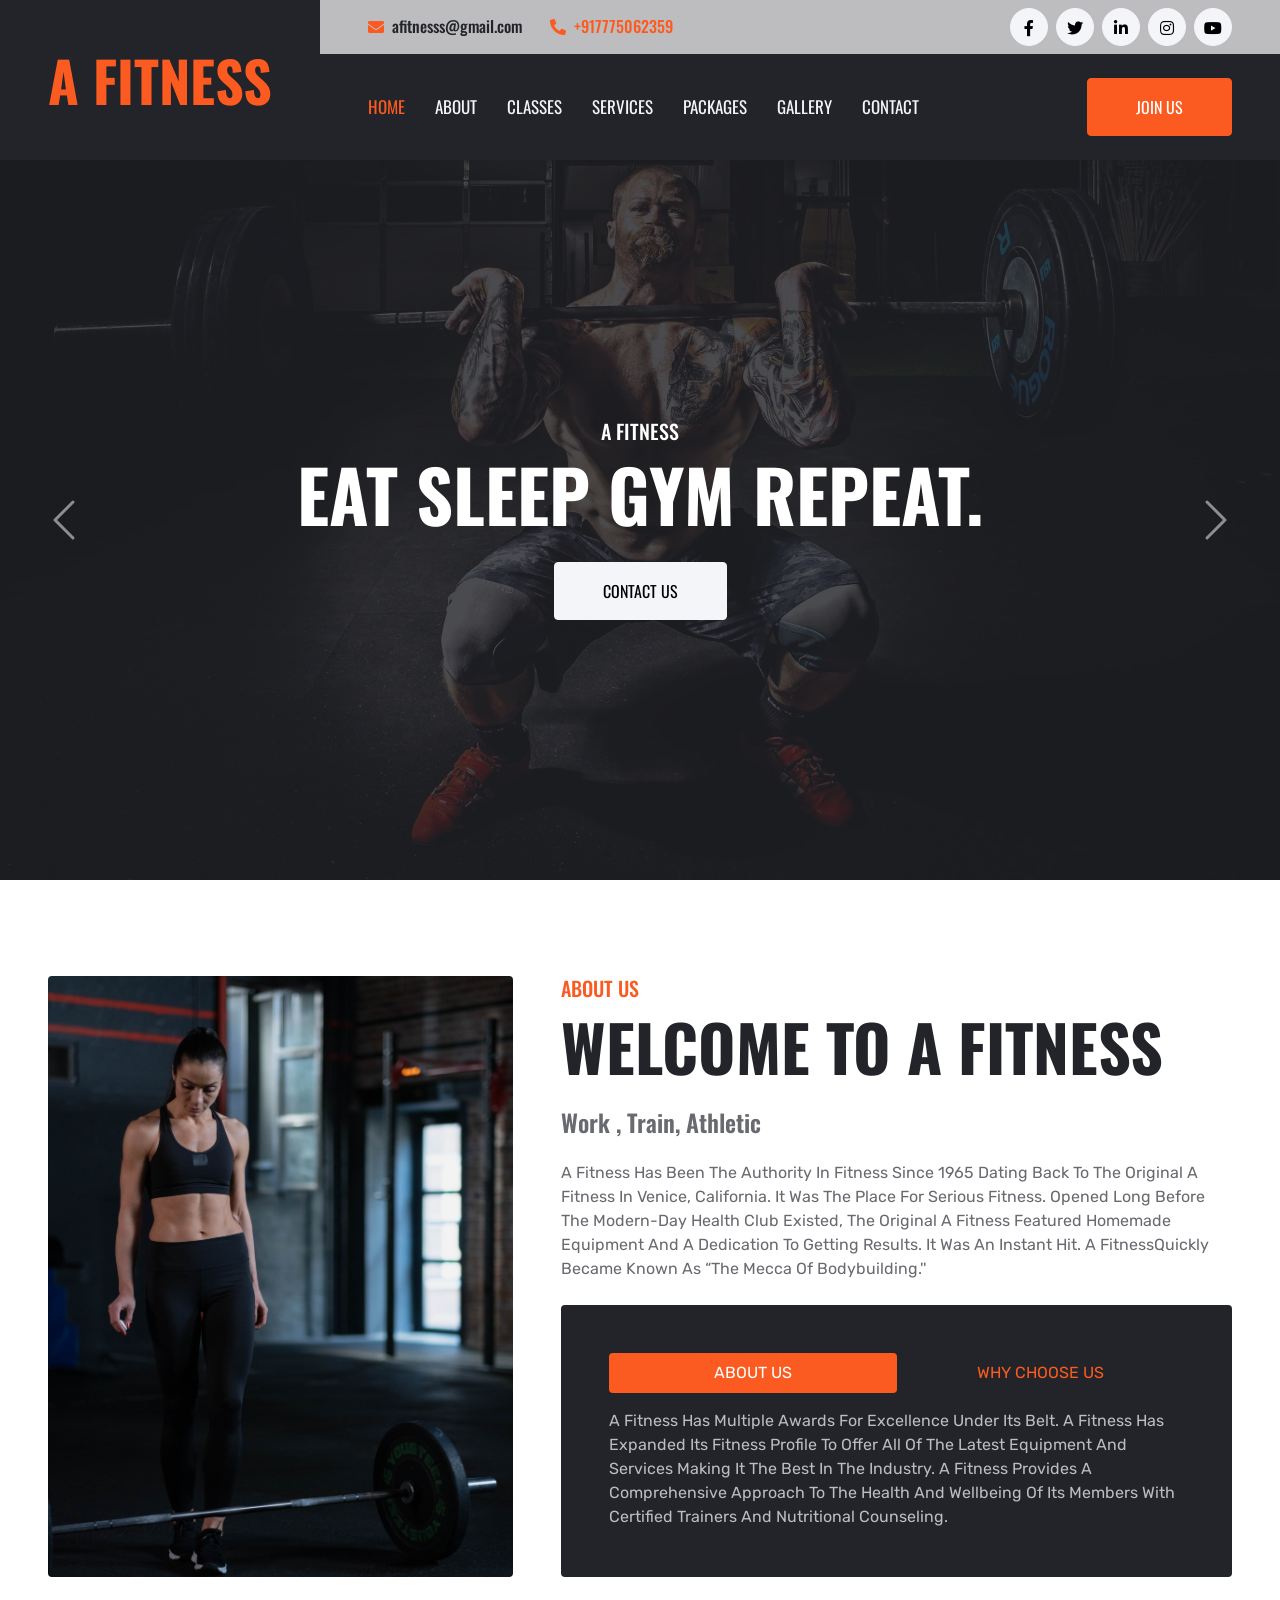
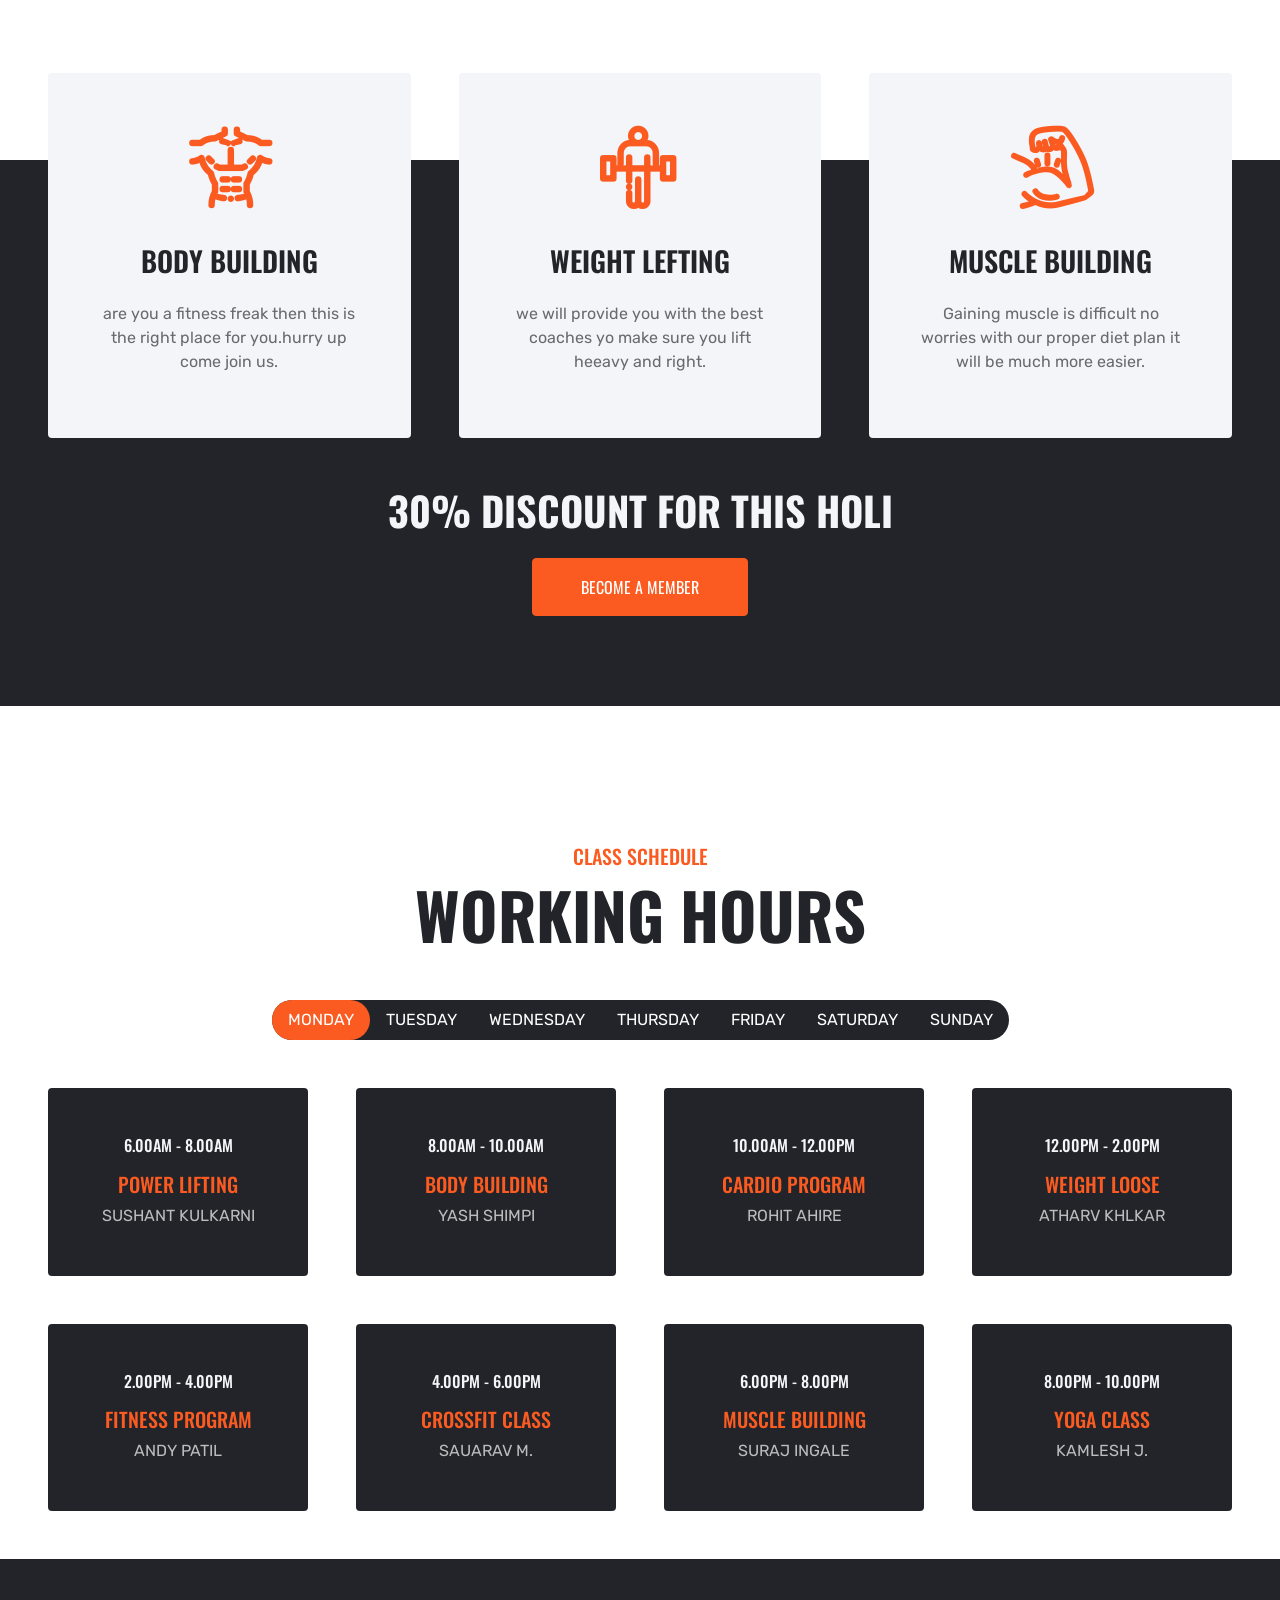
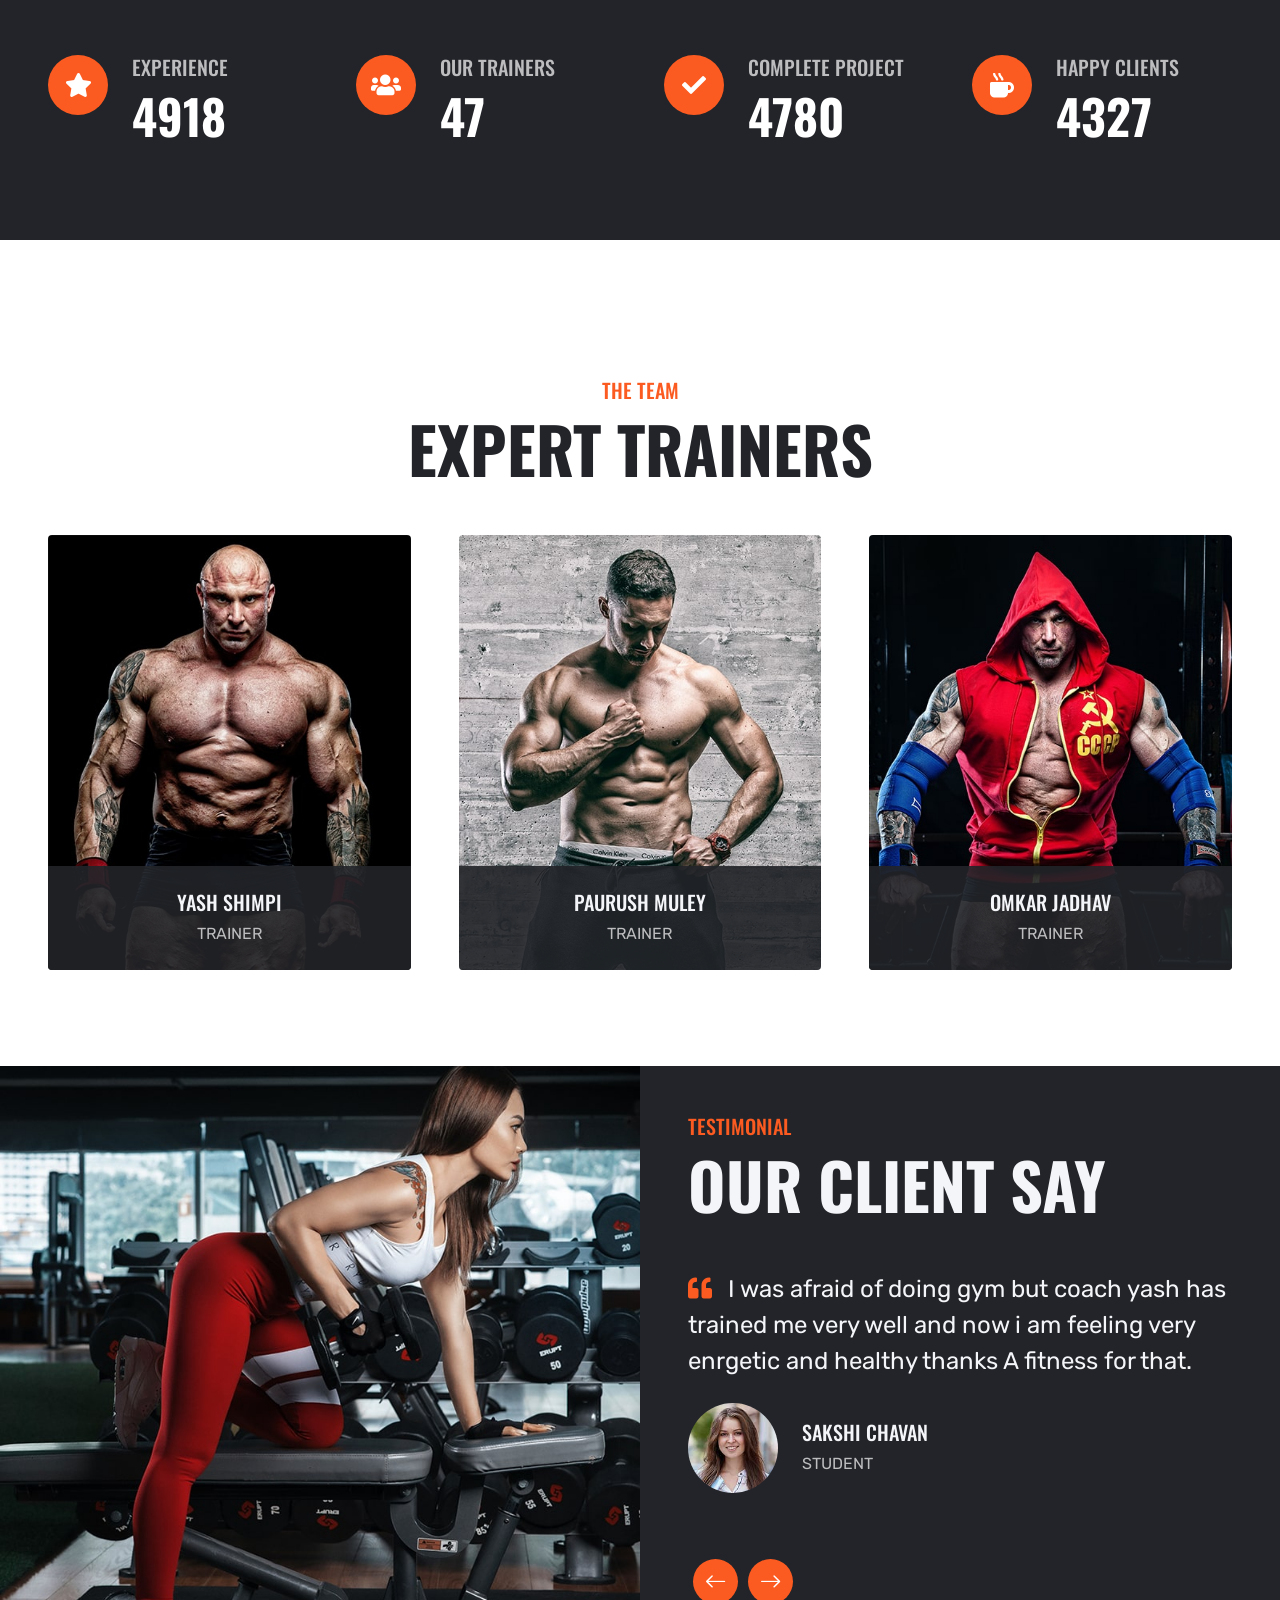
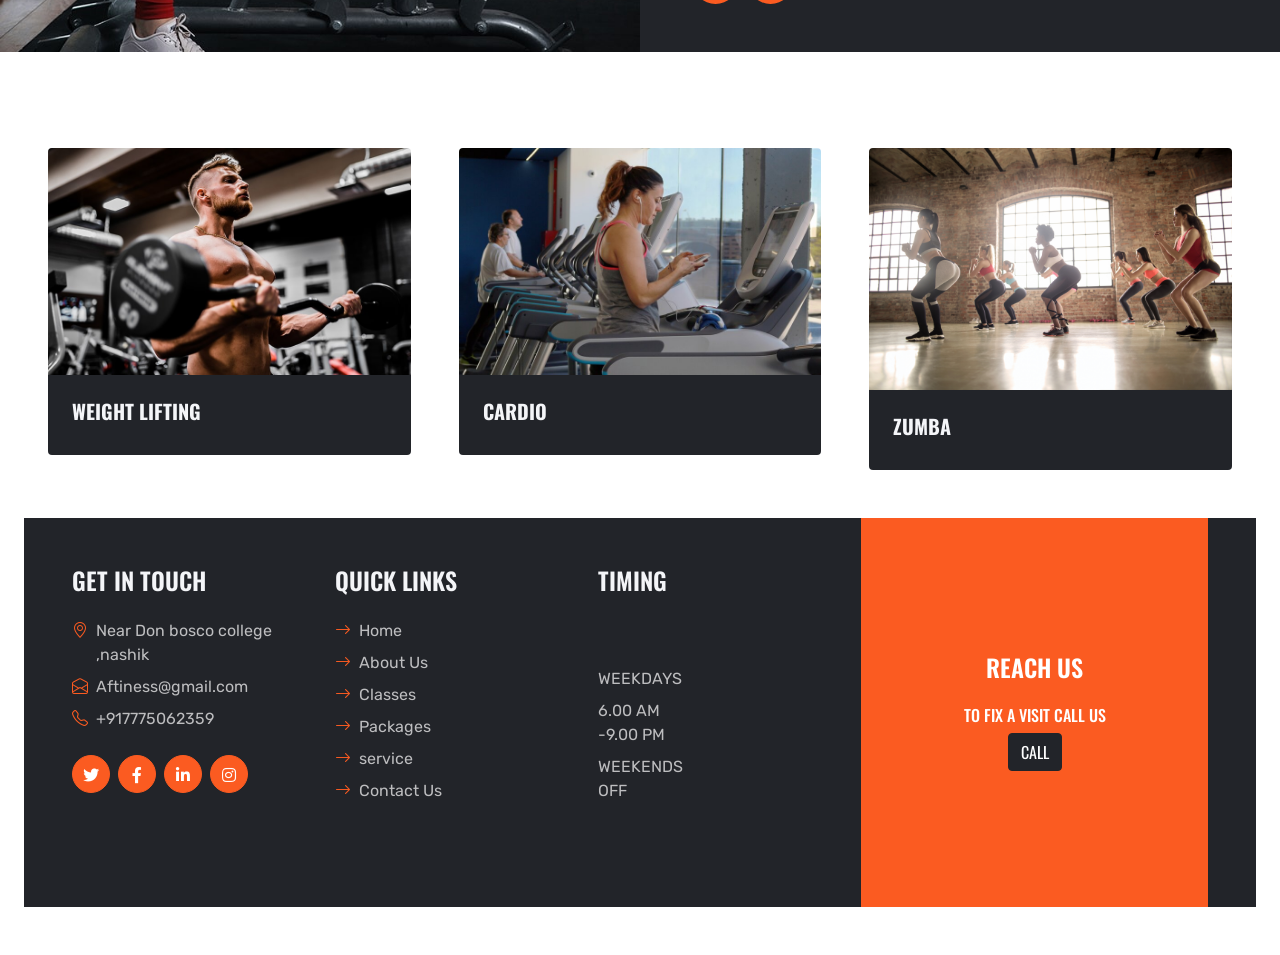
<file: index.html>
<!DOCTYPE html>
<html lang="en">

<head>
    <meta charset="utf-8">
    <title>A Fitness</title>
    <meta content="width=device-width, initial-scale=1.0" name="viewport">
    <meta content="Free HTML Templates" name="keywords">
    <meta content="Free HTML Templates" name="description">

    <!-- Favicon -->
    <link href="img/favicon.ico" rel="icon">

    <!-- Google Web Fonts -->
    <link rel="preconnect" href="https://fonts.gstatic.com">
    <link href="https://fonts.googleapis.com/css2?family=Oswald:wght@400;500;600;700&family=Rubik&display=swap" rel="stylesheet"> 

    <!-- Icon Font Stylesheet -->
    <link href="https://cdnjs.cloudflare.com/ajax/libs/font-awesome/5.15.0/css/all.min.css" rel="stylesheet">
    <link href="https://cdn.jsdelivr.net/npm/bootstrap-icons@1.4.1/font/bootstrap-icons.css" rel="stylesheet">
    <link href="lib/flaticon/font/flaticon.css" rel="stylesheet">

    <!-- Libraries Stylesheet -->
    <link href="lib/owlcarousel/assets/owl.carousel.min.css" rel="stylesheet">

    <!-- Customized Bootstrap Stylesheet -->
    <link href="css/bootstrap.min.css" rel="stylesheet">

    <!-- Template Stylesheet -->
    <link href="css/style.css" rel="stylesheet">
</head>

<body>
    

    <!-- Header Start -->
    <div class="container-fluid bg-dark px-0">
        <div class="row gx-0">
            <div class="col-lg-3 bg-dark d-none d-lg-block">
                <a href="index.html" class="navbar-brand w-100 h-100 m-0 p-0 d-flex align-items-center justify-content-center">
                    <h1 class="m-0 display-4 text-primary text-uppercase">A Fitness</h1>
                </a>
            </div>
            <div class="col-lg-9">
                <div class="row gx-0 bg-secondary d-none d-lg-flex">
                    <div class="col-lg-7 px-5 text-start">
                        <div class="h-100 d-inline-flex align-items-center py-2 me-4">
                            <i class="fa fa-envelope text-primary me-2"></i>
                            <h6 class="mb-0">afitnesss@gmail.com</h6>
                        </div>
                        <div class="h-100 d-inline-flex align-items-center py-2">
                            <i class="fa fa-phone-alt text-primary me-2"></i>
                            <h6 class="mb-0"><a href="tel:">+917775062359</a></h6>
                        </div>
                    </div>
                    <div class="col-lg-5 px-5 text-end">
                        <div class="d-inline-flex align-items-center py-2">
                            <a class="btn btn-light btn-square rounded-circle me-2" href="">
                                <i class="fab fa-facebook-f"></i>
                            </a>
                            <a class="btn btn-light btn-square rounded-circle me-2" href="">
                                <i class="fab fa-twitter"></i>
                            </a>
                            <a class="btn btn-light btn-square rounded-circle me-2" href="">
                                <i class="fab fa-linkedin-in"></i>
                            </a>
                            <a class="btn btn-light btn-square rounded-circle me-2" href="">
                                <i class="fab fa-instagram"></i>
                            </a>
                            <a class="btn btn-light btn-square rounded-circle" href="">
                                <i class="fab fa-youtube"></i>
                            </a>
                        </div>
                    </div>
                </div>
                <nav class="navbar navbar-expand-lg bg-dark navbar-dark p-2 p-lg-0 px-lg-5">
                    <a href="index.html" class="navbar-brand d-block d-lg-none">
                        <h1 class="m-0 display-4 text-primary text-uppercase">A Fitness</h1>
                    </a>
                    <button type="button" class="navbar-toggler" data-bs-toggle="collapse" data-bs-target="#navbarCollapse">
                        <span class="navbar-toggler-icon"></span>
                    </button>
                    <div class="collapse navbar-collapse justify-content-between" id="navbarCollapse">
                        <div class="navbar-nav mr-auto py-0">
                            <a href="index.html" class="nav-item nav-link active">Home</a>
                            <a href="about.html" class="nav-item nav-link">About</a>
                            <a href="class.html" class="nav-item nav-link">Classes</a>
                            <a href="blog.html" class="nav-item nav-link">Services</a>
                            <a href="package.html" class="nav-item nav-link">packages</a>
                            <a href="gallery.html" class="nav-item nav-link">gallery</a>
                            <a href="contact.html" class="nav-item nav-link">Contact</a>
                        </div>
                        <a href="contact.html" class="btn btn-primary py-md-3 px-md-5 d-none d-lg-block">Join Us</a>
                    </div>
                </nav>
            </div>
        </div>
    </div>
    <!-- Header End -->

    <!-- Carousel Start -->
    <div class="container-fluid p-0 mb-5">
        <div id="header-carousel" class="carousel slide" data-bs-ride="carousel">
            <div class="carousel-inner">
                <div class="carousel-item active">
                    <img class="w-100" src="img/carousel-1.jpg" alt="Image">
                    <div class="carousel-caption d-flex flex-column align-items-center justify-content-center">
                        <div class="p-3" style="max-width: 900px;">
                            <h5 class="text-white text-uppercase">A Fitness</h5>

                            <h1 class="display-2 text-white text-uppercase mb-md-4">Eat Sleep Gym Repeat.</h1>
                            <a href="contact.html" class="btn btn-light py-md-3 px-md-5">Contact Us</a>
                        </div>
                    </div>
                </div>
                <div class="carousel-item">
                    <img class="w-100" src="img/carousel-2.jpg" alt="Image">
                    <div class="carousel-caption d-flex flex-column align-items-center justify-content-center">
                        <div class="p-3" style="max-width: 900px;">
                            <h5 class="text-white text-uppercase">A Fitness</h5>
                            <h1 class="display-2 text-white text-uppercase mb-md-4">Eat Sleep Gym Repeat.</h1>
                            
                            <a href="" class="btn btn-light py-md-3 px-md-5">Contact Us</a>
                        </div>
                    </div>
                </div>
            </div>
            <button class="carousel-control-prev" type="button" data-bs-target="#header-carousel"
                data-bs-slide="prev">
                <span class="carousel-control-prev-icon" aria-hidden="true"></span>
                <span class="visually-hidden">Previous</span>
            </button>
            <button class="carousel-control-next" type="button" data-bs-target="#header-carousel"
                data-bs-slide="next">
                <span class="carousel-control-next-icon" aria-hidden="true"></span>
                <span class="visually-hidden">Next</span>
            </button>
        </div>
    </div>
    <!-- Carousel End -->


    <!-- About Start -->
    <div class="container-fluid p-5">
        <div class="row gx-5">
            <div class="col-lg-5 mb-5 mb-lg-0" style="min-height: 500px;">
                <div class="position-relative h-100">
                    <img class="position-absolute w-100 h-100 rounded" src="img/aboutt.jpg" style="object-fit: cover;">
                </div>
            </div>
            <div class="col-lg-7">
                <div class="mb-4">
                    <h5 class="text-primary text-uppercase">About Us</h5>
                    <h1 class="display-3 text-uppercase mb-0">Welcome to A Fitness</h1>
                </div>
                <h4 class="text-body mb-4">Work , Train, Athletic</h4>
                <p class="mb-4">A Fitness Has Been The Authority In Fitness Since 1965 Dating Back To The Original A Fitness In Venice, California. It Was The Place For Serious Fitness. Opened Long Before The Modern-Day Health Club Existed, The Original A Fitness Featured Homemade Equipment And A Dedication To Getting Results. It Was An Instant Hit. A FitnessQuickly Became Known As “The Mecca Of Bodybuilding.''</p>
                <div class="rounded bg-dark p-5">
                    <ul class="nav nav-pills justify-content-between mb-3">
                        <li class="nav-item w-50">
                            <a class="nav-link text-uppercase text-center w-100 active" data-bs-toggle="pill" href="#pills-1">About Us</a>
                        </li>
                        <li class="nav-item w-50">
                                <a class="nav-link text-uppercase text-center w-100" data-bs-toggle="pill" href="#pills-2">Why Choose Us</a>
                        </li>
                    </ul>
                    <div class="tab-content">
                        <div class="tab-pane fade show active" id="pills-1">
                            <p class="text-secondary mb-0">A Fitness Has Multiple Awards For Excellence Under Its Belt. A Fitness Has Expanded Its Fitness Profile To Offer All Of The Latest Equipment And Services Making It The Best In The Industry. A Fitness Provides A Comprehensive Approach To The Health And Wellbeing Of Its Members With Certified Trainers And Nutritional Counseling.</p>
                        </div>
                        <div class="tab-pane fade" id="pills-2">
                            <p class="text-secondary mb-0">Known For The Unrivaled Success Of Providing State-Of-The-Art Equipment And Fitness Knowledge With A Globally Proven Fitness Training Module And With Certified Trainers And Nutritional Counseling We Have Had A Comprehensive Approach To The Overall Health And Wellbeing Of The Members. At A Fitness, It’s Not Only About Working Out But Having A Healthy Lifestyle</p>
                        </div>
                    </div>
                </div>
            </div>
        </div>
    </div>
    <!-- About End -->



    <!-- Programe Start -->
    <div class="container-fluid programe position-relative px-5 mt-5" style="margin-bottom: 180px;">
        <div class="row g-5 gb-5">
            <div class="col-lg-4 col-md-6">
                <div class="bg-light rounded text-center p-5">
                    <i class="flaticon-six-pack display-1 text-primary"></i>
                    <h3 class="text-uppercase my-4">Body Building</h3>
                    <p>are you a fitness freak then this is the right place for you.hurry up come join us.</p>
                    <a class="text-uppercase" href=""></a>
                </div>
            </div>
            <div class="col-lg-4 col-md-6">
                <div class="bg-light rounded text-center p-5">
                    <i class="flaticon-barbell display-1 text-primary"></i>
                    <h3 class="text-uppercase my-4">Weight Lefting</h3>
                    <p>we will provide you with the best coaches yo make sure you lift heeavy and right.</p>
                    <a class="text-uppercase" href=""></a>
                </div>

            </div>
            <div class="col-lg-4 col-md-6">
                <div class="bg-light rounded text-center p-5">
                    <i class="flaticon-bodybuilding display-1 text-primary"></i>
                    <h3 class="text-uppercase my-4">Muscle Building</h3>
                    <p>Gaining muscle is difficult no worries with our proper diet plan it will be much more easier.</p>
                    <a class="text-uppercase" href=""></a>
                </div>

            </div>
            <div class="col-lg-12 col-md-6 text-center">
                <h1 class="text-uppercase text-light mb-4">30% Discount For This Holi</h1>
                <a href="contact.html" class="btn btn-primary py-3 px-5">Become A Member</a>
            </div>
        </div>
    </div>
    <!-- Programe Start -->


    <!-- Class Timetable Start -->
    <div class="container-fluid p-5">
        <div class="mb-5 text-center">
            <h5 class="text-primary text-uppercase">Class Schedule</h5>
            <h1 class="display-3 text-uppercase mb-0">Working Hours</h1>
        </div>
        <div class="tab-class text-center">
            <ul class="nav nav-pills d-inline-flex justify-content-center bg-dark text-uppercase rounded-pill mb-5">
                <li class="nav-item">
                    <a class="nav-link rounded-pill text-white active" data-bs-toggle="pill" href="#tab-1">Monday</a>
                </li>
                <li class="nav-item">
                    <a class="nav-link rounded-pill text-white" data-bs-toggle="pill" href="#tab-2">Tuesday</a>
                </li>
                <li class="nav-item">
                    <a class="nav-link rounded-pill text-white" data-bs-toggle="pill" href="#tab-3">Wednesday</a>
                </li>
                <li class="nav-item">
                    <a class="nav-link rounded-pill text-white" data-bs-toggle="pill" href="#tab-4">Thursday</a>
                </li>
                <li class="nav-item">
                    <a class="nav-link rounded-pill text-white" data-bs-toggle="pill" href="#tab-5">Friday</a>
                </li>
                <li class="nav-item">
                    <a class="nav-link rounded-pill text-white" data-bs-toggle="pill" href="#tab-6">Saturday</a>
                </li>
                <li class="nav-item">
                    <a class="nav-link rounded-pill text-white" data-bs-toggle="pill" href="#tab-7">Sunday</a>
                </li>
            </ul>
            <div class="tab-content">
                <div id="tab-1" class="tab-pane fade show p-0 active">
                    <div class="row g-5">
                        <div class="col-lg-3 col-md-4 col-sm-6">
                            <div class="bg-dark rounded text-center py-5 px-3">
                                <h6 class="text-uppercase text-light mb-3">6.00am - 8.00am</h6>
                                <h5 class="text-uppercase text-primary">Power Lifting</h5>
                                <p class="text-uppercase text-secondary mb-0">Sushant kulkarni</p>
                            </div>
                        </div>
                        <div class="col-lg-3 col-md-4 col-sm-6">
                            <div class="bg-dark rounded text-center py-5 px-3">
                                <h6 class="text-uppercase text-light mb-3">8.00am - 10.00am</h6>
                                <h5 class="text-uppercase text-primary">Body Building</h5>
                                <p class="text-uppercase text-secondary mb-0">Yash shimpi</p>
                            </div>
                        </div>
                        <div class="col-lg-3 col-md-4 col-sm-6">
                            <div class="bg-dark rounded text-center py-5 px-3">
                                <h6 class="text-uppercase text-light mb-3">10.00am - 12.00pm</h6>
                                <h5 class="text-uppercase text-primary">Cardio Program</h5>
                                <p class="text-uppercase text-secondary mb-0">Rohit ahire</p>
                            </div>
                        </div>
                        <div class="col-lg-3 col-md-4 col-sm-6">
                            <div class="bg-dark rounded text-center py-5 px-3">
                                <h6 class="text-uppercase text-light mb-3">12.00pm - 2.00pm</h6>
                                <h5 class="text-uppercase text-primary">Weight Loose</h5>
                                <p class="text-uppercase text-secondary mb-0">Atharv khlkar</p>
                            </div>
                        </div>
                        <div class="col-lg-3 col-md-4 col-sm-6">
                            <div class="bg-dark rounded text-center py-5 px-3">
                                <h6 class="text-uppercase text-light mb-3">2.00pm - 4.00pm</h6>
                                <h5 class="text-uppercase text-primary">Fitness Program</h5>
                                <p class="text-uppercase text-secondary mb-0">Andy patil</p>
                            </div>
                        </div>
                        <div class="col-lg-3 col-md-4 col-sm-6">
                            <div class="bg-dark rounded text-center py-5 px-3">
                                <h6 class="text-uppercase text-light mb-3">4.00pm - 6.00pm</h6>
                                <h5 class="text-uppercase text-primary">Crossfit Class</h5>
                                <p class="text-uppercase text-secondary mb-0">Sauarav M.</p>
                            </div>
                        </div>
                        <div class="col-lg-3 col-md-4 col-sm-6">
                            <div class="bg-dark rounded text-center py-5 px-3">
                                <h6 class="text-uppercase text-light mb-3">6.00pm - 8.00pm</h6>
                                <h5 class="text-uppercase text-primary">Muscle Building</h5>
                                <p class="text-uppercase text-secondary mb-0">Suraj Ingale</p>
                            </div>
                        </div>
                        <div class="col-lg-3 col-md-4 col-sm-6">
                            <div class="bg-dark rounded text-center py-5 px-3">
                                <h6 class="text-uppercase text-light mb-3">8.00pm - 10.00pm</h6>
                                <h5 class="text-uppercase text-primary">Yoga Class</h5>
                                <p class="text-uppercase text-secondary mb-0">Kamlesh J.</p>
                            </div>
                        </div>
                    </div>
                </div>
                <div id="tab-2" class="tab-pane fade p-0">
                    <div class="row g-5">
                        <div class="col-lg-3 col-md-4 col-sm-6">
                            <div class="bg-dark rounded text-center py-5 px-3">
                                <h6 class="text-uppercase text-light mb-3">6.00am - 8.00am</h6>
                                <h5 class="text-uppercase text-primary">Body Building</h5>
                                <p class="text-uppercase text-secondary mb-0">Yash Shimpi</p>
                            </div>
                        </div>
                        <div class="col-lg-3 col-md-4 col-sm-6">
                            <div class="bg-dark rounded text-center py-5 px-3">
                                <h6 class="text-uppercase text-light mb-3">8.00am - 10.00am</h6>
                                <h5 class="text-uppercase text-primary">Cardio</h5>
                                <p class="text-uppercase text-secondary mb-0">Sushant Kulkarni</p>
                            </div>
                        </div>
                        <div class="col-lg-3 col-md-4 col-sm-6">
                            <div class="bg-dark rounded text-center py-5 px-3">
                                <h6 class="text-uppercase text-light mb-3">10.00am - 12.00pm</h6>
                                <h5 class="text-uppercase text-primary">Chest Day</h5>
                                <p class="text-uppercase text-secondary mb-0">Rohit ahire</p>
                            </div>
                        </div>
                        <div class="col-lg-3 col-md-4 col-sm-6">
                            <div class="bg-dark rounded text-center py-5 px-3">
                                <h6 class="text-uppercase text-light mb-3">12.00pm - 2.00pm</h6>
                                <h5 class="text-uppercase text-primary">Weight Loose</h5>
                                <p class="text-uppercase text-secondary mb-0">Atharv khlkar</p>
                            </div>
                        </div>
                        <div class="col-lg-3 col-md-4 col-sm-6">
                            <div class="bg-dark rounded text-center py-5 px-3">
                                <h6 class="text-uppercase text-light mb-3">2.00pm - 4.00pm</h6>
                                <h5 class="text-uppercase text-primary">Fitness Program</h5>
                                <p class="text-uppercase text-secondary mb-0">Andy patil</p>
                            </div>
                        </div>
                        <div class="col-lg-3 col-md-4 col-sm-6">
                            <div class="bg-dark rounded text-center py-5 px-3">
                                <h6 class="text-uppercase text-light mb-3">4.00pm - 6.00pm</h6>
                                <h5 class="text-uppercase text-primary">Crossfit Class</h5>
                                <p class="text-uppercase text-secondary mb-0">Sauarav M.</p>
                            </div>
                        </div>
                        <div class="col-lg-3 col-md-4 col-sm-6">
                            <div class="bg-dark rounded text-center py-5 px-3">
                                <h6 class="text-uppercase text-light mb-3">6.00pm - 8.00pm</h6>
                                <h5 class="text-uppercase text-primary">Muscle Building</h5>
                                <p class="text-uppercase text-secondary mb-0">Suraj Ingale</p>
                            </div>
                        </div>
                        <div class="col-lg-3 col-md-4 col-sm-6">
                            <div class="bg-dark rounded text-center py-5 px-3">
                                <h6 class="text-uppercase text-light mb-3">8.00pm - 10.00pm</h6>
                                <h5 class="text-uppercase text-primary">Yoga Class</h5>
                                <p class="text-uppercase text-secondary mb-0">Kamlesh J.</p>
                            </div>
                        </div>
                    </div>
                </div>
                <div id="tab-3" class="tab-pane fade p-0">
                    <div class="row g-5">
                        <div class="col-lg-3 col-md-4 col-sm-6">
                            <div class="bg-dark rounded text-center py-5 px-3">
                                <h6 class="text-uppercase text-light mb-3">6.00am - 8.00am</h6>
                                <h5 class="text-uppercase text-primary">Power Lifting</h5>
                                <p class="text-uppercase text-secondary mb-0">Sushant kulkarni</p>
                            </div>
                        </div>
                        <div class="col-lg-3 col-md-4 col-sm-6">
                            <div class="bg-dark rounded text-center py-5 px-3">
                                <h6 class="text-uppercase text-light mb-3">8.00am - 10.00am</h6>
                                <h5 class="text-uppercase text-primary">Body Building</h5>
                                <p class="text-uppercase text-secondary mb-0">Yash shimpi</p>
                            </div>
                        </div>
                        <div class="col-lg-3 col-md-4 col-sm-6">
                            <div class="bg-dark rounded text-center py-5 px-3">
                                <h6 class="text-uppercase text-light mb-3">10.00am - 12.00pm</h6>
                                <h5 class="text-uppercase text-primary">Cardio Program</h5>
                                <p class="text-uppercase text-secondary mb-0">Rohit ahire</p>
                            </div>
                        </div>
                        <div class="col-lg-3 col-md-4 col-sm-6">
                            <div class="bg-dark rounded text-center py-5 px-3">
                                <h6 class="text-uppercase text-light mb-3">12.00pm - 2.00pm</h6>
                                <h5 class="text-uppercase text-primary">Weight Loose</h5>
                                <p class="text-uppercase text-secondary mb-0">Atharv khlkar</p>
                            </div>
                        </div>
                        <div class="col-lg-3 col-md-4 col-sm-6">
                            <div class="bg-dark rounded text-center py-5 px-3">
                                <h6 class="text-uppercase text-light mb-3">2.00pm - 4.00pm</h6>
                                <h5 class="text-uppercase text-primary">Fitness Program</h5>
                                <p class="text-uppercase text-secondary mb-0">Andy patil</p>
                            </div>
                        </div>
                        <div class="col-lg-3 col-md-4 col-sm-6">
                            <div class="bg-dark rounded text-center py-5 px-3">
                                <h6 class="text-uppercase text-light mb-3">4.00pm - 6.00pm</h6>
                                <h5 class="text-uppercase text-primary">Crossfit Class</h5>
                                <p class="text-uppercase text-secondary mb-0">Sauarav M.</p>
                            </div>
                        </div>
                        <div class="col-lg-3 col-md-4 col-sm-6">
                            <div class="bg-dark rounded text-center py-5 px-3">
                                <h6 class="text-uppercase text-light mb-3">6.00pm - 8.00pm</h6>
                                <h5 class="text-uppercase text-primary">Muscle Building</h5>
                                <p class="text-uppercase text-secondary mb-0">Suraj Ingale</p>
                            </div>
                        </div>
                        <div class="col-lg-3 col-md-4 col-sm-6">
                            <div class="bg-dark rounded text-center py-5 px-3">
                                <h6 class="text-uppercase text-light mb-3">8.00pm - 10.00pm</h6>
                                <h5 class="text-uppercase text-primary">Yoga Class</h5>
                                <p class="text-uppercase text-secondary mb-0">Kamlesh J.</p>
                            </div>
                        </div>
                    </div>
                </div>
                <div id="tab-4" class="tab-pane fade p-0">
                    <div class="row g-5">
                        <div class="col-lg-3 col-md-4 col-sm-6">
                            <div class="bg-dark rounded text-center py-5 px-3">
                                <h6 class="text-uppercase text-light mb-3">6.00am - 8.00am</h6>
                                <h5 class="text-uppercase text-primary">Power Lifting</h5>
                                <p class="text-uppercase text-secondary mb-0">Sushant kulkarni</p>
                            </div>
                        </div>
                        <div class="col-lg-3 col-md-4 col-sm-6">
                            <div class="bg-dark rounded text-center py-5 px-3">
                                <h6 class="text-uppercase text-light mb-3">8.00am - 10.00am</h6>
                                <h5 class="text-uppercase text-primary">Body Building</h5>
                                <p class="text-uppercase text-secondary mb-0">Yash shimpi</p>
                            </div>
                        </div>
                        <div class="col-lg-3 col-md-4 col-sm-6">
                            <div class="bg-dark rounded text-center py-5 px-3">
                                <h6 class="text-uppercase text-light mb-3">10.00am - 12.00pm</h6>
                                <h5 class="text-uppercase text-primary">Cardio Program</h5>
                                <p class="text-uppercase text-secondary mb-0">Rohit ahire</p>
                            </div>
                        </div>
                        <div class="col-lg-3 col-md-4 col-sm-6">
                            <div class="bg-dark rounded text-center py-5 px-3">
                                <h6 class="text-uppercase text-light mb-3">12.00pm - 2.00pm</h6>
                                <h5 class="text-uppercase text-primary">Weight Loose</h5>
                                <p class="text-uppercase text-secondary mb-0">Atharv khlkar</p>
                            </div>
                        </div>
                        <div class="col-lg-3 col-md-4 col-sm-6">
                            <div class="bg-dark rounded text-center py-5 px-3">
                                <h6 class="text-uppercase text-light mb-3">2.00pm - 4.00pm</h6>
                                <h5 class="text-uppercase text-primary">Fitness Program</h5>
                                <p class="text-uppercase text-secondary mb-0">Andy patil</p>
                            </div>
                        </div>
                        <div class="col-lg-3 col-md-4 col-sm-6">
                            <div class="bg-dark rounded text-center py-5 px-3">
                                <h6 class="text-uppercase text-light mb-3">4.00pm - 6.00pm</h6>
                                <h5 class="text-uppercase text-primary">Crossfit Class</h5>
                                <p class="text-uppercase text-secondary mb-0">Sauarav M.</p>
                            </div>
                        </div>
                        <div class="col-lg-3 col-md-4 col-sm-6">
                            <div class="bg-dark rounded text-center py-5 px-3">
                                <h6 class="text-uppercase text-light mb-3">6.00pm - 8.00pm</h6>
                                <h5 class="text-uppercase text-primary">Muscle Building</h5>
                                <p class="text-uppercase text-secondary mb-0">Suraj Ingale</p>
                            </div>
                        </div>
                        <div class="col-lg-3 col-md-4 col-sm-6">
                            <div class="bg-dark rounded text-center py-5 px-3">
                                <h6 class="text-uppercase text-light mb-3">8.00pm - 10.00pm</h6>
                                <h5 class="text-uppercase text-primary">Yoga Class</h5>
                                <p class="text-uppercase text-secondary mb-0">Kamlesh J.</p>
                            </div>
                        </div>
                    </div>
                </div>
                <div id="tab-5" class="tab-pane fade p-0">
                    <div class="row g-5">
                        <div class="col-lg-3 col-md-4 col-sm-6">
                            <div class="bg-dark rounded text-center py-5 px-3">
                                <h6 class="text-uppercase text-light mb-3">6.00am - 8.00am</h6>
                                <h5 class="text-uppercase text-primary">Power Lifting</h5>
                                <p class="text-uppercase text-secondary mb-0">Sushant kulkarni</p>
                            </div>
                        </div>
                        <div class="col-lg-3 col-md-4 col-sm-6">
                            <div class="bg-dark rounded text-center py-5 px-3">
                                <h6 class="text-uppercase text-light mb-3">8.00am - 10.00am</h6>
                                <h5 class="text-uppercase text-primary">Body Building</h5>
                                <p class="text-uppercase text-secondary mb-0">Yash shimpi</p>
                            </div>
                        </div>
                        <div class="col-lg-3 col-md-4 col-sm-6">
                            <div class="bg-dark rounded text-center py-5 px-3">
                                <h6 class="text-uppercase text-light mb-3">10.00am - 12.00pm</h6>
                                <h5 class="text-uppercase text-primary">Cardio Program</h5>
                                <p class="text-uppercase text-secondary mb-0">Rohit ahire</p>
                            </div>
                        </div>
                        <div class="col-lg-3 col-md-4 col-sm-6">
                            <div class="bg-dark rounded text-center py-5 px-3">
                                <h6 class="text-uppercase text-light mb-3">12.00pm - 2.00pm</h6>
                                <h5 class="text-uppercase text-primary">Weight Loose</h5>
                                <p class="text-uppercase text-secondary mb-0">Atharv khlkar</p>
                            </div>
                        </div>
                        <div class="col-lg-3 col-md-4 col-sm-6">
                            <div class="bg-dark rounded text-center py-5 px-3">
                                <h6 class="text-uppercase text-light mb-3">2.00pm - 4.00pm</h6>
                                <h5 class="text-uppercase text-primary">Fitness Program</h5>
                                <p class="text-uppercase text-secondary mb-0">Andy patil</p>
                            </div>
                        </div>
                        <div class="col-lg-3 col-md-4 col-sm-6">
                            <div class="bg-dark rounded text-center py-5 px-3">
                                <h6 class="text-uppercase text-light mb-3">4.00pm - 6.00pm</h6>
                                <h5 class="text-uppercase text-primary">Crossfit Class</h5>
                                <p class="text-uppercase text-secondary mb-0">Sauarav M.</p>
                            </div>
                        </div>
                        <div class="col-lg-3 col-md-4 col-sm-6">
                            <div class="bg-dark rounded text-center py-5 px-3">
                                <h6 class="text-uppercase text-light mb-3">6.00pm - 8.00pm</h6>
                                <h5 class="text-uppercase text-primary">Muscle Building</h5>
                                <p class="text-uppercase text-secondary mb-0">Suraj Ingale</p>
                            </div>
                        </div>
                        <div class="col-lg-3 col-md-4 col-sm-6">
                            <div class="bg-dark rounded text-center py-5 px-3">
                                <h6 class="text-uppercase text-light mb-3">8.00pm - 10.00pm</h6>
                                <h5 class="text-uppercase text-primary">Yoga Class</h5>
                                <p class="text-uppercase text-secondary mb-0">Kamlesh J.</p>
                            </div>
                        </div>
                    </div>
                </div>
                <div id="tab-6" class="tab-pane fade p-0">
                    <div class="row g-5">
                        <div class="col-lg-3 col-md-4 col-sm-6">
                            <div class="bg-dark rounded text-center py-5 px-3">
                                <h6 class="text-uppercase text-light mb-3">6.00am - 8.00am</h6>
                                <h5 class="text-uppercase text-primary">Power Lifting</h5>
                                <p class="text-uppercase text-secondary mb-0">Sushant kulkarni</p>
                            </div>
                        </div>
                        <div class="col-lg-3 col-md-4 col-sm-6">
                            <div class="bg-dark rounded text-center py-5 px-3">
                                <h6 class="text-uppercase text-light mb-3">8.00am - 10.00am</h6>
                                <h5 class="text-uppercase text-primary">Body Building</h5>
                                <p class="text-uppercase text-secondary mb-0">Yash shimpi</p>
                            </div>
                        </div>
                        <div class="col-lg-3 col-md-4 col-sm-6">
                            <div class="bg-dark rounded text-center py-5 px-3">
                                <h6 class="text-uppercase text-light mb-3">10.00am - 12.00pm</h6>
                                <h5 class="text-uppercase text-primary">Cardio Program</h5>
                                <p class="text-uppercase text-secondary mb-0">Rohit ahire</p>
                            </div>
                        </div>
                        <div class="col-lg-3 col-md-4 col-sm-6">
                            <div class="bg-dark rounded text-center py-5 px-3">
                                <h6 class="text-uppercase text-light mb-3">12.00pm - 2.00pm</h6>
                                <h5 class="text-uppercase text-primary">Weight Loose</h5>
                                <p class="text-uppercase text-secondary mb-0">Atharv khlkar</p>
                            </div>
                        </div>
                        <div class="col-lg-3 col-md-4 col-sm-6">
                            <div class="bg-dark rounded text-center py-5 px-3">
                                <h6 class="text-uppercase text-light mb-3">2.00pm - 4.00pm</h6>
                                <h5 class="text-uppercase text-primary">Fitness Program</h5>
                                <p class="text-uppercase text-secondary mb-0">Andy patil</p>
                            </div>
                        </div>
                        <div class="col-lg-3 col-md-4 col-sm-6">
                            <div class="bg-dark rounded text-center py-5 px-3">
                                <h6 class="text-uppercase text-light mb-3">4.00pm - 6.00pm</h6>
                                <h5 class="text-uppercase text-primary">Crossfit Class</h5>
                                <p class="text-uppercase text-secondary mb-0">Sauarav M.</p>
                            </div>
                        </div>
                        <div class="col-lg-3 col-md-4 col-sm-6">
                            <div class="bg-dark rounded text-center py-5 px-3">
                                <h6 class="text-uppercase text-light mb-3">6.00pm - 8.00pm</h6>
                                <h5 class="text-uppercase text-primary">Muscle Building</h5>
                                <p class="text-uppercase text-secondary mb-0">Suraj Ingale</p>
                            </div>
                        </div>
                        <div class="col-lg-3 col-md-4 col-sm-6">
                            <div class="bg-dark rounded text-center py-5 px-3">
                                <h6 class="text-uppercase text-light mb-3">8.00pm - 10.00pm</h6>
                                <h5 class="text-uppercase text-primary">Yoga Class</h5>
                                <p class="text-uppercase text-secondary mb-0">Kamlesh J.</p>
                            </div>
                        </div>
                    </div>
                </div>
                <div id="tab-7" class="tab-pane fade p-0">
                    <div class="row g-5">
                        <div class="col-lg-3 col-md-4 col-sm-6">
                            <div class="bg-dark rounded text-center py-5 px-3">
                                <h6 class="text-uppercase text-light mb-3">6.00am - 8.00am</h6>
                                <h5 class="text-uppercase text-primary">Power Lifting</h5>
                                <p class="text-uppercase text-secondary mb-0">Sushant kulkarni</p>
                            </div>
                        </div>
                        <div class="col-lg-3 col-md-4 col-sm-6">
                            <div class="bg-dark rounded text-center py-5 px-3">
                                <h6 class="text-uppercase text-light mb-3">8.00am - 10.00am</h6>
                                <h5 class="text-uppercase text-primary">Body Building</h5>
                                <p class="text-uppercase text-secondary mb-0">Yash shimpi</p>
                            </div>
                        </div>
                        <div class="col-lg-3 col-md-4 col-sm-6">
                            <div class="bg-dark rounded text-center py-5 px-3">
                                <h6 class="text-uppercase text-light mb-3">10.00am - 12.00pm</h6>
                                <h5 class="text-uppercase text-primary">Cardio Program</h5>
                                <p class="text-uppercase text-secondary mb-0">Rohit ahire</p>
                            </div>
                        </div>
                        <div class="col-lg-3 col-md-4 col-sm-6">
                            <div class="bg-dark rounded text-center py-5 px-3">
                                <h6 class="text-uppercase text-light mb-3">12.00pm - 2.00pm</h6>
                                <h5 class="text-uppercase text-primary">Weight Loose</h5>
                                <p class="text-uppercase text-secondary mb-0">Atharv khlkar</p>
                            </div>
                        </div>
                        <div class="col-lg-3 col-md-4 col-sm-6">
                            <div class="bg-dark rounded text-center py-5 px-3">
                                <h6 class="text-uppercase text-light mb-3">2.00pm - 4.00pm</h6>
                                <h5 class="text-uppercase text-primary">Fitness Program</h5>
                                <p class="text-uppercase text-secondary mb-0">Andy patil</p>
                            </div>
                        </div>
                        <div class="col-lg-3 col-md-4 col-sm-6">
                            <div class="bg-dark rounded text-center py-5 px-3">
                                <h6 class="text-uppercase text-light mb-3">4.00pm - 6.00pm</h6>
                                <h5 class="text-uppercase text-primary">Crossfit Class</h5>
                                <p class="text-uppercase text-secondary mb-0">Sauarav M.</p>
                            </div>
                        </div>
                        <div class="col-lg-3 col-md-4 col-sm-6">
                            <div class="bg-dark rounded text-center py-5 px-3">
                                <h6 class="text-uppercase text-light mb-3">6.00pm - 8.00pm</h6>
                                <h5 class="text-uppercase text-primary">Muscle Building</h5>
                                <p class="text-uppercase text-secondary mb-0">Suraj Ingale</p>
                            </div>
                        </div>
                        <div class="col-lg-3 col-md-4 col-sm-6">
                            <div class="bg-dark rounded text-center py-5 px-3">
                                <h6 class="text-uppercase text-light mb-3">8.00pm - 10.00pm</h6>
                                <h5 class="text-uppercase text-primary">Yoga Class</h5>
                                <p class="text-uppercase text-secondary mb-0">Kamlesh J.</p>
                            </div>
                        </div>
                    </div>
                </div>
            </div>
        </div>
    </div>
    <!-- Class Timetable Start -->
    

    <!-- Facts Start -->
    <div class="container-fluid bg-dark facts p-5" style="margin-bottom: 90px;">
        <div class="row gx-5 gy-4 py-5">
            <div class="col-lg-3 col-md-6">
                <div class="d-flex">
                    <div class="bg-primary rounded-circle d-flex align-items-center justify-content-center mb-3" style="width: 60px; height: 60px;">
                        <i class="fa fa-star fs-4 text-white"></i>
                    </div>
                    <div class="ps-4">
                        <h5 class="text-secondary text-uppercase">Experience</h5>
                        <h1 class="display-5 text-white mb-0" data-toggle="counter-up">12450</h1>
                    </div>
                </div>
            </div>
            <div class="col-lg-3 col-md-6">
                <div class="d-flex">
                    <div class="bg-primary rounded-circle d-flex align-items-center justify-content-center mb-3" style="width: 60px; height: 60px;">
                        <i class="fa fa-users fs-4 text-white"></i>
                    </div>
                    <div class="ps-4">
                        <h5 class="text-secondary text-uppercase">Our Trainers</h5>
                        <h1 class="display-5 text-white mb-0" data-toggle="counter-up">120</h1>
                    </div>
                </div>
            </div>
            <div class="col-lg-3 col-md-6">
                <div class="d-flex">
                    <div class="bg-primary rounded-circle d-flex align-items-center justify-content-center mb-3" style="width: 60px; height: 60px;">
                        <i class="fa fa-check fs-4 text-white"></i>
                    </div>
                    <div class="ps-4">
                        <h5 class="text-secondary text-uppercase">Complete Project</h5>
                        <h1 class="display-5 text-white mb-0" data-toggle="counter-up">12102</h1>
                    </div>
                </div>
            </div>
            <div class="col-lg-3 col-md-6">
                <div class="d-flex">
                    <div class="bg-primary rounded-circle d-flex align-items-center justify-content-center mb-3" style="width: 60px; height: 60px;">
                        <i class="fa fa-mug-hot fs-4 text-white"></i>
                    </div>
                    <div class="ps-4">
                        <h5 class="text-secondary text-uppercase">Happy Clients</h5>
                        <h1 class="display-5 text-white mb-0" data-toggle="counter-up">10954</h1>
                    </div>
                </div>
            </div>
        </div>
    </div>
    <!-- Facts End -->


    <!-- Team Start -->
    <div class="container-fluid p-5">
        <div class="mb-5 text-center">
            <h5 class="text-primary text-uppercase">The Team</h5>
            <h1 class="display-3 text-uppercase mb-0">Expert Trainers</h1>
        </div>
        <div class="row g-5">
            <div class="col-lg-4 col-md-6">
                <div class="team-item position-relative">
                    <div class="position-relative overflow-hidden rounded">
                        <img class="img-fluid w-100" src="img/team-1.jpg" alt="">
                        <div class="team-overlay">
                            <div class="d-flex align-items-center justify-content-start">
                                <a class="btn btn-light btn-square rounded-circle mx-1" href="#"><i class="fab fa-twitter"></i></a>
                                <a class="btn btn-light btn-square rounded-circle mx-1" href="#"><i class="fab fa-facebook-f"></i></a>
                                <a class="btn btn-light btn-square rounded-circle mx-1" href="#"><i class="fab fa-linkedin-in"></i></a>
                            </div>
                        </div>
                    </div>
                    <div class="position-absolute start-0 bottom-0 w-100 rounded-bottom text-center p-4" style="background: rgba(34, 36, 41, .9);">
                        <h5 class="text-uppercase text-light">Yash Shimpi</h5>
                        <p class="text-uppercase text-secondary m-0">Trainer</p>
                    </div>
                </div>
            </div>
            <div class="col-lg-4 col-md-6">
                <div class="team-item position-relative">
                    <div class="position-relative overflow-hidden rounded">
                        <img class="img-fluid w-100" src="img/team-2.jpg" alt="">
                        <div class="team-overlay">
                            <div class="d-flex align-items-center justify-content-start">
                                <a class="btn btn-light btn-square rounded-circle mx-1" href="#"><i class="fab fa-twitter"></i></a>
                                <a class="btn btn-light btn-square rounded-circle mx-1" href="#"><i class="fab fa-facebook-f"></i></a>
                                <a class="btn btn-light btn-square rounded-circle mx-1" href="#"><i class="fab fa-linkedin-in"></i></a>
                            </div>
                        </div>
                    </div>
                    <div class="position-absolute start-0 bottom-0 w-100 rounded-bottom text-center p-4" style="background: rgba(34, 36, 41, .9);">
                        <h5 class="text-uppercase text-light">Paurush Muley</h5>
                        <p class="text-uppercase text-secondary m-0">Trainer</p>
                    </div>
                </div>
            </div>
            <div class="col-lg-4 col-md-6">
                <div class="team-item position-relative">
                    <div class="position-relative overflow-hidden rounded">
                        <img class="img-fluid w-100" src="img/team-3.jpg" alt="">
                        <div class="team-overlay">
                            <div class="d-flex align-items-center justify-content-start">
                                <a class="btn btn-light btn-square rounded-circle mx-1" href="#"><i class="fab fa-twitter"></i></a>
                                <a class="btn btn-light btn-square rounded-circle mx-1" href="#"><i class="fab fa-facebook-f"></i></a>
                                <a class="btn btn-light btn-square rounded-circle mx-1" href="#"><i class="fab fa-linkedin-in"></i></a>
                            </div>
                        </div>
                    </div>
                    <div class="position-absolute start-0 bottom-0 w-100 rounded-bottom text-center p-4" style="background: rgba(34, 36, 41, .9);">
                        <h5 class="text-uppercase text-light">Omkar Jadhav</h5>
                        <p class="text-uppercase text-secondary m-0">Trainer</p>
                    </div>
                </div>
            </div>
        </div>
    </div>
    <!-- Team End -->
    

    <!-- Testimonial Start -->
    <div class="container-fluid p-0 my-5">
        <div class="row g-0">
            <div class="col-lg-6" style="min-height: 500px;">
                <div class="position-relative h-100">
                    <img class="position-absolute w-100 h-100" src="img/testimonial.jpg" style="object-fit: cover;">
                </div>
            </div>
            <div class="col-lg-6 bg-dark p-5">
                <div class="mb-5">
                    <h5 class="text-primary text-uppercase">Testimonial</h5>
                    <h1 class="display-3 text-uppercase text-light mb-0">Our Client Say</h1>
                </div>
                <div class="owl-carousel testimonial-carousel">
                    <div class="testimonial-item">
                        <p class="fs-4 fw-normal text-light mb-4"><i class="fa fa-quote-left text-primary me-3"></i>I was afraid of doing gym but coach yash has trained me very well and now i am feeling very enrgetic and healthy thanks A fitness for that.</p>
                        <div class="d-flex align-items-center">
                            <img class="img-fluid rounded-circle" src="img/testimonial-1.jpg" alt="">
                            <div class="ps-4">
                                <h5 class="text-uppercase text-light">sakshi Chavan</h5>
                                <span class="text-uppercase text-secondary">Student</span>
                            </div>
                        </div>
                    </div>
                    <div class="testimonial-item">
                        <p class="fs-4 fw-normal text-light mb-4"><i class="fa fa-quote-left text-primary me-3"></i>Its very hard to find a gym in city with all these features under one package and at this affordable prices its like a golden deal and i am lucky.</p>
                        <div class="d-flex align-items-center">
                            <img class="img-fluid rounded-circle" src="img/testimonial-2.jpg" alt="">
                            <div class="ps-4">
                                <h5 class="text-uppercase text-light">Suraj Raut</h5>
                                <span class="text-uppercase text-secondary">HR Manager</span>
                            </div>
                        </div>
                    </div>
                </div>
            </div>
        </div>
    </div>
    <!-- Testimonial End -->


    <!-- Blog Start -->
    <div class="container-fluid p-5">
        <div class="row g-5">
            <!-- Blog list Start -->
            <div class="col-lg-12">
                <div class="row g-5">
                    <div class="col-md-4">
                        <div class="blog-item">
                            <div class="position-relative overflow-hidden rounded-top">
                                <img class="img-fluid" src="img/blog-1.jpg" alt="">
                            </div>
                            <div class="bg-dark d-flex align-items-center rounded-bottom p-4">
                                
                                <a class="h5 text-uppercase text-light" href="">Weight lifting</h4></a>
                            </div>
                        </div>
                    </div>
                    <div class="col-md-4">
                        <div class="blog-item">
                            <div class="position-relative overflow-hidden rounded-top">
                                <img class="img-fluid" src="img/services/cardio.jpg" alt="">
                            </div>
                            <div class="bg-dark d-flex align-items-center rounded-bottom p-4">
                                
                                <a class="h5 text-uppercase text-light" href="">Cardio</h4></a>
                            </div>
                        </div>
                    </div>
                                        <div class="col-md-4">
                        <div class="blog-item">
                            <div class="position-relative overflow-hidden rounded-top">
                                <img class="img-fluid" src="img/services/zoomba.jpg" alt="">
                            </div>
                            <div class="bg-dark d-flex align-items-center rounded-bottom p-4">
                                
                                <a class="h5 text-uppercase text-light" href="">Zumba</h4></a>
                            </div>
                        </div>
                    </div>
                    
                   
                    
                </div>
            </div>
            <!-- Blog list End -->
    

   
 <!-- Footer Start -->
    <div class="container-fluid bg-dark text-secondary px-5 mt-5">
        <div class="row gx-5">
            <div class="col-lg-8 col-md-6">
                <div class="row gx-5">
                    <div class="col-lg-4 col-md-12 pt-5 mb-5">
                        <h4 class="text-uppercase text-light mb-4">Get In Touch</h4>
                        <div class="d-flex mb-2">
                            <i class="bi bi-geo-alt text-primary me-2"></i>
                            <p class="mb-0">Near Don bosco college ,nashik</p>
                        </div>
                        <div class="d-flex mb-2">
                            <i class="bi bi-envelope-open text-primary me-2"></i>
                            <p class="mb-0">Aftiness@gmail.com</p>
                        </div>
                        <div class="d-flex mb-2">
                            <i class="bi bi-telephone text-primary me-2"></i>
                            <p class="mb-0">+917775062359</p>
                        </div>
                        <div class="d-flex mt-4">
                            <a class="btn btn-primary btn-square rounded-circle me-2" href="#"><i class="fab fa-twitter"></i></a>
                            <a class="btn btn-primary btn-square rounded-circle me-2" href="#"><i class="fab fa-facebook-f"></i></a>
                            <a class="btn btn-primary btn-square rounded-circle me-2" href="#"><i class="fab fa-linkedin-in"></i></a>
                            <a class="btn btn-primary btn-square rounded-circle" href="#"><i class="fab fa-instagram"></i></a>
                        </div>
                    </div>
                    <div class="col-lg-4 col-md-12 pt-0 pt-lg-5 mb-5">
                        <h4 class="text-uppercase text-light mb-4">Quick Links</h4>
                        <div class="d-flex flex-column justify-content-start">
                            <a class="text-secondary mb-2" href="index.html"><i class="bi bi-arrow-right text-primary me-2"></i>Home</a>
                            <a class="text-secondary mb-2" href="about.html"><i class="bi bi-arrow-right text-primary me-2"></i>About Us</a>
                            <a class="text-secondary mb-2" href="class.html"><i class="bi bi-arrow-right text-primary me-2"></i>Classes</a>
                            <a class="text-secondary mb-2" href="package.html"><i class="bi bi-arrow-right text-primary me-2"></i>Packages</a>
                            <a class="text-secondary mb-2" href="blog.html"><i class="bi bi-arrow-right text-primary me-2"></i>service</a>
                            <a class="text-secondary" href="contact.html"><i class="bi bi-arrow-right text-primary me-2"></i>Contact Us</a>
                        </div>
                    </div>
                    <div class="col-lg-4 col-md-12 pt-0 pt-lg-5 mb-5">
                        <h4 class="text-uppercase text-light mb-4">Timing</h4>
                        <div class="d-flex flex-column justify-content-start">
                           

 <div class="col-lg-4 col-md-12 pt-0 pt-lg-5 mb-5">
                        
                        <div class="d-flex flex-column justify-content-start">
                            <a class="text-secondary mb-2" href="index.html">WEEKDAYS</a>
                            <a class="text-secondary mb-2" href="about.html">6.00 AM -9.00 PM</a>
                            <a class="text-secondary mb-2" href="class.html">WEEKENDS OFF</a>
                            
                        </div>
                    </div>


                        </div>
                    </div>
                </div>
            </div>
            <div class="col-lg-4 col-md-6">
                <div class="d-flex flex-column align-items-center justify-content-center text-center h-100 bg-primary p-5">
                    <h4 class="text-uppercase text-white mb-4">Reach us</h4>
                    <h6 class="text-uppercase text-white">To Fix a visit call us</h6>
                    
                    <form action="">
                        <div class="input-group">
                        
                            <button class="btn btn-dark">CALL</button>
                        </div>
                    </form>
                </div>
            </div>
        </div>
    </div>

    <!-- Footer End -->




    <!-- JavaScript Libraries -->
    <script src="https://code.jquery.com/jquery-3.4.1.min.js"></script>
    <script src="https://cdn.jsdelivr.net/npm/bootstrap@5.0.0/dist/js/bootstrap.bundle.min.js"></script>
    <script src="lib/easing/easing.min.js"></script>
    <script src="lib/waypoints/waypoints.min.js"></script>
    <script src="lib/counterup/counterup.min.js"></script>
    <script src="lib/owlcarousel/owl.carousel.min.js"></script>

    <!-- Template Javascript -->
    <script src="js/main.js"></script>
   

    <!-- JavaScript Libraries -->
    <script src="https://code.jquery.com/jquery-3.4.1.min.js"></script>
    <script src="https://cdn.jsdelivr.net/npm/bootstrap@5.0.0/dist/js/bootstrap.bundle.min.js"></script>
    <script src="lib/easing/easing.min.js"></script>
    <script src="lib/waypoints/waypoints.min.js"></script>
    <script src="lib/counterup/counterup.min.js"></script>
    <script src="lib/owlcarousel/owl.carousel.min.js"></script>

    <!-- Template Javascript -->
    <script src="js/main.js"></script>
</body>

</html>
</file>
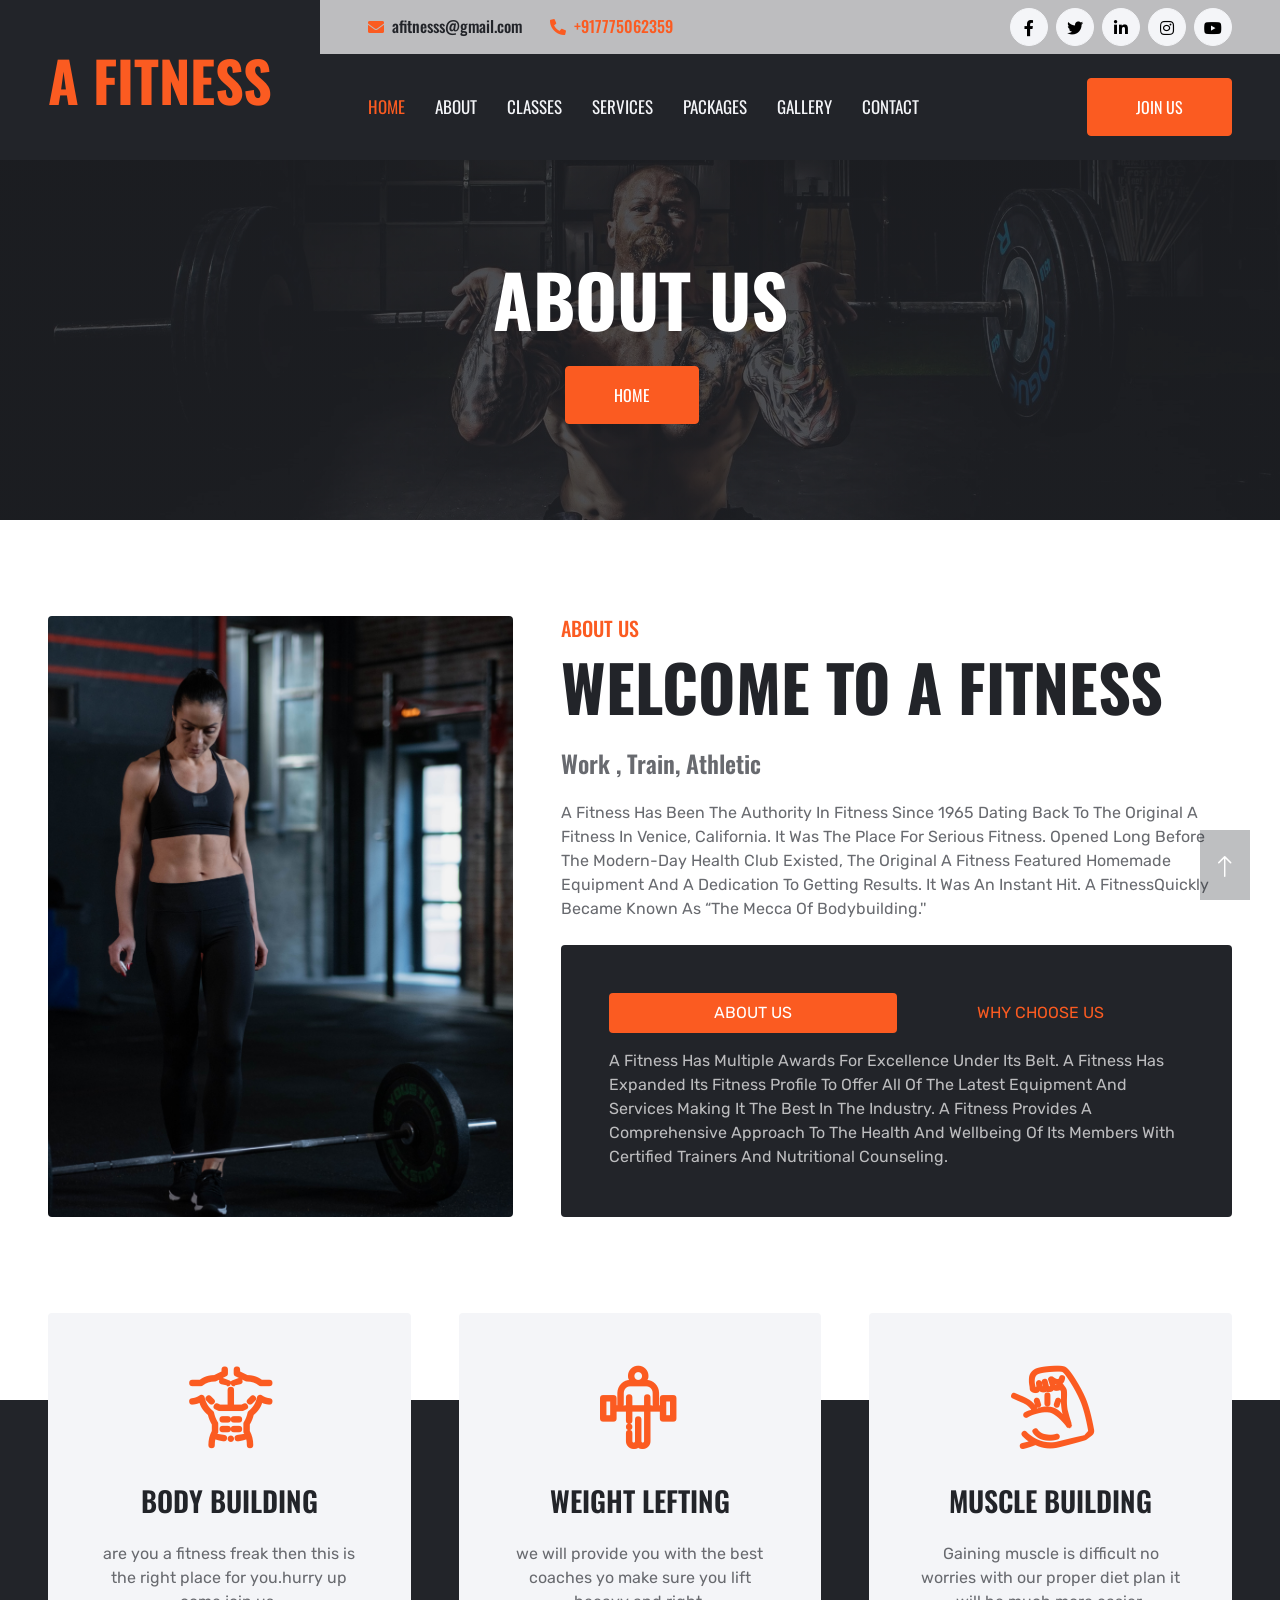
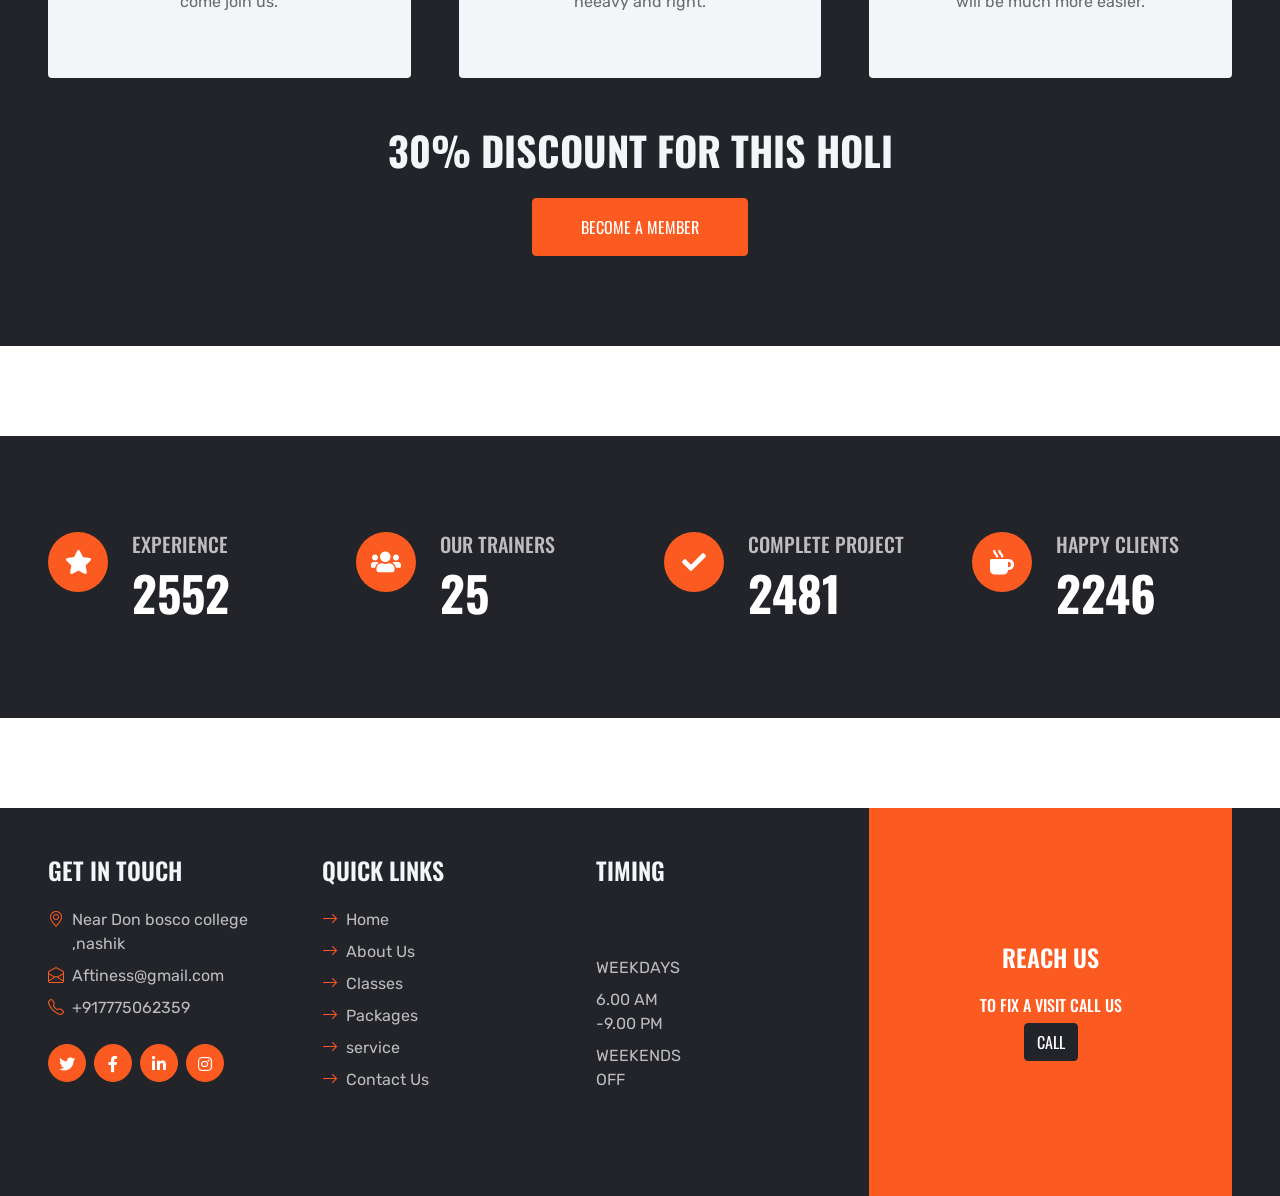
<file: about.html>
<!DOCTYPE html>
<html lang="en">

<head>
    <meta charset="utf-8">
    <title>GYMSTER - Gym HTML Template</title>
    <meta content="width=device-width, initial-scale=1.0" name="viewport">
    <meta content="Free HTML Templates" name="keywords">
    <meta content="Free HTML Templates" name="description">

    <!-- Favicon -->
    <link href="img/favicon.ico" rel="icon">

    <!-- Google Web Fonts -->
    <link rel="preconnect" href="https://fonts.gstatic.com">
    <link href="https://fonts.googleapis.com/css2?family=Oswald:wght@400;500;600;700&family=Rubik&display=swap" rel="stylesheet"> 

    <!-- Icon Font Stylesheet -->
    <link href="https://cdnjs.cloudflare.com/ajax/libs/font-awesome/5.15.0/css/all.min.css" rel="stylesheet">
    <link href="https://cdn.jsdelivr.net/npm/bootstrap-icons@1.4.1/font/bootstrap-icons.css" rel="stylesheet">
    <link href="lib/flaticon/font/flaticon.css" rel="stylesheet">

    <!-- Libraries Stylesheet -->
    <link href="lib/owlcarousel/assets/owl.carousel.min.css" rel="stylesheet">

    <!-- Customized Bootstrap Stylesheet -->
    <link href="css/bootstrap.min.css" rel="stylesheet">

    <!-- Template Stylesheet -->
    <link href="css/style.css" rel="stylesheet">
</head>

<body>
    <!-- Header Start -->
    <div class="container-fluid bg-dark px-0">
        <div class="row gx-0">
            <div class="col-lg-3 bg-dark d-none d-lg-block">
                <a href="index.html" class="navbar-brand w-100 h-100 m-0 p-0 d-flex align-items-center justify-content-center">
                    <h1 class="m-0 display-4 text-primary text-uppercase">A Fitness</h1>
                </a>
            </div>
            <div class="col-lg-9">
                <div class="row gx-0 bg-secondary d-none d-lg-flex">
                    <div class="col-lg-7 px-5 text-start">
                        <div class="h-100 d-inline-flex align-items-center py-2 me-4">
                            <i class="fa fa-envelope text-primary me-2"></i>
                            <h6 class="mb-0">afitnesss@gmail.com</h6>
                        </div>
                        <div class="h-100 d-inline-flex align-items-center py-2">
                            <i class="fa fa-phone-alt text-primary me-2"></i>
                            <h6 class="mb-0"><a href="tel:">+917775062359</a></h6>
                        </div>
                    </div>
                    <div class="col-lg-5 px-5 text-end">
                        <div class="d-inline-flex align-items-center py-2">
                            <a class="btn btn-light btn-square rounded-circle me-2" href="">
                                <i class="fab fa-facebook-f"></i>
                            </a>
                            <a class="btn btn-light btn-square rounded-circle me-2" href="">
                                <i class="fab fa-twitter"></i>
                            </a>
                            <a class="btn btn-light btn-square rounded-circle me-2" href="">
                                <i class="fab fa-linkedin-in"></i>
                            </a>
                            <a class="btn btn-light btn-square rounded-circle me-2" href="">
                                <i class="fab fa-instagram"></i>
                            </a>
                            <a class="btn btn-light btn-square rounded-circle" href="">
                                <i class="fab fa-youtube"></i>
                            </a>
                        </div>
                    </div>
                </div>
                <nav class="navbar navbar-expand-lg bg-dark navbar-dark p-2 p-lg-0 px-lg-5">
                    <a href="index.html" class="navbar-brand d-block d-lg-none">
                        <h1 class="m-0 display-4 text-primary text-uppercase">A Fitness</h1>
                    </a>
                    <button type="button" class="navbar-toggler" data-bs-toggle="collapse" data-bs-target="#navbarCollapse">
                        <span class="navbar-toggler-icon"></span>
                    </button>
                    <div class="collapse navbar-collapse justify-content-between" id="navbarCollapse">
                        <div class="navbar-nav mr-auto py-0">
                            <a href="index.html" class="nav-item nav-link active">Home</a>
                            <a href="about.html" class="nav-item nav-link">About</a>
                            <a href="class.html" class="nav-item nav-link">Classes</a>
                            <a href="blog.html" class="nav-item nav-link">Services</a>
                            <a href="package.html" class="nav-item nav-link">packages</a>
                            <a href="gallery.html" class="nav-item nav-link">gallery</a>
                            <a href="contact.html" class="nav-item nav-link">Contact</a>
                        </div>
                        <a href="contact.html" class="btn btn-primary py-md-3 px-md-5 d-none d-lg-block">Join Us</a>
                    </div>
                </nav>
            </div>
        </div>
    </div>
    <!-- Header End -->


    <!-- Hero Start -->
    <div class="container-fluid bg-primary p-5 bg-hero mb-5">
        <div class="row py-5">
            <div class="col-12 text-center">
                <h1 class="display-2 text-uppercase text-white mb-md-4">About Us</h1>
                <a href="index.html" class="btn btn-primary py-md-3 px-md-5 me-3">Home</a>
                
            </div>
        </div>
    </div>
    <!-- Hero End -->


    <!-- About Start -->
    <div class="container-fluid p-5">
        <div class="row gx-5">
            <div class="col-lg-5 mb-5 mb-lg-0" style="min-height: 500px;">
                <div class="position-relative h-100">
                    <img class="position-absolute w-100 h-100 rounded" src="img/aboutt.jpg" style="object-fit: cover;">
                </div>
            </div>
            <div class="col-lg-7">
                <div class="mb-4">
                    <h5 class="text-primary text-uppercase">About Us</h5>
                    <h1 class="display-3 text-uppercase mb-0">Welcome to A Fitness</h1>
                </div>
                <h4 class="text-body mb-4">Work , Train, Athletic</h4>
                <p class="mb-4">A Fitness Has Been The Authority In Fitness Since 1965 Dating Back To The Original A Fitness In Venice, California. It Was The Place For Serious Fitness. Opened Long Before The Modern-Day Health Club Existed, The Original A Fitness Featured Homemade Equipment And A Dedication To Getting Results. It Was An Instant Hit. A FitnessQuickly Became Known As “The Mecca Of Bodybuilding.''</p>
                <div class="rounded bg-dark p-5">
                    <ul class="nav nav-pills justify-content-between mb-3">
                        <li class="nav-item w-50">
                            <a class="nav-link text-uppercase text-center w-100 active" data-bs-toggle="pill" href="#pills-1">About Us</a>
                        </li>
                        <li class="nav-item w-50">
                                <a class="nav-link text-uppercase text-center w-100" data-bs-toggle="pill" href="#pills-2">Why Choose Us</a>
                        </li>
                    </ul>
                    <div class="tab-content">
                        <div class="tab-pane fade show active" id="pills-1">
                            <p class="text-secondary mb-0">A Fitness Has Multiple Awards For Excellence Under Its Belt. A Fitness Has Expanded Its Fitness Profile To Offer All Of The Latest Equipment And Services Making It The Best In The Industry. A Fitness Provides A Comprehensive Approach To The Health And Wellbeing Of Its Members With Certified Trainers And Nutritional Counseling.</p>
                        </div>
                        <div class="tab-pane fade" id="pills-2">
                            <p class="text-secondary mb-0">Known For The Unrivaled Success Of Providing State-Of-The-Art Equipment And Fitness Knowledge With A Globally Proven Fitness Training Module And With Certified Trainers And Nutritional Counseling We Have Had A Comprehensive Approach To The Overall Health And Wellbeing Of The Members. At A Fitness, It’s Not Only About Working Out But Having A Healthy Lifestyle</p>
                        </div>
                    </div>
                </div>
            </div>
        </div>
    </div>
    <!-- About End -->


    <!-- Programe Start -->
    <div class="container-fluid programe position-relative px-5 mt-5" style="margin-bottom: 180px;">
        <div class="row g-5 gb-5">
            <div class="col-lg-4 col-md-6">
                <div class="bg-light rounded text-center p-5">
                    <i class="flaticon-six-pack display-1 text-primary"></i>
                    <h3 class="text-uppercase my-4">Body Building</h3>
                    <p>are you a fitness freak then this is the right place for you.hurry up come join us.</p>
                    <a class="text-uppercase" href=""></a>
                </div>
            </div>
            <div class="col-lg-4 col-md-6">
                <div class="bg-light rounded text-center p-5">
                    <i class="flaticon-barbell display-1 text-primary"></i>
                    <h3 class="text-uppercase my-4">Weight Lefting</h3>
                    <p>we will provide you with the best coaches yo make sure you lift heeavy and right.</p>
                    <a class="text-uppercase" href=""></a>
                </div>

            </div>
            <div class="col-lg-4 col-md-6">
                <div class="bg-light rounded text-center p-5">
                    <i class="flaticon-bodybuilding display-1 text-primary"></i>
                    <h3 class="text-uppercase my-4">Muscle Building</h3>
                    <p>Gaining muscle is difficult no worries with our proper diet plan it will be much more easier.</p>
                    <a class="text-uppercase" href=""></a>
                </div>

            </div>
            <div class="col-lg-12 col-md-6 text-center">
                <h1 class="text-uppercase text-light mb-4">30% Discount For This Holi</h1>
                <a href="contact.html" class="btn btn-primary py-3 px-5">Become A Member</a>
            </div>
        </div>
    </div>
    <!-- Programe Start -->


    <!-- Facts Start -->
    <div class="container-fluid bg-dark facts p-5" style="margin-bottom: 90px;">
        <div class="row gx-5 gy-4 py-5">
            <div class="col-lg-3 col-md-6">
                <div class="d-flex">
                    <div class="bg-primary rounded-circle d-flex align-items-center justify-content-center mb-3" style="width: 60px; height: 60px;">
                        <i class="fa fa-star fs-4 text-white"></i>
                    </div>
                    <div class="ps-4">
                        <h5 class="text-secondary text-uppercase">Experience</h5>
                        <h1 class="display-5 text-white mb-0" data-toggle="counter-up">12450</h1>
                    </div>
                </div>
            </div>
            <div class="col-lg-3 col-md-6">
                <div class="d-flex">
                    <div class="bg-primary rounded-circle d-flex align-items-center justify-content-center mb-3" style="width: 60px; height: 60px;">
                        <i class="fa fa-users fs-4 text-white"></i>
                    </div>
                    <div class="ps-4">
                        <h5 class="text-secondary text-uppercase">Our Trainers</h5>
                        <h1 class="display-5 text-white mb-0" data-toggle="counter-up">120</h1>
                    </div>
                </div>
            </div>
            <div class="col-lg-3 col-md-6">
                <div class="d-flex">
                    <div class="bg-primary rounded-circle d-flex align-items-center justify-content-center mb-3" style="width: 60px; height: 60px;">
                        <i class="fa fa-check fs-4 text-white"></i>
                    </div>
                    <div class="ps-4">
                        <h5 class="text-secondary text-uppercase">Complete Project</h5>
                        <h1 class="display-5 text-white mb-0" data-toggle="counter-up">12102</h1>
                    </div>
                </div>
            </div>
            <div class="col-lg-3 col-md-6">
                <div class="d-flex">
                    <div class="bg-primary rounded-circle d-flex align-items-center justify-content-center mb-3" style="width: 60px; height: 60px;">
                        <i class="fa fa-mug-hot fs-4 text-white"></i>
                    </div>
                    <div class="ps-4">
                        <h5 class="text-secondary text-uppercase">Happy Clients</h5>
                        <h1 class="display-5 text-white mb-0" data-toggle="counter-up">10954</h1>
                    </div>
                </div>
            </div>
        </div>
    </div>
    <!-- Facts End -->
    

 <!-- Footer Start -->
    <div class="container-fluid bg-dark text-secondary px-5 mt-5">
        <div class="row gx-5">
            <div class="col-lg-8 col-md-6">
                <div class="row gx-5">
                    <div class="col-lg-4 col-md-12 pt-5 mb-5">
                        <h4 class="text-uppercase text-light mb-4">Get In Touch</h4>
                        <div class="d-flex mb-2">
                            <i class="bi bi-geo-alt text-primary me-2"></i>
                            <p class="mb-0">Near Don bosco college ,nashik</p>
                        </div>
                        <div class="d-flex mb-2">
                            <i class="bi bi-envelope-open text-primary me-2"></i>
                            <p class="mb-0">Aftiness@gmail.com</p>
                        </div>
                        <div class="d-flex mb-2">
                            <i class="bi bi-telephone text-primary me-2"></i>
                            <p class="mb-0">+917775062359</p>
                        </div>
                        <div class="d-flex mt-4">
                            <a class="btn btn-primary btn-square rounded-circle me-2" href="#"><i class="fab fa-twitter"></i></a>
                            <a class="btn btn-primary btn-square rounded-circle me-2" href="#"><i class="fab fa-facebook-f"></i></a>
                            <a class="btn btn-primary btn-square rounded-circle me-2" href="#"><i class="fab fa-linkedin-in"></i></a>
                            <a class="btn btn-primary btn-square rounded-circle" href="#"><i class="fab fa-instagram"></i></a>
                        </div>
                    </div>
                    <div class="col-lg-4 col-md-12 pt-0 pt-lg-5 mb-5">
                        <h4 class="text-uppercase text-light mb-4">Quick Links</h4>
                        <div class="d-flex flex-column justify-content-start">
                            <a class="text-secondary mb-2" href="index.html"><i class="bi bi-arrow-right text-primary me-2"></i>Home</a>
                            <a class="text-secondary mb-2" href="about.html"><i class="bi bi-arrow-right text-primary me-2"></i>About Us</a>
                            <a class="text-secondary mb-2" href="class.html"><i class="bi bi-arrow-right text-primary me-2"></i>Classes</a>
                            <a class="text-secondary mb-2" href="package.html"><i class="bi bi-arrow-right text-primary me-2"></i>Packages</a>
                            <a class="text-secondary mb-2" href="blog.html"><i class="bi bi-arrow-right text-primary me-2"></i>service</a>
                            <a class="text-secondary" href="contact.html"><i class="bi bi-arrow-right text-primary me-2"></i>Contact Us</a>
                        </div>
                    </div>
                    <div class="col-lg-4 col-md-12 pt-0 pt-lg-5 mb-5">
                        <h4 class="text-uppercase text-light mb-4">Timing</h4>
                        <div class="d-flex flex-column justify-content-start">
                           

 <div class="col-lg-4 col-md-12 pt-0 pt-lg-5 mb-5">
                        
                        <div class="d-flex flex-column justify-content-start">
                            <a class="text-secondary mb-2" href="index.html">WEEKDAYS</a>
                            <a class="text-secondary mb-2" href="about.html">6.00 AM -9.00 PM</a>
                            <a class="text-secondary mb-2" href="class.html">WEEKENDS OFF</a>
                            
                        </div>
                    </div>


                        </div>
                    </div>
                </div>
            </div>
            <div class="col-lg-4 col-md-6">
                <div class="d-flex flex-column align-items-center justify-content-center text-center h-100 bg-primary p-5">
                    <h4 class="text-uppercase text-white mb-4">Reach us</h4>
                    <h6 class="text-uppercase text-white">To Fix a visit call us</h6>
                    
                    <form action="">
                        <div class="input-group">
                        
                            <button class="btn btn-dark">CALL</button>
                        </div>
                    </form>
                </div>
            </div>
        </div>
    </div>

    <!-- Footer End -->




    <!-- JavaScript Libraries -->
    <script src="https://code.jquery.com/jquery-3.4.1.min.js"></script>
    <script src="https://cdn.jsdelivr.net/npm/bootstrap@5.0.0/dist/js/bootstrap.bundle.min.js"></script>
    <script src="lib/easing/easing.min.js"></script>
    <script src="lib/waypoints/waypoints.min.js"></script>
    <script src="lib/counterup/counterup.min.js"></script>
    <script src="lib/owlcarousel/owl.carousel.min.js"></script>

    <!-- Template Javascript -->
    <script src="js/main.js"></script>


    <!-- Back to Top -->
    <a href="#" class="btn btn-dark py-3 fs-4 back-to-top"><i class="bi bi-arrow-up"></i></a>


    <!-- JavaScript Libraries -->
    <script src="https://code.jquery.com/jquery-3.4.1.min.js"></script>
    <script src="https://cdn.jsdelivr.net/npm/bootstrap@5.0.0/dist/js/bootstrap.bundle.min.js"></script>
    <script src="lib/easing/easing.min.js"></script>
    <script src="lib/waypoints/waypoints.min.js"></script>
    <script src="lib/counterup/counterup.min.js"></script>
    <script src="lib/owlcarousel/owl.carousel.min.js"></script>

    <!-- Template Javascript -->
    <script src="js/main.js"></script>
</body>

</html>
</file>
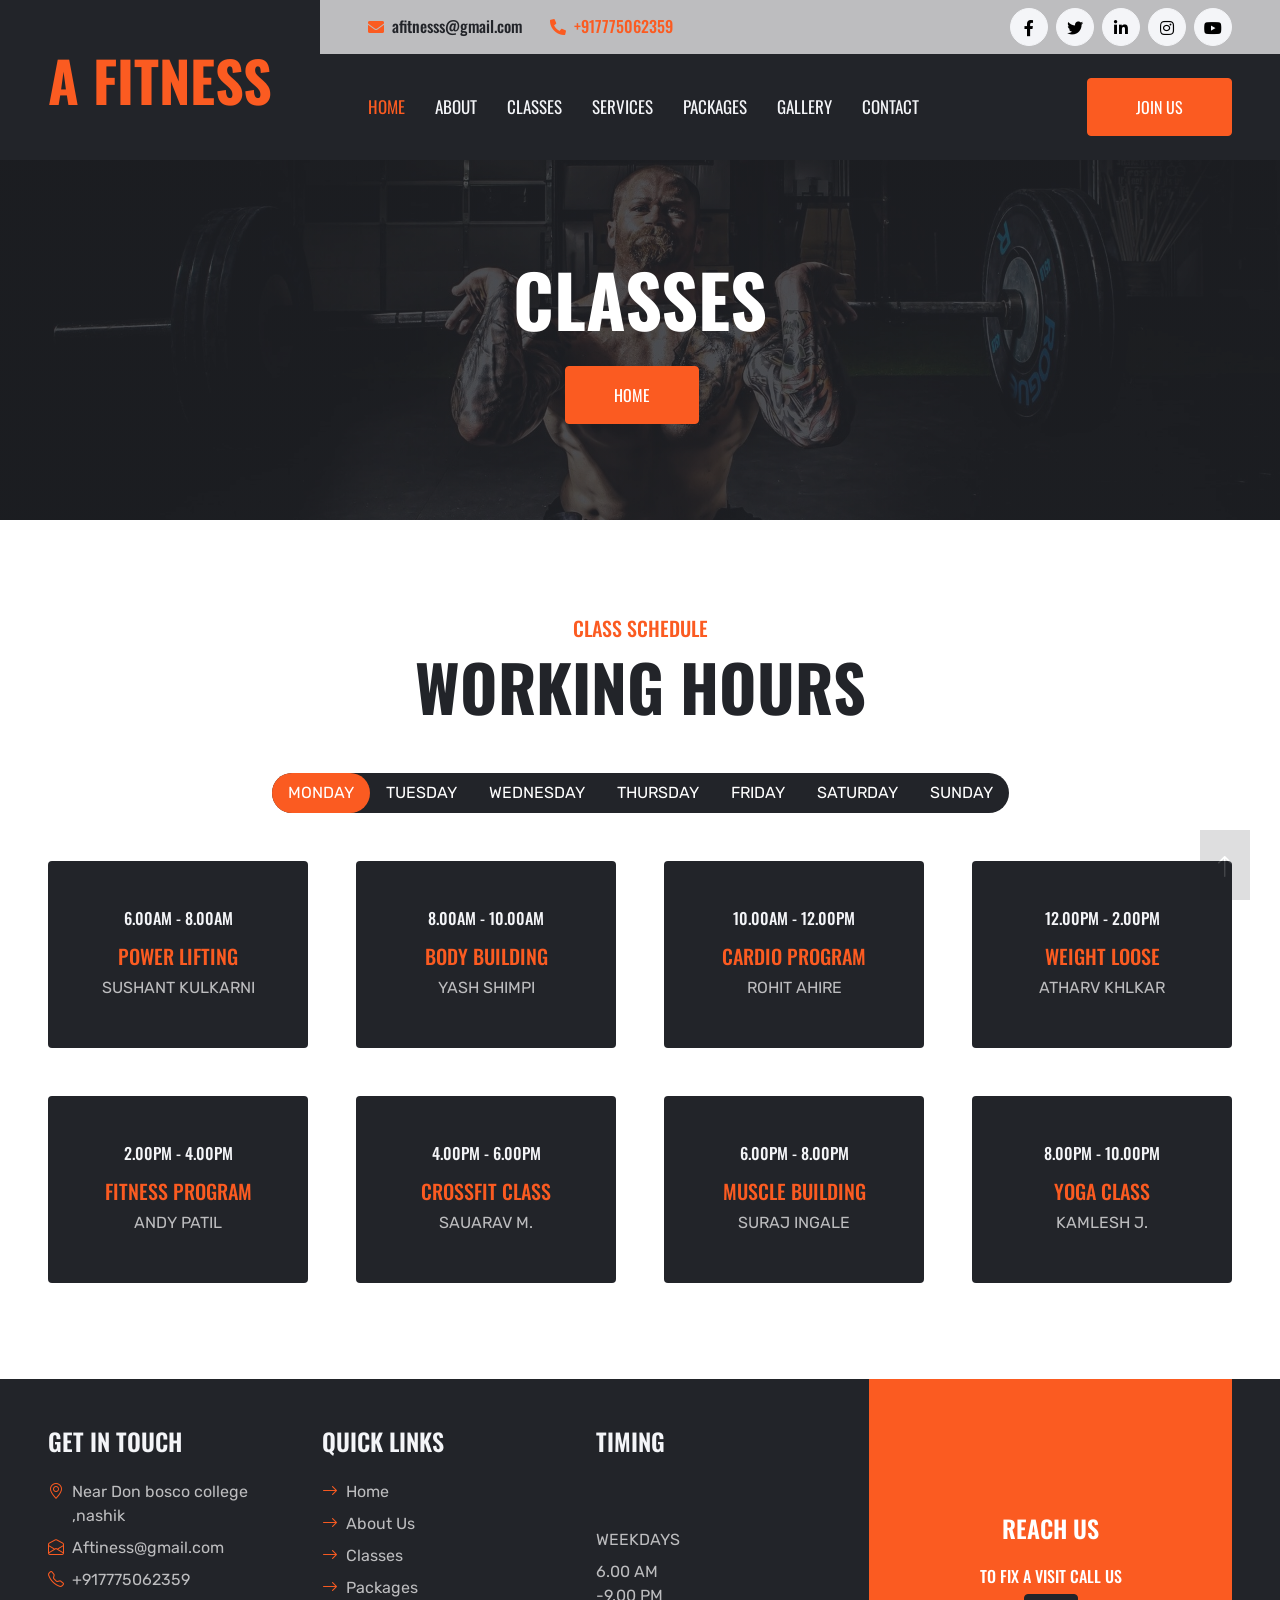
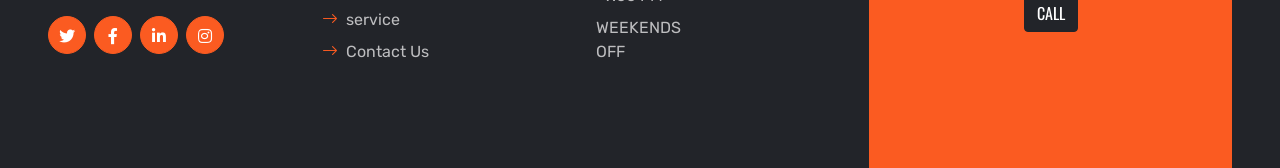
<file: class.html>
<!DOCTYPE html>
<html lang="en">

<head>
    <meta charset="utf-8">
    <title>GYMSTER - Gym HTML Template</title>
    <meta content="width=device-width, initial-scale=1.0" name="viewport">
    <meta content="Free HTML Templates" name="keywords">
    <meta content="Free HTML Templates" name="description">

    <!-- Favicon -->
    <link href="img/favicon.ico" rel="icon">

    <!-- Google Web Fonts -->
    <link rel="preconnect" href="https://fonts.gstatic.com">
    <link href="https://fonts.googleapis.com/css2?family=Oswald:wght@400;500;600;700&family=Rubik&display=swap" rel="stylesheet"> 

    <!-- Icon Font Stylesheet -->
    <link href="https://cdnjs.cloudflare.com/ajax/libs/font-awesome/5.15.0/css/all.min.css" rel="stylesheet">
    <link href="https://cdn.jsdelivr.net/npm/bootstrap-icons@1.4.1/font/bootstrap-icons.css" rel="stylesheet">
    <link href="lib/flaticon/font/flaticon.css" rel="stylesheet">

    <!-- Libraries Stylesheet -->
    <link href="lib/owlcarousel/assets/owl.carousel.min.css" rel="stylesheet">

    <!-- Customized Bootstrap Stylesheet -->
    <link href="css/bootstrap.min.css" rel="stylesheet">

    <!-- Template Stylesheet -->
    <link href="css/style.css" rel="stylesheet">
</head>

<body>
    

    <!-- Header Start -->
    <div class="container-fluid bg-dark px-0">
        <div class="row gx-0">
            <div class="col-lg-3 bg-dark d-none d-lg-block">
                <a href="index.html" class="navbar-brand w-100 h-100 m-0 p-0 d-flex align-items-center justify-content-center">
                    <h1 class="m-0 display-4 text-primary text-uppercase">A Fitness</h1>
                </a>
            </div>
            <div class="col-lg-9">
                <div class="row gx-0 bg-secondary d-none d-lg-flex">
                    <div class="col-lg-7 px-5 text-start">
                        <div class="h-100 d-inline-flex align-items-center py-2 me-4">
                            <i class="fa fa-envelope text-primary me-2"></i>
                            <h6 class="mb-0">afitnesss@gmail.com</h6>
                        </div>
                        <div class="h-100 d-inline-flex align-items-center py-2">
                            <i class="fa fa-phone-alt text-primary me-2"></i>
                            <h6 class="mb-0"><a href="tel:">+917775062359</a></h6>
                        </div>
                    </div>
                    <div class="col-lg-5 px-5 text-end">
                        <div class="d-inline-flex align-items-center py-2">
                            <a class="btn btn-light btn-square rounded-circle me-2" href="">
                                <i class="fab fa-facebook-f"></i>
                            </a>
                            <a class="btn btn-light btn-square rounded-circle me-2" href="">
                                <i class="fab fa-twitter"></i>
                            </a>
                            <a class="btn btn-light btn-square rounded-circle me-2" href="">
                                <i class="fab fa-linkedin-in"></i>
                            </a>
                            <a class="btn btn-light btn-square rounded-circle me-2" href="">
                                <i class="fab fa-instagram"></i>
                            </a>
                            <a class="btn btn-light btn-square rounded-circle" href="">
                                <i class="fab fa-youtube"></i>
                            </a>
                        </div>
                    </div>
                </div>
                <nav class="navbar navbar-expand-lg bg-dark navbar-dark p-2 p-lg-0 px-lg-5">
                    <a href="index.html" class="navbar-brand d-block d-lg-none">
                        <h1 class="m-0 display-4 text-primary text-uppercase">A Fitness</h1>
                    </a>
                    <button type="button" class="navbar-toggler" data-bs-toggle="collapse" data-bs-target="#navbarCollapse">
                        <span class="navbar-toggler-icon"></span>
                    </button>
                    <div class="collapse navbar-collapse justify-content-between" id="navbarCollapse">
                        <div class="navbar-nav mr-auto py-0">
                            <a href="index.html" class="nav-item nav-link active">Home</a>
                            <a href="about.html" class="nav-item nav-link">About</a>
                            <a href="class.html" class="nav-item nav-link">Classes</a>
                            <a href="blog.html" class="nav-item nav-link">Services</a>
                            <a href="package.html" class="nav-item nav-link">packages</a>
                            <a href="gallery.html" class="nav-item nav-link">gallery</a>
                            <a href="contact.html" class="nav-item nav-link">Contact</a>
                        </div>
                        <a href="contact.html" class="btn btn-primary py-md-3 px-md-5 d-none d-lg-block">Join Us</a>
                    </div>
                </nav>
            </div>
        </div>
    </div>
    <!-- Header End -->

    <!-- Hero Start -->
    <div class="container-fluid bg-primary p-5 bg-hero mb-5">
        <div class="row py-5">
            <div class="col-12 text-center">
                <h1 class="display-2 text-uppercase text-white mb-md-4">Classes</h1>
                <a href="index.html" class="btn btn-primary py-md-3 px-md-5 me-3">Home</a>
                
            </div>
        </div>
    </div>
    <!-- Hero End -->


    <!-- Class Timetable Start -->
    <div class="container-fluid p-5">
        <div class="mb-5 text-center">
            <h5 class="text-primary text-uppercase">Class Schedule</h5>
            <h1 class="display-3 text-uppercase mb-0">Working Hours</h1>
        </div>
        <div class="tab-class text-center">
            <ul class="nav nav-pills d-inline-flex justify-content-center bg-dark text-uppercase rounded-pill mb-5">
                <li class="nav-item">
                    <a class="nav-link rounded-pill text-white active" data-bs-toggle="pill" href="#tab-1">Monday</a>
                </li>
                <li class="nav-item">
                    <a class="nav-link rounded-pill text-white" data-bs-toggle="pill" href="#tab-2">Tuesday</a>
                </li>
                <li class="nav-item">
                    <a class="nav-link rounded-pill text-white" data-bs-toggle="pill" href="#tab-3">Wednesday</a>
                </li>
                <li class="nav-item">
                    <a class="nav-link rounded-pill text-white" data-bs-toggle="pill" href="#tab-4">Thursday</a>
                </li>
                <li class="nav-item">
                    <a class="nav-link rounded-pill text-white" data-bs-toggle="pill" href="#tab-5">Friday</a>
                </li>
                <li class="nav-item">
                    <a class="nav-link rounded-pill text-white" data-bs-toggle="pill" href="#tab-6">Saturday</a>
                </li>
                <li class="nav-item">
                    <a class="nav-link rounded-pill text-white" data-bs-toggle="pill" href="#tab-7">Sunday</a>
                </li>
            </ul>
            <div class="tab-content">
                <div id="tab-1" class="tab-pane fade show p-0 active">
                    <div class="row g-5">
                        <div class="col-lg-3 col-md-4 col-sm-6">
                            <div class="bg-dark rounded text-center py-5 px-3">
                                <h6 class="text-uppercase text-light mb-3">6.00am - 8.00am</h6>
                                <h5 class="text-uppercase text-primary">Power Lifting</h5>
                                <p class="text-uppercase text-secondary mb-0">Sushant kulkarni</p>
                            </div>
                        </div>
                        <div class="col-lg-3 col-md-4 col-sm-6">
                            <div class="bg-dark rounded text-center py-5 px-3">
                                <h6 class="text-uppercase text-light mb-3">8.00am - 10.00am</h6>
                                <h5 class="text-uppercase text-primary">Body Building</h5>
                                <p class="text-uppercase text-secondary mb-0">Yash shimpi</p>
                            </div>
                        </div>
                        <div class="col-lg-3 col-md-4 col-sm-6">
                            <div class="bg-dark rounded text-center py-5 px-3">
                                <h6 class="text-uppercase text-light mb-3">10.00am - 12.00pm</h6>
                                <h5 class="text-uppercase text-primary">Cardio Program</h5>
                                <p class="text-uppercase text-secondary mb-0">Rohit ahire</p>
                            </div>
                        </div>
                        <div class="col-lg-3 col-md-4 col-sm-6">
                            <div class="bg-dark rounded text-center py-5 px-3">
                                <h6 class="text-uppercase text-light mb-3">12.00pm - 2.00pm</h6>
                                <h5 class="text-uppercase text-primary">Weight Loose</h5>
                                <p class="text-uppercase text-secondary mb-0">Atharv khlkar</p>
                            </div>
                        </div>
                        <div class="col-lg-3 col-md-4 col-sm-6">
                            <div class="bg-dark rounded text-center py-5 px-3">
                                <h6 class="text-uppercase text-light mb-3">2.00pm - 4.00pm</h6>
                                <h5 class="text-uppercase text-primary">Fitness Program</h5>
                                <p class="text-uppercase text-secondary mb-0">Andy patil</p>
                            </div>
                        </div>
                        <div class="col-lg-3 col-md-4 col-sm-6">
                            <div class="bg-dark rounded text-center py-5 px-3">
                                <h6 class="text-uppercase text-light mb-3">4.00pm - 6.00pm</h6>
                                <h5 class="text-uppercase text-primary">Crossfit Class</h5>
                                <p class="text-uppercase text-secondary mb-0">Sauarav M.</p>
                            </div>
                        </div>
                        <div class="col-lg-3 col-md-4 col-sm-6">
                            <div class="bg-dark rounded text-center py-5 px-3">
                                <h6 class="text-uppercase text-light mb-3">6.00pm - 8.00pm</h6>
                                <h5 class="text-uppercase text-primary">Muscle Building</h5>
                                <p class="text-uppercase text-secondary mb-0">Suraj Ingale</p>
                            </div>
                        </div>
                        <div class="col-lg-3 col-md-4 col-sm-6">
                            <div class="bg-dark rounded text-center py-5 px-3">
                                <h6 class="text-uppercase text-light mb-3">8.00pm - 10.00pm</h6>
                                <h5 class="text-uppercase text-primary">Yoga Class</h5>
                                <p class="text-uppercase text-secondary mb-0">Kamlesh J.</p>
                            </div>
                        </div>
                    </div>
                </div>
                <div id="tab-2" class="tab-pane fade p-0">
                    <div class="row g-5">
                        <div class="col-lg-3 col-md-4 col-sm-6">
                            <div class="bg-dark rounded text-center py-5 px-3">
                                <h6 class="text-uppercase text-light mb-3">6.00am - 8.00am</h6>
                                <h5 class="text-uppercase text-primary">Power Lifting</h5>
                                <p class="text-uppercase text-secondary mb-0">Sushant kulkarni</p>
                            </div>
                        </div>
                        <div class="col-lg-3 col-md-4 col-sm-6">
                            <div class="bg-dark rounded text-center py-5 px-3">
                                <h6 class="text-uppercase text-light mb-3">8.00am - 10.00am</h6>
                                <h5 class="text-uppercase text-primary">Body Building</h5>
                                <p class="text-uppercase text-secondary mb-0">Yash shimpi</p>
                            </div>
                        </div>
                        <div class="col-lg-3 col-md-4 col-sm-6">
                            <div class="bg-dark rounded text-center py-5 px-3">
                                <h6 class="text-uppercase text-light mb-3">10.00am - 12.00pm</h6>
                                <h5 class="text-uppercase text-primary">Cardio Program</h5>
                                <p class="text-uppercase text-secondary mb-0">Rohit ahire</p>
                            </div>
                        </div>
                        <div class="col-lg-3 col-md-4 col-sm-6">
                            <div class="bg-dark rounded text-center py-5 px-3">
                                <h6 class="text-uppercase text-light mb-3">12.00pm - 2.00pm</h6>
                                <h5 class="text-uppercase text-primary">Weight Loose</h5>
                                <p class="text-uppercase text-secondary mb-0">Atharv khlkar</p>
                            </div>
                        </div>
                        <div class="col-lg-3 col-md-4 col-sm-6">
                            <div class="bg-dark rounded text-center py-5 px-3">
                                <h6 class="text-uppercase text-light mb-3">2.00pm - 4.00pm</h6>
                                <h5 class="text-uppercase text-primary">Fitness Program</h5>
                                <p class="text-uppercase text-secondary mb-0">Andy patil</p>
                            </div>
                        </div>
                        <div class="col-lg-3 col-md-4 col-sm-6">
                            <div class="bg-dark rounded text-center py-5 px-3">
                                <h6 class="text-uppercase text-light mb-3">4.00pm - 6.00pm</h6>
                                <h5 class="text-uppercase text-primary">Crossfit Class</h5>
                                <p class="text-uppercase text-secondary mb-0">Sauarav M.</p>
                            </div>
                        </div>
                        <div class="col-lg-3 col-md-4 col-sm-6">
                            <div class="bg-dark rounded text-center py-5 px-3">
                                <h6 class="text-uppercase text-light mb-3">6.00pm - 8.00pm</h6>
                                <h5 class="text-uppercase text-primary">Muscle Building</h5>
                                <p class="text-uppercase text-secondary mb-0">Suraj Ingale</p>
                            </div>
                        </div>
                        <div class="col-lg-3 col-md-4 col-sm-6">
                            <div class="bg-dark rounded text-center py-5 px-3">
                                <h6 class="text-uppercase text-light mb-3">8.00pm - 10.00pm</h6>
                                <h5 class="text-uppercase text-primary">Yoga Class</h5>
                                <p class="text-uppercase text-secondary mb-0">Kamlesh J.</p>
                            </div>
                        </div>
                    </div>
                </div>
                <div id="tab-3" class="tab-pane fade p-0">
                    <div class="row g-5">
                        <div class="col-lg-3 col-md-4 col-sm-6">
                            <div class="bg-dark rounded text-center py-5 px-3">
                                <h6 class="text-uppercase text-light mb-3">6.00am - 8.00am</h6>
                                <h5 class="text-uppercase text-primary">Power Lifting</h5>
                                <p class="text-uppercase text-secondary mb-0">Sushant kulkarni</p>
                            </div>
                        </div>
                        <div class="col-lg-3 col-md-4 col-sm-6">
                            <div class="bg-dark rounded text-center py-5 px-3">
                                <h6 class="text-uppercase text-light mb-3">8.00am - 10.00am</h6>
                                <h5 class="text-uppercase text-primary">Body Building</h5>
                                <p class="text-uppercase text-secondary mb-0">Yash shimpi</p>
                            </div>
                        </div>
                        <div class="col-lg-3 col-md-4 col-sm-6">
                            <div class="bg-dark rounded text-center py-5 px-3">
                                <h6 class="text-uppercase text-light mb-3">10.00am - 12.00pm</h6>
                                <h5 class="text-uppercase text-primary">Cardio Program</h5>
                                <p class="text-uppercase text-secondary mb-0">Rohit ahire</p>
                            </div>
                        </div>
                        <div class="col-lg-3 col-md-4 col-sm-6">
                            <div class="bg-dark rounded text-center py-5 px-3">
                                <h6 class="text-uppercase text-light mb-3">12.00pm - 2.00pm</h6>
                                <h5 class="text-uppercase text-primary">Weight Loose</h5>
                                <p class="text-uppercase text-secondary mb-0">Atharv khlkar</p>
                            </div>
                        </div>
                        <div class="col-lg-3 col-md-4 col-sm-6">
                            <div class="bg-dark rounded text-center py-5 px-3">
                                <h6 class="text-uppercase text-light mb-3">2.00pm - 4.00pm</h6>
                                <h5 class="text-uppercase text-primary">Fitness Program</h5>
                                <p class="text-uppercase text-secondary mb-0">Andy patil</p>
                            </div>
                        </div>
                        <div class="col-lg-3 col-md-4 col-sm-6">
                            <div class="bg-dark rounded text-center py-5 px-3">
                                <h6 class="text-uppercase text-light mb-3">4.00pm - 6.00pm</h6>
                                <h5 class="text-uppercase text-primary">Crossfit Class</h5>
                                <p class="text-uppercase text-secondary mb-0">Sauarav M.</p>
                            </div>
                        </div>
                        <div class="col-lg-3 col-md-4 col-sm-6">
                            <div class="bg-dark rounded text-center py-5 px-3">
                                <h6 class="text-uppercase text-light mb-3">6.00pm - 8.00pm</h6>
                                <h5 class="text-uppercase text-primary">Muscle Building</h5>
                                <p class="text-uppercase text-secondary mb-0">Suraj Ingale</p>
                            </div>
                        </div>
                        <div class="col-lg-3 col-md-4 col-sm-6">
                            <div class="bg-dark rounded text-center py-5 px-3">
                                <h6 class="text-uppercase text-light mb-3">8.00pm - 10.00pm</h6>
                                <h5 class="text-uppercase text-primary">Yoga Class</h5>
                                <p class="text-uppercase text-secondary mb-0">Kamlesh J.</p>
                            </div>
                        </div>
                    </div>
                </div>
                <div id="tab-4" class="tab-pane fade p-0">
                    <div class="row g-5">
                        <div class="col-lg-3 col-md-4 col-sm-6">
                            <div class="bg-dark rounded text-center py-5 px-3">
                                <h6 class="text-uppercase text-light mb-3">6.00am - 8.00am</h6>
                                <h5 class="text-uppercase text-primary">Power Lifting</h5>
                                <p class="text-uppercase text-secondary mb-0">Sushant kulkarni</p>
                            </div>
                        </div>
                        <div class="col-lg-3 col-md-4 col-sm-6">
                            <div class="bg-dark rounded text-center py-5 px-3">
                                <h6 class="text-uppercase text-light mb-3">8.00am - 10.00am</h6>
                                <h5 class="text-uppercase text-primary">Body Building</h5>
                                <p class="text-uppercase text-secondary mb-0">Yash shimpi</p>
                            </div>
                        </div>
                        <div class="col-lg-3 col-md-4 col-sm-6">
                            <div class="bg-dark rounded text-center py-5 px-3">
                                <h6 class="text-uppercase text-light mb-3">10.00am - 12.00pm</h6>
                                <h5 class="text-uppercase text-primary">Cardio Program</h5>
                                <p class="text-uppercase text-secondary mb-0">Rohit ahire</p>
                            </div>
                        </div>
                        <div class="col-lg-3 col-md-4 col-sm-6">
                            <div class="bg-dark rounded text-center py-5 px-3">
                                <h6 class="text-uppercase text-light mb-3">12.00pm - 2.00pm</h6>
                                <h5 class="text-uppercase text-primary">Weight Loose</h5>
                                <p class="text-uppercase text-secondary mb-0">Atharv khlkar</p>
                            </div>
                        </div>
                        <div class="col-lg-3 col-md-4 col-sm-6">
                            <div class="bg-dark rounded text-center py-5 px-3">
                                <h6 class="text-uppercase text-light mb-3">2.00pm - 4.00pm</h6>
                                <h5 class="text-uppercase text-primary">Fitness Program</h5>
                                <p class="text-uppercase text-secondary mb-0">Andy patil</p>
                            </div>
                        </div>
                        <div class="col-lg-3 col-md-4 col-sm-6">
                            <div class="bg-dark rounded text-center py-5 px-3">
                                <h6 class="text-uppercase text-light mb-3">4.00pm - 6.00pm</h6>
                                <h5 class="text-uppercase text-primary">Crossfit Class</h5>
                                <p class="text-uppercase text-secondary mb-0">Sauarav M.</p>
                            </div>
                        </div>
                        <div class="col-lg-3 col-md-4 col-sm-6">
                            <div class="bg-dark rounded text-center py-5 px-3">
                                <h6 class="text-uppercase text-light mb-3">6.00pm - 8.00pm</h6>
                                <h5 class="text-uppercase text-primary">Muscle Building</h5>
                                <p class="text-uppercase text-secondary mb-0">Suraj Ingale</p>
                            </div>
                        </div>
                        <div class="col-lg-3 col-md-4 col-sm-6">
                            <div class="bg-dark rounded text-center py-5 px-3">
                                <h6 class="text-uppercase text-light mb-3">8.00pm - 10.00pm</h6>
                                <h5 class="text-uppercase text-primary">Yoga Class</h5>
                                <p class="text-uppercase text-secondary mb-0">Kamlesh J.</p>
                            </div>
                        </div>
                    </div>
                </div>
                <div id="tab-5" class="tab-pane fade p-0">
                    <div class="row g-5">
                        <div class="col-lg-3 col-md-4 col-sm-6">
                            <div class="bg-dark rounded text-center py-5 px-3">
                                <h6 class="text-uppercase text-light mb-3">6.00am - 8.00am</h6>
                                <h5 class="text-uppercase text-primary">Power Lifting</h5>
                                <p class="text-uppercase text-secondary mb-0">Sushant kulkarni</p>
                            </div>
                        </div>
                        <div class="col-lg-3 col-md-4 col-sm-6">
                            <div class="bg-dark rounded text-center py-5 px-3">
                                <h6 class="text-uppercase text-light mb-3">8.00am - 10.00am</h6>
                                <h5 class="text-uppercase text-primary">Body Building</h5>
                                <p class="text-uppercase text-secondary mb-0">Yash shimpi</p>
                            </div>
                        </div>
                        <div class="col-lg-3 col-md-4 col-sm-6">
                            <div class="bg-dark rounded text-center py-5 px-3">
                                <h6 class="text-uppercase text-light mb-3">10.00am - 12.00pm</h6>
                                <h5 class="text-uppercase text-primary">Cardio Program</h5>
                                <p class="text-uppercase text-secondary mb-0">Rohit ahire</p>
                            </div>
                        </div>
                        <div class="col-lg-3 col-md-4 col-sm-6">
                            <div class="bg-dark rounded text-center py-5 px-3">
                                <h6 class="text-uppercase text-light mb-3">12.00pm - 2.00pm</h6>
                                <h5 class="text-uppercase text-primary">Weight Loose</h5>
                                <p class="text-uppercase text-secondary mb-0">Atharv khlkar</p>
                            </div>
                        </div>
                        <div class="col-lg-3 col-md-4 col-sm-6">
                            <div class="bg-dark rounded text-center py-5 px-3">
                                <h6 class="text-uppercase text-light mb-3">2.00pm - 4.00pm</h6>
                                <h5 class="text-uppercase text-primary">Fitness Program</h5>
                                <p class="text-uppercase text-secondary mb-0">Andy patil</p>
                            </div>
                        </div>
                        <div class="col-lg-3 col-md-4 col-sm-6">
                            <div class="bg-dark rounded text-center py-5 px-3">
                                <h6 class="text-uppercase text-light mb-3">4.00pm - 6.00pm</h6>
                                <h5 class="text-uppercase text-primary">Crossfit Class</h5>
                                <p class="text-uppercase text-secondary mb-0">Sauarav M.</p>
                            </div>
                        </div>
                        <div class="col-lg-3 col-md-4 col-sm-6">
                            <div class="bg-dark rounded text-center py-5 px-3">
                                <h6 class="text-uppercase text-light mb-3">6.00pm - 8.00pm</h6>
                                <h5 class="text-uppercase text-primary">Muscle Building</h5>
                                <p class="text-uppercase text-secondary mb-0">Suraj Ingale</p>
                            </div>
                        </div>
                        <div class="col-lg-3 col-md-4 col-sm-6">
                            <div class="bg-dark rounded text-center py-5 px-3">
                                <h6 class="text-uppercase text-light mb-3">8.00pm - 10.00pm</h6>
                                <h5 class="text-uppercase text-primary">Yoga Class</h5>
                                <p class="text-uppercase text-secondary mb-0">Kamlesh J.</p>
                            </div>
                        </div>
                    </div>
                </div>
                <div id="tab-6" class="tab-pane fade p-0">
                    <div class="row g-5">
                        <div class="col-lg-3 col-md-4 col-sm-6">
                            <div class="bg-dark rounded text-center py-5 px-3">
                                <h6 class="text-uppercase text-light mb-3">6.00am - 8.00am</h6>
                                <h5 class="text-uppercase text-primary">Power Lifting</h5>
                                <p class="text-uppercase text-secondary mb-0">Sushant kulkarni</p>
                            </div>
                        </div>
                        <div class="col-lg-3 col-md-4 col-sm-6">
                            <div class="bg-dark rounded text-center py-5 px-3">
                                <h6 class="text-uppercase text-light mb-3">8.00am - 10.00am</h6>
                                <h5 class="text-uppercase text-primary">Body Building</h5>
                                <p class="text-uppercase text-secondary mb-0">Yash shimpi</p>
                            </div>
                        </div>
                        <div class="col-lg-3 col-md-4 col-sm-6">
                            <div class="bg-dark rounded text-center py-5 px-3">
                                <h6 class="text-uppercase text-light mb-3">10.00am - 12.00pm</h6>
                                <h5 class="text-uppercase text-primary">Cardio Program</h5>
                                <p class="text-uppercase text-secondary mb-0">Rohit ahire</p>
                            </div>
                        </div>
                        <div class="col-lg-3 col-md-4 col-sm-6">
                            <div class="bg-dark rounded text-center py-5 px-3">
                                <h6 class="text-uppercase text-light mb-3">12.00pm - 2.00pm</h6>
                                <h5 class="text-uppercase text-primary">Weight Loose</h5>
                                <p class="text-uppercase text-secondary mb-0">Atharv khlkar</p>
                            </div>
                        </div>
                        <div class="col-lg-3 col-md-4 col-sm-6">
                            <div class="bg-dark rounded text-center py-5 px-3">
                                <h6 class="text-uppercase text-light mb-3">2.00pm - 4.00pm</h6>
                                <h5 class="text-uppercase text-primary">Fitness Program</h5>
                                <p class="text-uppercase text-secondary mb-0">Andy patil</p>
                            </div>
                        </div>
                        <div class="col-lg-3 col-md-4 col-sm-6">
                            <div class="bg-dark rounded text-center py-5 px-3">
                                <h6 class="text-uppercase text-light mb-3">4.00pm - 6.00pm</h6>
                                <h5 class="text-uppercase text-primary">Crossfit Class</h5>
                                <p class="text-uppercase text-secondary mb-0">Sauarav M.</p>
                            </div>
                        </div>
                        <div class="col-lg-3 col-md-4 col-sm-6">
                            <div class="bg-dark rounded text-center py-5 px-3">
                                <h6 class="text-uppercase text-light mb-3">6.00pm - 8.00pm</h6>
                                <h5 class="text-uppercase text-primary">Muscle Building</h5>
                                <p class="text-uppercase text-secondary mb-0">Suraj Ingale</p>
                            </div>
                        </div>
                        <div class="col-lg-3 col-md-4 col-sm-6">
                            <div class="bg-dark rounded text-center py-5 px-3">
                                <h6 class="text-uppercase text-light mb-3">8.00pm - 10.00pm</h6>
                                <h5 class="text-uppercase text-primary">Yoga Class</h5>
                                <p class="text-uppercase text-secondary mb-0">Kamlesh J.</p>
                            </div>
                        </div>
                    </div>
                </div>
                <div id="tab-7" class="tab-pane fade p-0">
                    <div class="row g-5">
                        <div class="col-lg-3 col-md-4 col-sm-6">
                            <div class="bg-dark rounded text-center py-5 px-3">
                                <h6 class="text-uppercase text-light mb-3">6.00am - 8.00am</h6>
                                <h5 class="text-uppercase text-primary">Power Lifting</h5>
                                <p class="text-uppercase text-secondary mb-0">Sushant kulkarni</p>
                            </div>
                        </div>
                        <div class="col-lg-3 col-md-4 col-sm-6">
                            <div class="bg-dark rounded text-center py-5 px-3">
                                <h6 class="text-uppercase text-light mb-3">8.00am - 10.00am</h6>
                                <h5 class="text-uppercase text-primary">Body Building</h5>
                                <p class="text-uppercase text-secondary mb-0">Yash shimpi</p>
                            </div>
                        </div>
                        <div class="col-lg-3 col-md-4 col-sm-6">
                            <div class="bg-dark rounded text-center py-5 px-3">
                                <h6 class="text-uppercase text-light mb-3">10.00am - 12.00pm</h6>
                                <h5 class="text-uppercase text-primary">Cardio Program</h5>
                                <p class="text-uppercase text-secondary mb-0">Rohit ahire</p>
                            </div>
                        </div>
                        <div class="col-lg-3 col-md-4 col-sm-6">
                            <div class="bg-dark rounded text-center py-5 px-3">
                                <h6 class="text-uppercase text-light mb-3">12.00pm - 2.00pm</h6>
                                <h5 class="text-uppercase text-primary">Weight Loose</h5>
                                <p class="text-uppercase text-secondary mb-0">Atharv khlkar</p>
                            </div>
                        </div>
                        <div class="col-lg-3 col-md-4 col-sm-6">
                            <div class="bg-dark rounded text-center py-5 px-3">
                                <h6 class="text-uppercase text-light mb-3">2.00pm - 4.00pm</h6>
                                <h5 class="text-uppercase text-primary">Fitness Program</h5>
                                <p class="text-uppercase text-secondary mb-0">Andy patil</p>
                            </div>
                        </div>
                        <div class="col-lg-3 col-md-4 col-sm-6">
                            <div class="bg-dark rounded text-center py-5 px-3">
                                <h6 class="text-uppercase text-light mb-3">4.00pm - 6.00pm</h6>
                                <h5 class="text-uppercase text-primary">Crossfit Class</h5>
                                <p class="text-uppercase text-secondary mb-0">Sauarav M.</p>
                            </div>
                        </div>
                        <div class="col-lg-3 col-md-4 col-sm-6">
                            <div class="bg-dark rounded text-center py-5 px-3">
                                <h6 class="text-uppercase text-light mb-3">6.00pm - 8.00pm</h6>
                                <h5 class="text-uppercase text-primary">Muscle Building</h5>
                                <p class="text-uppercase text-secondary mb-0">Suraj Ingale</p>
                            </div>
                        </div>
                        <div class="col-lg-3 col-md-4 col-sm-6">
                            <div class="bg-dark rounded text-center py-5 px-3">
                                <h6 class="text-uppercase text-light mb-3">8.00pm - 10.00pm</h6>
                                <h5 class="text-uppercase text-primary">Yoga Class</h5>
                                <p class="text-uppercase text-secondary mb-0">Kamlesh J.</p>
                            </div>
                        </div>
                    </div>
                </div>
            </div>
        </div>
    </div>
    <!-- Class Timetable Start -->
    

  <!-- Footer Start -->
    <div class="container-fluid bg-dark text-secondary px-5 mt-5">
        <div class="row gx-5">
            <div class="col-lg-8 col-md-6">
                <div class="row gx-5">
                    <div class="col-lg-4 col-md-12 pt-5 mb-5">
                        <h4 class="text-uppercase text-light mb-4">Get In Touch</h4>
                        <div class="d-flex mb-2">
                            <i class="bi bi-geo-alt text-primary me-2"></i>
                            <p class="mb-0">Near Don bosco college ,nashik</p>
                        </div>
                        <div class="d-flex mb-2">
                            <i class="bi bi-envelope-open text-primary me-2"></i>
                            <p class="mb-0">Aftiness@gmail.com</p>
                        </div>
                        <div class="d-flex mb-2">
                            <i class="bi bi-telephone text-primary me-2"></i>
                            <p class="mb-0">+917775062359</p>
                        </div>
                        <div class="d-flex mt-4">
                            <a class="btn btn-primary btn-square rounded-circle me-2" href="#"><i class="fab fa-twitter"></i></a>
                            <a class="btn btn-primary btn-square rounded-circle me-2" href="#"><i class="fab fa-facebook-f"></i></a>
                            <a class="btn btn-primary btn-square rounded-circle me-2" href="#"><i class="fab fa-linkedin-in"></i></a>
                            <a class="btn btn-primary btn-square rounded-circle" href="#"><i class="fab fa-instagram"></i></a>
                        </div>
                    </div>
                    <div class="col-lg-4 col-md-12 pt-0 pt-lg-5 mb-5">
                        <h4 class="text-uppercase text-light mb-4">Quick Links</h4>
                        <div class="d-flex flex-column justify-content-start">
                            <a class="text-secondary mb-2" href="index.html"><i class="bi bi-arrow-right text-primary me-2"></i>Home</a>
                            <a class="text-secondary mb-2" href="about.html"><i class="bi bi-arrow-right text-primary me-2"></i>About Us</a>
                            <a class="text-secondary mb-2" href="class.html"><i class="bi bi-arrow-right text-primary me-2"></i>Classes</a>
                            <a class="text-secondary mb-2" href="package.html"><i class="bi bi-arrow-right text-primary me-2"></i>Packages</a>
                            <a class="text-secondary mb-2" href="blog.html"><i class="bi bi-arrow-right text-primary me-2"></i>service</a>
                            <a class="text-secondary" href="contact.html"><i class="bi bi-arrow-right text-primary me-2"></i>Contact Us</a>
                        </div>
                    </div>
                    <div class="col-lg-4 col-md-12 pt-0 pt-lg-5 mb-5">
                        <h4 class="text-uppercase text-light mb-4">Timing</h4>
                        <div class="d-flex flex-column justify-content-start">
                           

 <div class="col-lg-4 col-md-12 pt-0 pt-lg-5 mb-5">
                        
                        <div class="d-flex flex-column justify-content-start">
                            <a class="text-secondary mb-2" href="index.html">WEEKDAYS</a>
                            <a class="text-secondary mb-2" href="about.html">6.00 AM -9.00 PM</a>
                            <a class="text-secondary mb-2" href="class.html">WEEKENDS OFF</a>
                            
                        </div>
                    </div>


                        </div>
                    </div>
                </div>
            </div>
            <div class="col-lg-4 col-md-6">
                <div class="d-flex flex-column align-items-center justify-content-center text-center h-100 bg-primary p-5">
                    <h4 class="text-uppercase text-white mb-4">Reach us</h4>
                    <h6 class="text-uppercase text-white">To Fix a visit call us</h6>
                    
                    <form action="">
                        <div class="input-group">
                        
                            <button class="btn btn-dark">CALL</button>
                        </div>
                    </form>
                </div>
            </div>
        </div>
    </div>

    <!-- Footer End -->




    <!-- JavaScript Libraries -->
    <script src="https://code.jquery.com/jquery-3.4.1.min.js"></script>
    <script src="https://cdn.jsdelivr.net/npm/bootstrap@5.0.0/dist/js/bootstrap.bundle.min.js"></script>
    <script src="lib/easing/easing.min.js"></script>
    <script src="lib/waypoints/waypoints.min.js"></script>
    <script src="lib/counterup/counterup.min.js"></script>
    <script src="lib/owlcarousel/owl.carousel.min.js"></script>

    <!-- Template Javascript -->
    <script src="js/main.js"></script>

    <!-- Back to Top -->
    <a href="#" class="btn btn-dark py-3 fs-4 back-to-top"><i class="bi bi-arrow-up"></i></a>


    <!-- JavaScript Libraries -->
    <script src="https://code.jquery.com/jquery-3.4.1.min.js"></script>
    <script src="https://cdn.jsdelivr.net/npm/bootstrap@5.0.0/dist/js/bootstrap.bundle.min.js"></script>
    <script src="lib/easing/easing.min.js"></script>
    <script src="lib/waypoints/waypoints.min.js"></script>
    <script src="lib/counterup/counterup.min.js"></script>
    <script src="lib/owlcarousel/owl.carousel.min.js"></script>

    <!-- Template Javascript -->
    <script src="js/main.js"></script>
</body>

</html>
</file>
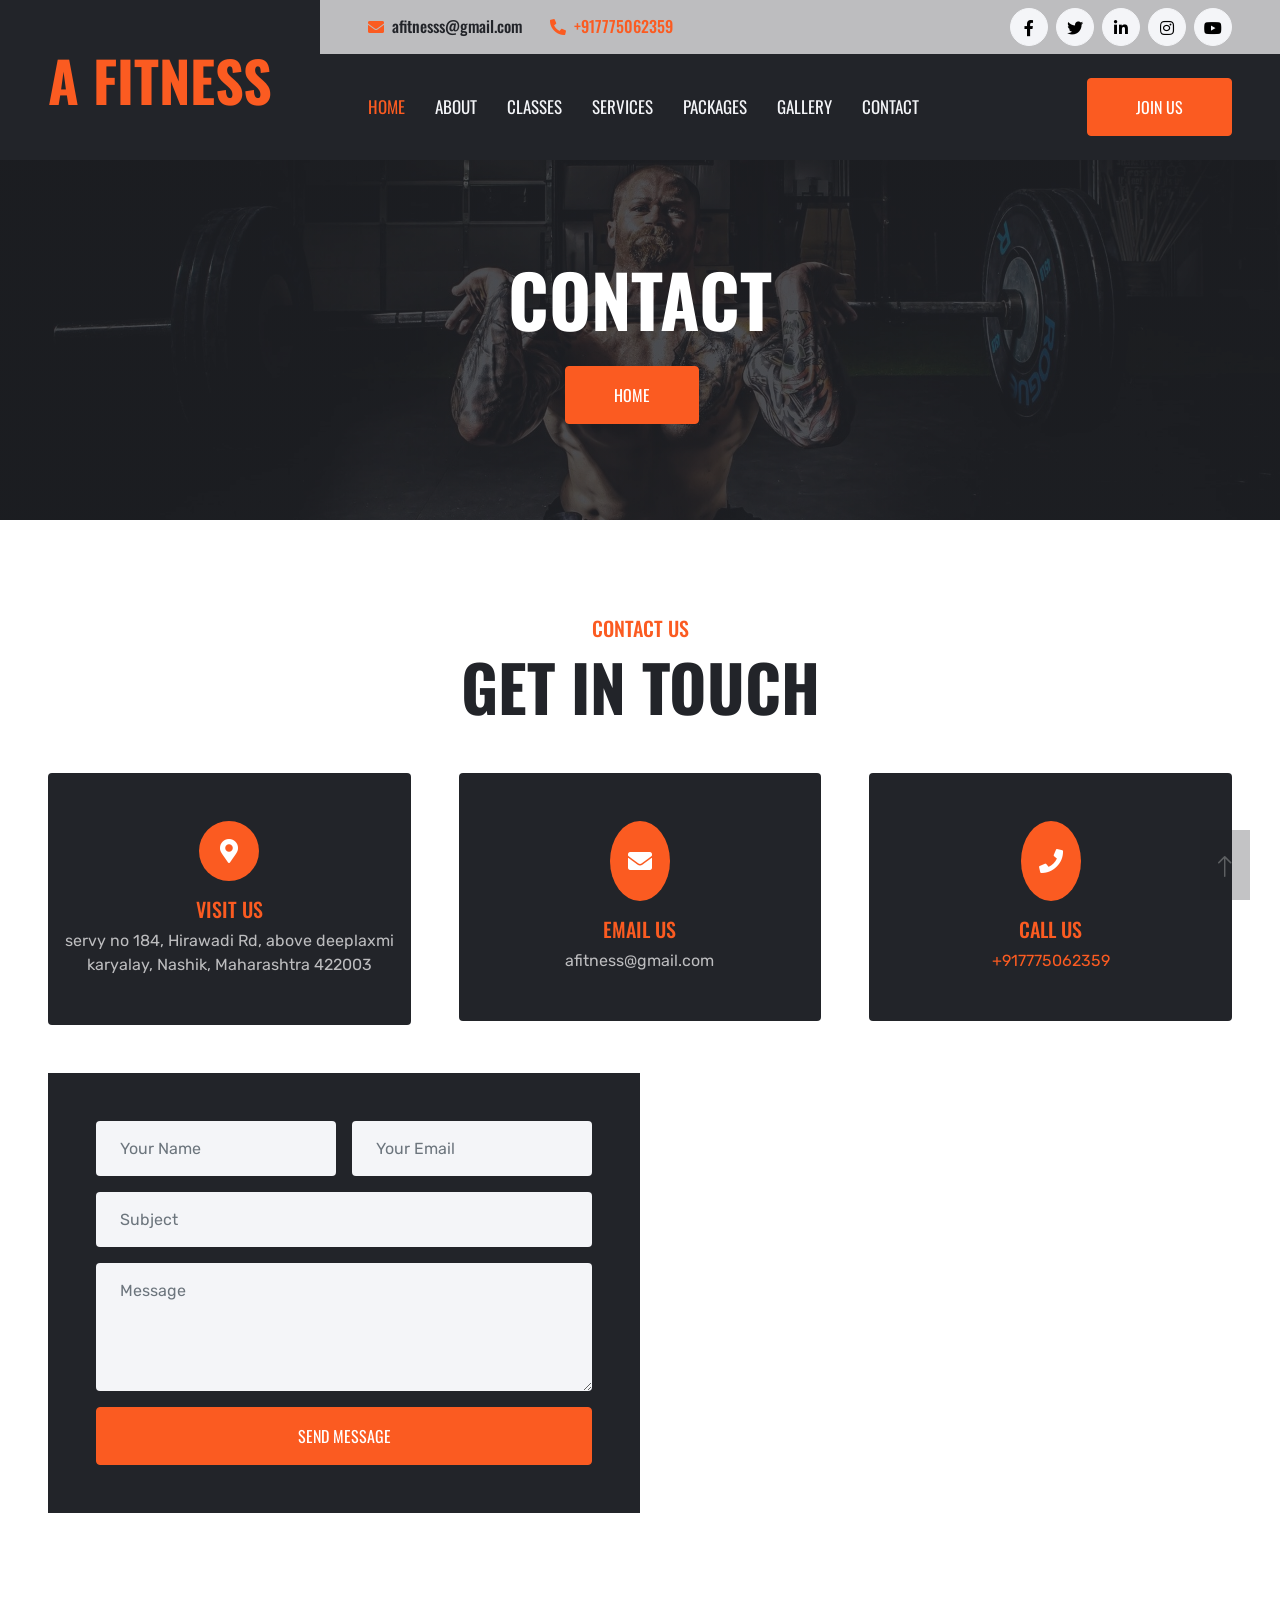
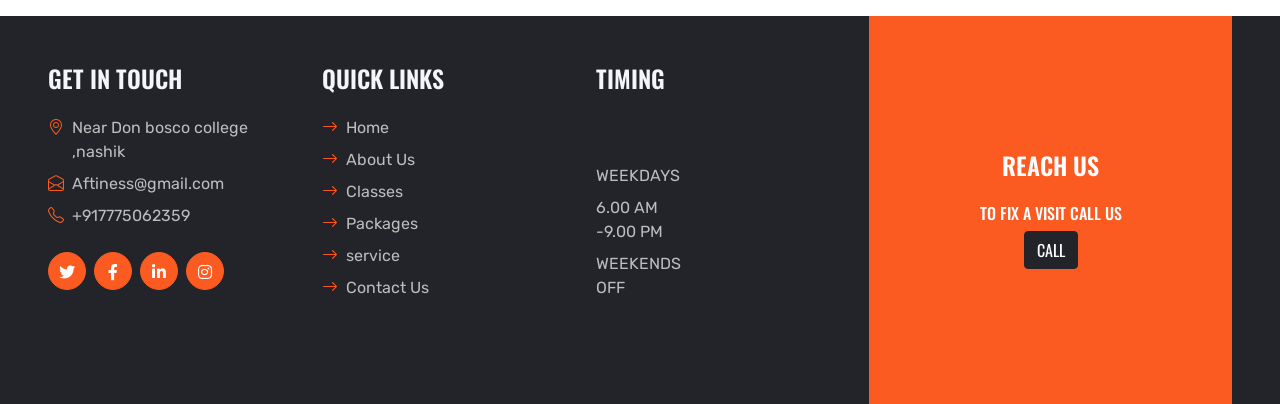
<file: contact.html>
<!DOCTYPE html>
<html lang="en">

<head>
    <meta charset="utf-8">
    <title>GYMSTER - Gym HTML Template</title>
    <meta content="width=device-width, initial-scale=1.0" name="viewport">
    <meta content="Free HTML Templates" name="keywords">
    <meta content="Free HTML Templates" name="description">

    <!-- Favicon -->
    <link href="img/favicon.ico" rel="icon">

    <!-- Google Web Fonts -->
    <link rel="preconnect" href="https://fonts.gstatic.com">
    <link href="https://fonts.googleapis.com/css2?family=Oswald:wght@400;500;600;700&family=Rubik&display=swap" rel="stylesheet"> 

    <!-- Icon Font Stylesheet -->
    <link href="https://cdnjs.cloudflare.com/ajax/libs/font-awesome/5.15.0/css/all.min.css" rel="stylesheet">
    <link href="https://cdn.jsdelivr.net/npm/bootstrap-icons@1.4.1/font/bootstrap-icons.css" rel="stylesheet">
    <link href="lib/flaticon/font/flaticon.css" rel="stylesheet">

    <!-- Libraries Stylesheet -->
    <link href="lib/owlcarousel/assets/owl.carousel.min.css" rel="stylesheet">

    <!-- Customized Bootstrap Stylesheet -->
    <link href="css/bootstrap.min.css" rel="stylesheet">

    <!-- Template Stylesheet -->
    <link href="css/style.css" rel="stylesheet">
</head>

<body>
    

    <!-- Header Start -->
    <div class="container-fluid bg-dark px-0">
        <div class="row gx-0">
            <div class="col-lg-3 bg-dark d-none d-lg-block">
                <a href="index.html" class="navbar-brand w-100 h-100 m-0 p-0 d-flex align-items-center justify-content-center">
                    <h1 class="m-0 display-4 text-primary text-uppercase">A Fitness</h1>
                </a>
            </div>
            <div class="col-lg-9">
                <div class="row gx-0 bg-secondary d-none d-lg-flex">
                    <div class="col-lg-7 px-5 text-start">
                        <div class="h-100 d-inline-flex align-items-center py-2 me-4">
                            <i class="fa fa-envelope text-primary me-2"></i>
                            <h6 class="mb-0">afitnesss@gmail.com</h6>
                        </div>
                        <div class="h-100 d-inline-flex align-items-center py-2">
                            <i class="fa fa-phone-alt text-primary me-2"></i>
                            <h6 class="mb-0"><a href="tel:">+917775062359</a></h6>
                        </div>
                    </div>
                    <div class="col-lg-5 px-5 text-end">
                        <div class="d-inline-flex align-items-center py-2">
                            <a class="btn btn-light btn-square rounded-circle me-2" href="">
                                <i class="fab fa-facebook-f"></i>
                            </a>
                            <a class="btn btn-light btn-square rounded-circle me-2" href="">
                                <i class="fab fa-twitter"></i>
                            </a>
                            <a class="btn btn-light btn-square rounded-circle me-2" href="">
                                <i class="fab fa-linkedin-in"></i>
                            </a>
                            <a class="btn btn-light btn-square rounded-circle me-2" href="">
                                <i class="fab fa-instagram"></i>
                            </a>
                            <a class="btn btn-light btn-square rounded-circle" href="">
                                <i class="fab fa-youtube"></i>
                            </a>
                        </div>
                    </div>
                </div>
                <nav class="navbar navbar-expand-lg bg-dark navbar-dark p-2 p-lg-0 px-lg-5">
                    <a href="index.html" class="navbar-brand d-block d-lg-none">
                        <h1 class="m-0 display-4 text-primary text-uppercase">A Fitness</h1>
                    </a>
                    <button type="button" class="navbar-toggler" data-bs-toggle="collapse" data-bs-target="#navbarCollapse">
                        <span class="navbar-toggler-icon"></span>
                    </button>
                    <div class="collapse navbar-collapse justify-content-between" id="navbarCollapse">
                        <div class="navbar-nav mr-auto py-0">
                            <a href="index.html" class="nav-item nav-link active">Home</a>
                            <a href="about.html" class="nav-item nav-link">About</a>
                            <a href="class.html" class="nav-item nav-link">Classes</a>
                            <a href="blog.html" class="nav-item nav-link">Services</a>
                            <a href="package.html" class="nav-item nav-link">packages</a>
                            <a href="gallery.html" class="nav-item nav-link">gallery</a>
                            <a href="contact.html" class="nav-item nav-link">Contact</a>
                        </div>
                        <a href="contact.html" class="btn btn-primary py-md-3 px-md-5 d-none d-lg-block">Join Us</a>
                    </div>
                </nav>
            </div>
        </div>
    </div>
    <!-- Header End -->

    <!-- Hero Start -->
    <div class="container-fluid bg-primary p-5 bg-hero mb-5">
        <div class="row py-5">
            <div class="col-12 text-center">
                <h1 class="display-2 text-uppercase text-white mb-md-4">Contact</h1>
                <a href="index.html" class="btn btn-primary py-md-3 px-md-5 me-3">Home</a>
               
            </div>
        </div>
    </div>
    <!-- Hero End -->


    <!-- Contact Start -->
    <div class="container-fluid p-5">
        <div class="mb-5 text-center">
            <h5 class="text-primary text-uppercase">Contact Us</h5>
            <h1 class="display-3 text-uppercase mb-0">Get In Touch</h1>
        </div>
        <div class="row g-5 mb-5">
            <div class="col-lg-4">
                <div class="d-flex flex-column align-items-center bg-dark rounded text-center py-5 px-3">
                    <div class="bg-primary rounded-circle d-flex align-items-center justify-content-center mb-3" style="width: 60px; height: 60px;">
                        <i class="fa fa-map-marker-alt fs-4 text-white"></i>
                    </div>
                    <h5 class="text-uppercase text-primary">Visit Us</h5>
                    <p class="text-secondary mb-0">servy no 184, Hirawadi Rd, above deeplaxmi karyalay, Nashik, Maharashtra 422003</p>
                </div>
            </div>
            <div class="col-lg-4">
                <div class="d-flex flex-column align-items-center bg-dark rounded text-center py-5 px-3">
                    <div class="bg-primary rounded-circle d-flex align-items-center justify-content-center mb-3" style="width: 60px; height: 80px;">
                        <i class="fa fa-envelope fs-4 text-white"></i>
                    </div>
                    <h5 class="text-uppercase text-primary">Email Us</h5>
                    <p class="text-secondary mb-0">afitness@gmail.com</p>
                </div>
            </div>
            <div class="col-lg-4">
                <div class="d-flex flex-column align-items-center bg-dark rounded text-center py-5 px-3">
                    <div class="bg-primary rounded-circle d-flex align-items-center justify-content-center mb-3" style="width: 60px; height: 80px;">
                        <i class="fa fa-phone fs-4 text-white"></i>
                    </div>
                    <h5 class="text-uppercase text-primary">Call Us</h5>
                    <p class="text-secondary mb-0"><a href="tel:">+917775062359</a></p>
                </div>
            </div>
        </div>
        <div class="row g-0">
            <div class="col-lg-6">
                <div class="bg-dark p-5">
                    <form>
                        <div class="row g-3">
                            <div class="col-6">
                                <input type="text" class="form-control bg-light border-0 px-4" placeholder="Your Name" style="height: 55px;">
                            </div>
                            <div class="col-6">
                                <input type="email" class="form-control bg-light border-0 px-4" placeholder="Your Email" style="height: 55px;">
                            </div>
                            <div class="col-12">
                                <input type="text" class="form-control bg-light border-0 px-4" placeholder="Subject" style="height: 55px;">
                            </div>
                            <div class="col-12">
                                <textarea class="form-control bg-light border-0 px-4 py-3" rows="4" placeholder="Message"></textarea>
                            </div>
                            <div class="col-12">
                                <button class="btn btn-primary w-100 py-3" type="submit">Send Message</button>
                            </div>
                        </div>
                    </form>
                </div>
            </div>
            <div class="col-lg-6">
                <iframe class="w-100"
                    src="https://www.google.com/maps/embed?pb=!1m18!1m12!1m3!1d14995.076202725097!2d73.81145817931268!3d20.01820543486894!2m3!1f0!2f0!3f0!3m2!1i1024!2i768!4f13.1!3m3!1m2!1s0x3bddea511982f0e5%3A0x1f6cd8c245b9a789!2sAFITNESS%20gym!5e0!3m2!1sen!2sin!4v1677658547587!5m2!1sen!2sin"
                    frameborder="0" style="height: 440px; border:0;" allowfullscreen="" aria-hidden="false"
                    tabindex="0"></iframe>
            </div>
        </div>
    </div>
    <!-- Contact End -->

 <!-- Footer Start -->
    <div class="container-fluid bg-dark text-secondary px-5 mt-5">
        <div class="row gx-5">
            <div class="col-lg-8 col-md-6">
                <div class="row gx-5">
                    <div class="col-lg-4 col-md-12 pt-5 mb-5">
                        <h4 class="text-uppercase text-light mb-4">Get In Touch</h4>
                        <div class="d-flex mb-2">
                            <i class="bi bi-geo-alt text-primary me-2"></i>
                            <p class="mb-0">Near Don bosco college ,nashik</p>
                        </div>
                        <div class="d-flex mb-2">
                            <i class="bi bi-envelope-open text-primary me-2"></i>
                            <p class="mb-0">Aftiness@gmail.com</p>
                        </div>
                        <div class="d-flex mb-2">
                            <i class="bi bi-telephone text-primary me-2"></i>
                            <p class="mb-0">+917775062359</p>
                        </div>
                        <div class="d-flex mt-4">
                            <a class="btn btn-primary btn-square rounded-circle me-2" href="#"><i class="fab fa-twitter"></i></a>
                            <a class="btn btn-primary btn-square rounded-circle me-2" href="#"><i class="fab fa-facebook-f"></i></a>
                            <a class="btn btn-primary btn-square rounded-circle me-2" href="#"><i class="fab fa-linkedin-in"></i></a>
                            <a class="btn btn-primary btn-square rounded-circle" href="#"><i class="fab fa-instagram"></i></a>
                        </div>
                    </div>
                    <div class="col-lg-4 col-md-12 pt-0 pt-lg-5 mb-5">
                        <h4 class="text-uppercase text-light mb-4">Quick Links</h4>
                        <div class="d-flex flex-column justify-content-start">
                            <a class="text-secondary mb-2" href="index.html"><i class="bi bi-arrow-right text-primary me-2"></i>Home</a>
                            <a class="text-secondary mb-2" href="about.html"><i class="bi bi-arrow-right text-primary me-2"></i>About Us</a>
                            <a class="text-secondary mb-2" href="class.html"><i class="bi bi-arrow-right text-primary me-2"></i>Classes</a>
                            <a class="text-secondary mb-2" href="package.html"><i class="bi bi-arrow-right text-primary me-2"></i>Packages</a>
                            <a class="text-secondary mb-2" href="blog.html"><i class="bi bi-arrow-right text-primary me-2"></i>service</a>
                            <a class="text-secondary" href="contact.html"><i class="bi bi-arrow-right text-primary me-2"></i>Contact Us</a>
                        </div>
                    </div>
                    <div class="col-lg-4 col-md-12 pt-0 pt-lg-5 mb-5">
                        <h4 class="text-uppercase text-light mb-4">Timing</h4>
                        <div class="d-flex flex-column justify-content-start">
                           

 <div class="col-lg-4 col-md-12 pt-0 pt-lg-5 mb-5">
                        
                        <div class="d-flex flex-column justify-content-start">
                            <a class="text-secondary mb-2" href="index.html">WEEKDAYS</a>
                            <a class="text-secondary mb-2" href="about.html">6.00 AM -9.00 PM</a>
                            <a class="text-secondary mb-2" href="class.html">WEEKENDS OFF</a>
                            
                        </div>
                    </div>


                        </div>
                    </div>
                </div>
            </div>
            <div class="col-lg-4 col-md-6">
                <div class="d-flex flex-column align-items-center justify-content-center text-center h-100 bg-primary p-5">
                    <h4 class="text-uppercase text-white mb-4">Reach us</h4>
                    <h6 class="text-uppercase text-white">To Fix a visit call us</h6>
                    
                    <form action="">
                        <div class="input-group">
                        
                            <button class="btn btn-dark">CALL</button>
                        </div>
                    </form>
                </div>
            </div>
        </div>
    </div>

    <!-- Footer End -->




    <!-- JavaScript Libraries -->
    <script src="https://code.jquery.com/jquery-3.4.1.min.js"></script>
    <script src="https://cdn.jsdelivr.net/npm/bootstrap@5.0.0/dist/js/bootstrap.bundle.min.js"></script>
    <script src="lib/easing/easing.min.js"></script>
    <script src="lib/waypoints/waypoints.min.js"></script>
    <script src="lib/counterup/counterup.min.js"></script>
    <script src="lib/owlcarousel/owl.carousel.min.js"></script>

    <!-- Template Javascript -->
    <script src="js/main.js"></script>


    <!-- Back to Top -->
    <a href="#" class="btn btn-dark py-3 fs-4 back-to-top"><i class="bi bi-arrow-up"></i></a>


    <!-- JavaScript Libraries -->
    <script src="https://code.jquery.com/jquery-3.4.1.min.js"></script>
    <script src="https://cdn.jsdelivr.net/npm/bootstrap@5.0.0/dist/js/bootstrap.bundle.min.js"></script>
    <script src="lib/easing/easing.min.js"></script>
    <script src="lib/waypoints/waypoints.min.js"></script>
    <script src="lib/counterup/counterup.min.js"></script>
    <script src="lib/owlcarousel/owl.carousel.min.js"></script>

    <!-- Template Javascript -->
    <script src="js/main.js"></script>
</body>

</html>
</file>
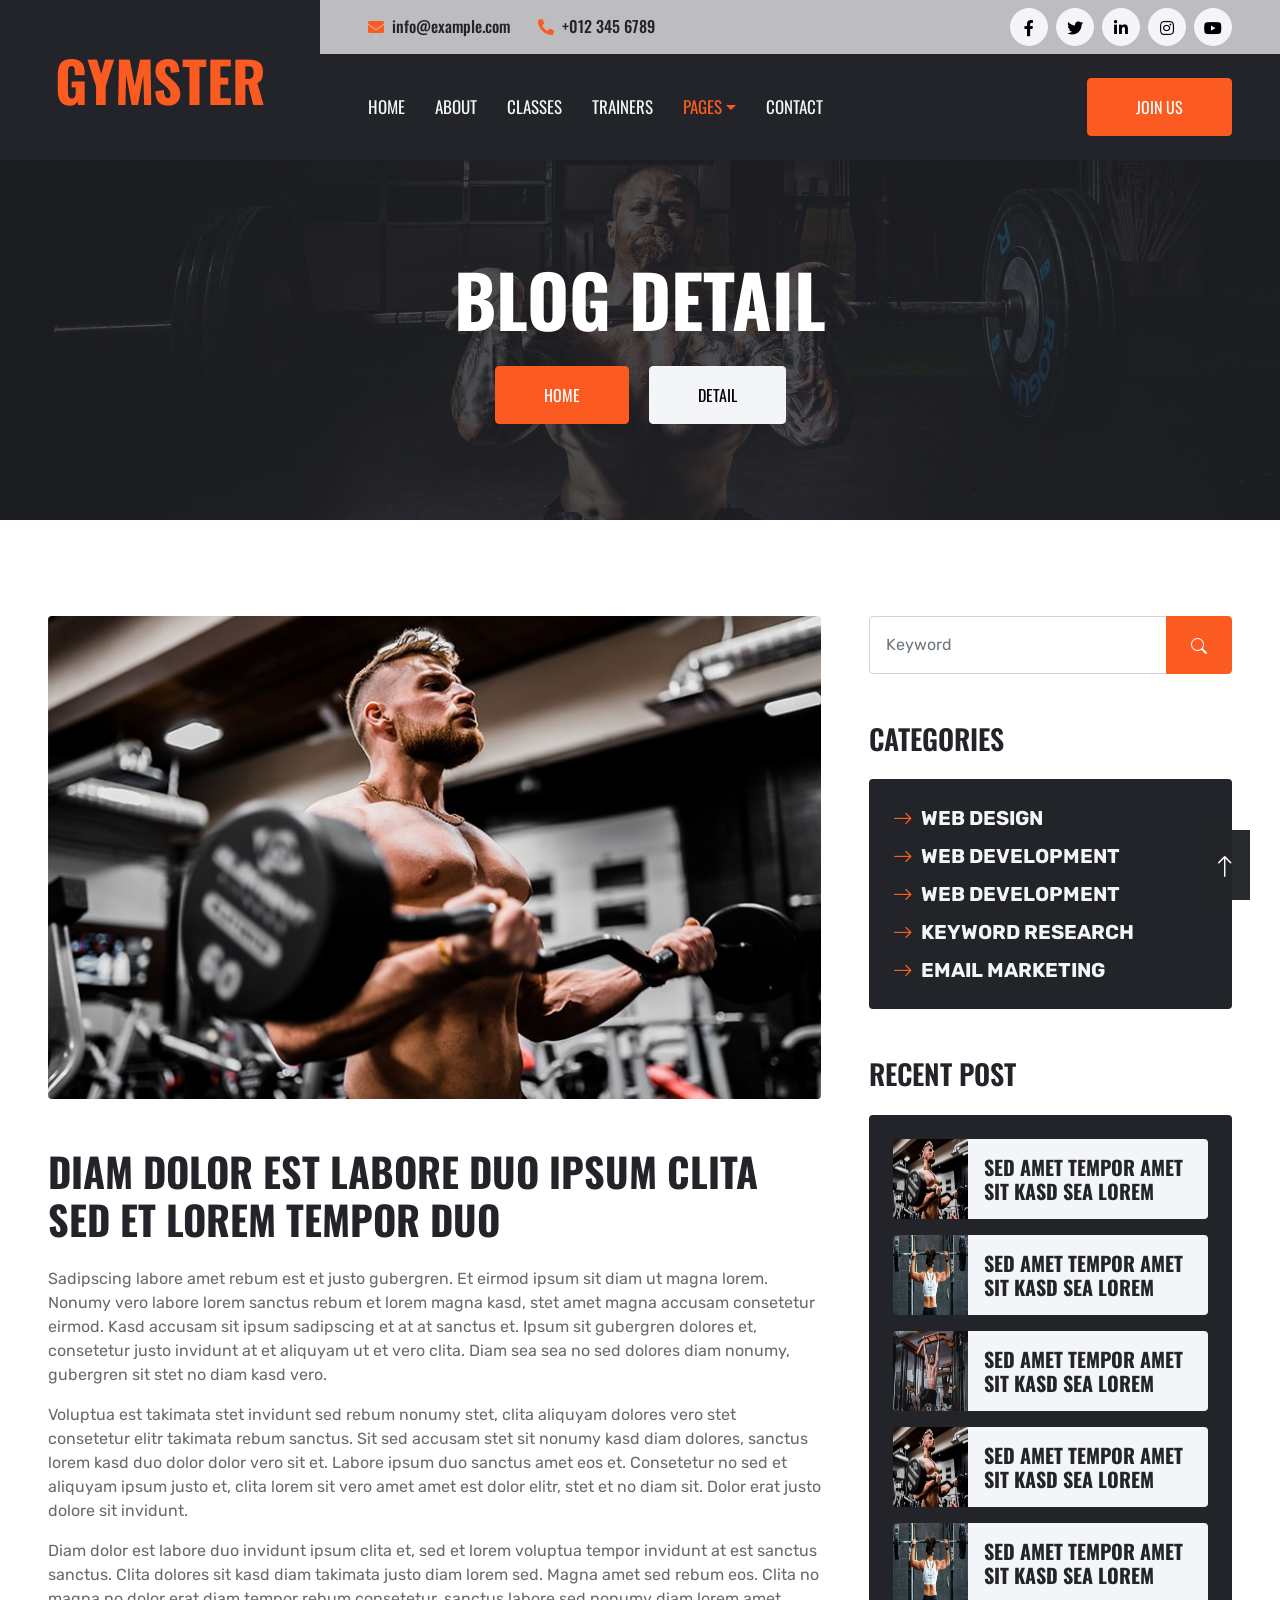
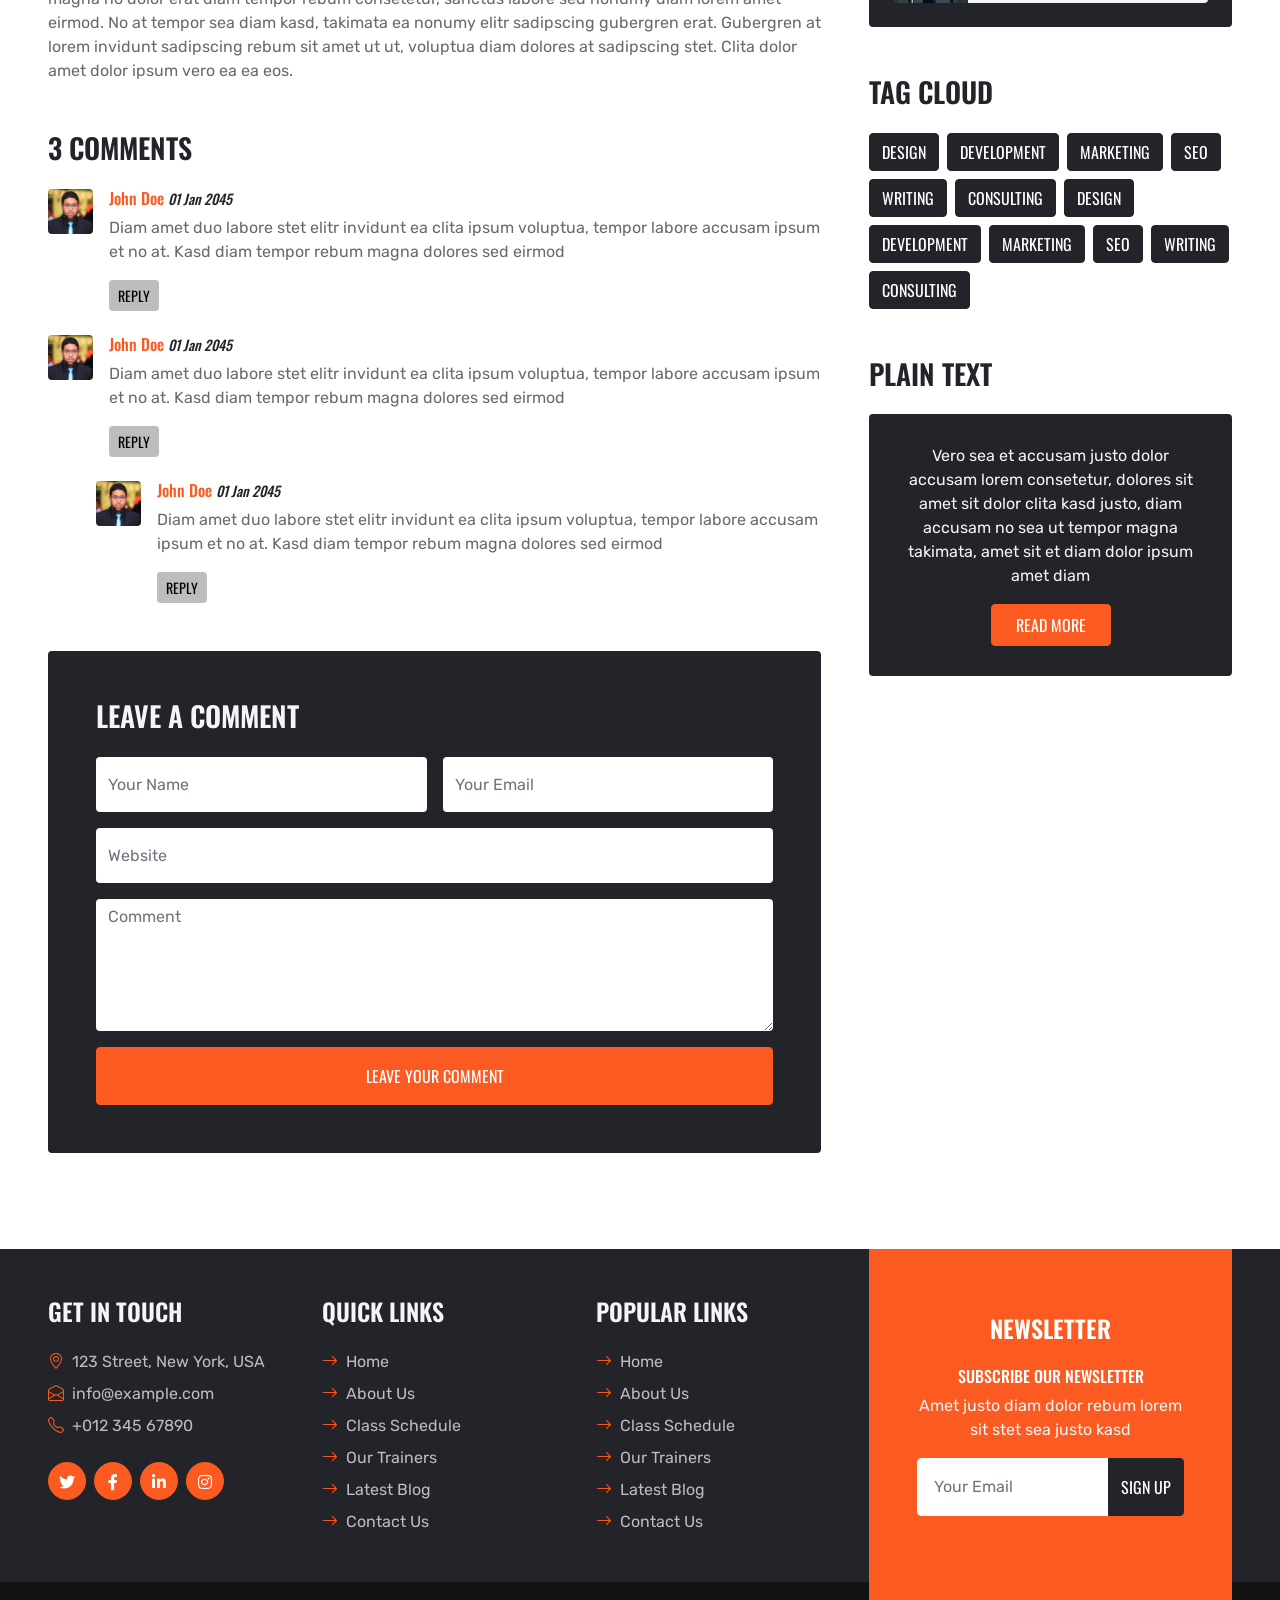
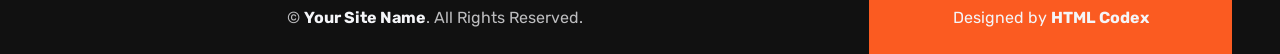
<file: detail.html>
<!DOCTYPE html>
<html lang="en">

<head>
    <meta charset="utf-8">
    <title>GYMSTER - Gym HTML Template</title>
    <meta content="width=device-width, initial-scale=1.0" name="viewport">
    <meta content="Free HTML Templates" name="keywords">
    <meta content="Free HTML Templates" name="description">

    <!-- Favicon -->
    <link href="img/favicon.ico" rel="icon">

    <!-- Google Web Fonts -->
    <link rel="preconnect" href="https://fonts.gstatic.com">
    <link href="https://fonts.googleapis.com/css2?family=Oswald:wght@400;500;600;700&family=Rubik&display=swap" rel="stylesheet"> 

    <!-- Icon Font Stylesheet -->
    <link href="https://cdnjs.cloudflare.com/ajax/libs/font-awesome/5.15.0/css/all.min.css" rel="stylesheet">
    <link href="https://cdn.jsdelivr.net/npm/bootstrap-icons@1.4.1/font/bootstrap-icons.css" rel="stylesheet">
    <link href="lib/flaticon/font/flaticon.css" rel="stylesheet">

    <!-- Libraries Stylesheet -->
    <link href="lib/owlcarousel/assets/owl.carousel.min.css" rel="stylesheet">

    <!-- Customized Bootstrap Stylesheet -->
    <link href="css/bootstrap.min.css" rel="stylesheet">

    <!-- Template Stylesheet -->
    <link href="css/style.css" rel="stylesheet">
</head>

<body>
    <!-- Header Start -->
    <div class="container-fluid bg-dark px-0">
        <div class="row gx-0">
            <div class="col-lg-3 bg-dark d-none d-lg-block">
                <a href="index.html" class="navbar-brand w-100 h-100 m-0 p-0 d-flex align-items-center justify-content-center">
                    <h1 class="m-0 display-4 text-primary text-uppercase">Gymster</h1>
                </a>
            </div>
            <div class="col-lg-9">
                <div class="row gx-0 bg-secondary d-none d-lg-flex">
                    <div class="col-lg-7 px-5 text-start">
                        <div class="h-100 d-inline-flex align-items-center py-2 me-4">
                            <i class="fa fa-envelope text-primary me-2"></i>
                            <h6 class="mb-0">info@example.com</h6>
                        </div>
                        <div class="h-100 d-inline-flex align-items-center py-2">
                            <i class="fa fa-phone-alt text-primary me-2"></i>
                            <h6 class="mb-0">+012 345 6789</h6>
                        </div>
                    </div>
                    <div class="col-lg-5 px-5 text-end">
                        <div class="d-inline-flex align-items-center py-2">
                            <a class="btn btn-light btn-square rounded-circle me-2" href="">
                                <i class="fab fa-facebook-f"></i>
                            </a>
                            <a class="btn btn-light btn-square rounded-circle me-2" href="">
                                <i class="fab fa-twitter"></i>
                            </a>
                            <a class="btn btn-light btn-square rounded-circle me-2" href="">
                                <i class="fab fa-linkedin-in"></i>
                            </a>
                            <a class="btn btn-light btn-square rounded-circle me-2" href="">
                                <i class="fab fa-instagram"></i>
                            </a>
                            <a class="btn btn-light btn-square rounded-circle" href="">
                                <i class="fab fa-youtube"></i>
                            </a>
                        </div>
                    </div>
                </div>
                <nav class="navbar navbar-expand-lg bg-dark navbar-dark p-3 p-lg-0 px-lg-5">
                    <a href="index.html" class="navbar-brand d-block d-lg-none">
                        <h1 class="m-0 display-4 text-primary text-uppercase">Gymster</h1>
                    </a>
                    <button type="button" class="navbar-toggler" data-bs-toggle="collapse" data-bs-target="#navbarCollapse">
                        <span class="navbar-toggler-icon"></span>
                    </button>
                    <div class="collapse navbar-collapse justify-content-between" id="navbarCollapse">
                        <div class="navbar-nav mr-auto py-0">
                            <a href="index.html" class="nav-item nav-link">Home</a>
                            <a href="about.html" class="nav-item nav-link">About</a>
                            <a href="class.html" class="nav-item nav-link">Classes</a>
                            <a href="team.html" class="nav-item nav-link">Trainers</a>
                            <div class="nav-item dropdown">
                                <a href="#" class="nav-link dropdown-toggle active" data-bs-toggle="dropdown">Pages</a>
                                <div class="dropdown-menu rounded-0 m-0">
                                    <a href="blog.html" class="dropdown-item">Blog Grid</a>
                                    <a href="detail.html" class="dropdown-item active">Blog Detail</a>
                                    <a href="testimonial.html" class="dropdown-item">Testimonial</a>
                                </div>
                            </div>
                            <a href="contact.html" class="nav-item nav-link">Contact</a>
                        </div>
                        <a href="" class="btn btn-primary py-md-3 px-md-5 d-none d-lg-block">Join Us</a>
                    </div>
                </nav>
            </div>
        </div>
    </div>
    <!-- Header End -->


    <!-- Hero Start -->
    <div class="container-fluid bg-primary p-5 bg-hero mb-5">
        <div class="row py-5">
            <div class="col-12 text-center">
                <h1 class="display-2 text-uppercase text-white mb-md-4">Blog Detail</h1>
                <a href="" class="btn btn-primary py-md-3 px-md-5 me-3">Home</a>
                <a href="" class="btn btn-light py-md-3 px-md-5">Detail</a>
            </div>
        </div>
    </div>
    <!-- Hero End -->


    <!-- Blog Start -->
    <div class="container-fluid p-5">
        <div class="row g-5">
            <div class="col-lg-8">
                <!-- Blog Detail Start -->
                <div class="mb-5">
                    <img class="img-fluid w-100 rounded mb-5" src="img/blog-1.jpg" alt="">
                    <h1 class="text-uppercase mb-4">Diam dolor est labore duo ipsum clita sed et lorem tempor duo</h1>
                    <p>Sadipscing labore amet rebum est et justo gubergren. Et eirmod ipsum sit diam ut
                        magna lorem. Nonumy vero labore lorem sanctus rebum et lorem magna kasd, stet
                        amet magna accusam consetetur eirmod. Kasd accusam sit ipsum sadipscing et at at
                        sanctus et. Ipsum sit gubergren dolores et, consetetur justo invidunt at et
                        aliquyam ut et vero clita. Diam sea sea no sed dolores diam nonumy, gubergren
                        sit stet no diam kasd vero.</p>
                    <p>Voluptua est takimata stet invidunt sed rebum nonumy stet, clita aliquyam dolores
                        vero stet consetetur elitr takimata rebum sanctus. Sit sed accusam stet sit
                        nonumy kasd diam dolores, sanctus lorem kasd duo dolor dolor vero sit et. Labore
                        ipsum duo sanctus amet eos et. Consetetur no sed et aliquyam ipsum justo et,
                        clita lorem sit vero amet amet est dolor elitr, stet et no diam sit. Dolor erat
                        justo dolore sit invidunt.</p>
                    <p>Diam dolor est labore duo invidunt ipsum clita et, sed et lorem voluptua tempor
                        invidunt at est sanctus sanctus. Clita dolores sit kasd diam takimata justo diam
                        lorem sed. Magna amet sed rebum eos. Clita no magna no dolor erat diam tempor
                        rebum consetetur, sanctus labore sed nonumy diam lorem amet eirmod. No at tempor
                        sea diam kasd, takimata ea nonumy elitr sadipscing gubergren erat. Gubergren at
                        lorem invidunt sadipscing rebum sit amet ut ut, voluptua diam dolores at
                        sadipscing stet. Clita dolor amet dolor ipsum vero ea ea eos.</p>
                </div>
                <!-- Blog Detail End -->

                <!-- Comment List Start -->
                <div class="mb-5">
                    <h3 class="text-uppercase mb-4">3 Comments</h3>
                    <div class="d-flex mb-4">
                        <img src="img/user.jpg" class="img-fluid rounded" style="width: 45px; height: 45px;">
                        <div class="ps-3">
                            <h6><a href="">John Doe</a> <small><i>01 Jan 2045</i></small></h6>
                            <p>Diam amet duo labore stet elitr invidunt ea clita ipsum voluptua, tempor labore
                                accusam ipsum et no at. Kasd diam tempor rebum magna dolores sed eirmod</p>
                            <button class="btn btn-sm btn-secondary">Reply</button>
                        </div>
                    </div>
                    <div class="d-flex mb-4">
                        <img src="img/user.jpg" class="img-fluid rounded" style="width: 45px; height: 45px;">
                        <div class="ps-3">
                            <h6><a href="">John Doe</a> <small><i>01 Jan 2045</i></small></h6>
                            <p>Diam amet duo labore stet elitr invidunt ea clita ipsum voluptua, tempor labore
                                accusam ipsum et no at. Kasd diam tempor rebum magna dolores sed eirmod</p>
                            <button class="btn btn-sm btn-secondary">Reply</button>
                        </div>
                    </div>
                    <div class="d-flex ms-5 mb-4">
                        <img src="img/user.jpg" class="img-fluid rounded" style="width: 45px; height: 45px;">
                        <div class="ps-3">
                            <h6><a href="">John Doe</a> <small><i>01 Jan 2045</i></small></h6>
                            <p>Diam amet duo labore stet elitr invidunt ea clita ipsum voluptua, tempor labore
                                accusam ipsum et no at. Kasd diam tempor rebum magna dolores sed eirmod</p>
                            <button class="btn btn-sm btn-secondary">Reply</button>
                        </div>
                    </div>
                </div>
                <!-- Comment List End -->

                <!-- Comment Form Start -->
                <div class="bg-dark rounded p-5">
                    <h3 class="text-light text-uppercase mb-4">Leave a comment</h3>
                    <form>
                        <div class="row g-3">
                            <div class="col-12 col-sm-6">
                                <input type="text" class="form-control bg-white border-0" placeholder="Your Name" style="height: 55px;">
                            </div>
                            <div class="col-12 col-sm-6">
                                <input type="email" class="form-control bg-white border-0" placeholder="Your Email" style="height: 55px;">
                            </div>
                            <div class="col-12">
                                <input type="text" class="form-control bg-white border-0" placeholder="Website" style="height: 55px;">
                            </div>
                            <div class="col-12">
                                <textarea class="form-control bg-white border-0" rows="5" placeholder="Comment"></textarea>
                            </div>
                            <div class="col-12">
                                <button class="btn btn-primary w-100 py-3" type="submit">Leave Your Comment</button>
                            </div>
                        </div>
                    </form>
                </div>
                <!-- Comment Form End -->
            </div>

            <!-- Sidebar Start -->
            <div class="col-lg-4">
                <!-- Search Form Start -->
                <div class="mb-5">
                    <div class="input-group">
                        <input type="text" class="form-control p-3" placeholder="Keyword">
                        <button class="btn btn-primary px-4"><i class="bi bi-search"></i></button>
                    </div>
                </div>
                <!-- Search Form End -->

                <!-- Category Start -->
                <div class="mb-5">
                    <h3 class="text-uppercase mb-4">Categories</h3>
                    <div class="d-flex flex-column justify-content-start bg-dark rounded p-4">
                        <a class="fs-5 fw-bold text-light text-uppercase mb-2" href="#"><i class="bi bi-arrow-right text-primary me-2"></i>Web Design</a>
                        <a class="fs-5 fw-bold text-light text-uppercase mb-2" href="#"><i class="bi bi-arrow-right text-primary me-2"></i>Web Development</a>
                        <a class="fs-5 fw-bold text-light text-uppercase mb-2" href="#"><i class="bi bi-arrow-right text-primary me-2"></i>Web Development</a>
                        <a class="fs-5 fw-bold text-light text-uppercase mb-2" href="#"><i class="bi bi-arrow-right text-primary me-2"></i>Keyword Research</a>
                        <a class="fs-5 fw-bold text-light text-uppercase" href="#"><i class="bi bi-arrow-right text-primary me-2"></i>Email Marketing</a>
                    </div>
                </div>
                <!-- Category End -->

                <!-- Recent Post Start -->
                <div class="mb-5">
                    <h3 class="text-uppercase mb-4">Recent Post</h3>
                    <div class="bg-dark rounded p-4">
                        <div class="d-flex overflow-hidden mb-3">
                            <img class="img-fluid flex-shrink-0 rounded-start" src="img/blog-1.jpg" style="width: 75px;" alt="">
                            <a href="" class="d-flex align-items-center bg-light rounded-end h5 text-uppercase p-3 mb-0">Sed amet tempor amet sit kasd sea lorem
                            </a>
                        </div>
                        <div class="d-flex overflow-hidden mb-3">
                            <img class="img-fluid flex-shrink-0 rounded-start" src="img/blog-2.jpg" style="width: 75px;" alt="">
                            <a href="" class="d-flex align-items-center bg-light rounded-end h5 text-uppercase p-3 mb-0">Sed amet tempor amet sit kasd sea lorem
                            </a>
                        </div>
                        <div class="d-flex overflow-hidden mb-3">
                            <img class="img-fluid flex-shrink-0 rounded-start" src="img/blog-3.jpg" style="width: 75px;" alt="">
                            <a href="" class="d-flex align-items-center bg-light rounded-end h5 text-uppercase p-3 mb-0">Sed amet tempor amet sit kasd sea lorem
                            </a>
                        </div>
                        <div class="d-flex overflow-hidden mb-3">
                            <img class="img-fluid flex-shrink-0 rounded-start" src="img/blog-1.jpg" style="width: 75px;" alt="">
                            <a href="" class="d-flex align-items-center bg-light rounded-end h5 text-uppercase p-3 mb-0">Sed amet tempor amet sit kasd sea lorem
                            </a>
                        </div>
                        <div class="d-flex overflow-hidden">
                            <img class="img-fluid flex-shrink-0 rounded-start" src="img/blog-2.jpg" style="width: 75px;" alt="">
                            <a href="" class="d-flex align-items-center bg-light rounded-end h5 text-uppercase p-3 mb-0">Sed amet tempor amet sit kasd sea lorem
                            </a>
                        </div>
                    </div>
                </div>
                <!-- Recent Post End -->

                <!-- Tags Start -->
                <div class="mb-5">
                    <h3 class="text-uppercase mb-4">Tag Cloud</h3>
                    <div class="d-flex flex-wrap m-n1">
                        <a href="" class="btn btn-dark m-1">Design</a>
                        <a href="" class="btn btn-dark m-1">Development</a>
                        <a href="" class="btn btn-dark m-1">Marketing</a>
                        <a href="" class="btn btn-dark m-1">SEO</a>
                        <a href="" class="btn btn-dark m-1">Writing</a>
                        <a href="" class="btn btn-dark m-1">Consulting</a>
                        <a href="" class="btn btn-dark m-1">Design</a>
                        <a href="" class="btn btn-dark m-1">Development</a>
                        <a href="" class="btn btn-dark m-1">Marketing</a>
                        <a href="" class="btn btn-dark m-1">SEO</a>
                        <a href="" class="btn btn-dark m-1">Writing</a>
                        <a href="" class="btn btn-dark m-1">Consulting</a>
                    </div>
                </div>
                <!-- Tags End -->

                <!-- Plain Text Start -->
                <div>
                    <h3 class="text-uppercase mb-4">Plain Text</h3>
                    <div class="bg-dark rounded text-center text-light" style="padding: 30px;">
                        <p>Vero sea et accusam justo dolor accusam lorem consetetur, dolores sit amet sit dolor clita kasd justo, diam accusam no sea ut tempor magna takimata, amet sit et diam dolor ipsum amet diam</p>
                        <a href="" class="btn btn-primary py-2 px-4">Read More</a>
                    </div>
                </div>
                <!-- Plain Text End -->
            </div>
            <!-- Sidebar End -->
        </div>
    </div>
    <!-- Blog End -->


    <!-- Footer Start -->
    <div class="container-fluid bg-dark text-secondary px-5 mt-5">
        <div class="row gx-5">
            <div class="col-lg-8 col-md-6">
                <div class="row gx-5">
                    <div class="col-lg-4 col-md-12 pt-5 mb-5">
                        <h4 class="text-uppercase text-light mb-4">Get In Touch</h4>
                        <div class="d-flex mb-2">
                            <i class="bi bi-geo-alt text-primary me-2"></i>
                            <p class="mb-0">123 Street, New York, USA</p>
                        </div>
                        <div class="d-flex mb-2">
                            <i class="bi bi-envelope-open text-primary me-2"></i>
                            <p class="mb-0">info@example.com</p>
                        </div>
                        <div class="d-flex mb-2">
                            <i class="bi bi-telephone text-primary me-2"></i>
                            <p class="mb-0">+012 345 67890</p>
                        </div>
                        <div class="d-flex mt-4">
                            <a class="btn btn-primary btn-square rounded-circle me-2" href="#"><i class="fab fa-twitter"></i></a>
                            <a class="btn btn-primary btn-square rounded-circle me-2" href="#"><i class="fab fa-facebook-f"></i></a>
                            <a class="btn btn-primary btn-square rounded-circle me-2" href="#"><i class="fab fa-linkedin-in"></i></a>
                            <a class="btn btn-primary btn-square rounded-circle" href="#"><i class="fab fa-instagram"></i></a>
                        </div>
                    </div>
                    <div class="col-lg-4 col-md-12 pt-0 pt-lg-5 mb-5">
                        <h4 class="text-uppercase text-light mb-4">Quick Links</h4>
                        <div class="d-flex flex-column justify-content-start">
                            <a class="text-secondary mb-2" href="#"><i class="bi bi-arrow-right text-primary me-2"></i>Home</a>
                            <a class="text-secondary mb-2" href="#"><i class="bi bi-arrow-right text-primary me-2"></i>About Us</a>
                            <a class="text-secondary mb-2" href="#"><i class="bi bi-arrow-right text-primary me-2"></i>Class Schedule</a>
                            <a class="text-secondary mb-2" href="#"><i class="bi bi-arrow-right text-primary me-2"></i>Our Trainers</a>
                            <a class="text-secondary mb-2" href="#"><i class="bi bi-arrow-right text-primary me-2"></i>Latest Blog</a>
                            <a class="text-secondary" href="#"><i class="bi bi-arrow-right text-primary me-2"></i>Contact Us</a>
                        </div>
                    </div>
                    <div class="col-lg-4 col-md-12 pt-0 pt-lg-5 mb-5">
                        <h4 class="text-uppercase text-light mb-4">Popular Links</h4>
                        <div class="d-flex flex-column justify-content-start">
                            <a class="text-secondary mb-2" href="#"><i class="bi bi-arrow-right text-primary me-2"></i>Home</a>
                            <a class="text-secondary mb-2" href="#"><i class="bi bi-arrow-right text-primary me-2"></i>About Us</a>
                            <a class="text-secondary mb-2" href="#"><i class="bi bi-arrow-right text-primary me-2"></i>Class Schedule</a>
                            <a class="text-secondary mb-2" href="#"><i class="bi bi-arrow-right text-primary me-2"></i>Our Trainers</a>
                            <a class="text-secondary mb-2" href="#"><i class="bi bi-arrow-right text-primary me-2"></i>Latest Blog</a>
                            <a class="text-secondary" href="#"><i class="bi bi-arrow-right text-primary me-2"></i>Contact Us</a>
                        </div>
                    </div>
                </div>
            </div>
            <div class="col-lg-4 col-md-6">
                <div class="d-flex flex-column align-items-center justify-content-center text-center h-100 bg-primary p-5">
                    <h4 class="text-uppercase text-white mb-4">Newsletter</h4>
                    <h6 class="text-uppercase text-white">Subscribe Our Newsletter</h6>
                    <p class="text-light">Amet justo diam dolor rebum lorem sit stet sea justo kasd</p>
                    <form action="">
                        <div class="input-group">
                            <input type="text" class="form-control border-white p-3" placeholder="Your Email">
                            <button class="btn btn-dark">Sign Up</button>
                        </div>
                    </form>
                </div>
            </div>
        </div>
    </div>
    <div class="container-fluid py-4 py-lg-0 px-5" style="background: #111111;">
        <div class="row gx-5">
            <div class="col-lg-8">
                <div class="py-lg-4 text-center">
                    <p class="text-secondary mb-0">&copy; <a class="text-light fw-bold" href="#">Your Site Name</a>. All Rights Reserved.</p>
                </div>
            </div>
            <div class="col-lg-4">
                <div class="py-lg-4 text-center credit">
                    <p class="text-light mb-0">Designed by <a class="text-light fw-bold" href="https://htmlcodex.com">HTML Codex</a></p>
                </div>
            </div>
        </div>
    </div>
    <!-- Footer End -->


    <!-- Back to Top -->
    <a href="#" class="btn btn-dark py-3 fs-4 back-to-top"><i class="bi bi-arrow-up"></i></a>


    <!-- JavaScript Libraries -->
    <script src="https://code.jquery.com/jquery-3.4.1.min.js"></script>
    <script src="https://cdn.jsdelivr.net/npm/bootstrap@5.0.0/dist/js/bootstrap.bundle.min.js"></script>
    <script src="lib/easing/easing.min.js"></script>
    <script src="lib/waypoints/waypoints.min.js"></script>
    <script src="lib/counterup/counterup.min.js"></script>
    <script src="lib/owlcarousel/owl.carousel.min.js"></script>

    <!-- Template Javascript -->
    <script src="js/main.js"></script>
</body>

</html>
</file>
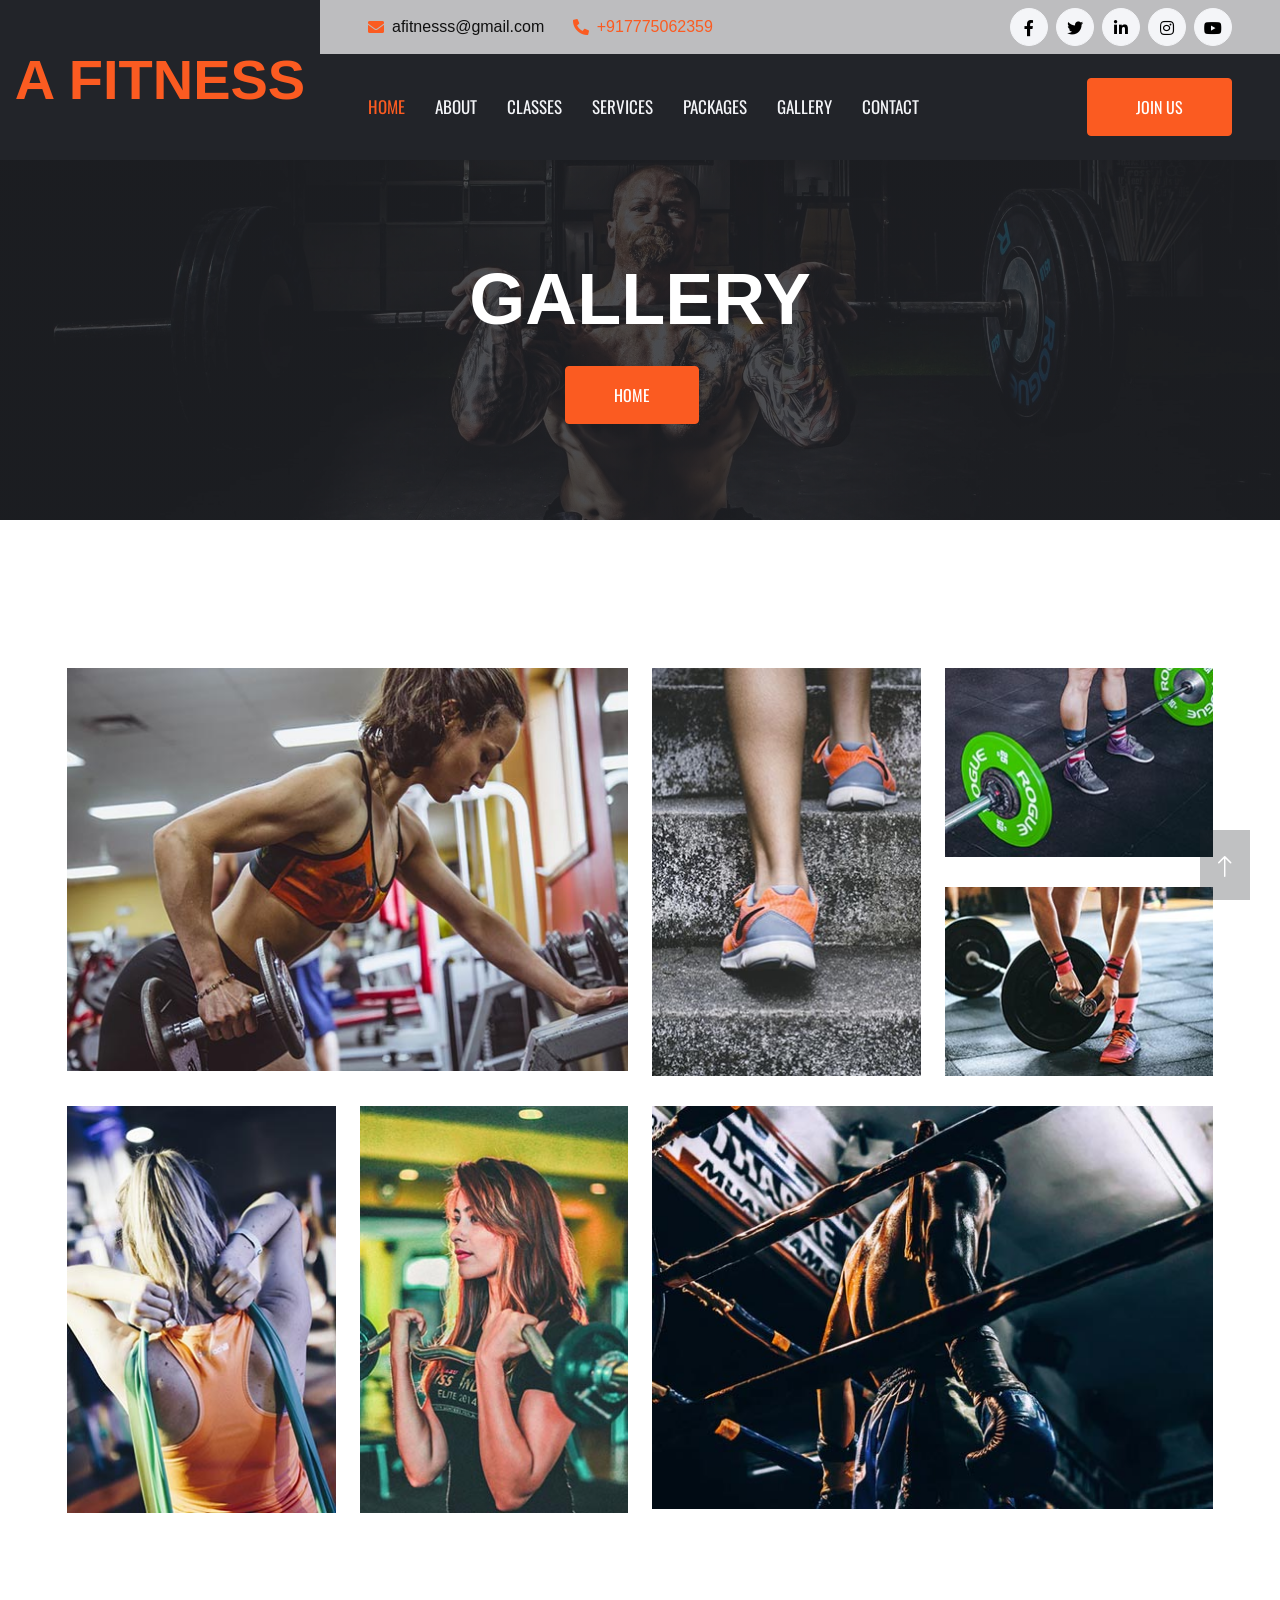
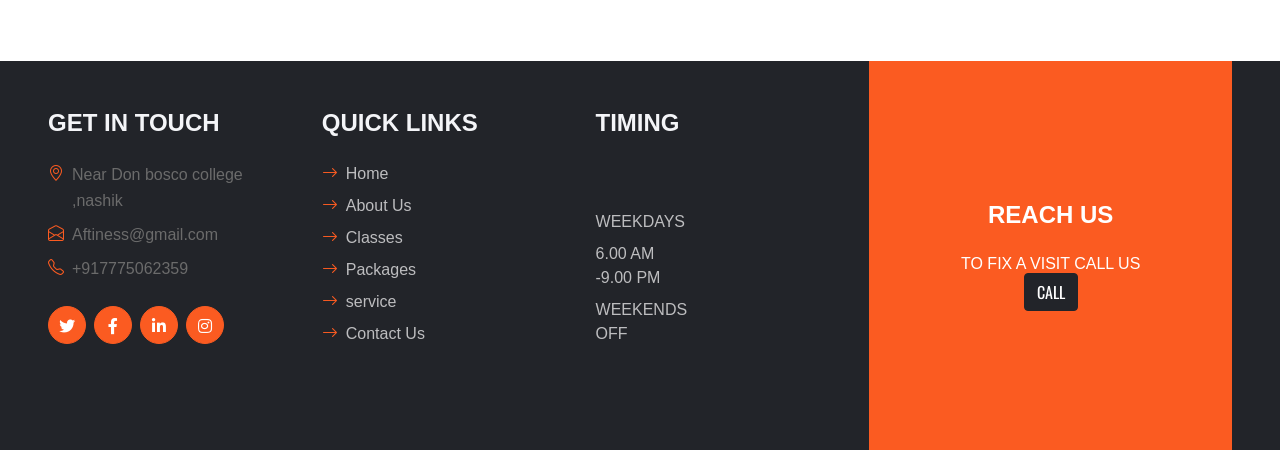
<file: gallery.html>
<!DOCTYPE html>
<html lang="en">

<head>
    <meta charset="utf-8">
    <title>GYMSTER - Gym HTML Template</title>
    <meta content="width=device-width, initial-scale=1.0" name="viewport">
    <meta content="Free HTML Templates" name="keywords">
    <meta content="Free HTML Templates" name="description">

    <!-- Favicon -->
    <link href="img/favicon.ico" rel="icon">

    <!-- Google Web Fonts -->
    <link rel="preconnect" href="https://fonts.gstatic.com">
    <link href="https://fonts.googleapis.com/css2?family=Oswald:wght@400;500;600;700&family=Rubik&display=swap" rel="stylesheet"> 

    <!-- Icon Font Stylesheet -->
    <link href="https://cdnjs.cloudflare.com/ajax/libs/font-awesome/5.15.0/css/all.min.css" rel="stylesheet">
    <link href="https://cdn.jsdelivr.net/npm/bootstrap-icons@1.4.1/font/bootstrap-icons.css" rel="stylesheet">
    <link href="lib/flaticon/font/flaticon.css" rel="stylesheet">

    <!-- Libraries Stylesheet -->
    <link href="lib/owlcarousel/assets/owl.carousel.min.css" rel="stylesheet">

    <!-- Customized Bootstrap Stylesheet -->
    <link href="css/bootstrap.min.css" rel="stylesheet">

    <!-- Template Stylesheet -->
    <link href="css/style2.css" rel="stylesheet">
    <link href="css/style.css" rel="stylesheet">
    
</head>

<body>
    

    <!-- Header Start -->
    <div class="container-fluid bg-dark px-0">
        <div class="row gx-0">
            <div class="col-lg-3 bg-dark d-none d-lg-block">
                <a href="index.html" class="navbar-brand w-100 h-100 m-0 p-0 d-flex align-items-center justify-content-center">
                    <h1 class="m-0 display-4 text-primary text-uppercase">A Fitness</h1>
                </a>
            </div>
            <div class="col-lg-9">
                <div class="row gx-0 bg-secondary d-none d-lg-flex">
                    <div class="col-lg-7 px-5 text-start">
                        <div class="h-100 d-inline-flex align-items-center py-2 me-4">
                            <i class="fa fa-envelope text-primary me-2"></i>
                            <h6 class="mb-0">afitnesss@gmail.com</h6>
                        </div>
                        <div class="h-100 d-inline-flex align-items-center py-2">
                            <i class="fa fa-phone-alt text-primary me-2"></i>
                            <h6 class="mb-0"><a href="tel:">+917775062359</a></h6>
                        </div>
                    </div>
                    <div class="col-lg-5 px-5 text-end">
                        <div class="d-inline-flex align-items-center py-2">
                            <a class="btn btn-light btn-square rounded-circle me-2" href="">
                                <i class="fab fa-facebook-f"></i>
                            </a>
                            <a class="btn btn-light btn-square rounded-circle me-2" href="">
                                <i class="fab fa-twitter"></i>
                            </a>
                            <a class="btn btn-light btn-square rounded-circle me-2" href="">
                                <i class="fab fa-linkedin-in"></i>
                            </a>
                            <a class="btn btn-light btn-square rounded-circle me-2" href="">
                                <i class="fab fa-instagram"></i>
                            </a>
                            <a class="btn btn-light btn-square rounded-circle" href="">
                                <i class="fab fa-youtube"></i>
                            </a>
                        </div>
                    </div>
                </div>
                <nav class="navbar navbar-expand-lg bg-dark navbar-dark p-2 p-lg-0 px-lg-5">
                    <a href="index.html" class="navbar-brand d-block d-lg-none">
                        <h1 class="m-0 display-4 text-primary text-uppercase">A Fitness</h1>
                    </a>
                    <button type="button" class="navbar-toggler" data-bs-toggle="collapse" data-bs-target="#navbarCollapse">
                        <span class="navbar-toggler-icon"></span>
                    </button>
                    <div class="collapse navbar-collapse justify-content-between" id="navbarCollapse">
                        <div class="navbar-nav mr-auto py-0">
                            <a href="index.html" class="nav-item nav-link active">Home</a>
                            <a href="about.html" class="nav-item nav-link">About</a>
                            <a href="class.html" class="nav-item nav-link">Classes</a>
                            <a href="blog.html" class="nav-item nav-link">Services</a>
                            <a href="package.html" class="nav-item nav-link">packages</a>
                            <a href="gallery.html" class="nav-item nav-link">gallery</a>
                            <a href="contact.html" class="nav-item nav-link">Contact</a>
                        </div>
                        <a href="contact.html" class="btn btn-primary py-md-3 px-md-5 d-none d-lg-block">Join Us</a>
                    </div>
                </nav>
            </div>
        </div>
    </div>
    <!-- Header End -->

    <!-- Hero Start -->
    <div class="container-fluid bg-primary p-5 bg-hero mb-5">
        <div class="row py-5">
            <div class="col-12 text-center">
                <h1 class="display-2 text-uppercase text-white mb-md-4">Gallery</h1>
                <a href="index.html" class="btn btn-primary py-md-3 px-md-5 me-3">Home</a>
                
            </div>
        </div>
    </div>
    <!-- Hero End -->


<!-- Gallery Section Begin -->
    <div class="gallery-section spad">
        <div class="container">
           
            <div class="row gallery-filter">
                <div class="col-lg-6 mix all fitness">
                    <img src="img/gallery/gallery-1.jpg" alt="">
                </div>
                <div class="col-lg-6">
                    <div class="row">
                        <div class="col-lg-6 mix all fitness coaching">
                            <img src="img/gallery/gallery-2.jpg" alt="">
                        </div>
                        <div class="col-lg-6">
                            <div class="row">
                                <div class="col-lg-12 mix all coaching">
                                    <img src="img/gallery/gallery-3.jpg" alt="">
                                </div>
                                <div class="col-lg-12 mix all coaching">
                                    <img src="img/gallery/gallery-4.jpg" alt="">
                                </div>
                            </div>
                        </div>
                    </div>
                </div>
                <div class="col-lg-6">
                    <div class="row">
                        <div class="col-lg-6 mix all other">
                            <img src="img/gallery/gallery-5.jpg" alt="">
                        </div>
                        <div class="col-lg-6 mix all other">
                            <img src="img/gallery/gallery-6.jpg" alt="">
                        </div>
                    </div>
                </div>
                <div class="col-lg-6 mix all event">
                    <img src="img/gallery/gallery-7.jpg" alt="">
                </div>
            </div>
        </div>
    </div>
    <!-- Gallery Section End -->
 <!-- Footer Start -->
    <div class="container-fluid bg-dark text-secondary px-5 mt-5">
        <div class="row gx-5">
            <div class="col-lg-8 col-md-6">
                <div class="row gx-5">
                    <div class="col-lg-4 col-md-12 pt-5 mb-5">
                        <h4 class="text-uppercase text-light mb-4">Get In Touch</h4>
                        <div class="d-flex mb-2">
                            <i class="bi bi-geo-alt text-primary me-2"></i>
                            <p class="mb-0">Near Don bosco college ,nashik</p>
                        </div>
                        <div class="d-flex mb-2">
                            <i class="bi bi-envelope-open text-primary me-2"></i>
                            <p class="mb-0">Aftiness@gmail.com</p>
                        </div>
                        <div class="d-flex mb-2">
                            <i class="bi bi-telephone text-primary me-2"></i>
                            <p class="mb-0">+917775062359</p>
                        </div>
                        <div class="d-flex mt-4">
                            <a class="btn btn-primary btn-square rounded-circle me-2" href="#"><i class="fab fa-twitter"></i></a>
                            <a class="btn btn-primary btn-square rounded-circle me-2" href="#"><i class="fab fa-facebook-f"></i></a>
                            <a class="btn btn-primary btn-square rounded-circle me-2" href="#"><i class="fab fa-linkedin-in"></i></a>
                            <a class="btn btn-primary btn-square rounded-circle" href="#"><i class="fab fa-instagram"></i></a>
                        </div>
                    </div>
                    <div class="col-lg-4 col-md-12 pt-0 pt-lg-5 mb-5">
                        <h4 class="text-uppercase text-light mb-4">Quick Links</h4>
                        <div class="d-flex flex-column justify-content-start">
                            <a class="text-secondary mb-2" href="index.html"><i class="bi bi-arrow-right text-primary me-2"></i>Home</a>
                            <a class="text-secondary mb-2" href="about.html"><i class="bi bi-arrow-right text-primary me-2"></i>About Us</a>
                            <a class="text-secondary mb-2" href="class.html"><i class="bi bi-arrow-right text-primary me-2"></i>Classes</a>
                            <a class="text-secondary mb-2" href="package.html"><i class="bi bi-arrow-right text-primary me-2"></i>Packages</a>
                            <a class="text-secondary mb-2" href="blog.html"><i class="bi bi-arrow-right text-primary me-2"></i>service</a>
                            <a class="text-secondary" href="contact.html"><i class="bi bi-arrow-right text-primary me-2"></i>Contact Us</a>
                        </div>
                    </div>
                    <div class="col-lg-4 col-md-12 pt-0 pt-lg-5 mb-5">
                        <h4 class="text-uppercase text-light mb-4">Timing</h4>
                        <div class="d-flex flex-column justify-content-start">
                           

 <div class="col-lg-4 col-md-12 pt-0 pt-lg-5 mb-5">
                        
                        <div class="d-flex flex-column justify-content-start">
                            <a class="text-secondary mb-2" href="index.html">WEEKDAYS</a>
                            <a class="text-secondary mb-2" href="about.html">6.00 AM -9.00 PM</a>
                            <a class="text-secondary mb-2" href="class.html">WEEKENDS OFF</a>
                            
                        </div>
                    </div>


                        </div>
                    </div>
                </div>
            </div>
            <div class="col-lg-4 col-md-6">
                <div class="d-flex flex-column align-items-center justify-content-center text-center h-100 bg-primary p-5">
                    <h4 class="text-uppercase text-white mb-4">Reach us</h4>
                    <h6 class="text-uppercase text-white">To Fix a visit call us</h6>
                    
                    <form action="">
                        <div class="input-group">
                        
                            <button class="btn btn-dark">CALL</button>
                        </div>
                    </form>
                </div>
            </div>
        </div>
    </div>

    <!-- Footer End -->




    <!-- JavaScript Libraries -->
    <script src="https://code.jquery.com/jquery-3.4.1.min.js"></script>
    <script src="https://cdn.jsdelivr.net/npm/bootstrap@5.0.0/dist/js/bootstrap.bundle.min.js"></script>
    <script src="lib/easing/easing.min.js"></script>
    <script src="lib/waypoints/waypoints.min.js"></script>
    <script src="lib/counterup/counterup.min.js"></script>
    <script src="lib/owlcarousel/owl.carousel.min.js"></script>

    <!-- Template Javascript -->
    <script src="js/main.js"></script>

    <!-- Back to Top -->
    <a href="#" class="btn btn-dark py-3 fs-4 back-to-top"><i class="bi bi-arrow-up"></i></a>


    <!-- JavaScript Libraries -->
    <script src="https://code.jquery.com/jquery-3.4.1.min.js"></script>
    <script src="https://cdn.jsdelivr.net/npm/bootstrap@5.0.0/dist/js/bootstrap.bundle.min.js"></script>
    <script src="lib/easing/easing.min.js"></script>
    <script src="lib/waypoints/waypoints.min.js"></script>
    <script src="lib/counterup/counterup.min.js"></script>
    <script src="lib/owlcarousel/owl.carousel.min.js"></script>

    <!-- Template Javascript -->
    <script src="js/main.js"></script>
</body>

</html>
</file>
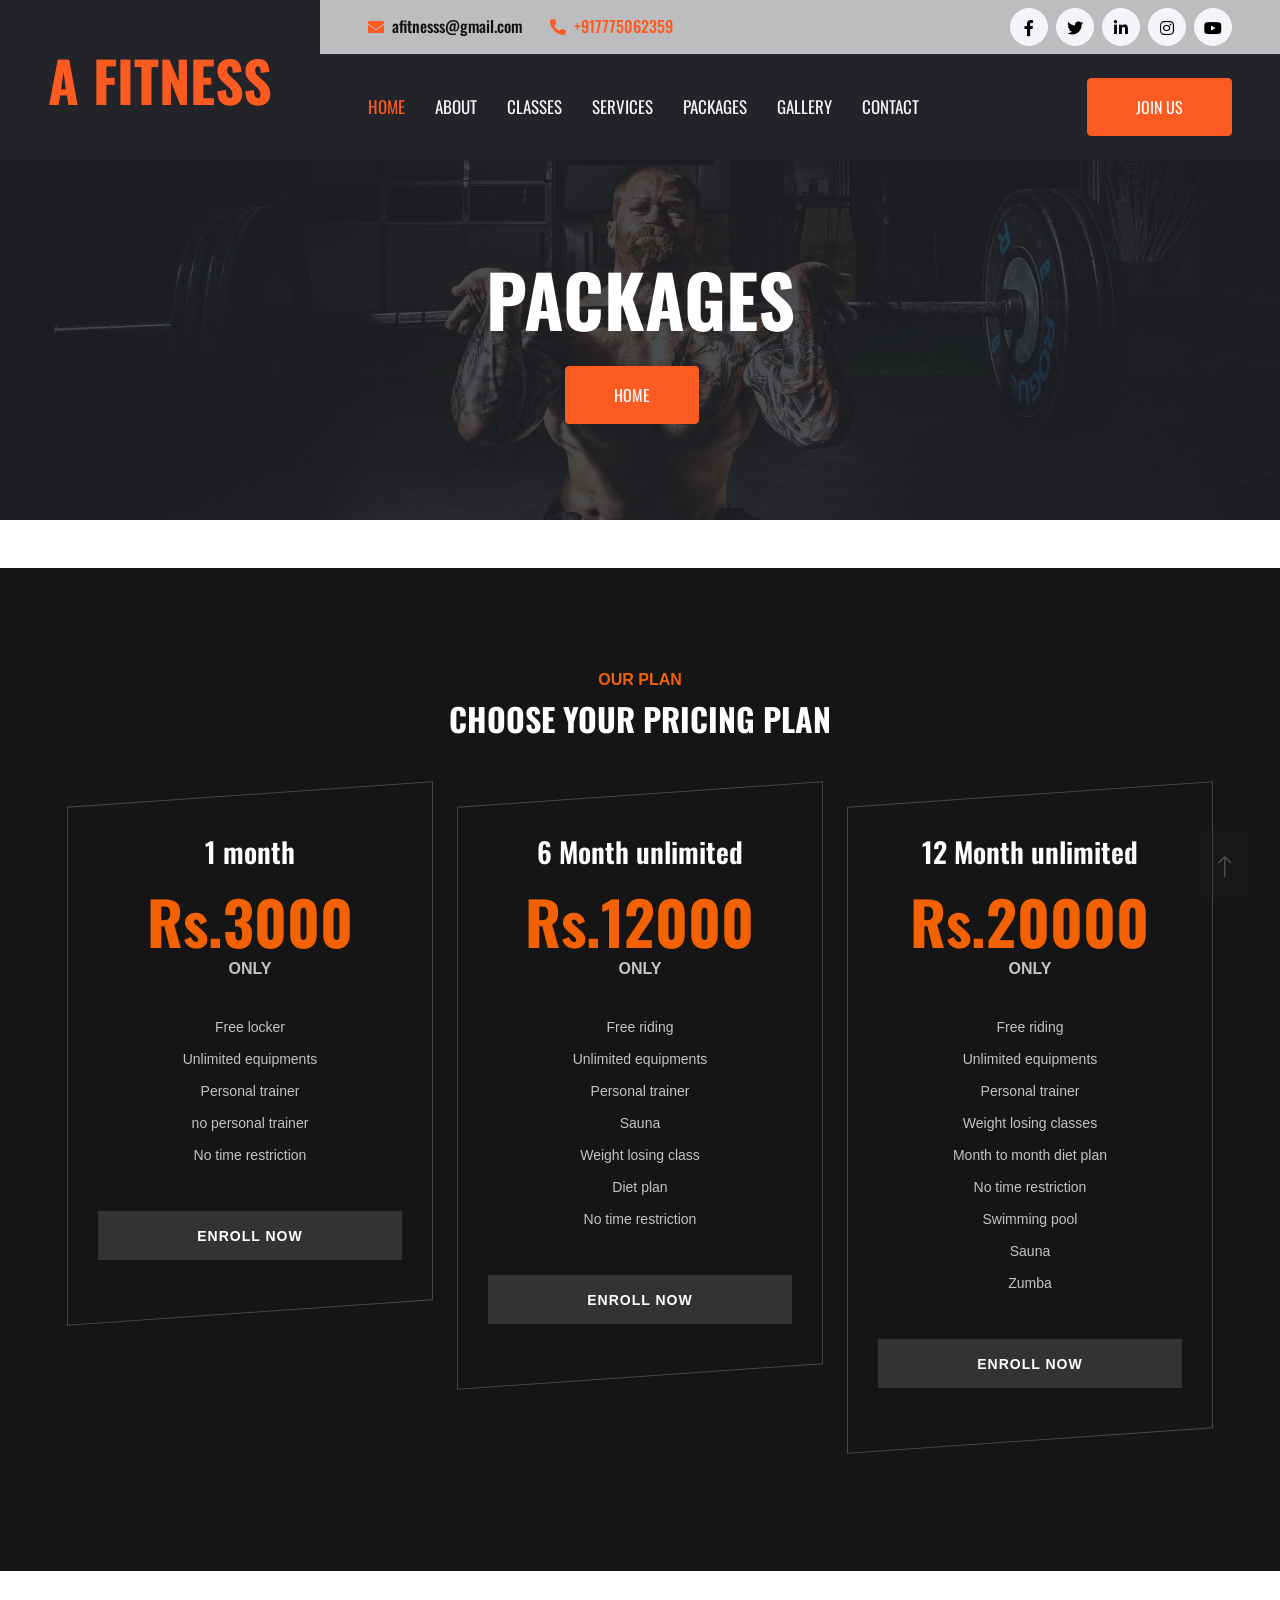
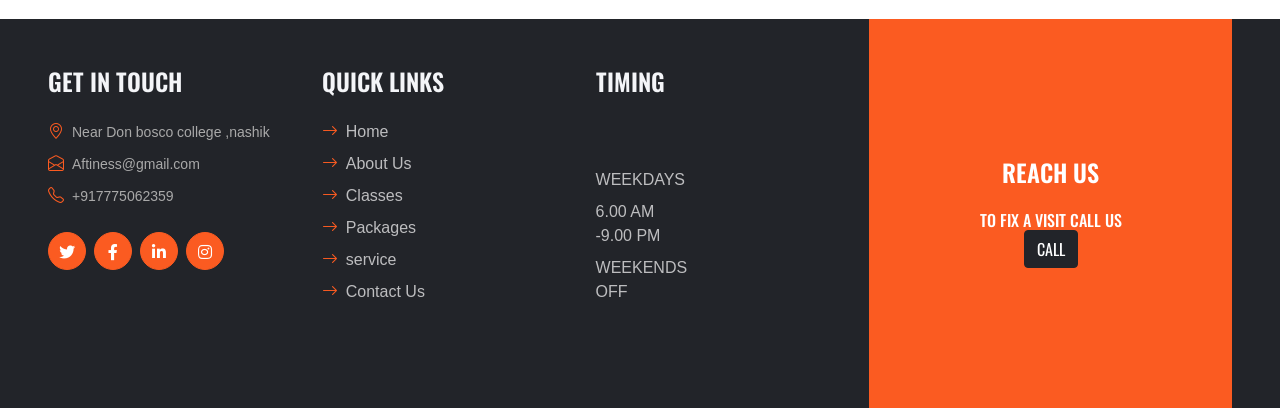
<file: package.html>
<!DOCTYPE html>
<html lang="en">

<head>
    <meta charset="utf-8">
    <title>A fitness gym</title>
    <meta content="width=device-width, initial-scale=1.0" name="viewport">
    <meta content="Free HTML Templates" name="keywords">
    <meta content="Free HTML Templates" name="description">

    <!-- Favicon -->
    <link href="img/favicon.ico" rel="icon">

    <!-- Google Web Fonts -->
    <link rel="preconnect" href="https://fonts.gstatic.com">
    <link href="https://fonts.googleapis.com/css2?family=Oswald:wght@400;500;600;700&family=Rubik&display=swap" rel="stylesheet"> 

    <!-- Icon Font Stylesheet -->
    <link href="https://cdnjs.cloudflare.com/ajax/libs/font-awesome/5.15.0/css/all.min.css" rel="stylesheet">
    <link href="https://cdn.jsdelivr.net/npm/bootstrap-icons@1.4.1/font/bootstrap-icons.css" rel="stylesheet">
    <link href="lib/flaticon/font/flaticon.css" rel="stylesheet">

    <!-- Libraries Stylesheet -->
    <link href="lib/owlcarousel/assets/owl.carousel.min.css" rel="stylesheet">

    <!-- Customized Bootstrap Stylesheet -->
    <link href="css/bootstrap.min.css" rel="stylesheet">

    <!-- Template Stylesheet -->
    <link href="css/style.css" rel="stylesheet">
    <link href="css/style1.css" rel="stylesheet">
</head>

<body>


    <!-- Header Start -->
    <div class="container-fluid bg-dark px-0">
        <div class="row gx-0">
            <div class="col-lg-3 bg-dark d-none d-lg-block">
                <a href="index.html" class="navbar-brand w-100 h-100 m-0 p-0 d-flex align-items-center justify-content-center">
                    <h1 class="m-0 display-4 text-primary text-uppercase">A Fitness</h1>
                </a>
            </div>
            <div class="col-lg-9">
                <div class="row gx-0 bg-secondary d-none d-lg-flex">
                    <div class="col-lg-7 px-5 text-start">
                        <div class="h-100 d-inline-flex align-items-center py-2 me-4">
                            <i class="fa fa-envelope text-primary me-2"></i>
                            <h6 class="mb-0">afitnesss@gmail.com</h6>
                        </div>
                        <div class="h-100 d-inline-flex align-items-center py-2">
                            <i class="fa fa-phone-alt text-primary me-2"></i>
                            <h6 class="mb-0"><a href="tel:">+917775062359</a></h6>
                        </div>
                    </div>
                    <div class="col-lg-5 px-5 text-end">
                        <div class="d-inline-flex align-items-center py-2">
                            <a class="btn btn-light btn-square rounded-circle me-2" href="">
                                <i class="fab fa-facebook-f"></i>
                            </a>
                            <a class="btn btn-light btn-square rounded-circle me-2" href="">
                                <i class="fab fa-twitter"></i>
                            </a>
                            <a class="btn btn-light btn-square rounded-circle me-2" href="">
                                <i class="fab fa-linkedin-in"></i>
                            </a>
                            <a class="btn btn-light btn-square rounded-circle me-2" href="">
                                <i class="fab fa-instagram"></i>
                            </a>
                            <a class="btn btn-light btn-square rounded-circle" href="">
                                <i class="fab fa-youtube"></i>
                            </a>
                        </div>
                    </div>
                </div>
                <nav class="navbar navbar-expand-lg bg-dark navbar-dark p-2 p-lg-0 px-lg-5">
                    <a href="index.html" class="navbar-brand d-block d-lg-none">
                        <h1 class="m-0 display-4 text-primary text-uppercase">A Fitness</h1>
                    </a>
                    <button type="button" class="navbar-toggler" data-bs-toggle="collapse" data-bs-target="#navbarCollapse">
                        <span class="navbar-toggler-icon"></span>
                    </button>
                    <div class="collapse navbar-collapse justify-content-between" id="navbarCollapse">
                        <div class="navbar-nav mr-auto py-0">
                            <a href="index.html" class="nav-item nav-link active">Home</a>
                            <a href="about.html" class="nav-item nav-link">About</a>
                            <a href="class.html" class="nav-item nav-link">Classes</a>
                            <a href="blog.html" class="nav-item nav-link">Services</a>
                            <a href="package.html" class="nav-item nav-link">packages</a>
                            <a href="gallery.html" class="nav-item nav-link">gallery</a>
                            <a href="contact.html" class="nav-item nav-link">Contact</a>
                        </div>
                        <a href="contact.html" class="btn btn-primary py-md-3 px-md-5 d-none d-lg-block">Join Us</a>
                    </div>
                </nav>
            </div>
        </div>
    </div>
    <!-- Header End -->

<!-- Hero Start -->
    <div class="container-fluid bg-primary p-5 bg-hero mb-5">
        <div class="row py-5">
            <div class="col-12 text-center">
                <h1 class="display-2 text-uppercase text-white mb-md-4">packages</h1>
                <a href="index.html" class="btn btn-primary py-md-3 px-md-5 me-3">Home</a>
                
            </div>
        </div>
    </div>
    <!-- Hero End -->

<!-- Pricing Section Begin -->
    <section class="pricing-section spad">
        <div class="container">
            <div class="row">
                <div class="col-lg-12">
                    <div class="section-title">
                        <span>Our Plan</span>
                        <h2>Choose your pricing plan</h2>
                    </div>
                </div>
            </div>
            <div class="row justify-content-center">
                <div class="col-lg-4 col-md-8">
                    <div class="ps-item">
                        <h3>1 month</h3>
                        <div class="pi-price">
                            <h2>Rs.3000</h2>
                            <span>only</span>
                        </div>
                        <ul>
                            <li>Free locker</li>
                            <li>Unlimited equipments</li>
                            <li>Personal trainer</li>
                            <li>no personal trainer</li>
                            <li>No time restriction</li>
                        </ul>
                        <a href="#" class="primary-btn pricing-btn">Enroll now</a>
                        <a href="#" class="thumb-icon"><i class="fa fa-picture-o"></i></a>
                    </div>
                </div>
                <div class="col-lg-4 col-md-8">
                    <div class="ps-item">
                        <h3>6 Month unlimited</h3>
                        <div class="pi-price">
                            <h2>Rs.12000</h2>
                            <span>only</span>
                        </div>
                        <ul>
                            <li>Free riding</li>
                            <li>Unlimited equipments</li>
                            <li>Personal trainer</li>
                            <li>Sauna</li>
                            <li>Weight losing class</li>
                            <li>Diet plan</li>
                            <li>No time restriction</li>
                        </ul>
                        <a href="#" class="primary-btn pricing-btn">Enroll now</a>
                        <a href="#" class="thumb-icon"><i class="fa fa-picture-o"></i></a>
                    </div>
                </div>
                <div class="col-lg-4 col-md-8">
                    <div class="ps-item">
                        <h3>12 Month unlimited</h3>
                        <div class="pi-price">
                            <h2>Rs.20000</h2>
                            <span>only</span>
                        </div>
                        <ul>
                            <li>Free riding</li>
                            <li>Unlimited equipments</li>
                            <li>Personal trainer</li>
                            <li>Weight losing classes</li>
                            <li>Month to month diet plan</li>
                            <li>No time restriction</li>
                            <li>Swimming pool</li>
                            <li>Sauna</li>
                            <li>Zumba</li>
                        </ul>
                        <a href="#" class="primary-btn pricing-btn">Enroll now</a>
                        <a href="#" class="thumb-icon"><i class="fa fa-picture-o"></i></a>
                    </div>
                </div>
            </div>
        </div>
    </section>
    <!-- Pricing Section End -->

 <!-- Footer Start -->
    <div class="container-fluid bg-dark text-secondary px-5 mt-5">
        <div class="row gx-5">
            <div class="col-lg-8 col-md-6">
                <div class="row gx-5">
                    <div class="col-lg-4 col-md-12 pt-5 mb-5">
                        <h4 class="text-uppercase text-light mb-4">Get In Touch</h4>
                        <div class="d-flex mb-2">
                            <i class="bi bi-geo-alt text-primary me-2"></i>
                            <p class="mb-0">Near Don bosco college ,nashik</p>
                        </div>
                        <div class="d-flex mb-2">
                            <i class="bi bi-envelope-open text-primary me-2"></i>
                            <p class="mb-0">Aftiness@gmail.com</p>
                        </div>
                        <div class="d-flex mb-2">
                            <i class="bi bi-telephone text-primary me-2"></i>
                            <p class="mb-0">+917775062359</p>
                        </div>
                        <div class="d-flex mt-4">
                            <a class="btn btn-primary btn-square rounded-circle me-2" href="#"><i class="fab fa-twitter"></i></a>
                            <a class="btn btn-primary btn-square rounded-circle me-2" href="#"><i class="fab fa-facebook-f"></i></a>
                            <a class="btn btn-primary btn-square rounded-circle me-2" href="#"><i class="fab fa-linkedin-in"></i></a>
                            <a class="btn btn-primary btn-square rounded-circle" href="#"><i class="fab fa-instagram"></i></a>
                        </div>
                    </div>
                    <div class="col-lg-4 col-md-12 pt-0 pt-lg-5 mb-5">
                        <h4 class="text-uppercase text-light mb-4">Quick Links</h4>
                        <div class="d-flex flex-column justify-content-start">
                            <a class="text-secondary mb-2" href="index.html"><i class="bi bi-arrow-right text-primary me-2"></i>Home</a>
                            <a class="text-secondary mb-2" href="about.html"><i class="bi bi-arrow-right text-primary me-2"></i>About Us</a>
                            <a class="text-secondary mb-2" href="class.html"><i class="bi bi-arrow-right text-primary me-2"></i>Classes</a>
                            <a class="text-secondary mb-2" href="package.html"><i class="bi bi-arrow-right text-primary me-2"></i>Packages</a>
                            <a class="text-secondary mb-2" href="blog.html"><i class="bi bi-arrow-right text-primary me-2"></i>service</a>
                            <a class="text-secondary" href="contact.html"><i class="bi bi-arrow-right text-primary me-2"></i>Contact Us</a>
                        </div>
                    </div>
                    <div class="col-lg-4 col-md-12 pt-0 pt-lg-5 mb-5">
                        <h4 class="text-uppercase text-light mb-4">Timing</h4>
                        <div class="d-flex flex-column justify-content-start">
                           

 <div class="col-lg-4 col-md-12 pt-0 pt-lg-5 mb-5">
                        
                        <div class="d-flex flex-column justify-content-start">
                            <a class="text-secondary mb-2" href="index.html">WEEKDAYS</a>
                            <a class="text-secondary mb-2" href="about.html">6.00 AM -9.00 PM</a>
                            <a class="text-secondary mb-2" href="class.html">WEEKENDS OFF</a>
                            
                        </div>
                    </div>


                        </div>
                    </div>
                </div>
            </div>
            <div class="col-lg-4 col-md-6">
                <div class="d-flex flex-column align-items-center justify-content-center text-center h-100 bg-primary p-5">
                    <h4 class="text-uppercase text-white mb-4">Reach us</h4>
                    <h6 class="text-uppercase text-white">To Fix a visit call us</h6>
                    
                    <form action="">
                        <div class="input-group">
                        
                            <button class="btn btn-dark">CALL</button>
                        </div>
                    </form>
                </div>
            </div>
        </div>
    </div>

    <!-- Footer End -->




    <!-- JavaScript Libraries -->
    <script src="https://code.jquery.com/jquery-3.4.1.min.js"></script>
    <script src="https://cdn.jsdelivr.net/npm/bootstrap@5.0.0/dist/js/bootstrap.bundle.min.js"></script>
    <script src="lib/easing/easing.min.js"></script>
    <script src="lib/waypoints/waypoints.min.js"></script>
    <script src="lib/counterup/counterup.min.js"></script>
    <script src="lib/owlcarousel/owl.carousel.min.js"></script>

    <!-- Template Javascript -->
    <script src="js/main.js"></script>


    <!-- Back to Top -->
    <a href="#" class="btn btn-dark py-3 fs-4 back-to-top"><i class="bi bi-arrow-up"></i></a>


    <!-- JavaScript Libraries -->
    <script src="https://code.jquery.com/jquery-3.4.1.min.js"></script>
    <script src="https://cdn.jsdelivr.net/npm/bootstrap@5.0.0/dist/js/bootstrap.bundle.min.js"></script>
    <script src="lib/easing/easing.min.js"></script>
    <script src="lib/waypoints/waypoints.min.js"></script>
    <script src="lib/counterup/counterup.min.js"></script>
    <script src="lib/owlcarousel/owl.carousel.min.js"></script>

    <!-- Template Javascript -->
    <script src="js/main.js"></script>
</body>

</html>
</file>
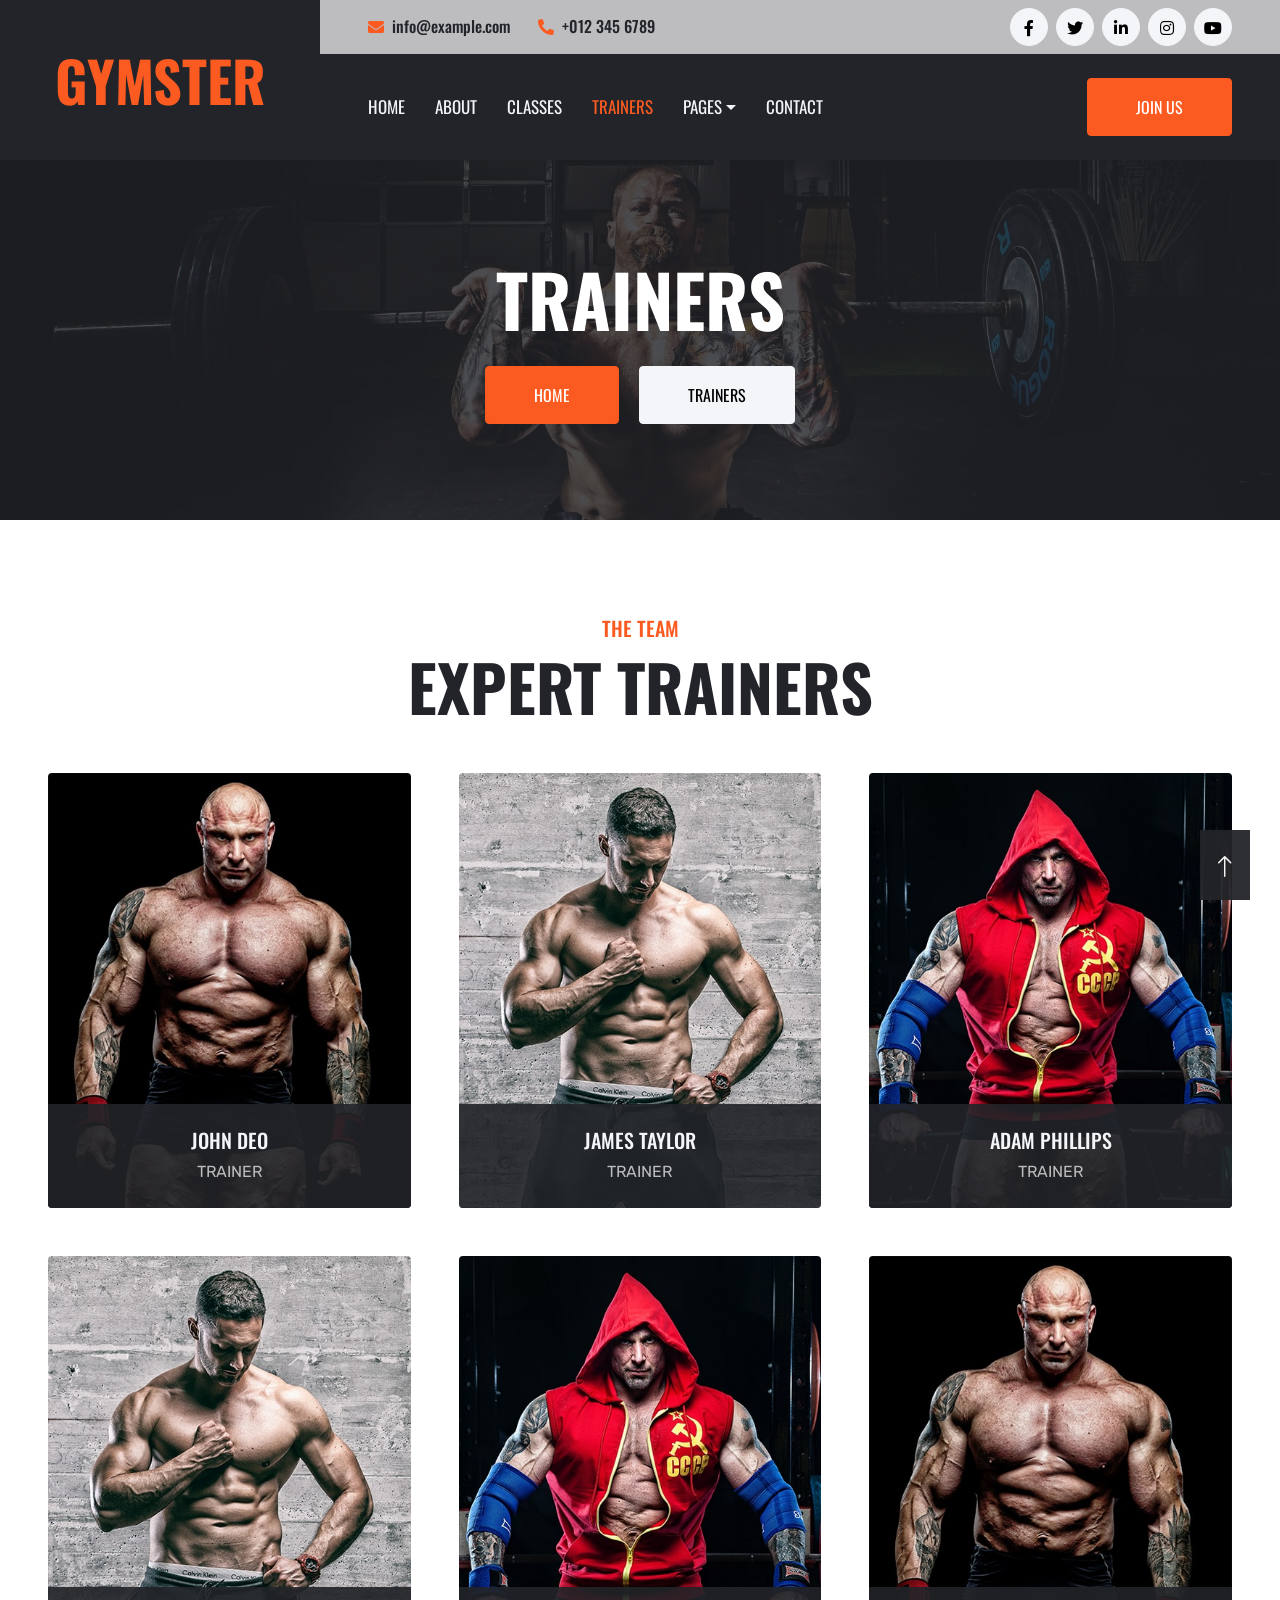
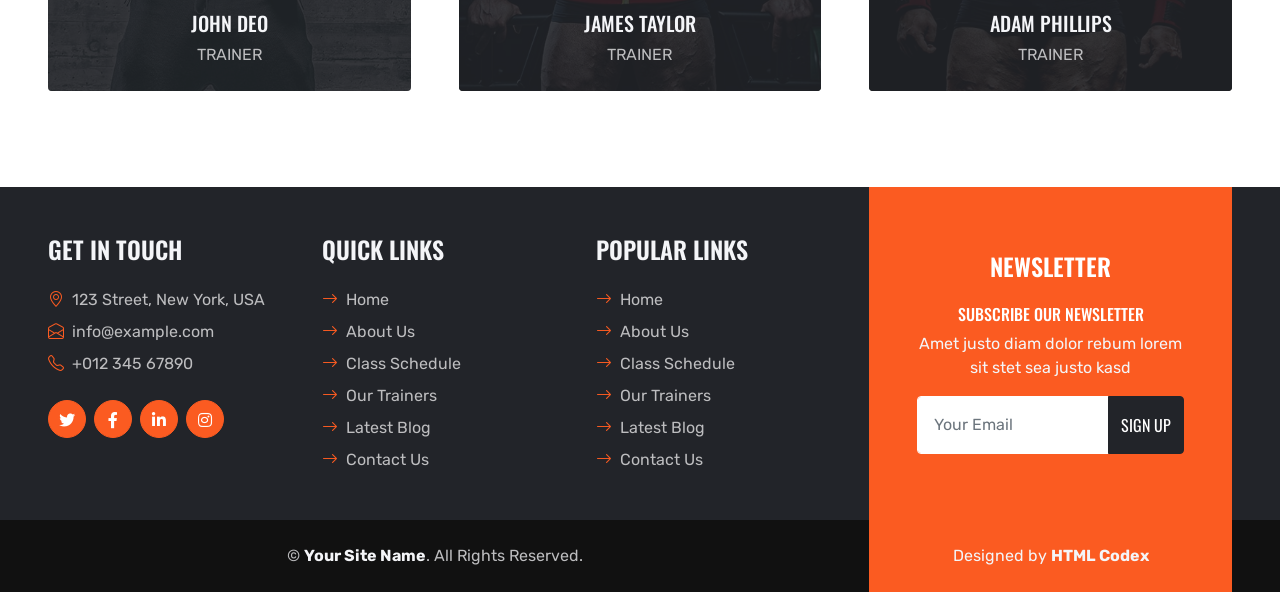
<file: team.html>
<!DOCTYPE html>
<html lang="en">

<head>
    <meta charset="utf-8">
    <title>GYMSTER - Gym HTML Template</title>
    <meta content="width=device-width, initial-scale=1.0" name="viewport">
    <meta content="Free HTML Templates" name="keywords">
    <meta content="Free HTML Templates" name="description">

    <!-- Favicon -->
    <link href="img/favicon.ico" rel="icon">

    <!-- Google Web Fonts -->
    <link rel="preconnect" href="https://fonts.gstatic.com">
    <link href="https://fonts.googleapis.com/css2?family=Oswald:wght@400;500;600;700&family=Rubik&display=swap" rel="stylesheet"> 

    <!-- Icon Font Stylesheet -->
    <link href="https://cdnjs.cloudflare.com/ajax/libs/font-awesome/5.15.0/css/all.min.css" rel="stylesheet">
    <link href="https://cdn.jsdelivr.net/npm/bootstrap-icons@1.4.1/font/bootstrap-icons.css" rel="stylesheet">
    <link href="lib/flaticon/font/flaticon.css" rel="stylesheet">

    <!-- Libraries Stylesheet -->
    <link href="lib/owlcarousel/assets/owl.carousel.min.css" rel="stylesheet">

    <!-- Customized Bootstrap Stylesheet -->
    <link href="css/bootstrap.min.css" rel="stylesheet">

    <!-- Template Stylesheet -->
    <link href="css/style.css" rel="stylesheet">
</head>

<body>
    <!-- Header Start -->
    <div class="container-fluid bg-dark px-0">
        <div class="row gx-0">
            <div class="col-lg-3 bg-dark d-none d-lg-block">
                <a href="index.html" class="navbar-brand w-100 h-100 m-0 p-0 d-flex align-items-center justify-content-center">
                    <h1 class="m-0 display-4 text-primary text-uppercase">Gymster</h1>
                </a>
            </div>
            <div class="col-lg-9">
                <div class="row gx-0 bg-secondary d-none d-lg-flex">
                    <div class="col-lg-7 px-5 text-start">
                        <div class="h-100 d-inline-flex align-items-center py-2 me-4">
                            <i class="fa fa-envelope text-primary me-2"></i>
                            <h6 class="mb-0">info@example.com</h6>
                        </div>
                        <div class="h-100 d-inline-flex align-items-center py-2">
                            <i class="fa fa-phone-alt text-primary me-2"></i>
                            <h6 class="mb-0">+012 345 6789</h6>
                        </div>
                    </div>
                    <div class="col-lg-5 px-5 text-end">
                        <div class="d-inline-flex align-items-center py-2">
                            <a class="btn btn-light btn-square rounded-circle me-2" href="">
                                <i class="fab fa-facebook-f"></i>
                            </a>
                            <a class="btn btn-light btn-square rounded-circle me-2" href="">
                                <i class="fab fa-twitter"></i>
                            </a>
                            <a class="btn btn-light btn-square rounded-circle me-2" href="">
                                <i class="fab fa-linkedin-in"></i>
                            </a>
                            <a class="btn btn-light btn-square rounded-circle me-2" href="">
                                <i class="fab fa-instagram"></i>
                            </a>
                            <a class="btn btn-light btn-square rounded-circle" href="">
                                <i class="fab fa-youtube"></i>
                            </a>
                        </div>
                    </div>
                </div>
                <nav class="navbar navbar-expand-lg bg-dark navbar-dark p-3 p-lg-0 px-lg-5">
                    <a href="index.html" class="navbar-brand d-block d-lg-none">
                        <h1 class="m-0 display-4 text-primary text-uppercase">Gymster</h1>
                    </a>
                    <button type="button" class="navbar-toggler" data-bs-toggle="collapse" data-bs-target="#navbarCollapse">
                        <span class="navbar-toggler-icon"></span>
                    </button>
                    <div class="collapse navbar-collapse justify-content-between" id="navbarCollapse">
                        <div class="navbar-nav mr-auto py-0">
                            <a href="index.html" class="nav-item nav-link">Home</a>
                            <a href="about.html" class="nav-item nav-link">About</a>
                            <a href="class.html" class="nav-item nav-link">Classes</a>
                            <a href="team.html" class="nav-item nav-link active">Trainers</a>
                            <div class="nav-item dropdown">
                                <a href="#" class="nav-link dropdown-toggle" data-bs-toggle="dropdown">Pages</a>
                                <div class="dropdown-menu rounded-0 m-0">
                                    <a href="blog.html" class="dropdown-item">Blog Grid</a>
                                    <a href="detail.html" class="dropdown-item">Blog Detail</a>
                                    <a href="testimonial.html" class="dropdown-item">Testimonial</a>
                                </div>
                            </div>
                            <a href="contact.html" class="nav-item nav-link">Contact</a>
                        </div>
                        <a href="" class="btn btn-primary py-md-3 px-md-5 d-none d-lg-block">Join Us</a>
                    </div>
                </nav>
            </div>
        </div>
    </div>
    <!-- Header End -->


    <!-- Hero Start -->
    <div class="container-fluid bg-primary p-5 bg-hero mb-5">
        <div class="row py-5">
            <div class="col-12 text-center">
                <h1 class="display-2 text-uppercase text-white mb-md-4">Trainers</h1>
                <a href="" class="btn btn-primary py-md-3 px-md-5 me-3">Home</a>
                <a href="" class="btn btn-light py-md-3 px-md-5">Trainers</a>
            </div>
        </div>
    </div>
    <!-- Hero End -->


    <!-- Team Start -->
    <div class="container-fluid p-5">
        <div class="mb-5 text-center">
            <h5 class="text-primary text-uppercase">The Team</h5>
            <h1 class="display-3 text-uppercase mb-0">Expert Trainers</h1>
        </div>
        <div class="row g-5">
            <div class="col-lg-4 col-md-6">
                <div class="team-item position-relative">
                    <div class="position-relative overflow-hidden rounded">
                        <img class="img-fluid w-100" src="img/team-1.jpg" alt="">
                        <div class="team-overlay">
                            <div class="d-flex align-items-center justify-content-start">
                                <a class="btn btn-light btn-square rounded-circle mx-1" href="#"><i class="fab fa-twitter"></i></a>
                                <a class="btn btn-light btn-square rounded-circle mx-1" href="#"><i class="fab fa-facebook-f"></i></a>
                                <a class="btn btn-light btn-square rounded-circle mx-1" href="#"><i class="fab fa-linkedin-in"></i></a>
                            </div>
                        </div>
                    </div>
                    <div class="position-absolute start-0 bottom-0 w-100 rounded-bottom text-center p-4" style="background: rgba(34, 36, 41, .9);">
                        <h5 class="text-uppercase text-light">John Deo</h5>
                        <p class="text-uppercase text-secondary m-0">Trainer</p>
                    </div>
                </div>
            </div>
            <div class="col-lg-4 col-md-6">
                <div class="team-item position-relative">
                    <div class="position-relative overflow-hidden rounded">
                        <img class="img-fluid w-100" src="img/team-2.jpg" alt="">
                        <div class="team-overlay">
                            <div class="d-flex align-items-center justify-content-start">
                                <a class="btn btn-light btn-square rounded-circle mx-1" href="#"><i class="fab fa-twitter"></i></a>
                                <a class="btn btn-light btn-square rounded-circle mx-1" href="#"><i class="fab fa-facebook-f"></i></a>
                                <a class="btn btn-light btn-square rounded-circle mx-1" href="#"><i class="fab fa-linkedin-in"></i></a>
                            </div>
                        </div>
                    </div>
                    <div class="position-absolute start-0 bottom-0 w-100 rounded-bottom text-center p-4" style="background: rgba(34, 36, 41, .9);">
                        <h5 class="text-uppercase text-light">James Taylor</h5>
                        <p class="text-uppercase text-secondary m-0">Trainer</p>
                    </div>
                </div>
            </div>
            <div class="col-lg-4 col-md-6">
                <div class="team-item position-relative">
                    <div class="position-relative overflow-hidden rounded">
                        <img class="img-fluid w-100" src="img/team-3.jpg" alt="">
                        <div class="team-overlay">
                            <div class="d-flex align-items-center justify-content-start">
                                <a class="btn btn-light btn-square rounded-circle mx-1" href="#"><i class="fab fa-twitter"></i></a>
                                <a class="btn btn-light btn-square rounded-circle mx-1" href="#"><i class="fab fa-facebook-f"></i></a>
                                <a class="btn btn-light btn-square rounded-circle mx-1" href="#"><i class="fab fa-linkedin-in"></i></a>
                            </div>
                        </div>
                    </div>
                    <div class="position-absolute start-0 bottom-0 w-100 rounded-bottom text-center p-4" style="background: rgba(34, 36, 41, .9);">
                        <h5 class="text-uppercase text-light">Adam Phillips</h5>
                        <p class="text-uppercase text-secondary m-0">Trainer</p>
                    </div>
                </div>
            </div>
            <div class="col-lg-4 col-md-6">
                <div class="team-item position-relative">
                    <div class="position-relative overflow-hidden rounded">
                        <img class="img-fluid w-100" src="img/team-2.jpg" alt="">
                        <div class="team-overlay">
                            <div class="d-flex align-items-center justify-content-start">
                                <a class="btn btn-light btn-square rounded-circle mx-1" href="#"><i class="fab fa-twitter"></i></a>
                                <a class="btn btn-light btn-square rounded-circle mx-1" href="#"><i class="fab fa-facebook-f"></i></a>
                                <a class="btn btn-light btn-square rounded-circle mx-1" href="#"><i class="fab fa-linkedin-in"></i></a>
                            </div>
                        </div>
                    </div>
                    <div class="position-absolute start-0 bottom-0 w-100 rounded-bottom text-center p-4" style="background: rgba(34, 36, 41, .9);">
                        <h5 class="text-uppercase text-light">John Deo</h5>
                        <p class="text-uppercase text-secondary m-0">Trainer</p>
                    </div>
                </div>
            </div>
            <div class="col-lg-4 col-md-6">
                <div class="team-item position-relative">
                    <div class="position-relative overflow-hidden rounded">
                        <img class="img-fluid w-100" src="img/team-3.jpg" alt="">
                        <div class="team-overlay">
                            <div class="d-flex align-items-center justify-content-start">
                                <a class="btn btn-light btn-square rounded-circle mx-1" href="#"><i class="fab fa-twitter"></i></a>
                                <a class="btn btn-light btn-square rounded-circle mx-1" href="#"><i class="fab fa-facebook-f"></i></a>
                                <a class="btn btn-light btn-square rounded-circle mx-1" href="#"><i class="fab fa-linkedin-in"></i></a>
                            </div>
                        </div>
                    </div>
                    <div class="position-absolute start-0 bottom-0 w-100 rounded-bottom text-center p-4" style="background: rgba(34, 36, 41, .9);">
                        <h5 class="text-uppercase text-light">James Taylor</h5>
                        <p class="text-uppercase text-secondary m-0">Trainer</p>
                    </div>
                </div>
            </div>
            <div class="col-lg-4 col-md-6">
                <div class="team-item position-relative">
                    <div class="position-relative overflow-hidden rounded">
                        <img class="img-fluid w-100" src="img/team-1.jpg" alt="">
                        <div class="team-overlay">
                            <div class="d-flex align-items-center justify-content-start">
                                <a class="btn btn-light btn-square rounded-circle mx-1" href="#"><i class="fab fa-twitter"></i></a>
                                <a class="btn btn-light btn-square rounded-circle mx-1" href="#"><i class="fab fa-facebook-f"></i></a>
                                <a class="btn btn-light btn-square rounded-circle mx-1" href="#"><i class="fab fa-linkedin-in"></i></a>
                            </div>
                        </div>
                    </div>
                    <div class="position-absolute start-0 bottom-0 w-100 rounded-bottom text-center p-4" style="background: rgba(34, 36, 41, .9);">
                        <h5 class="text-uppercase text-light">Adam Phillips</h5>
                        <p class="text-uppercase text-secondary m-0">Trainer</p>
                    </div>
                </div>
            </div>
        </div>
    </div>
    <!-- Team End -->
    

    <!-- Footer Start -->
    <div class="container-fluid bg-dark text-secondary px-5 mt-5">
        <div class="row gx-5">
            <div class="col-lg-8 col-md-6">
                <div class="row gx-5">
                    <div class="col-lg-4 col-md-12 pt-5 mb-5">
                        <h4 class="text-uppercase text-light mb-4">Get In Touch</h4>
                        <div class="d-flex mb-2">
                            <i class="bi bi-geo-alt text-primary me-2"></i>
                            <p class="mb-0">123 Street, New York, USA</p>
                        </div>
                        <div class="d-flex mb-2">
                            <i class="bi bi-envelope-open text-primary me-2"></i>
                            <p class="mb-0">info@example.com</p>
                        </div>
                        <div class="d-flex mb-2">
                            <i class="bi bi-telephone text-primary me-2"></i>
                            <p class="mb-0">+012 345 67890</p>
                        </div>
                        <div class="d-flex mt-4">
                            <a class="btn btn-primary btn-square rounded-circle me-2" href="#"><i class="fab fa-twitter"></i></a>
                            <a class="btn btn-primary btn-square rounded-circle me-2" href="#"><i class="fab fa-facebook-f"></i></a>
                            <a class="btn btn-primary btn-square rounded-circle me-2" href="#"><i class="fab fa-linkedin-in"></i></a>
                            <a class="btn btn-primary btn-square rounded-circle" href="#"><i class="fab fa-instagram"></i></a>
                        </div>
                    </div>
                    <div class="col-lg-4 col-md-12 pt-0 pt-lg-5 mb-5">
                        <h4 class="text-uppercase text-light mb-4">Quick Links</h4>
                        <div class="d-flex flex-column justify-content-start">
                            <a class="text-secondary mb-2" href="#"><i class="bi bi-arrow-right text-primary me-2"></i>Home</a>
                            <a class="text-secondary mb-2" href="#"><i class="bi bi-arrow-right text-primary me-2"></i>About Us</a>
                            <a class="text-secondary mb-2" href="#"><i class="bi bi-arrow-right text-primary me-2"></i>Class Schedule</a>
                            <a class="text-secondary mb-2" href="#"><i class="bi bi-arrow-right text-primary me-2"></i>Our Trainers</a>
                            <a class="text-secondary mb-2" href="#"><i class="bi bi-arrow-right text-primary me-2"></i>Latest Blog</a>
                            <a class="text-secondary" href="#"><i class="bi bi-arrow-right text-primary me-2"></i>Contact Us</a>
                        </div>
                    </div>
                    <div class="col-lg-4 col-md-12 pt-0 pt-lg-5 mb-5">
                        <h4 class="text-uppercase text-light mb-4">Popular Links</h4>
                        <div class="d-flex flex-column justify-content-start">
                            <a class="text-secondary mb-2" href="#"><i class="bi bi-arrow-right text-primary me-2"></i>Home</a>
                            <a class="text-secondary mb-2" href="#"><i class="bi bi-arrow-right text-primary me-2"></i>About Us</a>
                            <a class="text-secondary mb-2" href="#"><i class="bi bi-arrow-right text-primary me-2"></i>Class Schedule</a>
                            <a class="text-secondary mb-2" href="#"><i class="bi bi-arrow-right text-primary me-2"></i>Our Trainers</a>
                            <a class="text-secondary mb-2" href="#"><i class="bi bi-arrow-right text-primary me-2"></i>Latest Blog</a>
                            <a class="text-secondary" href="#"><i class="bi bi-arrow-right text-primary me-2"></i>Contact Us</a>
                        </div>
                    </div>
                </div>
            </div>
            <div class="col-lg-4 col-md-6">
                <div class="d-flex flex-column align-items-center justify-content-center text-center h-100 bg-primary p-5">
                    <h4 class="text-uppercase text-white mb-4">Newsletter</h4>
                    <h6 class="text-uppercase text-white">Subscribe Our Newsletter</h6>
                    <p class="text-light">Amet justo diam dolor rebum lorem sit stet sea justo kasd</p>
                    <form action="">
                        <div class="input-group">
                            <input type="text" class="form-control border-white p-3" placeholder="Your Email">
                            <button class="btn btn-dark">Sign Up</button>
                        </div>
                    </form>
                </div>
            </div>
        </div>
    </div>
    <div class="container-fluid py-4 py-lg-0 px-5" style="background: #111111;">
        <div class="row gx-5">
            <div class="col-lg-8">
                <div class="py-lg-4 text-center">
                    <p class="text-secondary mb-0">&copy; <a class="text-light fw-bold" href="#">Your Site Name</a>. All Rights Reserved.</p>
                </div>
            </div>
            <div class="col-lg-4">
                <div class="py-lg-4 text-center credit">
                    <p class="text-light mb-0">Designed by <a class="text-light fw-bold" href="https://htmlcodex.com">HTML Codex</a></p>
                </div>
            </div>
        </div>
    </div>
    <!-- Footer End -->


    <!-- Back to Top -->
    <a href="#" class="btn btn-dark py-3 fs-4 back-to-top"><i class="bi bi-arrow-up"></i></a>


    <!-- JavaScript Libraries -->
    <script src="https://code.jquery.com/jquery-3.4.1.min.js"></script>
    <script src="https://cdn.jsdelivr.net/npm/bootstrap@5.0.0/dist/js/bootstrap.bundle.min.js"></script>
    <script src="lib/easing/easing.min.js"></script>
    <script src="lib/waypoints/waypoints.min.js"></script>
    <script src="lib/counterup/counterup.min.js"></script>
    <script src="lib/owlcarousel/owl.carousel.min.js"></script>

    <!-- Template Javascript -->
    <script src="js/main.js"></script>
</body>

</html>
</file>
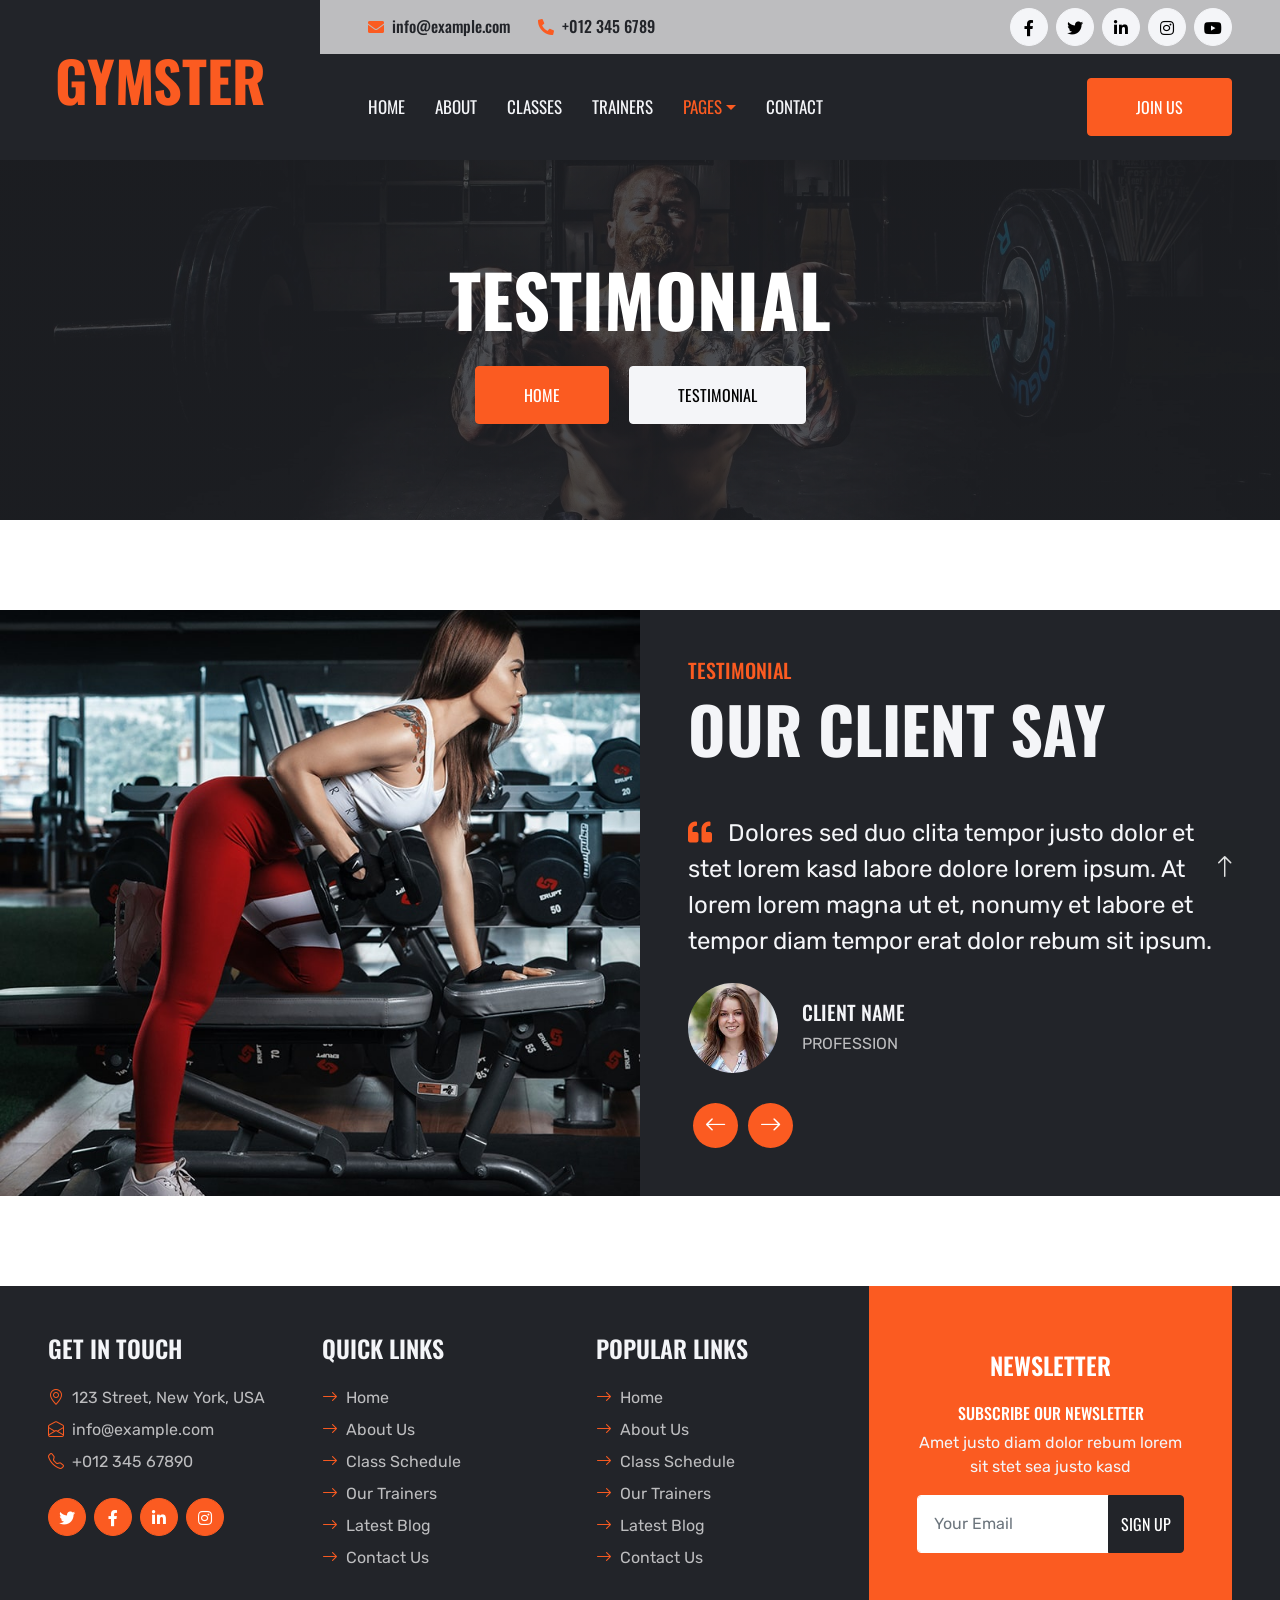
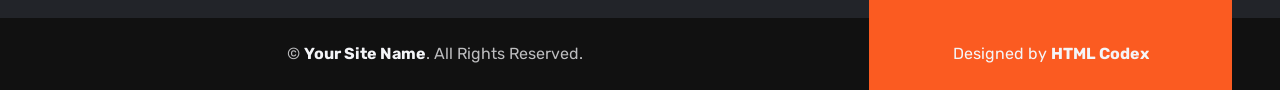
<file: testimonial.html>
<!DOCTYPE html>
<html lang="en">

<head>
    <meta charset="utf-8">
    <title>GYMSTER - Gym HTML Template</title>
    <meta content="width=device-width, initial-scale=1.0" name="viewport">
    <meta content="Free HTML Templates" name="keywords">
    <meta content="Free HTML Templates" name="description">

    <!-- Favicon -->
    <link href="img/favicon.ico" rel="icon">

    <!-- Google Web Fonts -->
    <link rel="preconnect" href="https://fonts.gstatic.com">
    <link href="https://fonts.googleapis.com/css2?family=Oswald:wght@400;500;600;700&family=Rubik&display=swap" rel="stylesheet"> 

    <!-- Icon Font Stylesheet -->
    <link href="https://cdnjs.cloudflare.com/ajax/libs/font-awesome/5.15.0/css/all.min.css" rel="stylesheet">
    <link href="https://cdn.jsdelivr.net/npm/bootstrap-icons@1.4.1/font/bootstrap-icons.css" rel="stylesheet">
    <link href="lib/flaticon/font/flaticon.css" rel="stylesheet">

    <!-- Libraries Stylesheet -->
    <link href="lib/owlcarousel/assets/owl.carousel.min.css" rel="stylesheet">

    <!-- Customized Bootstrap Stylesheet -->
    <link href="css/bootstrap.min.css" rel="stylesheet">

    <!-- Template Stylesheet -->
    <link href="css/style.css" rel="stylesheet">
</head>

<body>
    <!-- Header Start -->
    <div class="container-fluid bg-dark px-0">
        <div class="row gx-0">
            <div class="col-lg-3 bg-dark d-none d-lg-block">
                <a href="index.html" class="navbar-brand w-100 h-100 m-0 p-0 d-flex align-items-center justify-content-center">
                    <h1 class="m-0 display-4 text-primary text-uppercase">Gymster</h1>
                </a>
            </div>
            <div class="col-lg-9">
                <div class="row gx-0 bg-secondary d-none d-lg-flex">
                    <div class="col-lg-7 px-5 text-start">
                        <div class="h-100 d-inline-flex align-items-center py-2 me-4">
                            <i class="fa fa-envelope text-primary me-2"></i>
                            <h6 class="mb-0">info@example.com</h6>
                        </div>
                        <div class="h-100 d-inline-flex align-items-center py-2">
                            <i class="fa fa-phone-alt text-primary me-2"></i>
                            <h6 class="mb-0">+012 345 6789</h6>
                        </div>
                    </div>
                    <div class="col-lg-5 px-5 text-end">
                        <div class="d-inline-flex align-items-center py-2">
                            <a class="btn btn-light btn-square rounded-circle me-2" href="">
                                <i class="fab fa-facebook-f"></i>
                            </a>
                            <a class="btn btn-light btn-square rounded-circle me-2" href="">
                                <i class="fab fa-twitter"></i>
                            </a>
                            <a class="btn btn-light btn-square rounded-circle me-2" href="">
                                <i class="fab fa-linkedin-in"></i>
                            </a>
                            <a class="btn btn-light btn-square rounded-circle me-2" href="">
                                <i class="fab fa-instagram"></i>
                            </a>
                            <a class="btn btn-light btn-square rounded-circle" href="">
                                <i class="fab fa-youtube"></i>
                            </a>
                        </div>
                    </div>
                </div>
                <nav class="navbar navbar-expand-lg bg-dark navbar-dark p-3 p-lg-0 px-lg-5">
                    <a href="index.html" class="navbar-brand d-block d-lg-none">
                        <h1 class="m-0 display-4 text-primary text-uppercase">Gymster</h1>
                    </a>
                    <button type="button" class="navbar-toggler" data-bs-toggle="collapse" data-bs-target="#navbarCollapse">
                        <span class="navbar-toggler-icon"></span>
                    </button>
                    <div class="collapse navbar-collapse justify-content-between" id="navbarCollapse">
                        <div class="navbar-nav mr-auto py-0">
                            <a href="index.html" class="nav-item nav-link">Home</a>
                            <a href="about.html" class="nav-item nav-link">About</a>
                            <a href="class.html" class="nav-item nav-link">Classes</a>
                            <a href="team.html" class="nav-item nav-link">Trainers</a>
                            <div class="nav-item dropdown">
                                <a href="#" class="nav-link dropdown-toggle active" data-bs-toggle="dropdown">Pages</a>
                                <div class="dropdown-menu rounded-0 m-0">
                                    <a href="blog.html" class="dropdown-item">Blog Grid</a>
                                    <a href="detail.html" class="dropdown-item">Blog Detail</a>
                                    <a href="testimonial.html" class="dropdown-item active">Testimonial</a>
                                </div>
                            </div>
                            <a href="contact.html" class="nav-item nav-link">Contact</a>
                        </div>
                        <a href="" class="btn btn-primary py-md-3 px-md-5 d-none d-lg-block">Join Us</a>
                    </div>
                </nav>
            </div>
        </div>
    </div>
    <!-- Header End -->


    <!-- Hero Start -->
    <div class="container-fluid bg-primary p-5 bg-hero mb-5">
        <div class="row py-5">
            <div class="col-12 text-center">
                <h1 class="display-2 text-uppercase text-white mb-md-4">Testimonial</h1>
                <a href="" class="btn btn-primary py-md-3 px-md-5 me-3">Home</a>
                <a href="" class="btn btn-light py-md-3 px-md-5">Testimonial</a>
            </div>
        </div>
    </div>
    <!-- Hero End -->


    <!-- Testimonial Start -->
    <div class="container-fluid p-0" style="margin: 90px 0;">
        <div class="row g-0">
            <div class="col-lg-6" style="min-height: 500px;">
                <div class="position-relative h-100">
                    <img class="position-absolute w-100 h-100" src="img/testimonial.jpg" style="object-fit: cover;">
                </div>
            </div>
            <div class="col-lg-6 bg-dark p-5">
                <div class="mb-5">
                    <h5 class="text-primary text-uppercase">Testimonial</h5>
                    <h1 class="display-3 text-uppercase text-light mb-0">Our Client Say</h1>
                </div>
                <div class="owl-carousel testimonial-carousel">
                    <div class="testimonial-item">
                        <p class="fs-4 fw-normal text-light mb-4"><i class="fa fa-quote-left text-primary me-3"></i>Dolores sed duo clita tempor justo dolor et stet lorem kasd labore dolore lorem ipsum. At lorem lorem magna ut et, nonumy et labore et tempor diam tempor erat dolor rebum sit ipsum.</p>
                        <div class="d-flex align-items-center">
                            <img class="img-fluid rounded-circle" src="img/testimonial-1.jpg" alt="">
                            <div class="ps-4">
                                <h5 class="text-uppercase text-light">Client Name</h5>
                                <span class="text-uppercase text-secondary">Profession</span>
                            </div>
                        </div>
                    </div>
                    <div class="testimonial-item">
                        <p class="fs-4 fw-normal text-light mb-4"><i class="fa fa-quote-left text-primary me-3"></i>Dolores sed duo clita tempor justo dolor et stet lorem kasd labore dolore lorem ipsum. At lorem lorem magna ut et, nonumy et labore et tempor diam tempor erat dolor rebum sit ipsum.</p>
                        <div class="d-flex align-items-center">
                            <img class="img-fluid rounded-circle" src="img/testimonial-2.jpg" alt="">
                            <div class="ps-4">
                                <h5 class="text-uppercase text-light">Client Name</h5>
                                <span class="text-uppercase text-secondary">Profession</span>
                            </div>
                        </div>
                    </div>
                </div>
            </div>
        </div>
    </div>
    <!-- Testimonial End -->
    

    <!-- Footer Start -->
    <div class="container-fluid bg-dark text-secondary px-5 mt-5">
        <div class="row gx-5">
            <div class="col-lg-8 col-md-6">
                <div class="row gx-5">
                    <div class="col-lg-4 col-md-12 pt-5 mb-5">
                        <h4 class="text-uppercase text-light mb-4">Get In Touch</h4>
                        <div class="d-flex mb-2">
                            <i class="bi bi-geo-alt text-primary me-2"></i>
                            <p class="mb-0">123 Street, New York, USA</p>
                        </div>
                        <div class="d-flex mb-2">
                            <i class="bi bi-envelope-open text-primary me-2"></i>
                            <p class="mb-0">info@example.com</p>
                        </div>
                        <div class="d-flex mb-2">
                            <i class="bi bi-telephone text-primary me-2"></i>
                            <p class="mb-0">+012 345 67890</p>
                        </div>
                        <div class="d-flex mt-4">
                            <a class="btn btn-primary btn-square rounded-circle me-2" href="#"><i class="fab fa-twitter"></i></a>
                            <a class="btn btn-primary btn-square rounded-circle me-2" href="#"><i class="fab fa-facebook-f"></i></a>
                            <a class="btn btn-primary btn-square rounded-circle me-2" href="#"><i class="fab fa-linkedin-in"></i></a>
                            <a class="btn btn-primary btn-square rounded-circle" href="#"><i class="fab fa-instagram"></i></a>
                        </div>
                    </div>
                    <div class="col-lg-4 col-md-12 pt-0 pt-lg-5 mb-5">
                        <h4 class="text-uppercase text-light mb-4">Quick Links</h4>
                        <div class="d-flex flex-column justify-content-start">
                            <a class="text-secondary mb-2" href="#"><i class="bi bi-arrow-right text-primary me-2"></i>Home</a>
                            <a class="text-secondary mb-2" href="#"><i class="bi bi-arrow-right text-primary me-2"></i>About Us</a>
                            <a class="text-secondary mb-2" href="#"><i class="bi bi-arrow-right text-primary me-2"></i>Class Schedule</a>
                            <a class="text-secondary mb-2" href="#"><i class="bi bi-arrow-right text-primary me-2"></i>Our Trainers</a>
                            <a class="text-secondary mb-2" href="#"><i class="bi bi-arrow-right text-primary me-2"></i>Latest Blog</a>
                            <a class="text-secondary" href="#"><i class="bi bi-arrow-right text-primary me-2"></i>Contact Us</a>
                        </div>
                    </div>
                    <div class="col-lg-4 col-md-12 pt-0 pt-lg-5 mb-5">
                        <h4 class="text-uppercase text-light mb-4">Popular Links</h4>
                        <div class="d-flex flex-column justify-content-start">
                            <a class="text-secondary mb-2" href="#"><i class="bi bi-arrow-right text-primary me-2"></i>Home</a>
                            <a class="text-secondary mb-2" href="#"><i class="bi bi-arrow-right text-primary me-2"></i>About Us</a>
                            <a class="text-secondary mb-2" href="#"><i class="bi bi-arrow-right text-primary me-2"></i>Class Schedule</a>
                            <a class="text-secondary mb-2" href="#"><i class="bi bi-arrow-right text-primary me-2"></i>Our Trainers</a>
                            <a class="text-secondary mb-2" href="#"><i class="bi bi-arrow-right text-primary me-2"></i>Latest Blog</a>
                            <a class="text-secondary" href="#"><i class="bi bi-arrow-right text-primary me-2"></i>Contact Us</a>
                        </div>
                    </div>
                </div>
            </div>
            <div class="col-lg-4 col-md-6">
                <div class="d-flex flex-column align-items-center justify-content-center text-center h-100 bg-primary p-5">
                    <h4 class="text-uppercase text-white mb-4">Newsletter</h4>
                    <h6 class="text-uppercase text-white">Subscribe Our Newsletter</h6>
                    <p class="text-light">Amet justo diam dolor rebum lorem sit stet sea justo kasd</p>
                    <form action="">
                        <div class="input-group">
                            <input type="text" class="form-control border-white p-3" placeholder="Your Email">
                            <button class="btn btn-dark">Sign Up</button>
                        </div>
                    </form>
                </div>
            </div>
        </div>
    </div>
    <div class="container-fluid py-4 py-lg-0 px-5" style="background: #111111;">
        <div class="row gx-5">
            <div class="col-lg-8">
                <div class="py-lg-4 text-center">
                    <p class="text-secondary mb-0">&copy; <a class="text-light fw-bold" href="#">Your Site Name</a>. All Rights Reserved.</p>
                </div>
            </div>
            <div class="col-lg-4">
                <div class="py-lg-4 text-center credit">
                    <p class="text-light mb-0">Designed by <a class="text-light fw-bold" href="https://htmlcodex.com">HTML Codex</a></p>
                </div>
            </div>
        </div>
    </div>
    <!-- Footer End -->


    <!-- Back to Top -->
    <a href="#" class="btn btn-dark py-3 fs-4 back-to-top"><i class="bi bi-arrow-up"></i></a>


    <!-- JavaScript Libraries -->
    <script src="https://code.jquery.com/jquery-3.4.1.min.js"></script>
    <script src="https://cdn.jsdelivr.net/npm/bootstrap@5.0.0/dist/js/bootstrap.bundle.min.js"></script>
    <script src="lib/easing/easing.min.js"></script>
    <script src="lib/waypoints/waypoints.min.js"></script>
    <script src="lib/counterup/counterup.min.js"></script>
    <script src="lib/owlcarousel/owl.carousel.min.js"></script>

    <!-- Template Javascript -->
    <script src="js/main.js"></script>
</body>

</html>
</file>
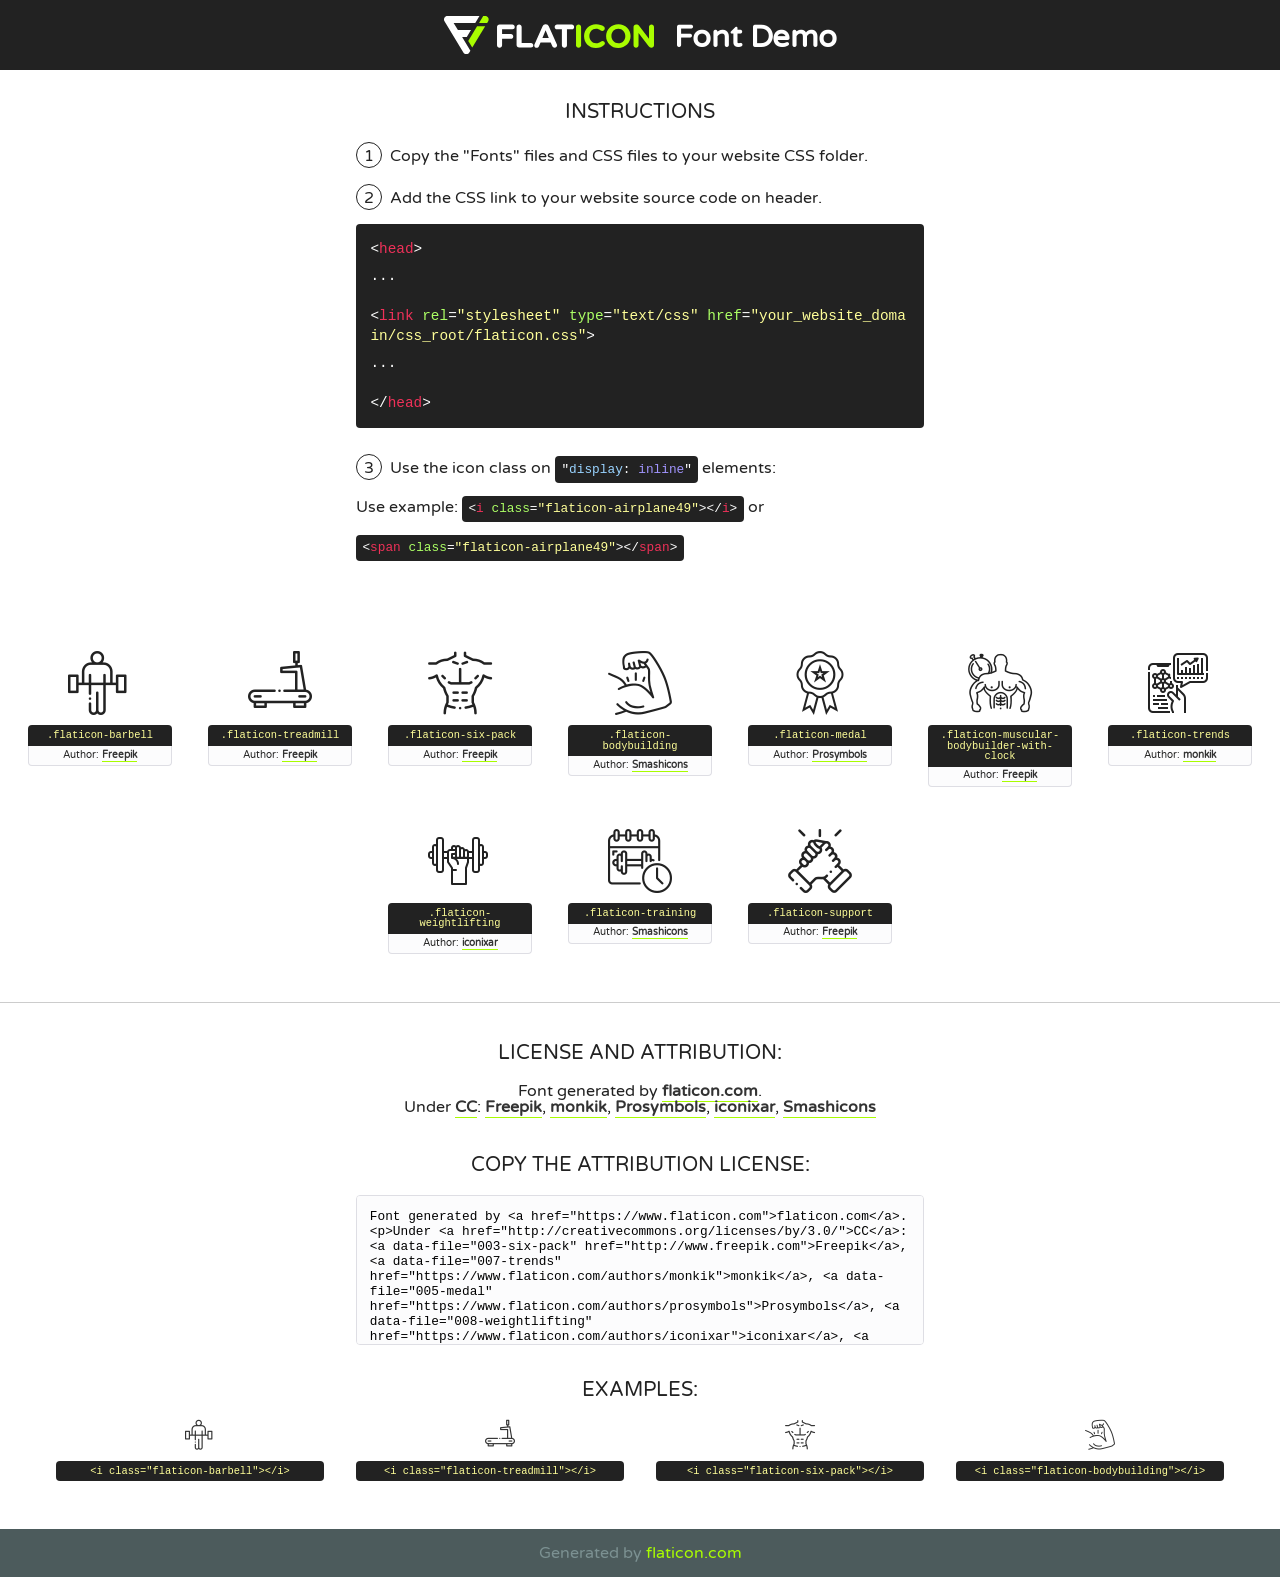
<file: lib/flaticon/font/flaticon.html>
<!DOCTYPE html>
<!--
  Flaticon icon font: Flaticon
  Creation date: 26/10/2020 11:08
-->
<html>
<!DOCTYPE html>
<html>

<head>
    <title>Flaticon WebFont</title>
    <link href="http://fonts.googleapis.com/css?family=Varela+Round" rel="stylesheet" type="text/css" />
    <link rel="stylesheet" type="text/css" href="flaticon.css">
    <meta charset="UTF-8">
    <style>
    html, body, div, span, applet, object, iframe,
    h1, h2, h3, h4, h5, h6, p, blockquote, pre,
    a, abbr, acronym, address, big, cite, code,
    del, dfn, em, img, ins, kbd, q, s, samp,
    small, strike, strong, sub, sup, tt, var,
    b, u, i, center,
    dl, dt, dd, ol, ul, li,
    fieldset, form, label, legend,
    table, caption, tbody, tfoot, thead, tr, th, td,
    article, aside, canvas, details, embed, 
    figure, figcaption, footer, header, hgroup, 
    menu, nav, output, ruby, section, summary,
    time, mark, audio, video {
        margin: 0;
        padding: 0;
        border: 0;
        font-size: 100%;
        font: inherit;
        vertical-align: baseline;
    }
    /* HTML5 display-role reset for older browsers */
    article, aside, details, figcaption, figure, 
    footer, header, hgroup, menu, nav, section {
        display: block;
    }
    body {
        line-height: 1;
    }
    ol, ul {
        list-style: none;
    }
    blockquote, q {
        quotes: none;
    }
    blockquote:before, blockquote:after,
    q:before, q:after {
        content: '';
        content: none;
    }
    table {
        border-collapse: collapse;
        border-spacing: 0;
    }
    body {
        font-family: 'Varela Round', Helvetica, Arial, sans-serif;
        font-size: 16px;
        color: #222;
    }
    a {
        color: #333;
        border-bottom: 1px solid #a9fd00;
        font-weight: bold;
        text-decoration: none;
    }
    * {
        -moz-box-sizing: border-box;
        -webkit-box-sizing: border-box;
        box-sizing: border-box;
        margin: 0;
        padding: 0;
    }
    [class^="flaticon-"]:before, [class*=" flaticon-"]:before, [class^="flaticon-"]:after, [class*=" flaticon-"]:after {
        font-family: Flaticon;
        font-size: 30px;
        font-style: normal;
        margin-left: 20px;
        color: #333;
    }
    .wrapper {
        max-width: 600px;
        margin: auto;
        padding: 0 1em;
    }
    .title {
        font-size: 1.25em;
        text-align: center;
        margin-bottom: 1em;
        text-transform: uppercase;
    }
    header {
        text-align: center;
        background-color: #222;
        color: #fff;
        padding: 1em;
    }
    header .logo {
        width: 210px;
        height: 38px;
        display: inline-block;
        vertical-align: middle;
        margin-right: 1em;
        border: none;
    }
    header strong {
        font-size: 1.95em;
        font-weight: bold;
        vertical-align: middle;
        margin-top: 5px;
        display: inline-block;
    }
    .demo {
        margin: 2em auto;
        line-height: 1.25em;
    }
    .demo ul li {
        margin-bottom: 1em;
    }
    .demo ul li .num {
        color: #222;
        border-radius: 20px;
        display: inline-block;
        width: 26px;
        padding: 3px;
        height: 26px;
        text-align: center;
        margin-right: 0.5em;
        border: 1px solid #222;
    }
    .demo ul li code {
        background-color: #222;
        border-radius: 4px;
        padding: 0.25em 0.5em;
        display: inline-block;
        color: #fff;
        font-family: Consolas,Monaco,Lucida Console,Liberation Mono,DejaVu Sans Mono,Bitstream Vera Sans Mono,Courier New, monospace;
        font-weight: lighter;
        margin-top: 1em;
        font-size: 0.8em;
        word-break: break-all;
    }
    .demo ul li code.big {
        padding: 1em;
        font-size: 0.9em;
    }
    .demo ul li code .red {
        color: #EF3159;
    }
    .demo ul li code .green {
        color: #ACFF65;
    }
    .demo ul li code .yellow {
        color: #FFFF99;
    }
    .demo ul li code .blue {
        color: #99D3FF;
    }
    .demo ul li code .purple {
        color: #A295FF;
    }
    .demo ul li code .dots {
        margin-top: 0.5em;
        display: block;
    }
    #glyphs {
        border-bottom: 1px solid #ccc;
        padding: 2em 0;
        text-align: center;
    }
    .glyph {
        display: inline-block;
        width: 9em;
        margin: 1em;
        text-align: center;
        vertical-align: top;
        background: #FFF;
    }
    .glyph .glyph-icon {
        padding: 10px;
        display: block;
        font-family:"Flaticon";
        font-size: 64px;
        line-height: 1;
    }
    .glyph .glyph-icon:before {
        font-size: 64px;
        color: #222;
        margin-left: 0;
    }
    .class-name {
        font-size: 0.65em;
        background-color: #222;
        color: #fff;
        border-radius: 4px 4px 0 0;
        padding: 0.5em;
        color: #FFFF99;
        font-family: Consolas,Monaco,Lucida Console,Liberation Mono,DejaVu Sans Mono,Bitstream Vera Sans Mono,Courier New, monospace;
    }
    .author-name {
        font-size: 0.6em;
        background-color: #fcfcfd;
        border: 1px solid #DEDEE4;
        border-top: 0;
        border-radius: 0 0 4px 4px;
        padding: 0.5em;
    }
    .class-name:last-child {
        font-size: 10px;
        color:#888;
    }
    .class-name:last-child a {
        font-size: 10px;
        color:#555;
    }
    .class-name:last-child a:hover {
        color:#a9fd00;
    }
    .glyph > input {
        display: block;
        width: 100px;
        margin: 5px auto;
        text-align: center;
        font-size: 12px;
        cursor: text;
    }
    .glyph > input.icon-input {
        font-family:"Flaticon";
        font-size: 16px;
        margin-bottom: 10px;
    }
    .attribution .title {
        margin-top: 2em;
    }
    .attribution textarea {
        background-color: #fcfcfd;
        padding: 1em;
        border: none;
        box-shadow: none;
        border: 1px solid #DEDEE4;
        border-radius: 4px;
        resize: none;
        width: 100%;
        height: 150px;
        font-size: 0.8em;
        font-family: Consolas,Monaco,Lucida Console,Liberation Mono,DejaVu Sans Mono,Bitstream Vera Sans Mono,Courier New, monospace;
        -webkit-appearance: none;
    }
    .iconsuse {
        margin: 2em auto;
        text-align: center;
        max-width: 1200px;
    }
    .iconsuse:after {
        content: '';
        display: table;
        clear: both;
    }
    .iconsuse .image {
        float: left;
        width: 25%;
        padding: 0 1em;
    }
    .iconsuse .image p {
        margin-bottom: 1em;
    }
    .iconsuse .image span {
        display: block;
        font-size: 0.65em;
        background-color: #222;
        color: #fff;
        border-radius: 4px;
        padding: 0.5em;
        color: #FFFF99;
        margin-top: 1em;
        font-family: Consolas,Monaco,Lucida Console,Liberation Mono,DejaVu Sans Mono,Bitstream Vera Sans Mono,Courier New, monospace;
    }
    #footer {
        text-align: center;
        background-color: #4C5B5C;
        color: #7c9192;
        padding: 1em;
    }
    #footer a {
        border: none;
        color: #a9fd00;
        font-weight: normal;
    }
    @media (max-width: 960px) {
        .iconsuse .image {
            width: 50%;
        }
    }
    @media (max-width: 560px) {
        .iconsuse .image {
            width: 100%;
        }
    }
    </style>
</head>

<body class="characters-off">

    <header>
        <a href="https://www.flaticon.com" target="_blank" class="logo">
            <svg version="1.1" xmlns="http://www.w3.org/2000/svg" xmlns:xlink="http://www.w3.org/1999/xlink" xmlns:a="http://ns.adobe.com/AdobeSVGViewerExtensions/3.0/" viewBox="0 0 560.875 102.036" enable-background="new 0 0 560.875 102.036" xml:space="preserve">
                <defs>
                </defs>
                <g>
                    <g class="letters">
                        <path fill="#ffffff" d="M141.596,29.675c0-3.777,2.985-6.767,6.764-6.767h34.438c3.426,0,6.15,2.728,6.15,6.15
                        c0,3.43-2.724,6.149-6.15,6.149h-27.674v13.091h23.719c3.429,0,6.151,2.724,6.151,6.15c0,3.43-2.723,6.149-6.151,6.149h-23.719
                        v17.574c0,3.773-2.986,6.761-6.764,6.761c-3.779,0-6.764-2.989-6.764-6.761V29.675z"></path>
                        <path fill="#ffffff" d="M193.844,29.149c0-3.781,2.985-6.767,6.764-6.767c3.776,0,6.763,2.985,6.763,6.767v42.957h25.039
                        c3.426,0,6.149,2.726,6.149,6.153c0,3.425-2.723,6.15-6.149,6.15h-31.802c-3.779,0-6.764-2.986-6.764-6.768V29.149z"></path>
                        <path fill="#ffffff" d="M241.891,75.71l21.438-48.407c1.492-3.341,4.215-5.357,7.906-5.357h0.792
                        c3.686,0,6.323,2.017,7.815,5.357l21.439,48.407c0.436,0.967,0.701,1.845,0.701,2.723c0,3.602-2.809,6.501-6.414,6.501
                        c-3.161,0-5.269-1.845-6.499-4.655l-4.132-9.661h-27.059l-4.301,10.102c-1.144,2.631-3.426,4.214-6.237,4.214
                        c-3.517,0-6.24-2.81-6.24-6.325C241.1,77.64,241.451,76.677,241.891,75.71z M279.932,58.666l-8.521-20.297l-8.526,20.297H279.932
                        z"></path>
                        <path fill="#ffffff" d="M314.864,35.387H301.86c-3.429,0-6.239-2.813-6.239-6.238c0-3.429,2.811-6.24,6.239-6.24h39.533
                        c3.426,0,6.237,2.811,6.237,6.24c0,3.425-2.811,6.238-6.237,6.238h-13.001v42.785c0,3.773-2.99,6.761-6.764,6.761
                        c-3.779,0-6.764-2.989-6.764-6.761V35.387z"></path>
                        <path fill="#A9FD00" d="M352.615,29.149c0-3.781,2.985-6.767,6.767-6.767c3.774,0,6.761,2.985,6.761,6.767v49.024
                        c0,3.773-2.987,6.761-6.761,6.761c-3.781,0-6.767-2.989-6.767-6.761V29.149z"></path>
                        <path fill="#A9FD00" d="M374.132,53.836v-0.179c0-17.481,13.178-31.801,32.065-31.801c9.22,0,15.459,2.458,20.557,6.238
                        c1.402,1.054,2.637,2.985,2.637,5.357c0,3.692-2.985,6.59-6.681,6.59c-1.845,0-3.071-0.702-4.044-1.319
                        c-3.776-2.813-7.729-4.393-12.562-4.393c-10.364,0-17.831,8.611-17.831,19.154v0.173c0,10.542,7.291,19.329,17.831,19.329
                        c5.715,0,9.492-1.756,13.359-4.834c1.049-0.874,2.458-1.491,4.039-1.491c3.429,0,6.325,2.813,6.325,6.236
                        c0,2.106-1.056,3.78-2.282,4.834c-5.539,4.834-12.036,7.733-21.878,7.733C387.572,85.464,374.132,71.493,374.132,53.836z"></path>
                        <path fill="#A9FD00" d="M433.009,53.836v-0.179c0-17.481,13.79-31.801,32.766-31.801c18.981,0,32.592,14.143,32.592,31.628v0.173
                        c0,17.483-13.785,31.807-32.769,31.807C446.625,85.464,433.009,71.32,433.009,53.836z M484.224,53.836v-0.179
                        c0-10.539-7.725-19.326-18.626-19.326c-10.893,0-18.449,8.611-18.449,19.154v0.173c0,10.542,7.73,19.329,18.626,19.329
                        C476.676,72.986,484.224,64.378,484.224,53.836z"></path>
                        <path fill="#A9FD00" d="M506.233,29.321c0-3.774,2.99-6.763,6.767-6.763h1.401c3.252,0,5.183,1.583,7.029,3.953l26.093,34.265
                        V29.059c0-3.692,2.99-6.677,6.681-6.677c3.683,0,6.671,2.985,6.671,6.677v48.934c0,3.78-2.987,6.765-6.764,6.765h-0.436
                        c-3.257,0-5.188-1.581-7.034-3.953l-27.056-35.492v32.944c0,3.687-2.985,6.676-6.678,6.676c-3.683,0-6.673-2.989-6.673-6.676
                        V29.321z"></path>
                    </g>
                    <g class="insignia">
                        <path fill="#ffffff" d="M48.372,56.137h12.517l11.156-18.537H37.186L25.688,18.539h57.825L94.668,0H9.271
                        C5.925,0,2.842,1.801,1.198,4.716c-1.644,2.907-1.593,6.482,0.134,9.343l50.38,83.501c1.678,2.781,4.689,4.476,7.938,4.476
                        c3.246,0,6.257-1.695,7.935-4.476l2.898-4.804L48.372,56.137z"></path>
                        <g class="i">
                            <path fill="#A9FD00" d="M93.575,18.539h0.031v0.004l21.652,0.004l2.705-4.488c1.727-2.861,1.778-6.436,0.133-9.343
                            C116.454,1.801,113.371,0,110.026,0h-5.294L93.575,18.539z"></path>
                            <polygon fill="#A9FD00" points="88.291,27.356 64.725,66.486 75.519,84.404 109.942,27.356"></polygon>
                        </g>
                    </g>
                </g>
            </svg>
        </a>
        <strong>Font Demo</strong>
    </header>


    <section class="demo wrapper">

        <p class="title">Instructions</p>

        <ul>
            <li>
                <span class="num">1</span>Copy the "Fonts" files and CSS files to your website CSS folder.
            </li>
            <li>
                <span class="num">2</span>Add the CSS link to your website source code on header.
                <code class="big">
                    &lt;<span class="red">head</span>&gt;
                    <br/><span class="dots">...</span>
                    <br/>&lt;<span class="red">link</span> <span class="green">rel</span>=<span class="yellow">"stylesheet"</span> <span class="green">type</span>=<span class="yellow">"text/css"</span> <span class="green">href</span>=<span class="yellow">"your_website_domain/css_root/flaticon.css"</span>&gt;
                    <br/><span class="dots">...</span>
                    <br/>&lt;/<span class="red">head</span>&gt;
                </code>
            </li>

            <li>
                <p>
                    <span class="num">3</span>Use the icon class on <code>"<span class="blue">display</span>:<span class="purple"> inline</span>"</code> elements:
                    <br />
                    Use example: <code>&lt;<span class="red">i</span> <span class="green">class</span>=<span class="yellow">&quot;flaticon-airplane49&quot;</span>&gt;&lt;/<span class="red">i</span>&gt;</code> or <code>&lt;<span class="red">span</span> <span class="green">class</span>=<span class="yellow">&quot;flaticon-airplane49&quot;</span>&gt;&lt;/<span class="red">span</span>&gt;</code>
            </li>
        </ul>

    </section>




   <section id="glyphs">          
    
      
        <div class="glyph"><div class="glyph-icon flaticon-barbell"></div>
            <div class="class-name">.flaticon-barbell</div>
            <div class="author-name">Author: <a data-file="001-barbell" href="http://www.freepik.com">Freepik</a> </div> 
        </div>        
        
        <div class="glyph"><div class="glyph-icon flaticon-treadmill"></div>
            <div class="class-name">.flaticon-treadmill</div>
            <div class="author-name">Author: <a data-file="002-treadmill" href="http://www.freepik.com">Freepik</a> </div> 
        </div>        
        
        <div class="glyph"><div class="glyph-icon flaticon-six-pack"></div>
            <div class="class-name">.flaticon-six-pack</div>
            <div class="author-name">Author: <a data-file="003-six-pack" href="http://www.freepik.com">Freepik</a> </div> 
        </div>        
        
        <div class="glyph"><div class="glyph-icon flaticon-bodybuilding"></div>
            <div class="class-name">.flaticon-bodybuilding</div>
            <div class="author-name">Author: <a data-file="004-bodybuilding" href="https://www.flaticon.com/authors/smashicons">Smashicons</a> </div> 
        </div>        
        
        <div class="glyph"><div class="glyph-icon flaticon-medal"></div>
            <div class="class-name">.flaticon-medal</div>
            <div class="author-name">Author: <a data-file="005-medal" href="https://www.flaticon.com/authors/prosymbols">Prosymbols</a> </div> 
        </div>        
        
        <div class="glyph"><div class="glyph-icon flaticon-muscular-bodybuilder-with-clock"></div>
            <div class="class-name">.flaticon-muscular-bodybuilder-with-clock</div>
            <div class="author-name">Author: <a data-file="006-muscular-bodybuilder-with-clock" href="http://www.freepik.com">Freepik</a> </div> 
        </div>        
        
        <div class="glyph"><div class="glyph-icon flaticon-trends"></div>
            <div class="class-name">.flaticon-trends</div>
            <div class="author-name">Author: <a data-file="007-trends" href="https://www.flaticon.com/authors/monkik">monkik</a> </div> 
        </div>        
        
        <div class="glyph"><div class="glyph-icon flaticon-weightlifting"></div>
            <div class="class-name">.flaticon-weightlifting</div>
            <div class="author-name">Author: <a data-file="008-weightlifting" href="https://www.flaticon.com/authors/iconixar">iconixar</a> </div> 
        </div>        
        
        <div class="glyph"><div class="glyph-icon flaticon-training"></div>
            <div class="class-name">.flaticon-training</div>
            <div class="author-name">Author: <a data-file="009-training" href="https://www.flaticon.com/authors/smashicons">Smashicons</a> </div> 
        </div>        
        
        <div class="glyph"><div class="glyph-icon flaticon-support"></div>
            <div class="class-name">.flaticon-support</div>
            <div class="author-name">Author: <a data-file="010-support" href="http://www.freepik.com">Freepik</a> </div> 
        </div>        
        

    </section>



    <section class="attribution wrapper"   style="text-align:center;">

      <div class="title">License and attribution:</div><div class="attrDiv">Font generated by <a href="https://www.flaticon.com">flaticon.com</a>. <div><p>Under <a href="http://creativecommons.org/licenses/by/3.0/">CC</a>: <a data-file="003-six-pack" href="http://www.freepik.com">Freepik</a>, <a data-file="007-trends" href="https://www.flaticon.com/authors/monkik">monkik</a>, <a data-file="005-medal" href="https://www.flaticon.com/authors/prosymbols">Prosymbols</a>, <a data-file="008-weightlifting" href="https://www.flaticon.com/authors/iconixar">iconixar</a>, <a data-file="004-bodybuilding" href="https://www.flaticon.com/authors/smashicons">Smashicons</a></p>  </div>
      </div>
      <div class="title">Copy the Attribution License:</div>

    <textarea onclick="this.focus();this.select();">Font generated by &lt;a href=&quot;https://www.flaticon.com&quot;&gt;flaticon.com&lt;/a&gt;. <p>Under <a href="http://creativecommons.org/licenses/by/3.0/">CC</a>: <a data-file="003-six-pack" href="http://www.freepik.com">Freepik</a>, <a data-file="007-trends" href="https://www.flaticon.com/authors/monkik">monkik</a>, <a data-file="005-medal" href="https://www.flaticon.com/authors/prosymbols">Prosymbols</a>, <a data-file="008-weightlifting" href="https://www.flaticon.com/authors/iconixar">iconixar</a>, <a data-file="004-bodybuilding" href="https://www.flaticon.com/authors/smashicons">Smashicons</a></p>  
     </textarea>

    </section>

    <section class="iconsuse">

          <div class="title">Examples:</div>            
             
            <div class="image">
                <p>
                    <i class="glyph-icon flaticon-barbell"></i> 
                    <span>&lt;i class=&quot;flaticon-barbell&quot;&gt;&lt;/i&gt;</span>
                </p>
            </div>
            
            <div class="image">
                <p>
                    <i class="glyph-icon flaticon-treadmill"></i> 
                    <span>&lt;i class=&quot;flaticon-treadmill&quot;&gt;&lt;/i&gt;</span>
                </p>
            </div>
            
            <div class="image">
                <p>
                    <i class="glyph-icon flaticon-six-pack"></i> 
                    <span>&lt;i class=&quot;flaticon-six-pack&quot;&gt;&lt;/i&gt;</span>
                </p>
            </div>
            
            <div class="image">
                <p>
                    <i class="glyph-icon flaticon-bodybuilding"></i> 
                    <span>&lt;i class=&quot;flaticon-bodybuilding&quot;&gt;&lt;/i&gt;</span>
                </p>
            </div>
                       
        </div>
                            
    </section>

<div id="footer">
    <div>Generated by <a href="https://www.flaticon.com">flaticon.com</a>
    </div>
</div>



</body>
</html>
</file>
<file: lib/flaticon/font/flaticon.css>
/*
  	Flaticon icon font: Flaticon
  	Creation date: 26/10/2020 11:08
  	*/

@font-face {
  font-family: "Flaticon";
  src: url("./Flaticon.eot");
  src: url("./Flaticon.eot?#iefix") format("embedded-opentype"),
       url("./Flaticon.woff2") format("woff2"),
       url("./Flaticon.woff") format("woff"),
       url("./Flaticon.ttf") format("truetype"),
       url("./Flaticon.svg#Flaticon") format("svg");
  font-weight: normal;
  font-style: normal;
}

@media screen and (-webkit-min-device-pixel-ratio:0) {
  @font-face {
    font-family: "Flaticon";
    src: url("./Flaticon.svg#Flaticon") format("svg");
  }
}

[class^="flaticon-"]:before, [class*=" flaticon-"]:before,
[class^="flaticon-"]:after, [class*=" flaticon-"]:after {   
  font-family: Flaticon;
        font-size: 20px;
font-style: normal;
margin-left: 20px;
}

.flaticon-barbell:before { content: "\f100"; }
.flaticon-treadmill:before { content: "\f101"; }
.flaticon-six-pack:before { content: "\f102"; }
.flaticon-bodybuilding:before { content: "\f103"; }
.flaticon-medal:before { content: "\f104"; }
.flaticon-muscular-bodybuilder-with-clock:before { content: "\f105"; }
.flaticon-trends:before { content: "\f106"; }
.flaticon-weightlifting:before { content: "\f107"; }
.flaticon-training:before { content: "\f108"; }
.flaticon-support:before { content: "\f109"; }
</file>
<file: css/style.css>
/********** Template CSS **********/
:root {
    --primary: #FB5B21;
    --secondary: #BDBDBF;
    --light: #F4F5F8;
    --dark: #222429;
}

[class^="flaticon-"]:before,
[class*=" flaticon-"]:before,
[class^="flaticon-"]:after,
[class*=" flaticon-"]:after {
    font-size: inherit;
    margin-left: 0;
}

h1,
h2,
.font-weight-bold {
    font-weight: 700 !important;
}

h3,
h4,
.font-weight-semi-bold {
    font-weight: 600 !important;
}

h5,
h6,
.font-weight-medium {
    font-weight: 500 !important;
}

.btn {
    font-family: 'Oswald', sans-serif;
    text-transform: uppercase;
    transition: .5s;
}

.btn-primary {
    color: #FFFFFF;
}

.btn-square {
    width: 38px;
    height: 38px;
}

.btn-sm-square {
    width: 30px;
    height: 30px;
}

.btn-lg-square {
    width: 48px;
    height: 48px;
}

.btn-square,
.btn-sm-square,
.btn-lg-square {
    padding-left: 0;
    padding-right: 0;
    text-align: center;
}

.back-to-top {
    position: fixed;
    display: none;
    right: 30px;
    bottom: 0;
    border-radius: 0;
    z-index: 99;
}

.navbar-dark .navbar-nav .nav-link {
    font-family: 'Oswald', sans-serif;
    margin-right: 30px;
    padding: 40px 0;
    color: var(--light);
    font-size: 17px;
    text-transform: uppercase;
    outline: none;
}

.navbar-dark .navbar-nav .nav-link:hover,
.navbar-dark .navbar-nav .nav-link.active {
    color: var(--primary);
}

@media (max-width: 991.98px) {
    .navbar-dark .navbar-nav .nav-link  {
        margin-right: 0;
        padding: 10px 0;
    }
}

.carousel-caption {
    top: 0;
    left: 0;
    right: 0;
    bottom: 0;
    background: rgba(34, 36, 41, .8);
    z-index: 1;
}

@media (max-width: 576px) {
    .carousel-caption h4 {
        font-size: 18px;
        font-weight: 500 !important;
    }

    .carousel-caption h1 {
        font-size: 30px;
        font-weight: 600 !important;
    }
}

.carousel-control-prev,
.carousel-control-next {
    width: 10%;
}

.carousel-control-prev-icon,
.carousel-control-next-icon {
    width: 3rem;
    height: 3rem;
}

.bg-hero {
    background: linear-gradient(rgba(34, 36, 41, .8), rgba(34, 36, 41, .8)), url(../img/carousel-1.jpg) top center no-repeat;
    background-size: cover;
}

.programe::after {
    position :absolute;
    content: "";
    width: 100%;
    height: calc(100% - 45px);
    top: 135px;
    left: 0;
    background: var(--dark);
    z-index: -1;
}

.team-item img {
    transition: .5s;
}

.team-item:hover img {
    transform: scale(1.2);
}

.team-item .team-overlay {
    position: absolute;
    top: 50%;
    right: 50%;
    bottom: 50%;
    left: 50%;
    display: flex;
    align-items: center;
    justify-content: center;
    background: rgba(34, 36, 41, .9);
    transition: .5s;
    opacity: 0;
}

.team-item:hover .team-overlay {
    top: 0;
    right: 0;
    bottom: 0;
    left: 0;
    opacity: 1;
}

.testimonial-carousel .owl-nav {
    margin-top: 30px;
    display: flex;
    justify-content: start;
}

.testimonial-carousel .owl-nav .owl-prev,
.testimonial-carousel .owl-nav .owl-next{
    position: relative;
    margin: 0 5px;
    width: 45px;
    height: 45px;
    display: flex;
    align-items: center;
    justify-content: center;
    color: #FFFFFF;
    background: var(--primary);
    font-size: 22px;
    border-radius: 45px;
    transition: .5s;
}

.testimonial-carousel .owl-nav .owl-prev:hover,
.testimonial-carousel .owl-nav .owl-next:hover {
    color: var(--dark);
}

.testimonial-carousel .owl-item img {
    width: 90px;
    height: 90px;
}

.blog-item img {
    transition: .5s;
}

.blog-item:hover img {
    transform: scale(1.2);
}

@media (min-width: 991.98px) {
    .credit {
        background: var(--primary);
    }
}
</file>
<file: css/style2.css>
/******************************************************************
  Template Name: Gutim
  Description: Gutim Fitness HTML Template
  Author: Colorlib
  Author URI: http://colorlib.com
  Version: 1.0
  Created: Colorlib
******************************************************************/

/*------------------------------------------------------------------
[Table of contents]

1.  Template default CSS
	1.1	Variables
	1.2	Mixins
	1.3	Flexbox
	1.4	Reset
2.  Helper Css
3.  Header Section
4.  Hero Section
5.  Services Section
6.  Class Section
7.  Trainer Section
8.  Membership Plan Section
9.  Contact
10.  Footer Style

-------------------------------------------------------------------*/

/*----------------------------------------*/

/* Template default CSS
/*----------------------------------------*/

html, body {
	height: 100%;
	font-family: "Poppins", sans-serif;
	-webkit-font-smoothing: antialiased;
	font-smoothing: antialiased;
}
h1, h2, h3, h4, h5, h6 {
	margin: 0;
	color: #111111;
	font-weight: 400;
	font-family: "Poppins", sans-serif;
}
h1 {
	font-size: 70px;
}
h2 {
	font-size: 36px;
}
h3 {
	font-size: 30px;
}
h4 {
	font-size: 24px;
}
h5 {
	font-size: 18px;
}
h6 {
	font-size: 16px;
}
p {
	font-size: 16px;
	font-family: "Poppins", sans-serif;
	color: #6b6b6b;
	font-weight: 400;
	line-height: 26px;
	margin: 0 0 15px 0;
}
img {
	max-width: 100%;
}
input:focus, select:focus, button:focus, textarea:focus {
	outline: none;
}
a:hover, a:focus {
	text-decoration: none;
	outline: none;
	color: #fff;
}
ul, ol {
	padding: 0;
	margin: 0;
}
/*---------------------
  Helper CSS
-----------------------*/

.section-title {
	text-align: center;
	margin-bottom: 45px;
}
.section-title h2 {
	color: #111111;
	font-size: 40px;
	font-weight: 600;
	text-transform: uppercase;
}
.set-bg {
	background-repeat: no-repeat;
	background-size: cover;
	background-position: top center;
}
.spad {
	padding-top: 100px;
	padding-bottom: 100px;
}
.spad-2 {
	padding-top: 50px;
	padding-bottom: 70px;
}
.text-white h1, .text-white h2, .text-white h3, .text-white h4, .text-white h5, .text-white h6, .text-white p, .text-white span, .text-white li, .text-white a {
	color: #fff;
}
/* buttons */

.primary-btn {
	display: inline-block;
	font-size: 16px;
	font-weight: 600;
	padding: 0 12px;
	color: #ffffff;
	text-align: center;
	width: 160px;
	height: 46px;
	border-left: 2px solid #eb3c5a;
	border-right: 2px solid #f67831;
	-webkit-box-sizing: border-box;
	box-sizing: border-box;
	background-position: 0 0, 0 100%;
	background-repeat: no-repeat;
	background-size: 100% 2px;
	background-image: -webkit-gradient(linear, left top, right top, from(#eb3c5a), to(#f67831)), -webkit-gradient(linear, left top, right top, from(#eb3c5a), to(#f67831));
	background-image: -o-linear-gradient(left, #eb3c5a 0%, #f67831 100%), -o-linear-gradient(left, #eb3c5a 0%, #f67831 100%);
	background-image: linear-gradient(to right, #eb3c5a 0%, #f67831 100%), linear-gradient(to right, #eb3c5a 0%, #f67831 100%);
	-webkit-transition-duration: 1000ms;
	-o-transition-duration: 1000ms;
	transition-duration: 1000ms;
	line-height: 45px;
	position: relative;
	z-index: 1;
}
.primary-btn:after {
	color: #fff;
	-webkit-transition-duration: 500ms;
	-o-transition-duration: 500ms;
	transition-duration: 500ms;
	background: #f67831;
	background: -webkit-gradient(linear, left top, right top, from(#eb3c5a), to(#f67831));
	background: -o-linear-gradient(left, #eb3c5a, #f67831);
	background: linear-gradient(to right, #eb3c5a, #f67831);
	content: "";
	position: absolute;
	width: 100%;
	height: 100%;
	top: 0;
	left: 0;
	z-index: -1;
	opacity: 1;
}
/* Preloder */

#preloder {
	position: fixed;
	width: 100%;
	height: 100%;
	top: 0;
	left: 0;
	z-index: 999999;
	background: #000;
}
.loader {
	width: 40px;
	height: 40px;
	position: absolute;
	top: 50%;
	left: 50%;
	margin-top: -13px;
	margin-left: -13px;
	border-radius: 60px;
	animation: loader 0.8s linear infinite;
	-webkit-animation: loader 0.8s linear infinite;
}
@keyframes loader {
	0% {
		-webkit-transform: rotate(0deg);
		transform: rotate(0deg);
		border: 4px solid #f44336;
		border-left-color: transparent;
	}
	50% {
		-webkit-transform: rotate(180deg);
		transform: rotate(180deg);
		border: 4px solid #673ab7;
		border-left-color: transparent;
	}
	100% {
		-webkit-transform: rotate(360deg);
		transform: rotate(360deg);
		border: 4px solid #f44336;
		border-left-color: transparent;
	}
}
@-webkit-keyframes loader {
	0% {
		-webkit-transform: rotate(0deg);
		border: 4px solid #f44336;
		border-left-color: transparent;
	}
	50% {
		-webkit-transform: rotate(180deg);
		border: 4px solid #673ab7;
		border-left-color: transparent;
	}
	100% {
		-webkit-transform: rotate(360deg);
		border: 4px solid #f44336;
		border-left-color: transparent;
	}
}
/*---------------------
  Header
-----------------------*/

.header-section {
	position: absolute;
	left: 0;
	top: 0;
	width: 100%;
	border-bottom: 1px solid rgba(255, 255, 255, 0.2);
}
.logo {
	float: left;
}
.logo a {
	display: inline-block;
	padding: 24px 0 29px;
}
.nav-menu {
	float: right;
}
.nav-menu .mainmenu {
	display: inline-block;
}
.nav-menu .mainmenu ul li {
	list-style: none;
	display: inline-block;
	margin-right: 27px;
}
.nav-menu .mainmenu ul li.active a:after {
	opacity: 1;
}
.nav-menu .mainmenu ul li a {
	font-size: 16px;
	color: #ffffff;
	font-weight: 600;
	padding: 28px 0;
	position: relative;
}
.nav-menu .mainmenu ul li a:hover:after {
	opacity: 1;
}
.nav-menu .mainmenu ul li a:after {
	position: absolute;
	left: 0;
	bottom: 24px;
	width: 100%;
	height: 2px;
	background: #f15d44;
	content: "";
	opacity: 0;
	-webkit-transition: all 0.3s;
	-o-transition: all 0.3s;
	transition: all 0.3s;
}
.nav-menu .signup-btn {
	display: inline-block;
	margin: 16px 0px 16px 30px;
}
.nav-menu .signup-btn:after {
	opacity: 0;
}
.slicknav_menu {
	display: none;
}
/*---------------------
  Hero Section
-----------------------*/

.hero-section {
	height: 880px;
	padding-top: 335px;
}
.hero-text span {
	font-size: 14px;
	color: #f15d44;
	text-transform: uppercase;
	letter-spacing: 2px;
	font-weight: 600;
}
.hero-text h1 {
	font-size: 72px;
	color: #ffffff;
	font-weight: 600;
	margin-top: 11px;
	margin-bottom: 18px;
}
.hero-text p {
	color: #ffffff;
	margin-bottom: 44px;
}
/*---------------------
  About Section
-----------------------*/

.about-pic {
	position: relative;
}
.about-pic img {
	min-width: 100%;
}
.about-pic .play-btn {
	position: absolute;
	left: 50%;
	top: 50%;
	-webkit-transform: translate(-41.5px, -41.5px);
	-ms-transform: translate(-41.5px, -41.5px);
	transform: translate(-41.5px, -41.5px);
}
.about-text {
	padding-top: 15px;
	padding-left: 40px;
}
.about-text h2 {
	font-size: 40px;
	color: #111111;
	text-transform: uppercase;
	font-weight: 700;
	margin-bottom: 25px;
}
.about-text p {
	color: #6b6b6b;
}
.about-text p.first-para {
	margin-bottom: 10px;
}
.about-text p.second-para {
	margin-bottom: 50px;
}
.about-text img {
	margin-bottom: 25px;
}
.about-text .at-author h4 {
	font-size: 22px;
	color: #111111;
	font-weight: 600;
}
.about-text .at-author span {
	font-size: 12px;
	color: #f15d44;
}
.about-section.about-page .about-text {
	padding-top: 8px;
}
.about-section.about-page .about-text h2 {
	margin-bottom: 20px;
}
.about-section.about-page .about-text .second-para {
	margin-bottom: 28px;
}
/*---------------------
  Hero Section
-----------------------*/

.services-pic {
	margin-left: -15px;
	margin-right: -15px;
}
.services-pic img {
	height: 660px;
	min-width: 100%;
}
.services-item {
	margin-left: -15px;
	margin-right: -15px;
	background: #141414;
	padding-top: 130px;
	position: relative;
	padding-left: 70px;
	padding-right: 45px;
	height: 330px;
}
.services-item.bg-gray {
	background: #1e1e1e;
}
.services-item.pd-b {
	padding-top: 118px;
}
.services-item img {
	position: absolute;
	left: 70px;
	top: 80px;
}
.services-item h4 {
	font-size: 22px;
	color: #ffffff;
	font-weight: 600;
	margin-top: 36px;
	margin-bottom: 20px;
}
.services-item p {
	color: #bdbdbd;
	margin-bottom: 0;
}
/*---------------------
  Classes Section
-----------------------*/

.classes-section {
	padding-top: 90px;
	padding-bottom: 95px;
}
.classes-section.classes-page {
	padding-bottom: 60px;
}
.classes-slider {
	margin: 0;
}
.classes-slider.owl-carousel .owl-dots {
	text-align: center;
	margin-top: 12px;
}
.classes-slider.owl-carousel .owl-dots button {
	width: 9px;
	height: 9px;
	display: inline-block;
	background: #ebebeb;
	border-radius: 50%;
	margin-right: 10px;
	-webkit-transition: 0.5s;
	-o-transition: 0.5s;
	transition: 0.5s;
}
.classes-slider.owl-carousel .owl-dots button.owl-dot.active {
	width: 42px;
	border-radius: 50px;
	background: #f67831;
}
.classes-slider.owl-carousel .owl-dots button:last-child {
	margin-right: 0;
}
.classes-slider .col-lg-4 {
	max-width: 100%;
}
.single-class-item {
	height: 255px;
	position: relative;
	margin-bottom: 30px;
}
.single-class-item .si-text {
	position: absolute;
	left: 0;
	bottom: 0;
	width: 100%;
	background: rgba(0, 0, 0, 0.4);
	padding-left: 30px;
	padding-top: 10px;
	padding-bottom: 15px;
}
.single-class-item .si-text h4 {
	font-size: 22px;
	font-weight: 600;
	color: #ffffff;
}
.single-class-item .si-text span {
	font-size: 14px;
	color: #ffffff;
}
.single-class-item .si-text span i {
	color: #e85d39;
	margin-right: 4px;
}
/*---------------------
  Trainer Section
-----------------------*/

.trainer-section {
	background: #f5f5f5;
	padding-top: 90px;
	padding-bottom: 190px;
}
.trainer-section.about-trainer {
	background: #ffffff;
}
.single-trainer-item {
	position: relative;
}
.single-trainer-item:hover .trainer-text {
	height: 250px;
	bottom: -90px;
	padding: 26px 30px 30px;
	-webkit-box-shadow: 0px 10px 49px 0px rgba(0, 0, 0, 0.15);
	box-shadow: 0px 10px 49px 0px rgba(0, 0, 0, 0.15);
}
.single-trainer-item:hover .trainer-text p {
	opacity: 1;
}
.single-trainer-item:hover .trainer-text .trainer-social {
	opacity: 1;
	visibility: visible;
}
.single-trainer-item img {
	min-width: 100%;
}
.single-trainer-item .trainer-text {
	position: absolute;
	left: 50%;
	bottom: -55px;
	text-align: center;
	background: #ffffff;
	width: 310px;
	margin: 0 auto;
	-webkit-transform: translateX(-155px);
	-ms-transform: translateX(-155px);
	transform: translateX(-155px);
	-webkit-box-shadow: 0px 3px 4px 0px rgba(0, 0, 0, 0.15);
	box-shadow: 0px 3px 4px 0px rgba(0, 0, 0, 0.15);
	padding: 20px 30px 18px;
	height: 90px;
	-webkit-transition: all 0.5s;
	-o-transition: all 0.5s;
	transition: all 0.5s;
	overflow: hidden;
}
.single-trainer-item .trainer-text h5 {
	font-size: 20px;
	color: #111111;
	font-weight: 600;
	margin-bottom: 4px;
}
.single-trainer-item .trainer-text span {
	font-size: 16px;
	color: #f15d44;
}
.single-trainer-item .trainer-text p {
	margin-top: 7px;
	opacity: 0;
	-webkit-transition: all 0.3s;
	-o-transition: all 0.3s;
	transition: all 0.3s;
}
.single-trainer-item .trainer-text .trainer-social {
	opacity: 0;
	visibility: hidden;
	-webkit-transition: all 0.3s;
	-o-transition: all 0.3s;
	transition: all 0.3s;
}
.single-trainer-item .trainer-text .trainer-social a {
	display: inline-block;
	font-size: 17px;
	color: #111111;
	margin-right: 25px;
	-webkit-transition: all 0.3s;
	-o-transition: all 0.3s;
	transition: all 0.3s;
}
.single-trainer-item .trainer-text .trainer-social a:hover {
	color: #f15d44;
}
.single-trainer-item .trainer-text .trainer-social a:last-child {
	margin-right: 0;
}
/*---------------------
  Testimonial Section
-----------------------*/

.testimonial-section {
	position: relative;
}
.testimonial-section:after {
	position: absolute;
	left: 50%;
	top: 50%;
	width: 1100px;
	height: 540px;
	background: url(../img/testimonial/testimonial-bg.png);
	content: "";
	-webkit-transform: translate(-550px, -270px);
	-ms-transform: translate(-550px, -270px);
	transform: translate(-550px, -270px);
}
.testimonial-section .section-title {
	margin-bottom: 35px;
}
.testimonial-slider.owl-carousel .owl-item img {
	display: inline-block;
}
.testimonial-slider.owl-carousel .owl-nav button {
	font-size: 36px;
	color: #bdbdbd;
	position: absolute;
	left: -110px;
	top: 30%;
}
.testimonial-slider.owl-carousel .owl-nav button:hover {
	color: #ed8064;
}
.testimonial-slider.owl-carousel .owl-nav button.owl-next {
	left: auto;
	right: -110px;
}
.testimonial-slider .testimonial-item {
	text-align: center;
}
.testimonial-slider .testimonial-item p {
	font-size: 22px;
	color: #111111;
	line-height: 30px;
	margin-bottom: 60px;
}
.testimonial-slider .testimonial-item .ti-pic {
	width: 120px;
	height: 120px;
	margin: 0 auto;
	position: relative;
	z-index: 1;
}
.testimonial-slider .testimonial-item .ti-pic img {
	width: 120px;
	height: 120px;
	border-radius: 50%;
}
.testimonial-slider .testimonial-item .ti-pic .quote {
	position: absolute;
	left: 20px;
	top: -22px;
	z-index: -1;
}
.testimonial-slider .testimonial-item .ti-pic .quote img {
	width: auto;
	height: auto;
	border-radius: initial;
}
.testimonial-slider .testimonial-item .ti-author {
	margin-top: 25px;
}
.testimonial-slider .testimonial-item .ti-author h4 {
	font-size: 22px;
	color: #111111;
	font-weight: 600;
	margin-bottom: 8px;
}
.testimonial-slider .testimonial-item .ti-author span {
	font-size: 16px;
	color: #f15d44;
}
/*---------------------
  Banner Section
-----------------------*/

.banner-section {
	padding-top: 65px;
}
.banner-text {
	padding-top: 145px;
}
.banner-text h2 {
	font-size: 40px;
	color: #ffffff;
	font-weight: 600;
	text-transform: uppercase;
	margin-bottom: 20px;
}
.banner-text p {
	font-size: 18px;
	line-height: 30px;
	color: #ffffff;
	margin-bottom: 50px;
}
/*---------------------
  Membership Section
-----------------------*/

.membership-section {
	padding-bottom: 0;
}
.membership-section .section-title {
	margin-bottom: 55px;
}
.membership-item {
	text-align: center;
	background: #ffffff;
	-webkit-box-shadow: 0px 15px 49px rgba(0, 0, 0, 0.15);
	box-shadow: 0px 15px 49px rgba(0, 0, 0, 0.15);
	padding-bottom: 50px;
}
.membership-item .mi-title {
	background: -webkit-gradient(linear, left top, right top, from(#eb3c5a), to(#f67831));
	background: -o-linear-gradient(left, #eb3c5a, #f67831);
	background: linear-gradient(to right, #eb3c5a, #f67831);
	padding: 25px 0;
	position: relative;
	margin-bottom: 38px;
}
.membership-item .mi-title h4 {
	color: #ffffff;
	font-weight: 600;
	text-transform: uppercase;
}
.membership-item .mi-title:after {
	position: absolute;
	left: 50%;
	bottom: -14px;
	width: 30px;
	height: 15px;
	-webkit-transform: translateX(-15px);
	-ms-transform: translateX(-15px);
	transform: translateX(-15px);
	-webkit-clip-path: polygon(0% 0%, 50% 100%, 50% 100%, 100% 0%);
	clip-path: polygon(0% 0%, 50% 100%, 50% 100%, 100% 0%);
	background: -webkit-gradient(linear, left top, right top, from(#eb3c5a), to(#f67831));
	background: -o-linear-gradient(left, #eb3c5a, #f67831);
	background: linear-gradient(to right, #eb3c5a, #f67831);
	content: "";
}
.membership-item .mi-price {
	font-size: 40px;
	color: #f15d44;
	font-weight: 600;
	margin-bottom: 24px;
}
.membership-item .mi-price span {
	font-size: 16px;
	color: #6b6b6b;
	font-weight: 400;
}
.membership-item ul {
	margin-bottom: 27px;
}
.membership-item ul li {
	list-style: none;
	font-size: 16px;
	line-height: 36px;
}
.membership-item ul li p {
	margin-bottom: 0;
	color: #6b6b6b;
}
.membership-item ul li span {
	color: #111111;
	font-weight: 600;
}
.membership-item .membership-btn {
	color: #111111;
}
.membership-item .membership-btn:hover {
	color: #ffffff;
}
.membership-item .membership-btn:hover:after {
	opacity: 1;
}
.membership-item .membership-btn:after {
	opacity: 0;
}
/*---------------------
  Register Section
-----------------------*/

.register-section {
	background: #f5f4f4;
	padding-top: 235px;
	margin-top: -135px;
}
.register-section.classes-page {
	background: #ffffff;
	padding-top: 100px;
	margin-top: 0;
	padding-bottom: 0;
}
.register-section.classes-page .classes-page-text {
	-webkit-box-shadow: 0px 12px 21px rgba(0, 0, 0, 0.15);
	box-shadow: 0px 12px 21px rgba(0, 0, 0, 0.15);
}
.register-section .section-title {
	margin-bottom: 32px;
}
.register-section .section-title h2 {
	margin-bottom: 12px;
}
.register-text {
	padding: 50px 70px 60px 70px;
	background: #ffffff;
	margin-right: -15px;
}
.register-text .register-form label {
	font-size: 14px;
	color: #9b9b9b;
	margin-bottom: 11px;
}
.register-text .register-form input {
	width: 100%;
	height: 46px;
	border: 1px solid #ebebeb;
	padding-left: 20px;
	font-size: 14px;
	color: #9b9b9b;
	margin-bottom: 18px;
}
.register-text .register-form .register-btn {
	font-size: 16px;
	color: #ffffff;
	font-weight: 600;
	width: 100%;
	background: -webkit-gradient(linear, left top, right top, from(#eb3c5a), to(#f67831));
	background: -o-linear-gradient(left, #eb3c5a, #f67831);
	background: linear-gradient(to right, #eb3c5a, #f67831);
	border: none;
	padding: 12px 0;
	cursor: pointer;
	margin-top: 30px;
}
.register-pic {
	margin-left: -15px;
}
.register-pic img {
	height: 502px;
}
/*---------------------
  Latest BLog Section
-----------------------*/

.latest-blog-section {
	padding-bottom: 50px;
}
.latest-blog-section .section-title {
	margin-bottom: 55px;
}
.latest-blog-section.recommend {
	padding-top: 0;
}
.latest-blog-section.recommend h3 {
	font-weight: 600;
	color: #111111;
	text-transform: uppercase;
	margin-bottom: 52px;
}
/*---------------------
  Footer Banner Section
-----------------------*/

.footer-banner-item {
	height: 400px;
	margin-left: -15px;
	margin-right: -15px;
	position: relative;
	padding-top: 85px;
	padding-left: 60px;
	padding-right: 60px;
	z-index: 1;
}
.footer-banner-item:after {
	position: absolute;
	left: 50%;
	top: 50%;
	width: 520px;
	height: 310px;
	border: 18px solid rgba(255, 255, 255, 0.1);
	content: "";
	-webkit-transform: translate(-260px, -155px);
	-ms-transform: translate(-260px, -155px);
	transform: translate(-260px, -155px);
	z-index: -1;
}
.footer-banner-item span {
	font-size: 16px;
	color: #f15d44;
	font-weight: 700;
	letter-spacing: 2px;
	text-transform: uppercase;
}
.footer-banner-item h2 {
	font-size: 40px;
	color: #ffffff;
	font-weight: 600;
	margin-top: 30px;
	margin-bottom: 5px;
}
.footer-banner-item p {
	color: #ffffff;
	margin-bottom: 42px;
}
/*---------------------
  Footer
-----------------------*/

.footer-section {
	background: #111111;
	padding-top: 60px;
	padding-bottom: 30px;
}
.contact-option span {
	font-size: 14px;
	color: #f15d44;
}
.contact-option p {
	font-size: 16px;
	color: #ffffff;
	margin-top: 15px;
}
.subscribe-option {
	overflow: hidden;
	padding: 0 45px;
	margin-bottom: 30px;
	margin-top: 43px;
}
.subscribe-option .so-text {
	float: left;
	padding: 34px 0 26px;
}
.subscribe-option .so-text h4 {
	color: #ffffff;
	font-weight: 600;
	text-transform: uppercase;
	margin-bottom: 6px;
}
.subscribe-option .so-text p {
	margin-bottom: 0;
	font-size: 14px;
	color: #ffffff;
}
.subscribe-option .subscribe-form {
	float: right;
	width: 340px;
	position: relative;
	margin: 37px 0;
}
.subscribe-option .subscribe-form input {
	width: 100%;
	height: 46px;
	font-size: 14px;
	color: #bdbdbd;
	border: 1px solid #ffffff;
	padding-left: 22px;
}
.subscribe-option .subscribe-form button {
	font-size: 18px;
	color: #ffffff;
	background: -webkit-gradient(linear, left top, right top, from(#eb3c5a), to(#f67831));
	background: -o-linear-gradient(left, #eb3c5a, #f67831);
	background: linear-gradient(to right, #eb3c5a, #f67831);
	border: none;
	height: 46px;
	position: absolute;
	right: 0;
	top: 0;
	padding: 0 22px;
}
.copyright-text {
	overflow: hidden;
}
.copyright-text p {
	padding-top: 6px;
	float: left;
	color: #ffffff;
	margin-right: 25px;
	display: inline-block;
}
.copyright-text p a {
	color: #ffffff;
}
.copyright-text p a:hover {
	color: #eb3c5a;
}
.copyright-text ul {
	display: inline-block;
}
.copyright-text ul li {
	list-style: none;
	font-size: 16px;
	display: inline-block;
	margin-right: 25px;
	line-height: 40px;
}
.copyright-text ul li:last-child {
	margin-right: 0;
}
.copyright-text ul li a {
	color: #ffffff;
}
.copyright-text ul li:last-child {
	margin-right: 0;
}
.copyright-text .footer-social {
	float: right;
}
.copyright-text .footer-social a {
	display: inline-block;
	font-size: 16px;
	color: #ffffff;
	width: 40px;
	height: 40px;
	background: #282828;
	text-align: center;
	line-height: 40px;
	border-radius: 50%;
	margin-left: 4px;
}
.copyright-text .footer-social a:first-child {
	margin-left: 0;
}
.copyright-text .footer-social a:hover {
	background: -webkit-gradient(linear, left top, right top, from(#eb3c5a), to(#f67831));
	background: -o-linear-gradient(left, #eb3c5a, #f67831);
	background: linear-gradient(to right, #eb3c5a, #f67831);
}
/*---------------------
  Breadcrumb Section
-----------------------*/

.breadcrumb-section {
	padding-top: 190px;
	height: 400px;
}
.breadcrumb-text {
	text-align: center;
}
.breadcrumb-text h2 {
	font-size: 60px;
	color: #ffffff;
	font-weight: 600;
	text-transform: uppercase;
	margin-bottom: 10px;
}
.breadcrumb-text .breadcrumb-option a {
	font-size: 16px;
	color: #ffffff;
	display: inline-block;
	margin-right: 10px;
	position: relative;
}
.breadcrumb-text .breadcrumb-option a:after {
	position: absolute;
	right: -10px;
	top: 0;
	content: "";
	font-family: "FontAwesome";
}
.breadcrumb-text .breadcrumb-option span {
	font-size: 16px;
	color: #bdbdbd;
	display: inline-block;
}
/*---------------------------
  Classes Timetable Section
----------------------------*/

.classes-timetable {
	padding-top: 0;
}
.classes-timetable .nav-controls {
	text-align: center;
	margin-bottom: 42px;
}
.classes-timetable .nav-controls ul li {
	list-style: none;
	font-size: 16px;
	color: #111111;
	font-weight: 600;
	display: inline-block;
	margin-right: 48px;
	text-transform: uppercase;
	-webkit-transition: all 0.3s;
	-o-transition: all 0.3s;
	transition: all 0.3s;
	cursor: pointer;
}
.classes-timetable .nav-controls ul li.active {
	color: #f15d44;
}
.classes-timetable .nav-controls ul li:hover {
	color: #f15d44;
}
.classes-timetable .nav-controls ul li:last-child {
	margin-right: 0;
}
.schedule-table.filtering .ts-item {
	opacity: 0;
}
.schedule-table.filtering .ts-item.show {
	opacity: 1;
}
.schedule-table table {
	width: 100%;
	text-align: center;
	border: 1px solid #e1e1e1;
}
.schedule-table table thead tr th {
	font-size: 16px;
	color: #000000;
	font-weight: 600;
	text-transform: uppercase;
	padding: 25px 0;
	background: #f0f0f0;
}
.schedule-table table tbody tr {
	border-top: 1px solid #e5e5e5;
}
.schedule-table table tbody tr td {
	width: 146px;
	background: #ffffff;
	border-right: 1px solid #e5e5e5;
	padding: 18px 0;
	position: relative;
	z-index: 1;
}
.schedule-table table tbody tr td.ts-item {
	-webkit-transition: all 0.4s;
	-o-transition: all 0.4s;
	transition: all 0.4s;
}
.schedule-table table tbody tr td:after {
	position: absolute;
	left: 0;
	top: 0;
	width: 100%;
	height: 100%;
	background: -webkit-gradient(linear, left top, right top, from(#eb3c5a), to(#f67831));
	background: -o-linear-gradient(left, #eb3c5a, #f67831);
	background: linear-gradient(to right, #eb3c5a, #f67831);
	content: "";
	opacity: 0;
	z-index: -1;
	-webkit-transition: all 0.5s;
	-o-transition: all 0.5s;
	transition: all 0.5s;
}
.schedule-table table tbody tr td.hover-bg:hover h6 {
	color: #ffffff;
}
.schedule-table table tbody tr td.hover-bg:hover span {
	color: #ffffff;
}
.schedule-table table tbody tr td.hover-bg:hover .trainer-name {
	color: #ffffff;
}
.schedule-table table tbody tr td.hover-bg:hover:after {
	opacity: 1;
}
.schedule-table table tbody tr td.workout-time {
	font-size: 16px;
	color: #000000;
	font-weight: 600;
	text-transform: uppercase;
}
.schedule-table table tbody tr td h6 {
	font-weight: 600;
	color: #f15d44;
	text-transform: uppercase;
	margin-bottom: 5px;
}
.schedule-table table tbody tr td span {
	font-size: 14px;
	font-weight: 600;
	color: #111111;
}
.schedule-table table tbody tr td .trainer-name {
	font-size: 14px;
	color: #6b6b6b;
}
/*---------------------
  About Counter
-----------------------*/

.about-counter-text {
	background: -webkit-gradient(linear, left top, right top, from(#eb3c5a), to(#f67831));
	background: -o-linear-gradient(left, #eb3c5a, #f67831);
	background: linear-gradient(to right, #eb3c5a, #f67831);
	overflow: hidden;
	padding: 35px 65px 15px;
}
.about-counter-text .single-counter {
	float: left;
	margin-right: 180px;
}
.about-counter-text .single-counter:last-child {
	margin-right: 0;
}
.about-counter-text .single-counter h1 {
	font-size: 72px;
	color: #ffffff;
	display: inline-block;
}
.about-counter-text .single-counter span {
	font-size: 72px;
	color: #ffffff;
	display: inline-block;
	line-height: 80px;
}
.about-counter-text .single-counter p {
	color: #ffffff;
	letter-spacing: 2px;
	text-transform: uppercase;
}
/*---------------------
  Gym Award Section
-----------------------*/

.award-text {
	padding-top: 20px;
}
.award-text h2 {
	font-size: 40px;
	font-weight: 600;
	color: #111111;
	text-transform: uppercase;
	margin-bottom: 20px;
}
.award-text p {
	margin-bottom: 10px;
}
/*---------------------
  Gallery Section
-----------------------*/

.gallery-section {
	padding-bottom: 70px;
}
.gallery-controls {
	text-align: center;
	margin-bottom: 55px;
}
.gallery-controls li {
	list-style: none;
	display: inline-block;
	font-size: 16px;
	font-weight: 600;
	color: #111111;
	text-transform: uppercase;
	margin-right: 30px;
	cursor: pointer;
}
.gallery-controls li.active {
	color: #f15d44;
}
.gallery-controls li:last-child {
	margin-right: 0;
}
.gallery-filter img {
	min-width: 100%;
	margin-bottom: 30px;
}
/*---------------------
  Blog Section
-----------------------*/

.blog-section {
	padding-bottom: 50px;
}
.single-blog-item {
	margin-bottom: 42px;
}
.single-blog-item img {
	min-width: 100%;
	margin-bottom: 30px;
}
.single-blog-item .blog-widget {
	margin-bottom: 10px;
}
.single-blog-item .blog-widget .bw-date {
	font-size: 14px;
	color: #bdbdbd;
	display: inline-block;
	margin-right: 8px;
}
.single-blog-item .blog-widget .tag {
	font-size: 14px;
	color: #f15d44;
}
.single-blog-item h4 a {
	color: #111111;
	font-weight: 600;
	line-height: 30px;
}
/*----------------------------
  Blog Details Hero Section
----------------------------*/

.blog-details {
	padding-top: 50px;
}
.blog-details-hero {
	height: 633px;
	padding-top: 280px;
}
.bd-hero-text {
	text-align: center;
}
.bd-hero-text span {
	font-size: 12px;
	color: #ffffff;
	text-transform: uppercase;
	background: #f15d44;
	letter-spacing: 2px;
	border-radius: 2px;
	padding: 4px 16px;
	display: inline-block;
}
.bd-hero-text h2 {
	color: #ffffff;
	font-size: 40px;
	font-weight: 600;
	line-height: 60px;
	text-transform: uppercase;
	margin-top: 15px;
}
.bd-text .bd-title {
	margin-bottom: 55px;
}
.bd-text .bd-title p {
	font-size: 17px;
	line-height: 30px;
}
.bd-text .bd-pic {
	margin-bottom: 35px;
}
.bd-text .bd-pic img {
	min-width: 100%;
	margin-bottom: 20px;
}
.bd-text .bd-more-text {
	margin-bottom: 52px;
}
.bd-text .bd-more-text .bm-item h4 {
	font-weight: 600;
	-webkit-column-rule: #111111;
	-moz-column-rule: #111111;
	column-rule: #111111;
	text-transform: uppercase;
	margin-bottom: 20px;
}
.bd-text .bd-more-text .bm-item p {
	font-size: 17px;
	line-height: 30px;
}
.bd-text .bd-quote {
	background: -webkit-gradient(linear, left top, right top, from(#eb3c5a), to(#f67831));
	background: -o-linear-gradient(left, #eb3c5a, #f67831);
	background: linear-gradient(to right, #eb3c5a, #f67831);
	padding: 40px 60px 30px 60px;
	position: relative;
	border-radius: 10px;
	z-index: 1;
	margin-bottom: 52px;
}
.bd-text .bd-quote samp {
	position: absolute;
	left: 45px;
	top: 35px;
	font-size: 89px;
	color: #ffffff;
	opacity: 0.1;
	line-height: 68px;
	z-index: -1;
}
.bd-text .bd-quote p {
	font-size: 24px;
	color: #ffffff;
	line-height: 36px;
	margin-bottom: 23px;
}
.bd-text .bd-quote .quote-author h5 {
	color: #ffffff;
	margin-bottom: 4px;
}
.bd-text .bd-quote .quote-author span {
	font-size: 14px;
	color: #ffffff;
}
.bd-text .bd-last-para {
	margin-bottom: 55px;
}
.bd-text .bd-last-para p {
	font-size: 17px;
	line-height: 30px;
}
.bd-text .tag-share {
	overflow: hidden;
	border-top: 1px solid #ebebeb;
	padding-top: 30px;
	margin-bottom: 60px;
}
.bd-text .tag-share .tags {
	float: left;
}
.bd-text .tag-share .tags a {
	font-size: 12px;
	color: #111111;
	text-transform: uppercase;
	background: #ebebeb;
	letter-spacing: 2px;
	border-radius: 2px;
	padding: 4px 16px;
	display: inline-block;
	font-weight: 500;
	margin-right: 6px;
	-webkit-transition: all 0.3s;
	-o-transition: all 0.3s;
	transition: all 0.3s;
}
.bd-text .tag-share .tags a:hover {
	color: #ffffff;
	background: #f15d44;
}
.bd-text .tag-share .tags a:last-child {
	margin-right: 0;
}
.bd-text .tag-share .social-share {
	float: right;
}
.bd-text .tag-share .social-share span {
	font-size: 18px;
	color: #111111;
	display: inline-block;
}
.bd-text .tag-share .social-share a {
	color: #111111;
	display: inline-block;
	font-size: 16px;
	margin-left: 25px;
}
.bd-text .blog-author {
	margin-bottom: 55px;
}
.bd-text .blog-author .ba-pic {
	background: #f7f7f7;
	padding: 28px 0;
	border-radius: 2px;
	text-align: center;
}
.bd-text .blog-author .ba-pic img {
	height: 144px;
	width: 144px;
	border-radius: 50%;
	border: 10px solid #ffffff;
}
.bd-text .blog-author .ba-text {
	padding-top: 35px;
}
.bd-text .blog-author .ba-text h5 {
	color: #111111;
	font-weight: 600;
	font-size: 20px;
	margin-bottom: 12px;
}
.bd-text .blog-author .ba-text p {
	font-size: 17px;
	margin-bottom: 30px;
}
.bd-text .blog-author .ba-text .bt-social a {
	display: inline-block;
	font-size: 14px;
	color: #111111;
	margin-right: 25px;
}
.bd-text .leave-comment h3 {
	color: #111111;
	font-weight: 600;
	margin-bottom: 32px;
}
.bd-text .leave-comment form input {
	width: 100%;
	height: 46px;
	border: 1px solid #ebebeb;
	padding-left: 20px;
	font-size: 16px;
	margin-bottom: 30px;
	color: #ebebeb;
}
.bd-text .leave-comment form input:focus {
	color: #111111;
}
.bd-text .leave-comment form textarea {
	width: 100%;
	height: 110px;
	border: 1px solid #ebebeb;
	padding-left: 20px;
	font-size: 16px;
	padding-top: 10px;
	color: #ebebeb;
	margin-bottom: 42px;
	resize: none;
}
.bd-text .leave-comment form textarea:focus {
	color: #111111;
}
.bd-text .leave-comment form button {
	font-size: 16px;
	color: #ffffff;
	padding: 10px 33px;
	display: inline-block;
	background: -webkit-gradient(linear, left top, right top, from(#eb3c5a), to(#f67831));
	background: -o-linear-gradient(left, #eb3c5a, #f67831);
	background: linear-gradient(to right, #eb3c5a, #f67831);
	border: none;
}
/*---------------------
  Map Section
-----------------------*/

.map {
	height: 612px;
	position: relative;
}
.map iframe {
	width: 100%;
}
.map img {
	position: absolute;
	left: 50%;
	top: 50%;
	-webkit-transform: translate(-14px, -21px);
	-ms-transform: translate(-14px, -21px);
	transform: translate(-14px, -21px);
}
/*---------------------
  Contact Section
-----------------------*/

.contact-info h4 {
	font-weight: 600;
	color: #111111;
	text-transform: uppercase;
	margin-bottom: 47px;
}
.contact-info .contact-address .ca-widget {
	overflow: hidden;
	margin-bottom: 16px;
}
.contact-info .contact-address .ca-widget .cw-icon {
	height: 74px;
	width: 74px;
	border: 1px solid #ebebeb;
	border-radius: 50%;
	text-align: center;
	line-height: 74px;
	float: left;
	margin-right: 28px;
}
.contact-info .contact-address .ca-widget .cw-text {
	padding-top: 12px;
}
.contact-info .contact-address .ca-widget .cw-text h5 {
	color: #bdbdbd;
	margin-bottom: 5px;
}
.contact-info .contact-address .ca-widget .cw-text p {
	margin-bottom: 0;
	color: #111111;
	font-size: 18px;
}
.contact-form h4 {
	font-weight: 600;
	color: #111111;
	text-transform: uppercase;
	margin-bottom: 47px;
}
.contact-form form input {
	width: 100%;
	height: 51px;
	border: 1px solid #e1e1e1;
	padding-left: 20px;
	font-size: 16px;
	margin-bottom: 30px;
}
.contact-form form input::-webkit-input-placeholder {
	color: #9a9a9a;
}
.contact-form form input::-moz-placeholder {
	color: #9a9a9a;
}
.contact-form form input:-ms-input-placeholder {
	color: #9a9a9a;
}
.contact-form form input::-ms-input-placeholder {
	color: #9a9a9a;
}
.contact-form form input::placeholder {
	color: #9a9a9a;
}
.contact-form form input:focus {
	color: #111111;
}
.contact-form form textarea {
	width: 100%;
	height: 150px;
	border: 1px solid #e1e1e1;
	padding-left: 20px;
	font-size: 16px;
	padding-top: 10px;
	margin-bottom: 42px;
	resize: none;
}
.contact-form form textarea::-webkit-input-placeholder {
	color: #9a9a9a;
}
.contact-form form textarea::-moz-placeholder {
	color: #9a9a9a;
}
.contact-form form textarea:-ms-input-placeholder {
	color: #9a9a9a;
}
.contact-form form textarea::-ms-input-placeholder {
	color: #9a9a9a;
}
.contact-form form textarea::placeholder {
	color: #9a9a9a;
}
.contact-form form textarea:focus {
	color: #111111;
}
.contact-form form button {
	font-size: 14px;
	color: #ffffff;
	padding: 10px 33px;
	display: inline-block;
	background: -webkit-gradient(linear, left top, right top, from(#eb3c5a), to(#f67831));
	background: -o-linear-gradient(left, #eb3c5a, #f67831);
	background: linear-gradient(to right, #eb3c5a, #f67831);
	border: none;
	text-transform: uppercase;
}
/*-------------------------------- Respinsive Media Styles --------------------------------*/

@media only screen and (min-width: 1200px) {
	.container {
		max-width: 1170px;
	}
}
/* Medium Device: 1200px */

@media only screen and (min-width: 992px) and (max-width: 1199px) {
	.services-item {
		padding-top: 70px;
		padding-left: 37px;
		padding-right: 30px;
	}
	.services-item img {
		left: 40px;
		top: 35px;
	}
	.services-item.pd-b {
		padding-top: 70px;
	}
	.single-trainer-item .trainer-text {
		width: 282px;
		-webkit-transform: translateX(-141px);
		-ms-transform: translateX(-141px);
		transform: translateX(-141px);
	}
	.testimonial-section:after {
		width: 990px;
		-webkit-transform: translate(-495px, -270px);
		-ms-transform: translate(-495px, -270px);
		transform: translate(-495px, -270px);
	}
	.footer-banner-item:after {
		width: 450px;
		-webkit-transform: translate(-225px, -155px);
		-ms-transform: translate(-225px, -155px);
		transform: translate(-225px, -155px);
	}
	.testimonial-slider.owl-carousel .owl-nav button {
		left: -95px;
	}
	.testimonial-slider.owl-carousel .owl-nav button.owl-next {
		right: -95px;
	}
	.about-counter-text .single-counter {
		margin-right: 110px;
	}
	.about-text {
		padding-top: 0;
		padding-left: 20px;
	}
	.award-text {
		padding-top: 0;
	}
	.bd-text .blog-author .ba-text {
		padding-top: 15px;
	}
}
@media only screen and (max-width: 991px) {
	.testimonial-section:after {
		display: none;
	}
	.banner-text {
		margin-bottom: 30px;
	}
	.single-trainer-item {
		margin-bottom: 110px;
	}
	.trainer-section {
		padding-bottom: 80px;
	}
	.membership-item {
		margin-bottom: 40px;
	}
	.register-section {
		padding-top: 195px;
	}
	.register-pic {
		margin-left: 0;
		padding-top: 30px;
	}
	.classes-page-text .register-pic {
		padding-top: 0;
	}
	.subscribe-option .so-text {
		float: none;
	}
	.subscribe-option .subscribe-form {
		float: none;
		margin: 5px 0 37px;
	}
	.award-text {
		margin-bottom: 30px;
	}
	.classes-page-text .register-pic img {
		min-width: 100%;
	}
	.contact-info {
		margin-bottom: 30px;
	}
	.register-text {
		margin-right: 0;
	}
}
/* Tablet Device: 768px */

@media only screen and (min-width: 768px) and (max-width: 991px) {
	.nav-menu .mainmenu ul li {
		margin-right: 12px;
	}
	.nav-menu .signup-btn {
		margin: 16px 0px 16px 0px;
		width: 145px;
	}
	.testimonial-slider.owl-carousel .owl-nav button {
		left: -25px;
	}
	.testimonial-slider.owl-carousel .owl-nav button.owl-next {
		right: -25px;
	}
	.about-counter-text .single-counter {
		margin-right: 30px;
	}
	.services-pic img {
		height: auto;
	}
	.register-pic img {
		height: auto;
		min-width: 100%;
	}
}
/* Large Mobile: 480px */

@media only screen and (max-width: 767px) {
	.slicknav_menu {
		display: block;
		background: transparent;
		padding: 0;
		position: relative;
		z-index: 55;
	}
	.slicknav_btn {
		margin: 22px 0;
		border-radius: 0;
	}
	.slicknav_nav {
		background: #222;
	}
	.slicknav_nav ul {
		margin: 10px;
	}
	.slicknav_nav a:hover {
		border-radius: 0;
		background: #f15d44;
		color: #ffffff;
	}
	.slicknav_nav a {
		padding: 10px;
	}
	.nav-menu .mainmenu {
		display: none;
	}
	.nav-menu .signup-btn {
		display: none;
	}
	.hero-text h1 {
		font-size: 65px;
	}
	.services-pic img {
		height: auto;
	}
	.testimonial-slider.owl-carousel .owl-nav button {
		left: -10px;
	}
	.testimonial-slider.owl-carousel .owl-nav button.owl-next {
		right: -10px;
	}
	.footer-banner-item:after {
		width: 450px;
		-webkit-transform: translate(-225px, -155px);
		-ms-transform: translate(-225px, -155px);
		transform: translate(-225px, -155px);
	}
	.banner-text {
		padding-top: 40px;
	}
	.register-pic img {
		height: auto;
		min-width: 100%;
	}
	.copyright-text {
		text-align: center;
	}
	.copyright-text p {
		float: none;
		display: block;
		margin-bottom: 20px;
		margin-right: 0;
	}
	.copyright-text .footer-social {
		float: none;
	}
	.about-section .about-text {
		padding-left: 0;
	}
	.about-counter-text {
		padding: 35px 35px 15px;
	}
	.about-counter-text .single-counter {
		float: none;
		margin-right: 0;
		text-align: center;
	}
	.schedule-table {
		overflow: auto;
	}
	.classes-timetable .nav-controls ul li {
		margin-right: 10px;
	}
	.gallery-controls li {
		margin-right: 15px;
	}
	.bd-text .tag-share .tags {
		float: none;
		margin-bottom: 10px;
	}
	.bd-text .tag-share .social-share {
		float: none;
	}
	.testimonial-slider.owl-carousel .owl-nav {
		text-align: center;
		padding-top: 20px;
	}
	.testimonial-slider.owl-carousel .owl-nav button {
		position: relative;
		margin: 0 5px;
	}
}
/* Small Mobile: 320px */

@media only screen and (max-width: 479px) {
	.hero-text h1 {
		font-size: 42px;
	}
	.single-trainer-item .trainer-text {
		width: 284px;
		-webkit-transform: translateX(-142px);
		-ms-transform: translateX(-142px);
		transform: translateX(-142px);
	}
	.footer-banner-item:after {
		width: 300px;
		-webkit-transform: translate(-150px, -155px);
		-ms-transform: translate(-150px, -155px);
		transform: translate(-150px, -155px);
	}
	.footer-banner-item {
		padding-top: 28px;
	}
	.subscribe-option {
		padding: 0 15px;
	}
	.subscribe-option .subscribe-form {
		width: 260px;
	}
	.copyright-text ul li {
		margin-right: 15px;
	}
	.register-text {
		padding: 50px 35px 60px 35px;
	}
	.services-item {
		padding-left: 40px;
		padding-top: 100px;
	}
	.services-item.pd-b {
		padding-top: 80px;
	}
	.services-item img {
		left: 40px;
		top: 40px;
	}
	.bd-text .tag-share .tags a {
		margin-bottom: 5px;
	}
	.gallery-controls li {
		margin-right: 10px;
	}
}
</file>
<file: css/style1.css>
/******************************************************************
  Template Name: Gym
  Description:  Gym Fitness HTML Template
  Author: Colorlib
  Author URI: https://colorlib.com
  Version: 1.0
  Created: Colorlib
******************************************************************/

/*------------------------------------------------------------------
[Table of contents]

1.  Template default CSS
	1.1	Variables
	1.2	Mixins
	1.3	Flexbox
	1.4	Reset
2.  Helper Css
3.  Header Section
4.  Hero Section
5.  Service Section
6.  Class Section
7.  Price Plan Section
8.  Trainer Section
9.  Contact
10.  Footer Style

-------------------------------------------------------------------*/

/*----------------------------------------*/

/* Template default CSS
/*----------------------------------------*/

html,
body {
	height: 100%;
	font-family: "Muli", sans-serif;
	-webkit-font-smoothing: antialiased;
	font-smoothing: antialiased;
}

h1,
h2,
h3,
h4,
h5,
h6 {
	margin: 0;
	color: #111111;
	font-weight: 400;
	font-family: "Oswald", sans-serif;
}

h1 {
	font-size: 70px;
}

h2 {
	font-size: 36px;
}

h3 {
	font-size: 30px;
}

h4 {
	font-size: 24px;
}

h5 {
	font-size: 18px;
}

h6 {
	font-size: 16px;
}

p {
	font-size: 14px;
	font-family: "Muli", sans-serif;
	color: #a9a9a9;
	font-weight: 400;
	line-height: 24px;
	margin: 0 0 15px 0;
}

img {
	max-width: 100%;
}

input:focus,
select:focus,
button:focus,
textarea:focus {
	outline: none;
}

a:hover,
a:focus {
	text-decoration: none;
	outline: none;
	color: #fff;
}

ul,
ol {
	padding: 0;
	margin: 0;
}

/*---------------------
  Helper CSS
-----------------------*/

.section-title {
	margin-bottom: 45px;
	text-align: center;
}

.section-title span {
	font-size: 16px;
	color: #f36100;
	text-transform: uppercase;
	font-weight: 700;
}

.section-title h2 {
	color: #ffffff;
	font-size: 32px;
	font-weight: 600;
	text-transform: uppercase;
	margin-top: 8px;
}

.set-bg {
	background-repeat: no-repeat;
	background-size: cover;
	background-position: top center;
}

.spad {
	padding-top: 100px;
	padding-bottom: 100px;
}

.spad-2 {
	padding-top: 50px;
	padding-bottom: 70px;
}

.text-white h1,
.text-white h2,
.text-white h3,
.text-white h4,
.text-white h5,
.text-white h6,
.text-white p,
.text-white span,
.text-white li,
.text-white a {
	color: #fff;
}

/* buttons */

.primary-btn {
	display: inline-block;
	font-size: 14px;
	padding: 17px 30px 16px;
	color: #ffffff;
	background: #f36100;
	line-height: normal;
	letter-spacing: 1px;
	text-transform: uppercase;
	font-weight: 700;
}

.primary-btn.btn-normal {
	-webkit-transition: all 0.3s;
	-o-transition: all 0.3s;
	transition: all 0.3s;
}

.primary-btn.btn-normal:hover {
	background: #f36100;
	border-color: #f36100;
}

/* Preloder */

#preloder {
	position: fixed;
	width: 100%;
	height: 100%;
	top: 0;
	left: 0;
	z-index: 999999;
	background: #000;
}

.loader {
	width: 40px;
	height: 40px;
	position: absolute;
	top: 50%;
	left: 50%;
	margin-top: -13px;
	margin-left: -13px;
	border-radius: 60px;
	animation: loader 0.8s linear infinite;
	-webkit-animation: loader 0.8s linear infinite;
}

@keyframes loader {
	0% {
		-webkit-transform: rotate(0deg);
		transform: rotate(0deg);
		border: 4px solid #f44336;
		border-left-color: transparent;
	}
	50% {
		-webkit-transform: rotate(180deg);
		transform: rotate(180deg);
		border: 4px solid #673ab7;
		border-left-color: transparent;
	}
	100% {
		-webkit-transform: rotate(360deg);
		transform: rotate(360deg);
		border: 4px solid #f44336;
		border-left-color: transparent;
	}
}

@-webkit-keyframes loader {
	0% {
		-webkit-transform: rotate(0deg);
		border: 4px solid #f44336;
		border-left-color: transparent;
	}
	50% {
		-webkit-transform: rotate(180deg);
		border: 4px solid #673ab7;
		border-left-color: transparent;
	}
	100% {
		-webkit-transform: rotate(360deg);
		border: 4px solid #f44336;
		border-left-color: transparent;
	}
}

.spacial-controls {
	position: fixed;
	width: 111px;
	height: 91px;
	top: 0;
	right: 0;
	z-index: 999;
}

.spacial-controls .search-switch {
	display: block;
	height: 100%;
	padding-top: 30px;
	background: #323232;
	text-align: center;
	cursor: pointer;
}

.search-model {
	display: none;
	position: fixed;
	width: 100%;
	height: 100%;
	left: 0;
	top: 0;
	background: #000;
	z-index: 99999;
}

.search-model-form {
	padding: 0 15px;
}

.search-model-form input {
	width: 500px;
	font-size: 40px;
	border: none;
	border-bottom: 2px solid #333;
	background: none;
	color: #999;
}

.search-close-switch {
	position: absolute;
	width: 50px;
	height: 50px;
	background: #333;
	color: #fff;
	text-align: center;
	border-radius: 50%;
	font-size: 28px;
	line-height: 28px;
	top: 30px;
	cursor: pointer;
	-webkit-transform: rotate(45deg);
	-ms-transform: rotate(45deg);
	transform: rotate(45deg);
	display: -webkit-box;
	display: -ms-flexbox;
	display: flex;
	-webkit-box-align: center;
	-ms-flex-align: center;
	align-items: center;
	-webkit-box-pack: center;
	-ms-flex-pack: center;
	justify-content: center;
}

/*---------------------
  Header
-----------------------*/

.header-section {
	position: absolute;
	left: 0;
	top: 0;
	width: 100%;
	padding: 0 15px;
	padding-top: 55px;
	z-index: 99;
}

.logo a {
	display: inline-block;
}

.nav-menu {
	text-align: center;
}

.nav-menu ul li {
	list-style: none;
	display: inline-block;
	margin-right: 32px;
	position: relative;
	z-index: 1;
}

.nav-menu ul li .dropdown {
	position: absolute;
	left: -30px;
	top: 58px;
	width: 180px;
	background: #252525;
	z-index: 99;
	text-align: left;
	padding: 13px 0 20px;
	opacity: 0;
	visibility: hidden;
	-webkit-transition: all 0.3s;
	-o-transition: all 0.3s;
	transition: all 0.3s;
}

.nav-menu ul li .dropdown li {
	margin-right: 0;
	display: block;
}

.nav-menu ul li .dropdown li a {
	display: block;
	text-transform: none;
	padding: 6px 0 6px 30px;
	font-weight: 400;
}

.nav-menu ul li .dropdown li a:after {
	display: none;
}

.nav-menu ul li:last-child {
	margin-right: 0;
}

.nav-menu ul li.active>a {
	color: #f36100;
}

.nav-menu ul li.active>a:after {
	opacity: 1;
}

.nav-menu ul li:hover>a {
	color: #f36100;
}

.nav-menu ul li:hover>a:after {
	opacity: 1;
}

.nav-menu ul li:hover .dropdown {
	opacity: 1;
	visibility: visible;
}

.nav-menu ul li a {
	color: #ffffff;
	display: block;
	font-size: 15px;
	font-weight: 500;
	text-transform: uppercase;
	letter-spacing: 1px;
	font-family: "Oswald", sans-serif;
	padding: 10px 0px;
	position: relative;
	-webkit-transition: all 0.3s;
	-o-transition: all 0.3s;
	transition: all 0.3s;
}

.nav-menu ul li a:after {
	position: absolute;
	left: 0;
	top: 22px;
	height: 1px;
	width: 100%;
	background: #f36100;
	content: "";
	-webkit-transform: rotate(-20deg);
	-ms-transform: rotate(-20deg);
	transform: rotate(-20deg);
	opacity: 0;
	-webkit-transition: all 0.3s;
	-o-transition: all 0.3s;
	transition: all 0.3s;
}

.top-option {
	text-align: right;
	padding: 9px 0;
}

.top-option .to-search {
	display: inline-block;
	padding-right: 20px;
	position: relative;
}

.top-option .to-search:after {
	position: absolute;
	right: 0;
	top: 5px;
	height: 15px;
	width: 1px;
	background: rgba(255, 255, 255, 0.3);
	content: "";
}

.top-option .to-search i {
	font-size: 16px;
	color: #ffffff;
	cursor: pointer;
}

.top-option .to-social {
	display: inline-block;
}

.top-option .to-social a {
	display: inline-block;
	color: #ffffff;
	font-size: 16px;
	margin-left: 15px;
}

.offcanvas-menu-wrapper {
	display: none;
}

.canvas-open {
	display: none;
}

/*---------------------
  Hero Section
-----------------------*/

.hs-slider.owl-carousel .owl-item.active .hs-item .hi-text span {
	position: relative;
	top: 0;
	-webkit-transition: all 0.2s ease 0.2s;
	-o-transition: all 0.2s ease 0.2s;
	transition: all 0.2s ease 0.2s;
	opacity: 1;
}

.hs-slider.owl-carousel .owl-item.active .hs-item .hi-text h1 {
	position: relative;
	top: 0;
	-webkit-transition: all 0.4s ease 0.4s;
	-o-transition: all 0.4s ease 0.4s;
	transition: all 0.4s ease 0.4s;
	opacity: 1;
}

.hs-slider.owl-carousel .owl-item.active .hs-item .hi-text .primary-btn {
	position: relative;
	top: 0;
	-webkit-transition: all 0.6s ease 0.6s;
	-o-transition: all 0.6s ease 0.6s;
	transition: all 0.6s ease 0.6s;
	opacity: 1;
}

.hs-slider.owl-carousel .owl-nav button {
	height: 46px;
	width: 46px;
	color: #a9a9a9;
	background: rgba(255, 255, 255, 0.1);
	line-height: 46px;
	text-align: center;
	position: absolute;
	font-size: 24px;
	left: 30px;
	top: 50%;
	-webkit-transform: translateY(-23px);
	-ms-transform: translateY(-23px);
	transform: translateY(-23px);
}

.hs-slider.owl-carousel .owl-nav button.owl-next {
	left: auto;
	right: 30px;
}

.hs-slider .hs-item {
	height: 1040px;
	display: -webkit-box;
	display: -ms-flexbox;
	display: flex;
	-ms-flex-line-pack: center;
	align-content: center;
	padding-top: 355px;
}

.hs-slider .hs-item .hi-text span {
	display: block;
	font-size: 18px;
	color: #ffffff;
	text-transform: uppercase;
	font-weight: 700;
	letter-spacing: 6px;
	margin-bottom: 18px;
	position: relative;
	top: 100px;
	opacity: 0;
}

.hs-slider .hs-item .hi-text h1 {
	font-size: 80px;
	color: #ffffff;
	font-weight: 700;
	text-transform: uppercase;
	line-height: 90px;
	margin-bottom: 42px;
	position: relative;
	top: 100px;
	opacity: 0;
}

.hs-slider .hs-item .hi-text h1 strong {
	color: #f36100;
}

.hs-slider .hs-item .hi-text .primary-btn {
	position: relative;
	top: 100px;
	opacity: 0;
}

/*---------------------
  ChoseUs Section
-----------------------*/

.choseus-section {
	background: #0a0a0a;
	padding-bottom: 70px;
}

.cs-item {
	text-align: center;
	margin-bottom: 30px;
}

.cs-item:hover span {
	background: #f36100;
	color: #ffffff;
}

.cs-item span {
	height: 90px;
	width: 90px;
	background: rgba(255, 255, 255, 0.1);
	border-radius: 50%;
	display: inline-block;
	color: #f36100;
	line-height: 90px;
	text-align: center;
	-webkit-transition: all 0.3s;
	-o-transition: all 0.3s;
	transition: all 0.3s;
}

.cs-item h4 {
	color: #ffffff;
	font-size: 22px;
	font-weight: 600;
	margin-top: 24px;
	margin-bottom: 16px;
}

/*---------------------
  Classes Section
-----------------------*/

.classes-section {
	background: #151515;
	padding-bottom: 80px;
}

.classes-section .section-title {
	margin-bottom: 35px;
}

.class-item {
	overflow: hidden;
	margin-bottom: 30px;
}

.class-item .ci-pic img {
	min-width: 100%;
}

.class-item .ci-text {
	background: #0a0a0a;
	position: relative;
	padding: 10px 30px 26px 30px;
	z-index: 1;
}

.class-item .ci-text:after {
	position: absolute;
	left: -5px;
	top: -44px;
	height: 100px;
	width: 600px;
	border-top: 4px solid #464646;
	background: #0a0a0a;
	content: "";
	-webkit-transform: rotate(-5deg);
	-ms-transform: rotate(-5deg);
	transform: rotate(-5deg);
	z-index: -1;
}

.class-item .ci-text span {
	color: #f36100;
	font-size: 12px;
	text-transform: uppercase;
	font-weight: 700;
}

.class-item .ci-text h5 {
	font-size: 20px;
	color: #ffffff;
	font-weight: 600;
	text-transform: uppercase;
	margin-top: 4px;
}

.class-item .ci-text h4 {
	font-size: 26px;
	color: #ffffff;
	font-weight: 600;
	text-transform: uppercase;
	margin-top: 4px;
}

.class-item .ci-text a {
	display: inline-block;
	width: 46px;
	height: 46px;
	background: rgba(255, 255, 255, 0.1);
	line-height: 46px;
	text-align: center;
	font-size: 24px;
	color: #ffffff;
	position: absolute;
	right: 30px;
	bottom: 26px;
}

/*---------------------
  Banner Section
-----------------------*/

.banner-section {
	height: 550px;
	display: -webkit-box;
	display: -ms-flexbox;
	display: flex;
	-webkit-box-align: center;
	-ms-flex-align: center;
	align-items: center;
	-webkit-box-pack: center;
	-ms-flex-pack: center;
	justify-content: center;
}

.bs-text.service-banner .bt-tips {
	margin-bottom: 35px;
}

.bs-text h2 {
	font-size: 48px;
	color: #ffffff;
	font-weight: 700;
	text-transform: uppercase;
	margin-bottom: 25px;
}

.bs-text .bt-tips {
	font-size: 20px;
	color: #c4c4c4;
	font-weight: 700;
	text-transform: uppercase;
	margin-bottom: 45px;
}

.bs-text .primary-btn {
	background: transparent;
	border: 2px solid #f36100;
}

.bs-text .play-btn {
	display: inline-block;
	height: 70px;
	width: 70px;
	background: #f36100;
	border-radius: 50%;
	line-height: 70px;
	text-align: center;
	font-size: 36px;
	color: #ffffff;
}

/*---------------------
  Pricing Section
-----------------------*/

.pricing-section {
	background: #151515;
}

.pricing-section .section-title {
	margin-bottom: 56px;
}

.ps-item {
	text-align: center;
	padding: 40px 30px 52px;
	border: 1px solid #464646;
	-webkit-transform: skewY(-4deg);
	-ms-transform: skewY(-4deg);
	transform: skewY(-4deg);
	-webkit-transition: all 0.5s;
	-o-transition: all 0.5s;
	transition: all 0.5s;
	margin-bottom: 30px;
	position: relative;
}

.ps-item:hover {
	background: #ffffff;
	border-color: #ffffff;
}

.ps-item:hover h3 {
	color: #111111;
}

.ps-item:hover .pi-price span {
	color: #444444;
}

.ps-item:hover ul li {
	color: #111111;
	font-weight: 600;
}

.ps-item:hover .primary-btn.pricing-btn {
	background: #f36100;
}

.ps-item:hover .thumb-icon {
	opacity: 1;
	visibility: visible;
}

.ps-item h3 {
	font-size: 28px;
	color: #ffffff;
	font-weight: 600;
	margin-bottom: 16px;
	-webkit-transform: skewY(4deg);
	-ms-transform: skewY(4deg);
	transform: skewY(4deg);
}

.ps-item .pi-price {
	margin-bottom: 30px;
	-webkit-transform: skewY(4deg);
	-ms-transform: skewY(4deg);
	transform: skewY(4deg);
}

.ps-item .pi-price h2 {
	font-size: 60px;
	color: #f36100;
	font-weight: 600;
}

.ps-item .pi-price span {
	color: #c4c4c4;
	font-size: 16px;
	font-weight: 700;
	text-transform: uppercase;
}

.ps-item ul {
	margin-bottom: 40px;
	-webkit-transform: skewY(4deg);
	-ms-transform: skewY(4deg);
	transform: skewY(4deg);
}

.ps-item ul li {
	font-size: 14px;
	color: #c4c4c4;
	line-height: 32px;
	list-style: none;
}

.ps-item .primary-btn.pricing-btn {
	display: block;
	background: #333333;
	-webkit-transform: skewY(4deg);
	-ms-transform: skewY(4deg);
	transform: skewY(4deg);
}

.ps-item .thumb-icon {
	font-size: 48px;
	color: #f36100;
	position: absolute;
	left: 50px;
	bottom: 120px;
	-webkit-transform: skewY(4deg);
	-ms-transform: skewY(4deg);
	transform: skewY(4deg);
	opacity: 0;
	visibility: hidden;
}

/*---------------------
  Gallery Section
-----------------------*/

.gallery-section {
	background: #151515;
	overflow: hidden;
}

.gallery-section.gallery-page {
	padding-top: 10px;
}

.grid-sizer {
	width: calc(25% - 10px);
}

.gallery {
	margin-right: -10px;
}

.gallery .gs-item {
	height: 472px;
	width: calc(25% - 10px);
	float: left;
	margin-right: 10px;
	margin-bottom: 10px;
}

.gallery .gs-item:hover .thumb-icon {
	opacity: 1;
	visibility: visible;
}

.gallery .gs-item .thumb-icon {
	font-size: 48px;
	color: #f36100;
	display: -webkit-box;
	display: -ms-flexbox;
	display: flex;
	-webkit-box-align: center;
	-ms-flex-align: center;
	align-items: center;
	-webkit-box-pack: center;
	-ms-flex-pack: center;
	justify-content: center;
	height: 100%;
	cursor: pointer;
	opacity: 0;
	visibility: hidden;
	-webkit-transition: all 0.3s;
	-o-transition: all 0.3s;
	transition: all 0.3s;
}

.gallery .gs-item.grid-wide {
	width: calc(50% - 10px);
}

/*---------------------
  Team Section
-----------------------*/

.team-section {
	background: #151515;
}

.team-section.team-page {
	padding-bottom: 70px;
}

.team-section.team-page .ts-item {
	margin-bottom: 30px;
}

.team-section.team-page .ts-item:hover .ts_text {
	bottom: -30px;
}

.team-section.team-page .ts-item .tt_social {
	-webkit-transform: skewY(5deg);
	-ms-transform: skewY(5deg);
	transform: skewY(5deg);
	margin-top: 13px;
}

.team-section.team-page .ts-item .tt_social a {
	font-size: 14px;
	color: #c4c4c4;
	margin-right: 10px;
}

.team-section.team-page .ts-item .tt_social a:last-child {
	margin-right: 0;
}

.team-title .section-title {
	text-align: left;
	float: left;
}

.primary-btn.appoinment-btn {
	background: transparent;
	border: 2px solid #f36100;
	float: right;
	margin-top: 10px;
}

.ts-slider .col-lg-4 {
	max-width: 100%;
}

.ts-slider.owl-carousel .owl-dots {
	text-align: center;
	margin-top: 30px;
}

.ts-slider.owl-carousel .owl-dots button {
	height: 4px;
	width: 20px;
	background: #5c5c5c;
	margin-right: 15px;
	-webkit-transform: skewY(-5deg);
	-ms-transform: skewY(-5deg);
	transform: skewY(-5deg);
}

.ts-slider.owl-carousel .owl-dots button.active {
	background: #f36100;
}

.ts-slider.owl-carousel .owl-dots button:last-child {
	margin-right: 0;
}

.ts-item {
	height: 450px;
	position: relative;
	overflow: hidden;
}

.ts-item:hover .ts_text {
	bottom: -35px;
}

.ts-item .ts_text {
	padding: 40px 0 60px;
	text-align: center;
	background: #0a0a0a;
	border-top: 4px solid #464646;
	-webkit-transform: skewY(-5deg);
	-ms-transform: skewY(-5deg);
	transform: skewY(-5deg);
	position: absolute;
	left: 0;
	bottom: -250px;
	width: 100%;
	-webkit-transition: all 0.3s;
	-o-transition: all 0.3s;
	transition: all 0.3s;
}

.ts-item .ts_text h4 {
	color: #ffffff;
	font-weight: 600;
	margin-bottom: 14px;
	-webkit-transform: skewY(5deg);
	-ms-transform: skewY(5deg);
	transform: skewY(5deg);
}

.ts-item .ts_text span {
	display: block;
	font-size: 12px;
	font-weight: 700;
	color: #aaaaaa;
	text-transform: uppercase;
	-webkit-transform: skewY(5deg);
	-ms-transform: skewY(5deg);
	transform: skewY(5deg);
}

/*---------------------
  Get Touch Section
-----------------------*/

.gettouch-section {
	background: #0a0a0a;
	padding: 30px 0 15px;
}

.gt-text {
	overflow: hidden;
	margin-bottom: 30px;
}

.gt-text i {
	font-size: 30px;
	color: #ffffff;
	display: inline-block;
	height: 65px;
	width: 65px;
	background: #f36100;
	border-radius: 50%;
	line-height: 65px;
	text-align: center;
	float: left;
	margin-right: 20px;
}

.gt-text p {
	overflow: hidden;
	color: #ffffff;
	margin-bottom: 0;
	padding-top: 10px;
}

.gt-text ul {
	overflow: hidden;
	padding-top: 20px;
}

.gt-text ul li {
	list-style: none;
	font-size: 14px;
	color: #ffffff;
	margin-right: 25px;
	display: inline-block;
	position: relative;
}

.gt-text ul li:after {
	position: absolute;
	right: -18px;
	top: 0;
	content: "|";
	color: #545454;
}

.gt-text ul li:last-child {
	margin-right: 0;
}

.gt-text ul li:last-child:after {
	display: none;
}

.gt-text.email p {
	padding-top: 20px;
}

/*---------------------
  Footer
-----------------------*/

.footer-section {
	background: #000000;
	padding-top: 50px;
}

.fs-about {
	margin-bottom: 30px;
}

.fs-about .fa-logo {
	margin-bottom: 30px;
}

.fs-about .fa-logo a {
	display: inline-block;
}

.fs-about p {
	line-height: 26px;
	color: #c4c4c4;
}

.fs-about .fa-social a {
	font-size: 14px;
	color: #c4c4c4;
	margin-right: 10px;
}

.fs-about .fa-social a:last-child {
	margin-right: 0;
}

.fs-widget {
	margin-bottom: 30px;
}

.fs-widget h4 {
	color: #ffffff;
	font-weight: 600;
	margin-bottom: 18px;
}

.fs-widget ul li {
	list-style: none;
}

.fs-widget ul li a {
	font-size: 14px;
	color: #c4c4c4;
	line-height: 30px;
}

.fs-widget .fw-recent {
	margin-bottom: 20px;
	padding-bottom: 10px;
	border-bottom: 1px solid #1a1a1a;
}

.fs-widget .fw-recent:last-child {
	padding-bottom: 0;
	border: none;
}

.fs-widget .fw-recent h6 {
	margin-bottom: 6px;
}

.fs-widget .fw-recent h6 a {
	color: #c4c4c4;
	letter-spacing: 0.5px;
}

.fs-widget .fw-recent ul li {
	font-size: 12px;
	color: #4d4d4d;
	display: inline-block;
	margin-right: 25px;
	position: relative;
}

.fs-widget .fw-recent ul li:last-child:after {
	display: none;
}

.fs-widget .fw-recent ul li:after {
	position: absolute;
	right: -16px;
	top: 0;
	content: "|";
}

.copyright-text {
	font-size: 14px;
	color: #c4c4c4;
	letter-spacing: 0.5px;
	border-top: 1px solid #1a1a1a;
	padding: 25px 0;
	margin-top: 15px;
}

.copyright-text a,
.copyright-text i {
	color: #f36100;
}

/* ----------------------------------- Other Pages Styles ----------------------------------- */

/*---------------------
  Breadcrumb Section
-----------------------*/

.breadcrumb-section {
	height: 500px;
	padding-top: 230px;
}

.breadcrumb-text h2 {
	font-size: 60px;
	color: #ffffff;
	font-weight: 600;
	text-transform: uppercase;
	margin-bottom: 15px;
}

.breadcrumb-text .bt-option a {
	font-size: 18px;
	color: #ffffff;
	font-weight: 700;
	display: inline-block;
	position: relative;
	margin-right: 20px;
}

.breadcrumb-text .bt-option a:after {
	position: absolute;
	right: -14px;
	top: 6px;
	font-family: "FontAwesome";
	content: "";
	font-size: 13px;
	font-weight: 400;
}

.breadcrumb-text .bt-option span {
	font-size: 18px;
	color: #f36100;
	font-weight: 700;
}

/*---------------------
  About Us Section
-----------------------*/

.about-video {
	height: 640px;
	display: -webkit-box;
	display: -ms-flexbox;
	display: flex;
	-webkit-box-align: center;
	-ms-flex-align: center;
	align-items: center;
	-webkit-box-pack: center;
	-ms-flex-pack: center;
	justify-content: center;
}

.about-video .play-btn {
	display: inline-block;
	height: 70px;
	width: 70px;
	background: #f36100;
	border-radius: 50%;
	line-height: 70px;
	text-align: center;
	font-size: 36px;
	color: #ffffff;
}

.about-text {
	background: #000000;
	height: 640px;
	padding: 120px 70px 0 70px;
}

.about-text .section-title {
	text-align: left;
	margin-bottom: 30px;
}

.about-text .at-desc {
	margin-bottom: 27px;
}

.about-text .at-desc p {
	color: #c4c4c4;
}

.about-text .about-bar .ab-item {
	margin-bottom: 34px;
}

.about-text .about-bar .ab-item p {
	color: #ffffff;
	margin-bottom: 13px;
}

.about-text .about-bar .ab-item .barfiller {
	background: #2d2d2d;
	height: 5px;
	border: none;
	margin-bottom: 0;
}

.about-text .about-bar .ab-item .barfiller .tip {
	margin-top: 0;
	padding: 0;
	font-size: 14px;
	color: #ffffff;
	background: transparent;
	position: initial !important;
	float: right;
	margin-top: -40px;
}

.about-text .about-bar .ab-item .barfiller .tip:after {
	display: none;
}

/*---------------------
  Testimonial Section
-----------------------*/

.testimonial-section {
	background: #151515;
}

.ts_slider.owl-carousel .owl-item img {
	display: inline-block;
}

.ts_slider.owl-carousel .owl-nav button {
	height: 46px;
	width: 46px;
	color: #a9a9a9;
	background: rgba(255, 255, 255, 0.1);
	line-height: 46px;
	text-align: center;
	font-size: 24px;
	position: absolute;
	left: 30px;
	top: 50%;
	-webkit-transform: translateY(-23px);
	-ms-transform: translateY(-23px);
	transform: translateY(-23px);
}

.ts_slider.owl-carousel .owl-nav button.owl-next {
	left: auto;
	right: 30px;
}

.ts_slider .ts_item .ti_pic {
	margin-bottom: 32px;
}

.ts_slider .ts_item .ti_pic img {
	height: 200px;
	width: 200px;
	border-radius: 50%;
}

.ts_slider .ts_item .ti_text p {
	color: #fefefe;
	letter-spacing: 1px;
	margin-bottom: 20px;
}

.ts_slider .ts_item .ti_text h5 {
	color: #ffffff;
	font-weight: 600;
	text-transform: uppercase;
	margin-bottom: 8px;
}

.ts_slider .ts_item .ti_text .tt-rating i {
	font-size: 12px;
	color: #d49d09;
}

/*---------------------
  Services Section
-----------------------*/

.services-section {
	background: #151515;
}

.ss-pic img {
	height: 100%;
	min-width: 100%;
}

.ss-text {
	background: #252525;
	padding: 72px 30px;
	height: 293px;
	position: relative;
	z-index: 1;
	-webkit-transition: all 0.3s;
	-o-transition: all 0.3s;
	transition: all 0.3s;
}

.ss-text:hover {
	background: #363636;
}

.ss-text:hover a {
	color: #f36100;
}

.ss-text:hover:after {
	background: #363636;
}

.ss-text:after {
	position: absolute;
	left: -15px;
	top: 50%;
	height: 20px;
	width: 20px;
	background: #252525;
	content: "";
	-webkit-transform: rotate(45deg) translateY(-10px);
	-ms-transform: rotate(45deg) translateY(-10px);
	transform: rotate(45deg) translateY(-10px);
	z-index: -1;
	-webkit-transition: all 0.2s;
	-o-transition: all 0.2s;
	transition: all 0.2s;
}

.ss-text.second-row:after {
	left: auto;
	right: 0;
}

.ss-text h4 {
	font-size: 22px;
	color: #ffffff;
	font-weight: 600;
	margin-bottom: 10px;
}

.ss-text p {
	margin-bottom: 11px;
}

.ss-text a {
	font-size: 14px;
	color: #ffffff;
	font-weight: 700;
	text-transform: uppercase;
	-webkit-transition: all 0.3s;
	-o-transition: all 0.3s;
	transition: all 0.3s;
}

/*---------------------
  Class Timetable Section
-----------------------*/

.class-timetable-section {
	background: #151515;
}

.class-timetable-section.class-details-timetable {
	padding-top: 0;
}

.class-timetable-section .section-title {
	text-align: left;
}

.class-details-timetable_title {
	margin-bottom: 35px;
}

.class-details-timetable_title h5 {
	font-size: 20px;
	color: #ffffff;
	font-weight: 600;
}

.table-controls {
	text-align: right;
	margin-top: 14px;
	margin-bottom: 50px;
}

.table-controls ul {
	background: #000000;
	padding: 12px 30px 15px;
	display: inline-block;
}

.table-controls ul li {
	list-style: none;
	font-size: 14px;
	color: #aaaaaa;
	list-style: none;
	display: inline-block;
	margin-right: 35px;
	-webkit-transition: all 0.3s;
	-o-transition: all 0.3s;
	transition: all 0.3s;
	cursor: pointer;
	position: relative;
}

.table-controls ul li:after {
	position: absolute;
	right: -22px;
	top: 0;
	content: "/";
}

.table-controls ul li.active {
	color: #ffffff;
}

.table-controls ul li.active:after {
	color: #aaaaaa;
}

.table-controls ul li:last-child {
	margin-right: 0;
}

.table-controls ul li:last-child:after {
	display: none;
}

.class-timetable .ts-meta h5,
.class-timetable .ts-meta span {
	-webkit-transition: all 0.4s;
	-o-transition: all 0.4s;
	transition: all 0.4s;
}

.class-timetable.filtering .ts-meta h5,
.class-timetable.filtering .ts-meta span {
	opacity: 0;
}

.class-timetable.filtering .ts-meta.show h5,
.class-timetable.filtering .ts-meta.show span {
	opacity: 1;
}

.class-timetable.details-timetable td h5 {
	color: #ffffff1a;
}

.class-timetable.details-timetable td span {
	color: #363636;
}

.class-timetable.details-timetable td.hover-dp h5 {
	-webkit-transition: all 0.4s;
	-o-transition: all 0.4s;
	transition: all 0.4s;
}

.class-timetable.details-timetable td.hover-dp span {
	-webkit-transition: all 0.4s;
	-o-transition: all 0.4s;
	transition: all 0.4s;
}

.class-timetable.details-timetable td.hover-dp:hover h5 {
	color: #ffffff;
}

.class-timetable.details-timetable td.hover-dp:hover span {
	color: #a9a9a9;
}

.class-timetable.details-timetable td.dark-bg {
	background: #0a0a0a;
}

.class-timetable table {
	border: 1px solid #363636;
	text-align: center;
}

.class-timetable table thead {
	border-bottom: 1px solid #363636;
}

.class-timetable table thead tr th {
	font-size: 14px;
	color: #ffffff;
	background: #f36100;
	border-right: 1px solid #363636;
	padding: 15px 0;
	font-weight: 400;
}

.class-timetable table tbody tr td {
	width: 146px;
	padding: 35px 0;
}

.class-timetable table tbody tr td.class-time {
	font-size: 12px;
	color: #f36100;
	background: #000000;
	border: 1px solid #363636;
}

.class-timetable table tbody tr td.dark-bg {
	background: #090909;
}

.class-timetable table tbody tr td.hover-bg {
	-webkit-transition: all 0.3s;
	-o-transition: all 0.3s;
	transition: all 0.3s;
}

.class-timetable table tbody tr td.hover-bg:hover {
	background: #f36100;
}

.class-timetable table tbody tr td.blank-td {
	position: relative;
	overflow: hidden;
}

.class-timetable table tbody tr td.blank-td:after {
	position: absolute;
	left: -47px;
	top: 59px;
	width: 237px;
	height: 1px;
	background: #363636;
	content: "";
	-webkit-transform: rotate(-40deg);
	-ms-transform: rotate(-40deg);
	transform: rotate(-40deg);
}

.class-timetable table tbody tr td h5 {
	color: #ffffff;
	font-weight: 600;
	text-transform: uppercase;
	margin-bottom: 10px;
}

.class-timetable table tbody tr td span {
	display: block;
	font-size: 12px;
	color: #a9a9a9;
}

/*---------------------
  Class Details Section
-----------------------*/

.class-details-section {
	background: #151515;
	padding-bottom: 60px;
}

.class-details-text .cd-pic {
	margin-bottom: 45px;
}

.class-details-text .cd-pic img {
	min-width: 100%;
}

.class-details-text .cd-text {
	margin-bottom: 33px;
}

.class-details-text .cd-text .cd-single-item h3 {
	color: #ffffff;
	font-weight: 600;
	text-transform: uppercase;
	margin-bottom: 28px;
}

.class-details-text .cd-text .cd-single-item p {
	color: #c4c4c4;
}

.class-details-text .cd-trainer .cd-trainer-pic img {
	min-width: 100%;
}

.class-details-text .cd-trainer .cd-trainer-text {
	position: relative;
}

.class-details-text .cd-trainer .cd-trainer-text .trainer-title {
	margin-bottom: 18px;
}

.class-details-text .cd-trainer .cd-trainer-text .trainer-title h4 {
	color: #ffffff;
	font-weight: 600;
	margin-bottom: 6px;
}

.class-details-text .cd-trainer .cd-trainer-text .trainer-title span {
	font-size: 12px;
	color: #aaaaaa;
	text-transform: uppercase;
}

.class-details-text .cd-trainer .cd-trainer-text .trainer-social {
	position: absolute;
	right: 0;
	top: 20px;
}

.class-details-text .cd-trainer .cd-trainer-text .trainer-social a {
	display: inline-block;
	font-size: 14px;
	color: #c4c4c4;
	margin-right: 9px;
}

.class-details-text .cd-trainer .cd-trainer-text .trainer-social a:last-child {
	margin-right: 0;
}

.class-details-text .cd-trainer .cd-trainer-text p {
	color: #c4c4c4;
}

.class-details-text .cd-trainer .cd-trainer-text .trainer-info {
	margin-top: 28px;
	margin-bottom: 26px;
}

.class-details-text .cd-trainer .cd-trainer-text .trainer-info li {
	font-size: 14px;
	color: #c4c4c4;
	list-style: none;
	padding-bottom: 8px;
	border-bottom: 1px solid #252525;
	margin-bottom: 10px;
}

.class-details-text .cd-trainer .cd-trainer-text .trainer-info li:last-child {
	padding-bottom: 0;
	margin-bottom: 0;
	border-bottom: none;
}

.class-details-text .cd-trainer .cd-trainer-text .trainer-info li span {
	color: #ffffff;
	font-weight: 700;
	width: 150px;
	display: inline-block;
}

.sidebar-option {
	padding-left: 40px;
}

.sidebar-option .so-categories {
	margin-bottom: 40px;
}

.sidebar-option .so-categories .title {
	font-size: 20px;
	color: #ffffff;
	font-weight: 600;
	text-transform: uppercase;
	margin-bottom: 24px;
}

.sidebar-option .so-categories ul li {
	list-style: none;
}

.sidebar-option .so-categories ul li:hover a {
	color: #f36100;
}

.sidebar-option .so-categories ul li:hover a span {
	color: #ffffff;
}

.sidebar-option .so-categories ul li a {
	font-size: 14px;
	color: #c4c4c4;
	line-height: 40px;
	-webkit-transition: all 0.3s;
	-o-transition: all 0.3s;
	transition: all 0.3s;
}

.sidebar-option .so-categories ul li a span {
	font-size: 12px;
	float: right;
}

.sidebar-option .so-latest {
	margin-bottom: 60px;
}

.sidebar-option .so-latest .title {
	font-size: 20px;
	color: #ffffff;
	font-weight: 600;
	text-transform: uppercase;
	margin-bottom: 40px;
}

.sidebar-option .so-latest .latest-large {
	height: 200px;
	position: relative;
	margin-bottom: 30px;
}

.sidebar-option .so-latest .latest-large .ll-text {
	position: absolute;
	left: 0;
	bottom: 18px;
	width: 100%;
	padding: 0 25px;
}

.sidebar-option .so-latest .latest-large .ll-text h5 a {
	color: #ffffff;
	font-weight: 600;
	line-height: 23px;
}

.sidebar-option .so-latest .latest-large .ll-text ul li {
	list-style: none;
	font-size: 12px;
	color: #888888;
	position: relative;
	display: inline-block;
	margin-right: 25px;
}

.sidebar-option .so-latest .latest-large .ll-text ul li:last-child {
	margin-right: 0;
}

.sidebar-option .so-latest .latest-large .ll-text ul li:last-child:after {
	display: none;
}

.sidebar-option .so-latest .latest-large .ll-text ul li:after {
	position: absolute;
	right: -16px;
	top: 0;
	content: "|";
}

.sidebar-option .so-latest .latest-item {
	overflow: hidden;
	margin-bottom: 30px;
}

.sidebar-option .so-latest .latest-item:last-child {
	margin-bottom: 0;
}

.sidebar-option .so-latest .latest-item .li-pic {
	float: left;
	margin-right: 20px;
}

.sidebar-option .so-latest .latest-item .li-text {
	overflow: hidden;
}

.sidebar-option .so-latest .latest-item .li-text h6 a {
	font-size: 15px;
	color: #ffffff;
	line-height: 21px;
}

.sidebar-option .so-latest .latest-item .li-text .li-time {
	display: inline-block;
	font-size: 12px;
	color: #888888;
}

.sidebar-option .so-banner {
	height: 300px;
	position: relative;
}

.sidebar-option .so-banner h5 {
	font-size: 20px;
	font-weight: 600;
	color: #ffffff;
	text-transform: uppercase;
	position: absolute;
	left: 0;
	bottom: 30px;
	width: 100%;
	padding: 0 30px;
}

.sidebar-option .so-tags .title {
	font-size: 20px;
	color: #ffffff;
	font-weight: 600;
	text-transform: uppercase;
	margin-bottom: 40px;
}

.sidebar-option .so-tags a {
	display: inline-block;
	font-size: 14px;
	color: #c4c4c4;
	padding: 10px 15px;
	background: #252525;
	margin-right: 5px;
	margin-bottom: 10px;
}

/*------------------------
  Bmi Calculator Section
-------------------------*/

.bmi-calculator-section {
	background: #151515;
}

.section-title.chart-title {
	text-align: left;
}

.chart-table table {
	border: 1px solid #363636;
	width: 100%;
}

.chart-table table thead {
	border-bottom: 1px solid #363636;
}

.chart-table table thead tr th {
	background: #060606;
	font-size: 14px;
	color: #ffffff;
	font-weight: 500;
	text-transform: uppercase;
	border-right: 1px solid #363636;
	padding: 14px 0 11px 50px;
}

.chart-table table tbody tr:nth-child(even) {
	background: #111111;
}

.chart-table table tbody tr td {
	font-size: 14px;
	color: #c4c4c4;
	border-right: 1px solid #363636;
	padding: 17px 0 17px 50px;
}

.chart-table table tbody tr td.point {
	width: 200px;
}

.section-title.chart-calculate-title {
	text-align: left;
}

.chart-calculate-form p {
	color: #c4c4c4;
	margin-bottom: 24px;
}

.chart-calculate-form form input {
	font-size: 14px;
	color: #c4c4c4;
	width: 100%;
	height: 50px;
	border: 1px solid #363636;
	padding-left: 20px;
	padding-right: 5px;
	background: transparent;
	margin-bottom: 20px;
}

.chart-calculate-form form input::-webkit-input-placeholder {
	color: #c4c4c4;
}

.chart-calculate-form form input::-moz-placeholder {
	color: #c4c4c4;
}

.chart-calculate-form form input:-ms-input-placeholder {
	color: #c4c4c4;
}

.chart-calculate-form form input::-ms-input-placeholder {
	color: #c4c4c4;
}

.chart-calculate-form form input::placeholder {
	color: #c4c4c4;
}

.chart-calculate-form form button {
	font-size: 14px;
	color: #ffffff;
	text-transform: uppercase;
	font-weight: 700;
	width: 100%;
	border: none;
	padding: 15px 0;
	background: #f36100;
}

/*---------------------
  Blog Section
-----------------------*/

.blog-section {
	background: #151515;
}

.blog-section .sidebar-option {
	padding-left: 70px;
}

.blog-item {
	margin-bottom: 40px;
}

.blog-item .bi-pic {
	float: left;
}

.blog-item .bi-pic img {
	width: 360px;
	height: 240px;
	min-width: 100%;
}

.blog-item .bi-text {
	border: 1px solid #363636;
	overflow: hidden;
	height: 240px;
	padding: 32px 30px 0 30px;
}

.blog-item .bi-text h5 {
	margin-bottom: 10px;
}

.blog-item .bi-text h5 a {
	font-size: 20px;
	color: #ffffff;
	font-weight: 600;
	line-height: 28px;
}

.blog-item .bi-text ul {
	margin-bottom: 18px;
}

.blog-item .bi-text ul li {
	font-size: 12px;
	color: #888888;
	display: inline-block;
	list-style: none;
	margin-right: 25px;
	position: relative;
}

.blog-item .bi-text ul li:after {
	position: absolute;
	right: -15px;
	top: 0;
	content: "|";
}

.blog-item .bi-text ul li:last-child {
	margin-right: 0;
}

.blog-item .bi-text ul li:last-child:after {
	display: none;
}

.blog-item .bi-text p {
	color: #c4c4c4;
	line-height: 22px;
	margin-bottom: 0;
}

.blog-pagination {
	padding-top: 10px;
}

.blog-pagination a {
	display: inline-block;
	font-size: 18px;
	color: #ffffff;
	text-transform: uppercase;
	padding: 10px 20px;
	font-weight: 500;
	margin-right: 15px;
	background: #252525;
	font-family: "Oswald", sans-serif;
	-webkit-transition: all 0.3s;
	-o-transition: all 0.3s;
	transition: all 0.3s;
}

.blog-pagination a:last-child {
	margin-right: 0;
}

.blog-pagination a:hover {
	background: #555555;
}

/*--------------------------
  Blog Detils Hero Section
--------------------------*/

.blog-details-hero {
	height: 900px;
	padding-top: 365px;
}

.bh-text {
	background: rgba(0, 0, 0, 0.8);
	text-align: center;
	padding: 40px 50px 34px 50px;
}

.bh-text h3 {
	color: #ffffff;
	font-weight: 600;
	line-height: 39px;
	text-transform: uppercase;
	margin-bottom: 10px;
}

.bh-text ul li {
	font-size: 12px;
	color: #888888;
	display: inline-block;
	list-style: none;
	margin-right: 25px;
	position: relative;
}

.bh-text ul li:after {
	position: absolute;
	right: -15px;
	top: 0;
	content: "|";
}

.bh-text ul li:last-child {
	margin-right: 0;
}

.bh-text ul li:last-child:after {
	display: none;
}

/*---------------------
  Blog Details Section
-----------------------*/

.blog-details-section {
	background: #151515;
	padding-top: 80px;
	overflow: hidden;
}

.blog-details-text .blog-details-title {
	text-align: center;
	margin-bottom: 32px;
}

.blog-details-text .blog-details-title p {
	color: #c4c4c4;
}

.blog-details-text .blog-details-title p:first-child {
	margin-bottom: 25px;
}

.blog-details-text .blog-details-title h5 {
	font-size: 20px;
	color: #ffffff;
	font-weight: 600;
	padding-top: 5px;
	margin-bottom: 28px;
}

.blog-details-text .blog-details-pic {
	margin-right: -10px;
	overflow: hidden;
	margin-bottom: 22px;
}

.blog-details-text .blog-details-pic .blog-details-pic-item {
	width: calc(50% - 10px);
	float: left;
	margin-right: 10px;
	margin-bottom: 10px;
}

.blog-details-text .blog-details-pic .blog-details-pic-item img {
	min-width: 100%;
}

.blog-details-text .blog-details-desc {
	text-align: center;
	margin-bottom: 60px;
}

.blog-details-text .blog-details-desc p {
	color: #c4c4c4;
}

.blog-details-text .blog-details-quote {
	text-align: center;
	border: 2px solid #363636;
	padding: 40px 22px 25px;
	position: relative;
	margin-bottom: 30px;
}

.blog-details-text .blog-details-quote .quote-icon {
	position: absolute;
	left: 50%;
	top: -26px;
	height: 55px;
	width: 55px;
	background: #151515;
	border: 2px solid #363636;
	line-height: 47px;
	text-align: center;
	border-radius: 50%;
	-webkit-transform: translateX(-27.5px);
	-ms-transform: translateX(-27.5px);
	transform: translateX(-27.5px);
}

.blog-details-text .blog-details-quote h5 {
	font-size: 20px;
	color: #ffffff;
	line-height: 30px;
	margin-bottom: 6px;
}

.blog-details-text .blog-details-quote span {
	font-size: 15px;
	color: #888888;
	display: inline-block;
	font-weight: 700;
	text-transform: uppercase;
}

.blog-details-text .blog-details-more-desc {
	text-align: center;
	margin-bottom: 40px;
}

.blog-details-text .blog-details-more-desc p {
	color: #c4c4c4;
}

.blog-details-text .blog-details-more-desc p:first-child {
	margin-bottom: 25px;
}

.blog-details-text .blog-details-tag-share {
	text-align: center;
	margin-bottom: 100px;
}

.blog-details-text .blog-details-tag-share .tags {
	margin-bottom: 25px;
}

.blog-details-text .blog-details-tag-share .tags a {
	display: inline-block;
	font-size: 14px;
	color: #c4c4c4;
	padding: 10px 15px;
	background: #252525;
	margin-right: 5px;
	margin-bottom: 10px;
}

.blog-details-text .blog-details-tag-share .tags a:last-child {
	margin-right: 0;
}

.blog-details-text .blog-details-tag-share .share span {
	font-size: 14px;
	color: #c4c4c4;
	text-transform: uppercase;
	margin-right: 30px;
}

.blog-details-text .blog-details-tag-share .share a {
	font-size: 14px;
	color: #c4c4c4;
	margin-right: 15px;
}

.blog-details-text .blog-details-tag-share .share a:last-child {
	margin-right: 0;
}

.blog-details-text .blog-details-tag-share .share a i {
	color: #ffffff;
	margin-right: 5px;
}

.blog-details-text .blog-details-author {
	text-align: center;
	background: #0a0a0a;
	position: relative;
	padding: 70px 50px 35px 50px;
	margin-bottom: 55px;
}

.blog-details-text .blog-details-author .ba-pic {
	position: absolute;
	top: -45px;
	left: 50%;
	-webkit-transform: translateX(-45px);
	-ms-transform: translateX(-45px);
	transform: translateX(-45px);
}

.blog-details-text .blog-details-author .ba-pic img {
	height: 90px;
	width: 90px;
	border-radius: 50%;
}

.blog-details-text .blog-details-author .ba-text h5 {
	font-size: 20px;
	color: #ffffff;
	font-weight: 500;
	text-transform: uppercase;
	margin-bottom: 15px;
}

.blog-details-text .blog-details-author .ba-text p {
	color: #c4c4c4;
}

.blog-details-text .blog-details-author .ba-text .bp-social a {
	font-size: 13px;
	color: #c4c4c4;
	margin-right: 10px;
}

.blog-details-text .blog-details-author .ba-text .bp-social a:last-child {
	margin-right: 0;
}

.blog-details-text .comment-option .co-title {
	font-size: 20px;
	color: #ffffff;
	font-weight: 500;
	text-transform: uppercase;
	margin-bottom: 40px;
}

.blog-details-text .comment-option .co-widget {
	position: absolute;
	right: 0;
	top: 5px;
}

.blog-details-text .comment-option .co-widget a {
	font-size: 14px;
	color: #c4c4c4;
	margin-left: 8px;
}

.blog-details-text .comment-option .co-item {
	position: relative;
	padding-left: 30px;
	margin-bottom: 35px;
}

.blog-details-text .comment-option .co-item.reply-comment {
	margin-left: 30px;
}

.blog-details-text .comment-option .co-item:after {
	position: absolute;
	left: 0;
	top: 0;
	width: 1px;
	height: 100%;
	background: #363636;
	content: "";
}

.blog-details-text .comment-option .co-item .co-pic {
	overflow: hidden;
	margin-bottom: 12px;
}

.blog-details-text .comment-option .co-item .co-pic img {
	width: 30px;
	height: 30px;
	border-radius: 50%;
	float: left;
	margin-right: 10px;
}

.blog-details-text .comment-option .co-item .co-pic h5 {
	color: #ffffff;
	overflow: hidden;
	line-height: 30px;
}

.blog-details-text .comment-option .co-item .co-text p {
	color: #c4c4c4;
	margin-bottom: 0;
}

.leave-comment h5 {
	font-size: 20px;
	color: #ffffff;
	font-weight: 500;
	text-transform: uppercase;
	margin-bottom: 40px;
}

.leave-comment form input {
	font-size: 13px;
	color: #c4c4c4;
	width: 100%;
	height: 46px;
	border: 1px solid #363636;
	padding-left: 20px;
	padding-right: 5px;
	background: transparent;
	margin-bottom: 20px;
}

.leave-comment form input::-webkit-input-placeholder {
	color: #c4c4c4;
}

.leave-comment form input::-moz-placeholder {
	color: #c4c4c4;
}

.leave-comment form input:-ms-input-placeholder {
	color: #c4c4c4;
}

.leave-comment form input::-ms-input-placeholder {
	color: #c4c4c4;
}

.leave-comment form input::placeholder {
	color: #c4c4c4;
}

.leave-comment form textarea {
	font-size: 13px;
	color: #c4c4c4;
	width: 100%;
	height: 100px;
	border: 1px solid #363636;
	padding-left: 20px;
	padding-top: 12px;
	padding-right: 5px;
	background: transparent;
	margin-bottom: 14px;
	resize: none;
}

.leave-comment form textarea::-webkit-input-placeholder {
	color: #c4c4c4;
}

.leave-comment form textarea::-moz-placeholder {
	color: #c4c4c4;
}

.leave-comment form textarea:-ms-input-placeholder {
	color: #c4c4c4;
}

.leave-comment form textarea::-ms-input-placeholder {
	color: #c4c4c4;
}

.leave-comment form textarea::placeholder {
	color: #c4c4c4;
}

.leave-comment form button {
	font-size: 14px;
	color: #ffffff;
	text-transform: uppercase;
	font-weight: 700;
	width: 100%;
	border: none;
	padding: 14px 0 12px;
	background: #f36100;
}

/*---------------------
  Contact Section
-----------------------*/

.contact-section {
	background: #151515;
}

.section-title.contact-title {
	text-align: left;
	margin-bottom: 35px;
}

.contact-widget .cw-text {
	overflow: hidden;
	margin-bottom: 35px;
}

.contact-widget .cw-text i {
	font-size: 30px;
	color: #f36100;
	display: inline-block;
	height: 65px;
	width: 65px;
	background: #363636;
	border-radius: 50%;
	line-height: 65px;
	text-align: center;
	float: left;
	margin-right: 20px;
}

.contact-widget .cw-text p {
	overflow: hidden;
	color: #c4c4c4;
	margin-bottom: 0;
	padding-top: 10px;
}

.contact-widget .cw-text ul {
	overflow: hidden;
	padding-top: 20px;
}

.contact-widget .cw-text ul li {
	list-style: none;
	font-size: 14px;
	color: #c4c4c4;
	margin-right: 25px;
	display: inline-block;
	position: relative;
}

.contact-widget .cw-text ul li:after {
	position: absolute;
	right: -18px;
	top: 0;
	content: "|";
	color: #545454;
}

.contact-widget .cw-text ul li:last-child {
	margin-right: 0;
}

.contact-widget .cw-text ul li:last-child:after {
	display: none;
}

.contact-widget .cw-text.email p {
	padding-top: 20px;
}

.map {
	height: 550px;
	margin-top: 35px;
}

.map iframe {
	width: 100%;
}

/*---------------------
  404 Section
-----------------------*/

.section-404 {
	position: fixed;
	width: 100%;
	height: 100%;
	z-index: 999;
	background: rgba(0, 0, 0, 0.9);
	display: -webkit-box;
	display: -ms-flexbox;
	display: flex;
	-webkit-box-align: center;
	-ms-flex-align: center;
	align-items: center;
}

.text-404 {
	text-align: center;
}

.text-404 h1 {
	font-size: 200px;
	color: #ffffff;
	font-weight: 700;
	letter-spacing: 2px;
	margin-bottom: 15px;
}

.text-404 h3 {
	color: #ffffff;
	font-weight: 500;
	margin-bottom: 20px;
}

.text-404 p {
	font-size: 15px;
	color: #c4c4c4;
	margin-bottom: 43px;
}

.text-404 .search-404 {
	position: relative;
	width: 470px;
	margin: 0 auto 35px;
}

.text-404 .search-404 input {
	font-size: 15px;
	color: #ffffffb3;
	height: 46px;
	width: 100%;
	background: #f36100;
	border: none;
	padding-left: 20px;
}

.text-404 .search-404 input::-webkit-input-placeholder {
	color: #ffffffb3;
}

.text-404 .search-404 input::-moz-placeholder {
	color: #ffffffb3;
}

.text-404 .search-404 input:-ms-input-placeholder {
	color: #ffffffb3;
}

.text-404 .search-404 input::-ms-input-placeholder {
	color: #ffffffb3;
}

.text-404 .search-404 input::placeholder {
	color: #ffffffb3;
}

.text-404 .search-404 button {
	font-size: 16px;
	color: #ffffff;
	background: transparent;
	border: none;
	position: absolute;
	right: 0;
	top: 0;
	padding: 11px 20px 11px;
}

.text-404 a {
	font-size: 15px;
	color: #ffffff;
	font-weight: 700;
	text-transform: uppercase;
	position: relative;
	display: inline-block;
}

.text-404 a:after {
	position: absolute;
	left: 0;
	bottom: -5px;
	height: 1px;
	width: 100%;
	background: #252525;
	content: "";
}

.text-404 a i {
	color: #f36100;
	margin-right: 5px;
}

/*--------------------------------- Responsive Media Quaries -----------------------------*/

@media only screen and (min-width: 1650px) and (max-width: 1920px) {
	.nav-menu ul li {
		margin-right: 60px;
	}
}

@media only screen and (min-width: 1200px) {
	.container {
		max-width: 1170px;
	}
}

/* Medium Device = 1200px */

@media only screen and (min-width: 992px) and (max-width: 1199px) {
	.nav-menu ul li {
		margin-right: 5px;
	}
	.ps-item .thumb-icon {
		left: 15px;
	}
	.blog-item .bi-pic {
		float: none;
	}
	.blog-item .bi-text {
		height: auto;
		padding: 32px 30px 30px 30px;
	}
	.blog-item .bi-pic img {
		height: auto;
	}
}

/* Tablet Device = 768px */

@media only screen and (min-width: 768px) and (max-width: 991px) {
	.about-text {
		height: auto;
		padding: 120px 70px 60px 70px;
	}
	.blog-section .sidebar-option {
		padding-left: 0;
	}
	.blog-item .bi-pic {
		float: none;
	}
	.blog-item .bi-text {
		height: auto;
		padding: 32px 30px 30px 30px;
	}
	.class-details-text .cd-trainer .cd-trainer-text {
		padding-top: 30px;
	}
	.sidebar-option {
		padding-left: 0;
		padding-top: 30px;
	}
	.chart-table {
		margin-bottom: 30px;
	}
	.table-controls {
		text-align: left;
		margin-top: 0;
		margin-bottom: 30px;
	}
	.ss-text:after {
		display: none;
	}
	.ss-text {
		padding: 72px 60px;
		margin-bottom: 30px;
	}
	.class-item .ci-text:after {
		width: 750px;
	}
	.ts_slider.owl-carousel .owl-nav button {
		left: 0;
	}
	.ts_slider.owl-carousel .owl-nav button.owl-next {
		right: 0;
	}
	.hs-slider.owl-carousel .owl-nav button {
		left: 0;
	}
	.hs-slider.owl-carousel .owl-nav button.owl-next {
		right: 0;
	}
	.offcanvas-menu-overlay {
		position: fixed;
		left: 0;
		top: 0;
		background: rgba(0, 0, 0, 0.7);
		z-index: 999;
		height: 100%;
		width: 100%;
		visibility: hidden;
		-webkit-transition: 0.3s;
		-o-transition: 0.3s;
		transition: 0.3s;
	}
	.offcanvas-menu-overlay.active {
		visibility: visible;
	}
	.canvas-open {
		position: absolute;
		right: 40px;
		top: 61px;
		font-size: 22px;
		width: 30px;
		height: 30px;
		color: #ffffff;
		border: 1px solid #ffffff;
		border-radius: 2px;
		line-height: 29px;
		text-align: center;
		z-index: 1;
		display: block;
		cursor: pointer;
	}
	.offcanvas-menu-wrapper {
		position: fixed;
		left: -300px;
		top: 0;
		width: 300px;
		z-index: 999;
		background: #ffffff;
		overflow-y: auto;
		height: 100%;
		opacity: 0;
		visibility: hidden;
		-webkit-transition: all 0.5s;
		-o-transition: all 0.5s;
		transition: all 0.5s;
		padding: 50px 30px 30px 30px;
		display: block;
	}
	.offcanvas-menu-wrapper.show-offcanvas-menu-wrapper {
		left: 0;
		opacity: 1;
		visibility: visible;
	}
	.offcanvas-menu-wrapper .canvas-close {
		font-size: 22px;
		width: 30px;
		height: 30px;
		border: 1px solid #151515;
		border-radius: 2px;
		text-align: center;
		line-height: 27px;
		position: absolute;
		right: 20px;
		top: 20px;
		cursor: pointer;
	}
	.offcanvas-menu-wrapper .canvas-search {
		font-size: 18px;
		text-align: center;
		margin-bottom: 20px;
		cursor: pointer;
	}
	.offcanvas-menu-wrapper .canvas-menu {
		display: none;
	}
	.offcanvas-menu-wrapper .canvas-social {
		text-align: center;
		padding-top: 20px;
	}
	.offcanvas-menu-wrapper .canvas-social a {
		display: inline-block;
		font-size: 16px;
		color: #363636;
		margin-right: 6px;
	}
	.offcanvas-menu-wrapper .canvas-social a:last-child {
		margin-right: 0;
	}
	.offcanvas-menu-wrapper .slicknav_btn {
		display: none;
	}
	.offcanvas-menu-wrapper .slicknav_menu {
		background: transparent;
		padding: 0;
	}
	.offcanvas-menu-wrapper .slicknav_nav {
		display: block !important;
	}
	.offcanvas-menu-wrapper .slicknav_nav ul {
		margin: 0;
	}
	.offcanvas-menu-wrapper .slicknav_nav .slicknav_row,
	.offcanvas-menu-wrapper .slicknav_nav a {
		padding: 10px 0;
		margin: 0;
		color: #151515;
		border-bottom: 1px solid #151515;
		font-weight: 500;
		font-family: "Oswald", sans-serif;
		font-size: 15px;
	}
	.offcanvas-menu-wrapper .slicknav_nav .slicknav_row:hover {
		border-radius: 0;
		background: transparent;
		color: #f36100;
	}
	.offcanvas-menu-wrapper .slicknav_nav a:hover {
		border-radius: 0;
		background: transparent;
		color: #f36100;
	}
	.nav-menu {
		display: none;
	}
	.top-option {
		display: none;
	}
	.grid-sizer {
		width: calc(50% - 10px);
	}
	.gallery .gs-item {
		width: calc(50% - 10px);
		float: none;
	}
	.gallery .gs-item.grid-wide {
		width: 100%;
	}
	.blog-item .bi-pic img {
		height: auto;
	}
}

/* Wide Mobile = 480px */

@media only screen and (max-width: 767px) {
	.offcanvas-menu-overlay {
		position: fixed;
		left: 0;
		top: 0;
		background: rgba(0, 0, 0, 0.7);
		z-index: 999;
		height: 100%;
		width: 100%;
		visibility: hidden;
		-webkit-transition: 0.3s;
		-o-transition: 0.3s;
		transition: 0.3s;
	}
	.offcanvas-menu-overlay.active {
		visibility: visible;
	}
	.canvas-open {
		position: absolute;
		right: 40px;
		top: 61px;
		font-size: 22px;
		width: 30px;
		height: 30px;
		color: #ffffff;
		border: 1px solid #ffffff;
		border-radius: 2px;
		line-height: 29px;
		text-align: center;
		z-index: 1;
		display: block;
		cursor: pointer;
	}
	.offcanvas-menu-wrapper {
		position: fixed;
		left: -300px;
		top: 0;
		width: 300px;
		z-index: 999;
		background: #ffffff;
		overflow-y: auto;
		height: 100%;
		opacity: 0;
		visibility: hidden;
		-webkit-transition: all 0.5s;
		-o-transition: all 0.5s;
		transition: all 0.5s;
		padding: 50px 30px 30px 30px;
		display: block;
	}
	.offcanvas-menu-wrapper.show-offcanvas-menu-wrapper {
		left: 0;
		opacity: 1;
		visibility: visible;
	}
	.offcanvas-menu-wrapper .canvas-close {
		font-size: 22px;
		width: 30px;
		height: 30px;
		border: 1px solid #151515;
		border-radius: 2px;
		text-align: center;
		line-height: 27px;
		position: absolute;
		right: 20px;
		top: 20px;
		cursor: pointer;
	}
	.offcanvas-menu-wrapper .canvas-search {
		font-size: 18px;
		text-align: center;
		margin-bottom: 20px;
		cursor: pointer;
	}
	.offcanvas-menu-wrapper .canvas-menu {
		display: none;
	}
	.offcanvas-menu-wrapper .canvas-social {
		text-align: center;
		padding-top: 20px;
	}
	.offcanvas-menu-wrapper .canvas-social a {
		display: inline-block;
		font-size: 16px;
		color: #363636;
		margin-right: 6px;
	}
	.offcanvas-menu-wrapper .canvas-social a:last-child {
		margin-right: 0;
	}
	.offcanvas-menu-wrapper .slicknav_btn {
		display: none;
	}
	.offcanvas-menu-wrapper .slicknav_menu {
		background: transparent;
		padding: 0;
	}
	.offcanvas-menu-wrapper .slicknav_nav {
		display: block !important;
	}
	.offcanvas-menu-wrapper .slicknav_nav ul {
		margin: 0;
	}
	.offcanvas-menu-wrapper .slicknav_nav .slicknav_row,
	.offcanvas-menu-wrapper .slicknav_nav a {
		padding: 10px 0;
		margin: 0;
		color: #151515;
		border-bottom: 1px solid #151515;
		font-weight: 500;
		font-family: "Oswald", sans-serif;
		font-size: 15px;
	}
	.offcanvas-menu-wrapper .slicknav_nav .slicknav_row:hover {
		border-radius: 0;
		background: transparent;
		color: #f36100;
	}
	.offcanvas-menu-wrapper .slicknav_nav .slicknav_row:hover a {
		color: #f36100;
	}
	.offcanvas-menu-wrapper .slicknav_nav a:hover {
		border-radius: 0;
		background: transparent;
		color: #f36100;
	}
	.nav-menu {
		display: none;
	}
	.top-option {
		display: none;
	}
	.gallery .gs-item {
		width: 100%;
		float: none;
	}
	.gallery .gs-item.grid-wide {
		width: 100%;
	}
	.about-text {
		height: auto;
		padding: 120px 70px 60px 70px;
	}
	.class-timetable {
		overflow-x: auto;
	}
	.chart-table {
		overflow-x: auto;
	}
	.blog-section .p-0 {
		padding: 15px !important;
	}
	.blog-section .sidebar-option {
		padding-left: 0;
	}
	.blog-item .bi-pic {
		float: none;
	}
	.blog-item .bi-text {
		height: auto;
		padding: 32px 30px 30px 30px;
	}
	.class-details-text .cd-trainer .cd-trainer-text {
		padding-top: 30px;
	}
	.sidebar-option {
		padding-left: 0;
		padding-top: 30px;
	}
	.chart-table {
		margin-bottom: 30px;
	}
	.table-controls {
		text-align: left;
		margin-top: 0;
		margin-bottom: 30px;
	}
	.ss-text:after {
		display: none;
	}
	.ss-text {
		padding: 72px 60px;
		height: auto;
	}
	.class-item .ci-text:after {
		width: 750px;
	}
	.hs-slider .hs-item {
		height: auto;
		padding: 250px 0 150px;
	}
	.hs-slider .hs-item .hi-text h1 {
		font-size: 48px;
		line-height: normal;
	}
	.ts_slider.owl-carousel .owl-nav button {
		left: 0;
	}
	.ts_slider.owl-carousel .owl-nav button.owl-next {
		right: 0;
	}
	.hs-slider.owl-carousel .owl-nav button {
		left: 0;
	}
	.hs-slider.owl-carousel .owl-nav button.owl-next {
		right: 0;
	}
	.ss-pic img {
		height: auto;
	}
	.ss-text {
		margin-bottom: 20px;
	}
	.blog-item .bi-pic img {
		height: auto;
	}
	.blog-details-hero {
		height: auto;
		padding: 160px 0 100px;
	}
	.text-404 .search-404 {
		width: 100%;
	}
	.search-model-form input {
		width: 100%;
	}
}

/* Small Device = 320px */

@media only screen and (max-width: 479px) {
	.primary-btn.appoinment-btn {
		float: none;
		margin-top: 0;
	}
	.hs-slider .hs-item .hi-text h1 {
		font-size: 38px;
		line-height: normal;
	}
	.team-title {
		margin-bottom: 20px;
	}
	.about-text {
		padding: 70px 15px 60px;
	}
	.blog-details-section .p-0 {
		padding: 15px !important;
	}
	.text-404 h1 {
		font-size: 160px;
	}
	.breadcrumb-text h2 {
		font-size: 38px;
	}
	.text-404 h1 {
		font-size: 80px;
	}
	.blog-details-text .blog-details-author {
		padding: 70px 15px 35px;
	}
	.search-model-form input {
		font-size: 28px;
	}
}
</file>
